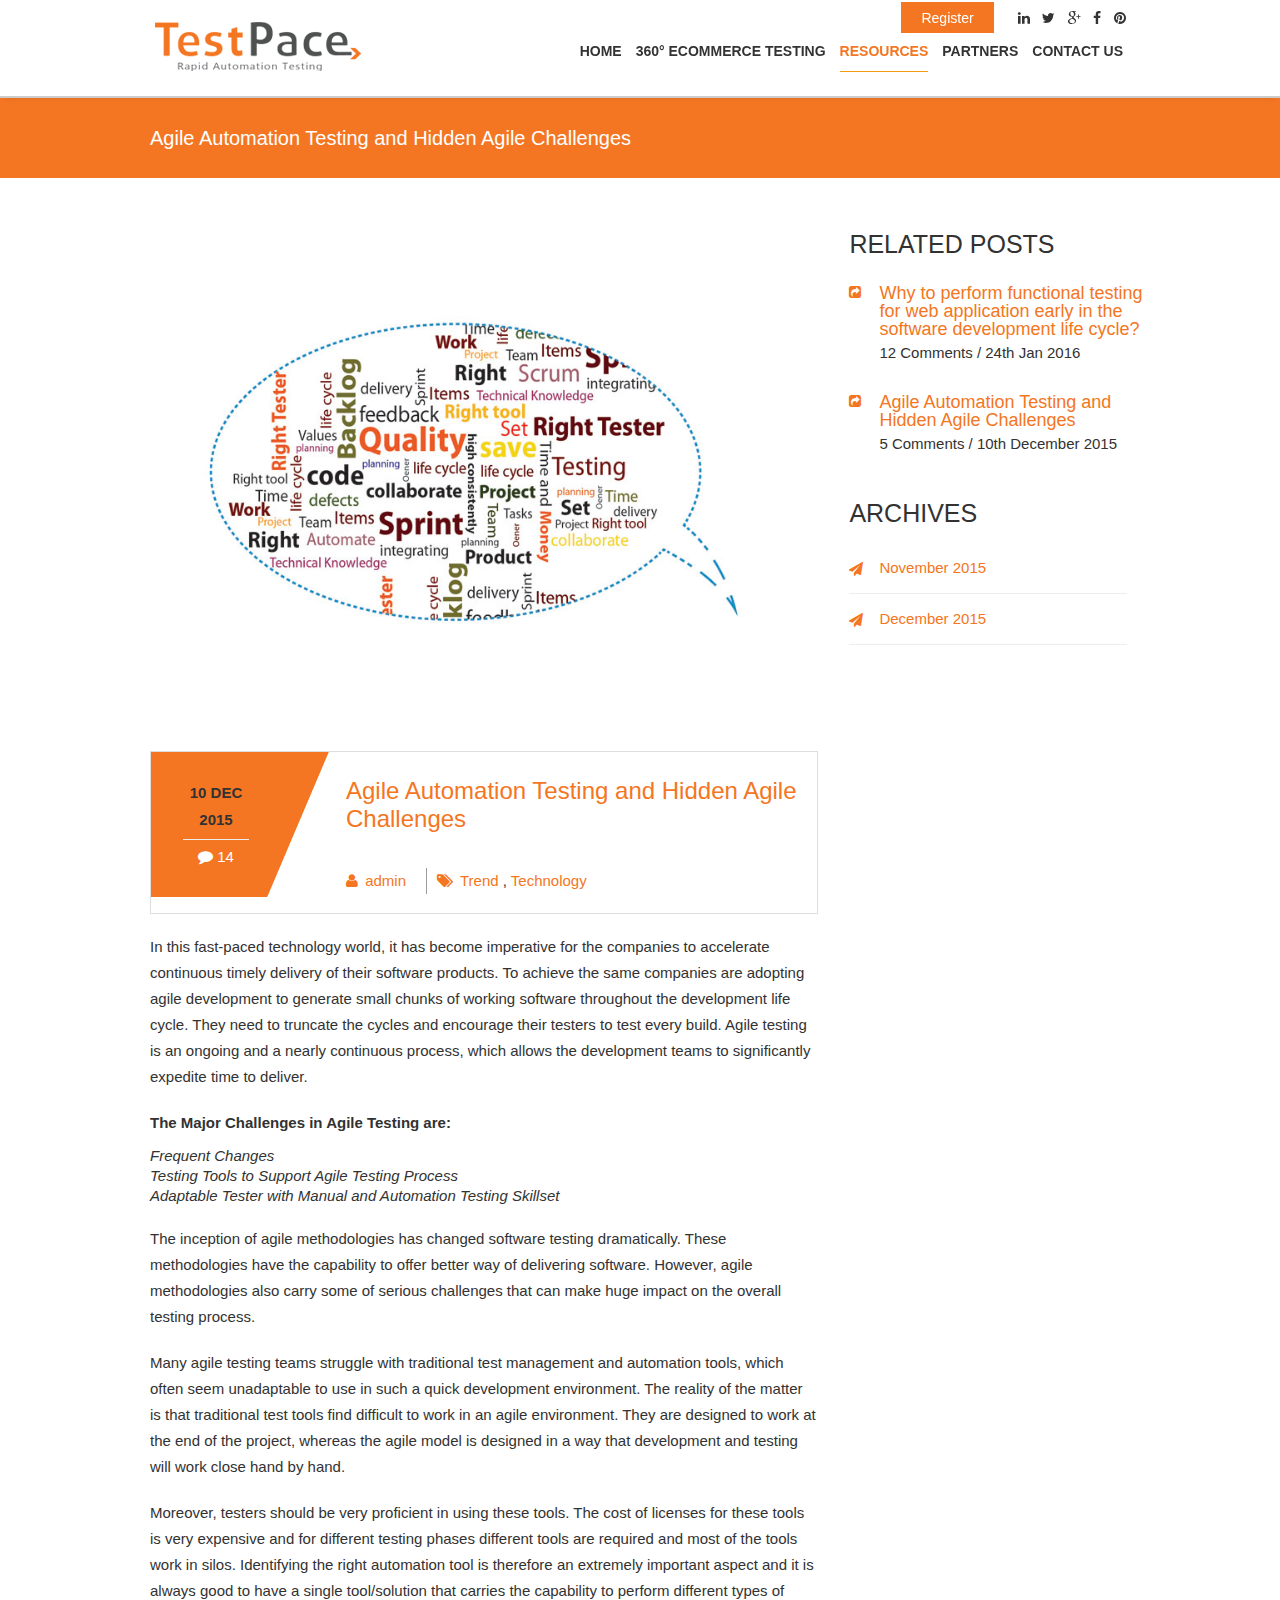
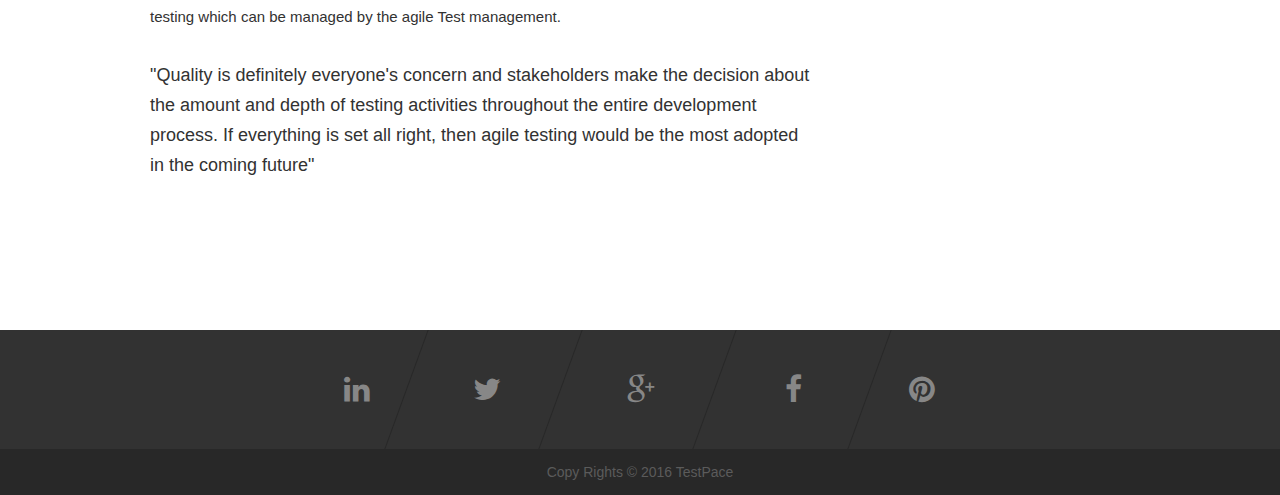
<file: agile-automation-testing-and-hidden-agile-challenges.html>
<!doctype html>
<!--[if IE 7 ]>    <html lang="en-gb" class="isie ie7 oldie no-js"> <![endif]-->
<!--[if IE 8 ]>    <html lang="en-gb" class="isie ie8 oldie no-js"> <![endif]-->
<!--[if IE 9 ]>    <html lang="en-gb" class="isie ie9 no-js"> <![endif]-->
<!--[if (gt IE 9)|!(IE)]><!-->
<html lang="en-gb" class="no-js">
<!--<![endif]-->

<head>
<meta charset="utf-8">
<meta name="viewport" content="width=device-width, initial-scale=1, maximum-scale=1">
<!--[if lt IE 9]> 
    <meta http-equiv="X-UA-Compatible" content="IE=edge,chrome=1">
    <![endif]-->

<title>Agile Automation Testing and Hidden Agile Challenges | TestPace</title>
<meta name="description" content="">
<meta name="author" content="designthemes">

<!--[if lt IE 9]>
        <script src="http://html5shim.googlecode.com/svn/trunk/html5.js"></script>
    <![endif]-->

<!--[if lte IE 8]>
		<script type="text/javascript" src="http://explorercanvas.googlecode.com/svn/trunk/excanvas.js"></script>
	<![endif]-->

<!-- **Favicon** -->
<link href="icon.png" rel="shortcut icon" type="image/x-icon" />

<!-- **CSS - stylesheets** -->
<link id="default-css" href="style.css" rel="stylesheet" media="all" />
<link href="css/animations.css" rel="stylesheet" media="all" />
<link id="shortcodes-css" href="css/shortcodes.css" rel="stylesheet"  type="text/css" />
<link href="css/responsive.css" rel="stylesheet" type="text/css" />
<link href="css/meanmenu.css" rel="stylesheet" type="text/css" media="all" />
<link href="css/settings.css" rel="stylesheet" media="all" />
<link href="css/isotope.css" rel="stylesheet" type="text/css" media="all" />
<link href="css/prettyPhoto.css" rel="stylesheet" type="text/css" media="all" />
<link href="css/funnyText.css" rel="stylesheet" type="text/css" />

<!-- **Skin - stylesheets** -->
<link id="skin-css" href="skins/orange/style.css" rel="stylesheet" media="all" />

<!-- **Font Awesome** -->
<link href="css/font-awesome.min.css" rel="stylesheet" type="text/css" />
<link rel="stylesheet" href="js/layerslider/css/layerslider.css" type="text/css">

<!--[if IE 7]>
    <link rel="stylesheet" href="css/font-awesome-ie7.min.css" />
    <![endif]-->

<!-- **jQuery** -->
<script src="js/modernizr-2.6.2.min.js"></script>
</head>

<body>
<!--<div id="preloader"> <h1> Welcome to BeonDTesting Up. Please Wait!! </h1> </div>-->
<div class="wrapper">
  <div class="inner-wrapper"> 
    
    <!--** Header Starts Here **-->
    
    <header id="header" class="type1 dt-sticky-menu">
      <div class="container">
        <div id="logo"> <a href="index.html"> <img src="images/logo.png" alt="" title=""> </a> </div>
        <div class="menu-main-menu-container"> 
          
          <!-- Social Media Links -->
          <div class="social-top">
          <span class="btn-orange"><a href="register.html" target="_blank">Register</a></span> <a href="https://www.linkedin.com/company/testpace/" title="linkedin" target="_blank"> <i class="fa fa-linkedin"></i></a> &nbsp; <a href="https://twitter.com/TestPaceLtd" title="twitter" target="_blank"> <i class="fa fa-twitter"></i></a> &nbsp; <a href="https://plus.google.com/104757851680111824806" title="google-plus" target="_blank"> <i class="fa fa-google-plus"></i></a> &nbsp; <a href="https://www.facebook.com/TestPace" title="facebook" target="_blank"> <i class="fa fa-facebook"></i></a> &nbsp; <a href="https://www.pinterest.com/testpace/" title="pinterest" target="_blank"> <i class="fa fa-pinterest"></i></a>&nbsp; 
            <!--   <a href="#" title="youtube"> <i class="fa fa-youtube"></i></a> --> 
          </div>
          <!-- Social Media Links -->
          
          <div style="width:75%; float:right;">
            <nav id="main-menu" class="menu menu--testpace">
              <ul id="menu-main-menu" class="menu__list">
               <!-- <li class="menu-item dt-sc-button  small"><a href="index.html" class="menu__link external">Home</a> </li>
                <li class="menu-item dt-sc-button  small"><a href="index.html#products" class="menu__link external">Products </a></li>
                <li class="menu-item dt-sc-button  small"><a href="index.html#solutions" class="menu__link external">Solutions </a></li>
                 <li class="menu-item dt-sc-button  small"><a href="index.html#services" class="menu__link external">Services</a></li>
                <li class="menu-item dt-sc-button  small"><a href="index.html#blog" class="menu__link external">Blog</a></li>
                <li class="menu-item dt-sc-button  small"><a href="index.html#contact" class="menu__link external">Contact Us</a></li>
                <li class="menu-item dt-sc-button  small" style="background:#f47622 !important; padding:0px 10px !important;" ><a href="index.html#freetrial" class="menu__link" style="color:#fff !important;">Free Trial</a></li>-->
         <li class="menu-item dt-sc-button  small"><a href="index.html" class="menu__link">Home</a> </li>
        <li class="menu-item dt-sc-button  small"><a href="index.html#ecommerce-testing" class="menu__link external">360° eCommerce Testing </a></li>
        <li class="menu-item dt-sc-button  small current_page_item"><a href="index.html#resources" class="menu__link external">Resources</a></li>
        <li class="menu-item dt-sc-button  small"><a href="index.html#partners" class="menu__link external">Partners</a></li>
        <li class="menu-item dt-sc-button  small"><a href="index.html#contact" class="menu__link external">Contact Us</a></li>
           
                
              </ul>
            </nav>
            <!--<nav id="main-menu">
                        	<ul id="menu-main-menu">
                            	<li class="menu-item"><a href="index.html" class="external">Home</a> </li>
                                <li class="menu-item"><a href="index.html#portfolio" class="external">Products</a></li>
                                <li class="menu-item"><a href="index.html#solutions" class="external">Solutions</a></li>
                                <li class="menu-item"><a href="index.html#team" class="external">Pricing</a></li>
                                <li class="menu-item"><a href="index.html#services" class="external">Services</a></li>
                                <li class="menu-item"><a href="index.html#blog" class="external">Blog</a></li>
                                <li class="menu-item"><a href="index.html#contact" class="external">Contact</a></li>
                            </ul>
                        </nav>--> 
          </div>
        </div>
      </div>
    </header>
    
    <!--** Header Ends Here **-->
    
    <div class="main">
      <section class="page-title" id="page-title">
        <div class="container">
          <h5 class="wow fadeIn" data-wow-duration="2s" data-wow-delay="1s"> Agile Automation Testing and Hidden Agile Challenges </h5>
        </div>
      </section>
      <div id="blog" class="content inner-page">
        <div class="container"> 
          
          <!--** Primary div Starts Here **-->
          
          <div id="primary" class="with-right-sidebar"> 
            
            <!--** Blog Detail Starts Here **-->
            
            <article class="blog-post blog-single-entry">
              <div class="entry-thumb"> <img src="images/Agile-Challenges.jpg" alt="" title="" /> </div>
              <div class="entry-description">
                <div class="entry-details">
                  <div class="entry-info">
                    <div class="entry-meta">
                      <div class="date">
                        <p>10 Dec <br/>
                          2015</p>
                      </div>
                      <p class="comments"> <a href="" title=""><span class="fa fa-comment"> </span> 14 </a> </p>
                    </div>
                    <div class="entry-title">
                      <h4> <a href="#" title=""> Agile Automation Testing and Hidden Agile Challenges </a> </h4>
                    </div>
                    <div class="entry-metadata">
                      <p class="author"> <i class="fa fa-user"></i> <a href=""> admin </a></p>
                      <p class="tags"> <i class="fa fa-tags"></i> <a href=""> Trend </a>,<a href=""> Technology </a> </p>
                    </div>
                  </div>
                  <div class="entry-body">
                    <p> In this fast-paced technology world, it has become imperative for the companies to accelerate continuous timely delivery of their software products. To achieve the same companies are adopting agile development to generate small chunks of working software throughout the development life cycle. They need to truncate the cycles and encourage their testers to test every build. Agile testing is an ongoing and a nearly continuous process, which allows the development teams to significantly expedite time to deliver.</p>
                    <p><strong> The Major Challenges in Agile Testing are:</strong> </p>
                    <em>Frequent Changes</em><br>
                    <em>Testing Tools to Support Agile Testing Process</em><br>
                    <em>Adaptable Tester with Manual and Automation Testing Skillset</em><br>
                    <p>The inception of agile methodologies has changed software testing dramatically. These methodologies have the capability to offer better way of delivering software. However, agile methodologies also carry some of serious challenges that can make huge impact on the overall testing process. </p>
                    <p>Many agile testing teams struggle with traditional test management and automation tools, which often seem unadaptable to use in such a quick development environment. The reality of the matter is that traditional test tools find difficult to work in an agile environment. They are designed to work at the end of the project, whereas the agile model is designed in a way that development and testing will work close hand by hand.</p>
                    <p>Moreover, testers should be very proficient in using these tools. The cost of licenses for these tools is very expensive and for different testing phases different tools are required and most of the tools work in silos. Identifying the right automation tool is therefore an extremely important aspect and it is always good to have a single tool/solution that carries the capability to perform different types of testing which can be managed by the agile Test management.</p>
                    <div class="hr-invisible-very-small"> </div>
                    <blockquote><q>"Quality is definitely everyone's concern and stakeholders make the decision about the amount and depth of testing activities throughout the entire development process. If everything is set all right, then agile testing would be the most adopted in the coming future"</q></blockquote>
                  </div>
                </div>
                <div class="hr-invisible-very-small"> </div>
                
                <!--** Comments List Starts Here **-->
                
                <div class="commententries"> 
                  <!-- <h4> Comments (14) </h4>--> 
                  
                  <!--<ul class="commentlist">
                                            <li> 
                                                <div class="comment">
                                                    <header class="comment-author">
                                                        <img src="http://placehold.it/150x150&text=Comment+1" alt="" title="">                                        
                                                    </header>
                                                    <div class="comment-details">
                                                        <div class="author-name"> <a href="" title=""> Jeniffer Conolley </a> </div>
                                                        <div class="commentmetadata"> 18 Jan 2014 </div>
                                                        <div class="comment-body">
                                                            <div class="comment-content">
                                                                <p> To take a trivial example, which of us ever undertakes laborious physical exercise, except to obtain some advantage from it? But who has any right to find fault with a  </p>
                                                            </div>
                                                        </div>
                                                        <div class="reply"> <a href="" title=""> Reply » </a> </div>
                                                    </div>   
                                                </div>
                                                
                                                <ul class="children">
                                                    <li> 
                                                        <div class="comment">
                                                            <header class="comment-author">
                                                                <img src="http://placehold.it/150x150&text=Comment+2" alt="" title="">                                      
                                                            </header>
                                                            <div class="comment-details">
                                                                <div class="author-name"> <a href="" title=""> Sarah James </a> </div>
                                                                <div class="commentmetadata"> 18 Jan 2014 </div>
                                                                <div class="comment-body">
                                                                    <div class="comment-content">
                                                                        <p> To take a trivial example, which of us ever undertakes laborious physical exercise, except to obtain some advantage from it? But who has any right to find fault with a man wpleasure. </p>
                                                                    </div>
                                                                </div>
                                                                <div class="reply"> <a href="" title=""> Reply » </a> </div>
                                                            </div>  
                                                        </div> 
                                                    </li>        
                                                </ul>
                                                          
                                            </li>  
                                            <li> 
                                                <div class="comment">
                                                    <header class="comment-author">
                                                        <img src="http://placehold.it/150x150&text=Comment+3" alt="" title="">                                        
                                                    </header>
                                                    <div class="comment-details">
                                                        <div class="author-name"> <a href="" title=""> Michael Richards </a> </div>
                                                        <div class="commentmetadata"> 18 Jan 2014 </div>
                                                        <div class="comment-body">
                                                            <div class="comment-content">
                                                                <p> To take a trivial example, which of us ever undertakes laborious physical exercise, except to obtain some advantage from it? But who has any right to find fault with a  </p>
                                                            </div>
                                                        </div>
                                                        <div class="reply"> <a href="" title=""> Reply » </a> </div>
                                                    </div> 
                                                </div>                                      
                                            </li>        
                                        </ul>--> 
                  
                </div>
                
                <!--** Comments List Ends Here **--> 
                
                <!-- **Respond Form Starts Here ** --> 
                
                <!--<div id="respond"> 
                                        <h3> Post a comment </h3>
                                        <div class="message"></div>
                                        <form action="#" method="post" name="commentform" id="comment-form"> 
                                            <p> <span class="fa fa-user"> </span> <input type="text" name="your-name" value="" placeholder="Name" required> </p>
                                            <p> <span class="fa fa-envelope-o"> </span> <input type="email" name="your-email" value="" placeholder="Email" required> </p>
                                            <p class="textarea-field">  <span class="fa fa-file-text-o"> </span> <textarea name="your-message" placeholder="Message"></textarea> </p>
                                            <div class="hr-invisible-very-small"> </div> 
                                            <p class="dt-sc-button transparent submit"> <input type="submit" value="Comment" name="btnsend" >  <i class="fa fa-envelope"> </i> </p>
                                        </form>
                                    </div>--> 
                
                <!--**Respond Form Ends Here**--> 
                
              </div>
            </article>
            
            <!--** Blog Detail Ends Here **-->
            
            <div class="hr-invisible-small"> </div>
            
            <!--<div class="post-pagination">
                                <a href="" title="" class="dt-sc-button medium prev-post"> Previous Post </a>
                                <a href="" title="" class="dt-sc-button medium next-post float-right"> Next Post </a>
                            </div>--> 
          </div>
          
          <!--** Primary div Ends Here **--> 
          
          <!--** Secondary div Starts Here **-->
          
          <div id="secondary">
            <aside class="widget widget_recent_entries">
              <h3 class="widgettitle"> Related Posts </h3>
              <ul>
                <li>
                  <h6> <a href="why-to-perform-functional-testing-for-web-application-early-in-the-software-development-life-cycle.html" title=""> Why to perform functional testing for web application early in the software development life cycle? </a> </h6>
                  <div class="entry-meta"> <a href="" title=""> 12 Comments </a> / 24th Jan 2016</div>
                </li>
                <li>
                  <h6> <a href="agile-automation-testing-and-hidden-agile-challenges.html" title=""> Agile Automation Testing and Hidden Agile Challenges </a> </h6>
                  <div class="entry-meta"> <a href="" title=""> 5 Comments </a> / 10th December 2015 </div>
                </li>
                
                <!-- <li> 
                                    	
                                        <h6> <a href="" title=""> Why Security Testing is essential for Websites? </a> </h6> 
                                        <div class="entry-meta"> <a href="" title=""> 16 Comments </a> / 28th November 2015 </div> 
                                    </li>
                                    <li> 
                                    	
                                        <h6> <a href="" title=""> Right Metrics for Software Testing </a> </h6> 
                                        <div class="entry-meta"> <a href="" title=""> 5 Comments </a> / 28th November 2015 </div> 
                                    </li>-->
              </ul>
            </aside>
            <aside class="widget widget_archive">
              <h3 class="widgettitle"> Archives </h3>
              <ul>
                <!--<li> <a href="" title=""> August 2015 </a> </li>
                                    <li> <a href="" title=""> September 2015 </a> </li>
                                    <li> <a href="" title=""> October 2015 </a> </li>-->
                <li> <a href="" title=""> November 2015 </a> </li>
                <li> <a href="" title=""> December 2015 </a> </li>
              </ul>
            </aside>
            <!--<aside class="widget widget_search">
                            	<h3 class="widgettitle"> Search <span> </span> </h3>      
                            	<form name="frmsearch" method="post" id="search-form" action="#">
                                    <p> <span class="fa fa-search"> </span> <input type="email" name="s" placeholder="Enter Keywords here" required> </p>
                                    <p class="submit"> <input type="submit" name="submit" class="nl-submit" value="Go"> </p>
                            	</form>                   
                            </aside>--> 
            <!--<aside id="tag_cloud-2" class="widget widget_tag_cloud">
                            	<h3 class="widgettitle">Tag Cloud<span></span></h3>
                                <div class="tagcloud">
                                	<a href="#" title="">audio</a>
                                    <a href="#" title="">blog</a>
                                    <a href="#" title="">chat</a>
                                    <a href="#" title="">creative</a>
                                    <a href="#" title="">design</a>
                                    <a href="#" title="">news</a>
                                    <a href="#" title="">video</a>
                                    <a href="#" title="">woocommerce</a>
                                    <a href="#" title="">youtube</a>
                                </div>
                            </aside>--> 
            <!--<aside class="widget widget_categories">
                                <h3 class="widgettitle"> Categories </h3>
                                <ul>
                                    <li> <a href="" title=""> Business <span> 2 </span> </a> </li>
                                    <li> <a href="" title=""> Photography <span> 12 </span> </a> </li>
                                    <li> <a href="" title=""> Outdoor <span> 18 </span> </a> </li>
                                    <li> <a href="" title=""> Events <span> 26 </span> </a> </li>
                                    <li> <a href="" title=""> Awards <span> 2 </span> </a> </li>
                                </ul>
                            </aside>--> 
          </div>
          
          <!--** Secondary div Ends Here **--> 
          
        </div>
      </div>
      <div class="hr-invisible"> </div>
      <div id="contact" class="content-fullwidth"> 
        
        <!--** Footer Starts Here **-->
        
        <footer id="footer"> 
          <!--<ul class="dt-sc-contact-info">
                            <li><i class="fa fa-map-marker"></i> UNITED KINGDOM - NETHERLANDS - UNITED STATE - INDIA </li>
                            <li><i class="fa fa-envelope-o"></i> <a href="#"> info@agiletesting.com </a> </li>
                            <li><i class="fa fa-phone"></i> +0044 208 090 2404</li>
                        </ul>-->
          <div class="copyright">
            <div class="dt-sc-social-icons">
              <ul>
                <li class="linkedin"><a target="_blank" href="https://www.linkedin.com/company/testpace/" title = "LinkedIn"> <i class="fa fa-linkedin"></i> </a></li>
                <li class="twitter"><a target="_blank" href="https://twitter.com/TestPaceLtd" title = "Twitter"> <i class="fa fa-twitter"></i> </a></li>
                <li class="google"><a target="_blank" href="https://plus.google.com/104757851680111824806" title = "Google Plus"> <i class="fa fa-google-plus"></i> </a></li>
                <li class="facebook"><a target="_blank" href="https://www.facebook.com/TestPace" title = "Facebook"> <i class="fa fa-facebook"></i> </a></li>
                <li class="pinterest"><a target="_blank" href="https://www.pinterest.com/testpace/" title = "Pinterest"> <i class="fa fa-pinterest"></i> </a></li>
                <!--<li class="youtube"><a target="_blank" href="#" title = "YouTube"> <i class="fa fa-youtube"></i> </a></li>--> 
                <!--<li class="dribbble"><a target="_blank" href="#" title = "Dribbble"> <i class="fa fa-dribbble"></i> </a></li>
                     <li class="flickr"><a target="_blank" href="#" title = "Flickr"> <i class="fa fa-flickr"></i> </a></li>
                     <li class="tumblr"><a target="_blank" href="#" title = "Tumblr"> <i class="fa fa-tumblr"></i> </a></li>-->
              </ul>
            </div>
            <p class="copyright-info"> <a href="">Copy Rights © 2016 TestPace </a> </p>
          </div>
        </footer>
        
        <!--** Footer Ends Here **--> 
        
      </div>
    </div>
  </div>
</div>

<!-- Java Scripts --> 

<script type="text/javascript" src="js/jquery.js"></script> 
<script type="text/javascript" src="js/jquery-migrate.min.js"></script> 
<script type="text/javascript" src="js/jquery-easing-1.3.js"></script> 
<script type="text/javascript" src="js/plugins.min.js"></script> 
<script type="text/javascript" src="js/jquery.sticky.min.js"></script> 
<script type="text/javascript" src="js/jquery.nav.min.js"></script> 
<script type="text/javascript" src="js/jquery.meanmenu.min.js"></script> 
<script type="text/javascript" src="js/jquery.ui.totop.min.js"></script> 
<script type="text/javascript" src="js/jquery.scrollTo.min.js"></script> 
<script type="text/javascript" src="js/jquery.isotope.min.js"></script> 
<script type="text/javascript" src="js/jquery.isotope.perfectmasonry.min.js"></script> 
<script type="text/javascript" src="js/jquery.prettyPhoto.js"></script> 
<script type="text/javascript" src="js/jquery.parallax.min.js"></script> 
<script type="text/javascript" src="js/jquery.carouFredSel-6.2.1-packed.js"></script> 
<script type="text/javascript" src="js/twitter/jquery.tweet.min.js"></script> 
<script src="http://maps.google.com/maps/api/js?sensor=false"></script> 
<script src="js/jquery.gmap.min.js"></script> 
<script type="text/javascript" src="js/jquery.validate.min.js"></script> 
<script src="js/jquery.funnyText.min.js"></script> 
<script src="js/wow.min.js"></script> 
<script src="js/scrollplugins/ScrollToPlugin.min.js" type="text/javascript"></script> 
<script src="js/scrollplugins/smoothPageScroll.js" type="text/javascript"></script> 
<script src="js/scrollplugins/greensock.js" type="text/javascript"></script> 
<script src="js/custom.js"></script>
</body>
</html>
</file>
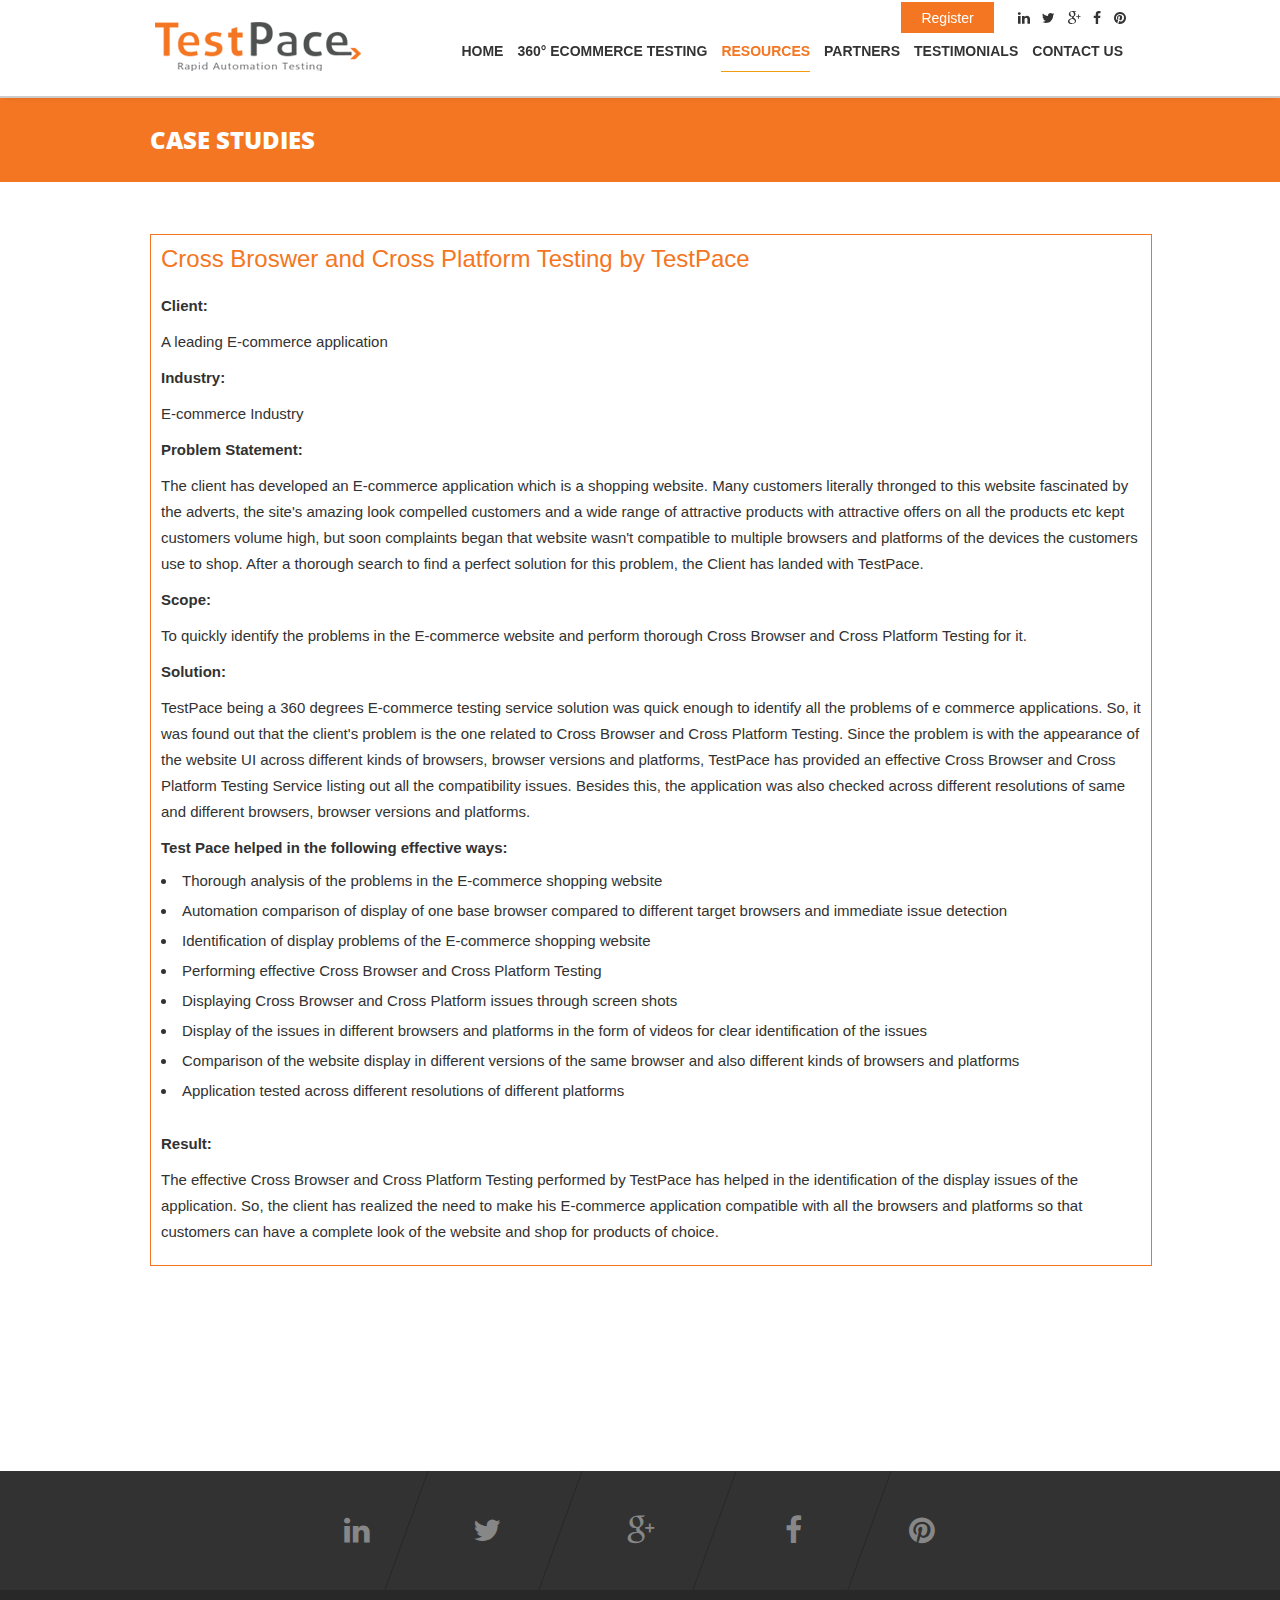
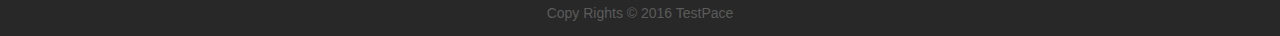
<file: Aleading-E-commerce-application.html>
<!doctype html>
<!--[if IE 7 ]>    <html lang="en-gb" class="isie ie7 oldie no-js"> <![endif]-->
<!--[if IE 8 ]>    <html lang="en-gb" class="isie ie8 oldie no-js"> <![endif]-->
<!--[if IE 9 ]>    <html lang="en-gb" class="isie ie9 no-js"> <![endif]-->
<!--[if (gt IE 9)|!(IE)]><!-->
<html lang="en-gb" class="no-js">
<!--<![endif]-->

<head>
<meta charset="utf-8">
<meta name="viewport" content="width=device-width, initial-scale=1, maximum-scale=1">
<!--[if lt IE 9]> 
    <meta http-equiv="X-UA-Compatible" content="IE=edge,chrome=1">
    <![endif]-->

<title>A leading E-commerce application - Case Studies | Welcome to TestPace</title>
<meta name="description" content="">
<meta name="author" content="designthemes">

<!--[if lt IE 9]>
        <script src="http://html5shim.googlecode.com/svn/trunk/html5.js"></script>
    <![endif]-->

<!--[if lte IE 8]>
		<script type="text/javascript" src="http://explorercanvas.googlecode.com/svn/trunk/excanvas.js"></script>
	<![endif]-->

<!-- **Favicon** -->
<link href="icon.png" rel="shortcut icon" type="image/x-icon" />

<!-- **CSS - stylesheets** -->
<link id="default-css" href="style.css" rel="stylesheet" media="all" />
<link href="css/animations.css" rel="stylesheet" media="all" />
<link id="shortcodes-css" href="css/shortcodes.css" rel="stylesheet"  type="text/css" />
<link href="css/responsive.css" rel="stylesheet" type="text/css" />
<link href="css/meanmenu.css" rel="stylesheet" type="text/css" media="all" />
<link href="css/settings.css" rel="stylesheet" media="all" />
<link href="css/isotope.css" rel="stylesheet" type="text/css" media="all" />
<link href="css/prettyPhoto.css" rel="stylesheet" type="text/css" media="all" />
<link href="css/funnyText.css" rel="stylesheet" type="text/css" />

<!-- **Skin - stylesheets** -->
<link id="skin-css" href="skins/orange/style.css" rel="stylesheet" media="all" />

<!-- **Font Awesome** -->
<link href="css/font-awesome.min.css" rel="stylesheet" type="text/css" />
<link rel="stylesheet" href="js/layerslider/css/layerslider.css" type="text/css">

<!--[if IE 7]>
    <link rel="stylesheet" href="css/font-awesome-ie7.min.css" />
    <![endif]-->

<!-- **jQuery** -->
<script src="js/modernizr-2.6.2.min.js"></script>
</head>

<body>
<!--<div id="preloader"> <h1> Welcome to BeonDTesting Up. Please Wait!! </h1> </div>-->
<div class="wrapper">
  <div class="inner-wrapper"> 
    
    <!--** Header Starts Here **-->
    
    <header id="header" class="type1 dt-sticky-menu">
      <div class="container">
        <div id="logo"> <a href="index.html"> <img src="images/logo.png" alt="" title=""> </a> </div>
        <div class="menu-main-menu-container"> 
          
          <!-- Social Media Links -->
          <div class="social-top">
          <span class="btn-orange"><a href="register.html" target="_blank">Register</a></span>
           <a href="https://www.linkedin.com/company/testpace/" title="linkedin" target="_blank"> <i class="fa fa-linkedin"></i></a> &nbsp; <a href="https://twitter.com/TestPaceLtd" title="twitter" target="_blank"> <i class="fa fa-twitter"></i></a> &nbsp; <a href="https://plus.google.com/104757851680111824806" title="google-plus" target="_blank"> <i class="fa fa-google-plus"></i></a> &nbsp; <a href="https://www.facebook.com/TestPace" title="facebook" target="_blank"> <i class="fa fa-facebook"></i></a> &nbsp; <a href="https://www.pinterest.com/testpace/" title="pinterest" target="_blank"> <i class="fa fa-pinterest"></i></a>&nbsp; 
            <!--   <a href="#" title="youtube"> <i class="fa fa-youtube"></i></a> --> 
          </div>
          <!-- Social Media Links -->
          
          <div style="width:75%; float:right;">
            <nav id="main-menu" class="menu menu--testpace">
              <ul id="menu-main-menu" class="menu__list">
                
       <li class="menu-item dt-sc-button  small"><a href="index.html" class="menu__link">Home</a> </li>
        <li class="menu-item dt-sc-button  small"><a href="index.html#ecommerce-testing" class="menu__link external">360° eCommerce Testing </a></li>
        <li class="menu-item dt-sc-button  small current_page_item"><a href="index.html#resources" class="menu__link external">Resources</a></li>
        <li class="menu-item dt-sc-button  small"><a href="index.html#partners" class="menu__link external">Partners</a></li>
         <li class="menu-item dt-sc-button  small"><a href="index.html#testimonial" class="menu__link external">Testimonials</a></li>
        <li class="menu-item dt-sc-button  small"><a href="index.html#contact" class="menu__link external">Contact Us</a></li>
                
                
              </ul>
            </nav>
            <!--<nav id="main-menu">
                        	<ul id="menu-main-menu">
                            	<li class="menu-item"><a href="index.html" class="external">Home</a> </li>
                                <li class="menu-item"><a href="index.html#portfolio" class="external">Products</a></li>
                                <li class="menu-item"><a href="index.html#solutions" class="external">Solutions</a></li>
                                <li class="menu-item"><a href="index.html#team" class="external">Pricing</a></li>
                                <li class="menu-item"><a href="index.html#services" class="external">Services</a></li>
                                <li class="menu-item"><a href="index.html#blog" class="external">Blog</a></li>
                                <li class="menu-item"><a href="index.html#contact" class="external">Contact</a></li>
                            </ul>
                        </nav>--> 
          </div>
        </div>
      </div>
    </header>
    
    <!--** Header Ends Here **-->
    
    <div class="main">
      <section class="page-title" id="page-title">
        <div class="container">
          <h1 class="wow fadeIn" data-wow-duration="2s" data-wow-delay="1s"> Case Studies </h1>
        </div>
      </section>
      <section id="blog" class="content">
        <div class="container">
          <article class="blog-post dt-sc-fullwidth new-padding">
            
              <div class="entry-details">
                <div class="entry-title">
                  <h4> <a href="#"> Cross Broswer and Cross Platform Testing by TestPace </a> </h4>
                </div>
                <div class="entry-metadata">
                 <!-- <p> By <a href="#"> Admin </a> - 01 April 2016 </p>-->
                </div>
                <div class="entry-body">
                <p><strong> Client:</strong></p>
                <p>A leading E-commerce application</p>
                <p><strong>Industry:</strong></p>
                <p>E-commerce Industry</p>
                <p><strong>Problem Statement:</strong></p>
                  <p>The client has developed an E-commerce application which is a shopping website. Many customers literally thronged to this website fascinated by the adverts, the site's amazing look compelled customers and a wide range of attractive products with attractive offers on all the products etc kept customers volume high, but soon complaints began that website wasn't compatible to multiple browsers and platforms of the devices the customers use to shop. After a thorough search to find a perfect solution for this problem, the Client has landed with TestPace.</p>
                  <p><strong>Scope:</strong> </p>
                  <p>To quickly identify the problems in the E-commerce website and perform thorough Cross Browser and Cross Platform Testing for it.</p>
                  <p><strong>Solution:</strong></p>
                  <p>TestPace being a 360 degrees E-commerce testing service solution was quick enough to identify all the problems of e commerce applications. So, it was found out that the client's problem is the one related to Cross Browser and Cross Platform Testing. Since the problem is with the appearance of the website UI across different kinds of browsers, browser versions and platforms, TestPace has provided an effective Cross Browser and Cross Platform Testing Service listing out all the compatibility issues. Besides this, the application was also checked across different resolutions of same and different browsers, browser versions and platforms. </p>
                  <p><strong>Test Pace helped in the following effective ways:</strong></p>
  <ul>
                  
<li> Thorough analysis of the problems in the E-commerce shopping website</li>
<li> Automation comparison of display of one base browser compared to different target browsers and immediate issue detection</li>
<li> Identification of display problems of the E-commerce shopping website</li>
<li> Performing effective Cross Browser and Cross Platform Testing</li>
<li> Displaying Cross Browser and Cross Platform issues through screen shots</li>
<li> Display of the issues in different browsers and platforms in the form of videos for clear identification of the issues</li>
<li> Comparison of the website display in different versions of the same browser and also different kinds of browsers and platforms</li>
<li> Application tested across different resolutions of different platforms</li>
</ul>

<p><strong>Result: </strong></p>
<p>The effective Cross Browser and Cross Platform Testing performed by TestPace has helped in the identification of the display issues of the application. So, the client has realized the need to make his E-commerce application compatible with all the browsers and platforms so that customers can have a complete look of the website and shop for products of choice.  </p>
                  
                </div>
              </div>
         </article>
          <div class="hr-invisible-very-small"> </div>
          
          
         
        </div>
        <div class="hr-invisible"> </div>
        <div class="hr-invisible-very-small"> </div>
      </section>
      <div class="hr-invisible"> </div>
      <div id="contact" class="content-fullwidth"> 
        
        <!--** Footer Starts Here **-->
        
        <footer id="footer"> 
          <!--<ul class="dt-sc-contact-info">
                            <li><i class="fa fa-map-marker"></i> UNITED KINGDOM - NETHERLANDS - UNITED STATE - INDIA </li>
                            <li><i class="fa fa-envelope-o"></i> <a href="#"> info@agiletesting.com </a> </li>
                            <li><i class="fa fa-phone"></i> +0044 208 090 2404</li>
                        </ul>-->
          <div class="copyright">
            <div class="dt-sc-social-icons">
              <ul>
                <li class="linkedin"><a target="_blank" href="https://www.linkedin.com/company/testpace/" title = "LinkedIn"> <i class="fa fa-linkedin"></i> </a></li>
                <li class="twitter"><a target="_blank" href="https://twitter.com/TestPaceLtd" title = "Twitter"> <i class="fa fa-twitter"></i> </a></li>
                <li class="google"><a target="_blank" href="https://plus.google.com/104757851680111824806" title = "Google Plus"> <i class="fa fa-google-plus"></i> </a></li>
                <li class="facebook"><a target="_blank" href="https://www.facebook.com/TestPace" title = "Facebook"> <i class="fa fa-facebook"></i> </a></li>
                <li class="pinterest"><a target="_blank" href="https://www.pinterest.com/testpace/" title = "Pinterest"> <i class="fa fa-pinterest"></i> </a></li>
                <!--<li class="youtube"><a target="_blank" href="#" title = "YouTube"> <i class="fa fa-youtube"></i> </a></li>--> 
                <!--<li class="dribbble"><a target="_blank" href="#" title = "Dribbble"> <i class="fa fa-dribbble"></i> </a></li>
                     <li class="flickr"><a target="_blank" href="#" title = "Flickr"> <i class="fa fa-flickr"></i> </a></li>
                     <li class="tumblr"><a target="_blank" href="#" title = "Tumblr"> <i class="fa fa-tumblr"></i> </a></li>-->
              </ul>
            </div>
            <p class="copyright-info"> <a href="">Copy Rights © 2016 TestPace </a> </p>
          </div>
        </footer>
        
        <!--** Footer Ends Here **--> 
        
      </div>
    </div>
  </div>
</div>

<!-- Java Scripts --> 

<script type="text/javascript" src="js/jquery.js"></script> 
<script type="text/javascript" src="js/jquery-migrate.min.js"></script> 
<script type="text/javascript" src="js/jquery-easing-1.3.js"></script> 
<script type="text/javascript" src="js/plugins.min.js"></script> 
<script type="text/javascript" src="js/jquery.sticky.min.js"></script> 
<script type="text/javascript" src="js/jquery.nav.min.js"></script> 
<script type="text/javascript" src="js/jquery.meanmenu.min.js"></script> 
<script type="text/javascript" src="js/jquery.ui.totop.min.js"></script> 
<script type="text/javascript" src="js/jquery.scrollTo.min.js"></script> 
<script type="text/javascript" src="js/jquery.isotope.min.js"></script> 
<script type="text/javascript" src="js/jquery.isotope.perfectmasonry.min.js"></script> 
<script type="text/javascript" src="js/jquery.prettyPhoto.js"></script> 
<script type="text/javascript" src="js/jquery.parallax.min.js"></script> 
<script type="text/javascript" src="js/jquery.carouFredSel-6.2.1-packed.js"></script> 
<script type="text/javascript" src="js/twitter/jquery.tweet.min.js"></script> 
<script src="http://maps.google.com/maps/api/js?sensor=false"></script> 
<script src="js/jquery.gmap.min.js"></script> 
<script type="text/javascript" src="js/jquery.validate.min.js"></script> 
<script src="js/jquery.funnyText.min.js"></script> 
<script src="js/wow.min.js"></script> 
<script src="js/scrollplugins/ScrollToPlugin.min.js" type="text/javascript"></script> 
<script src="js/scrollplugins/smoothPageScroll.js" type="text/javascript"></script> 
<script src="js/scrollplugins/greensock.js" type="text/javascript"></script> 
<script src="js/custom.js"></script>
</body>
</html>
</file>
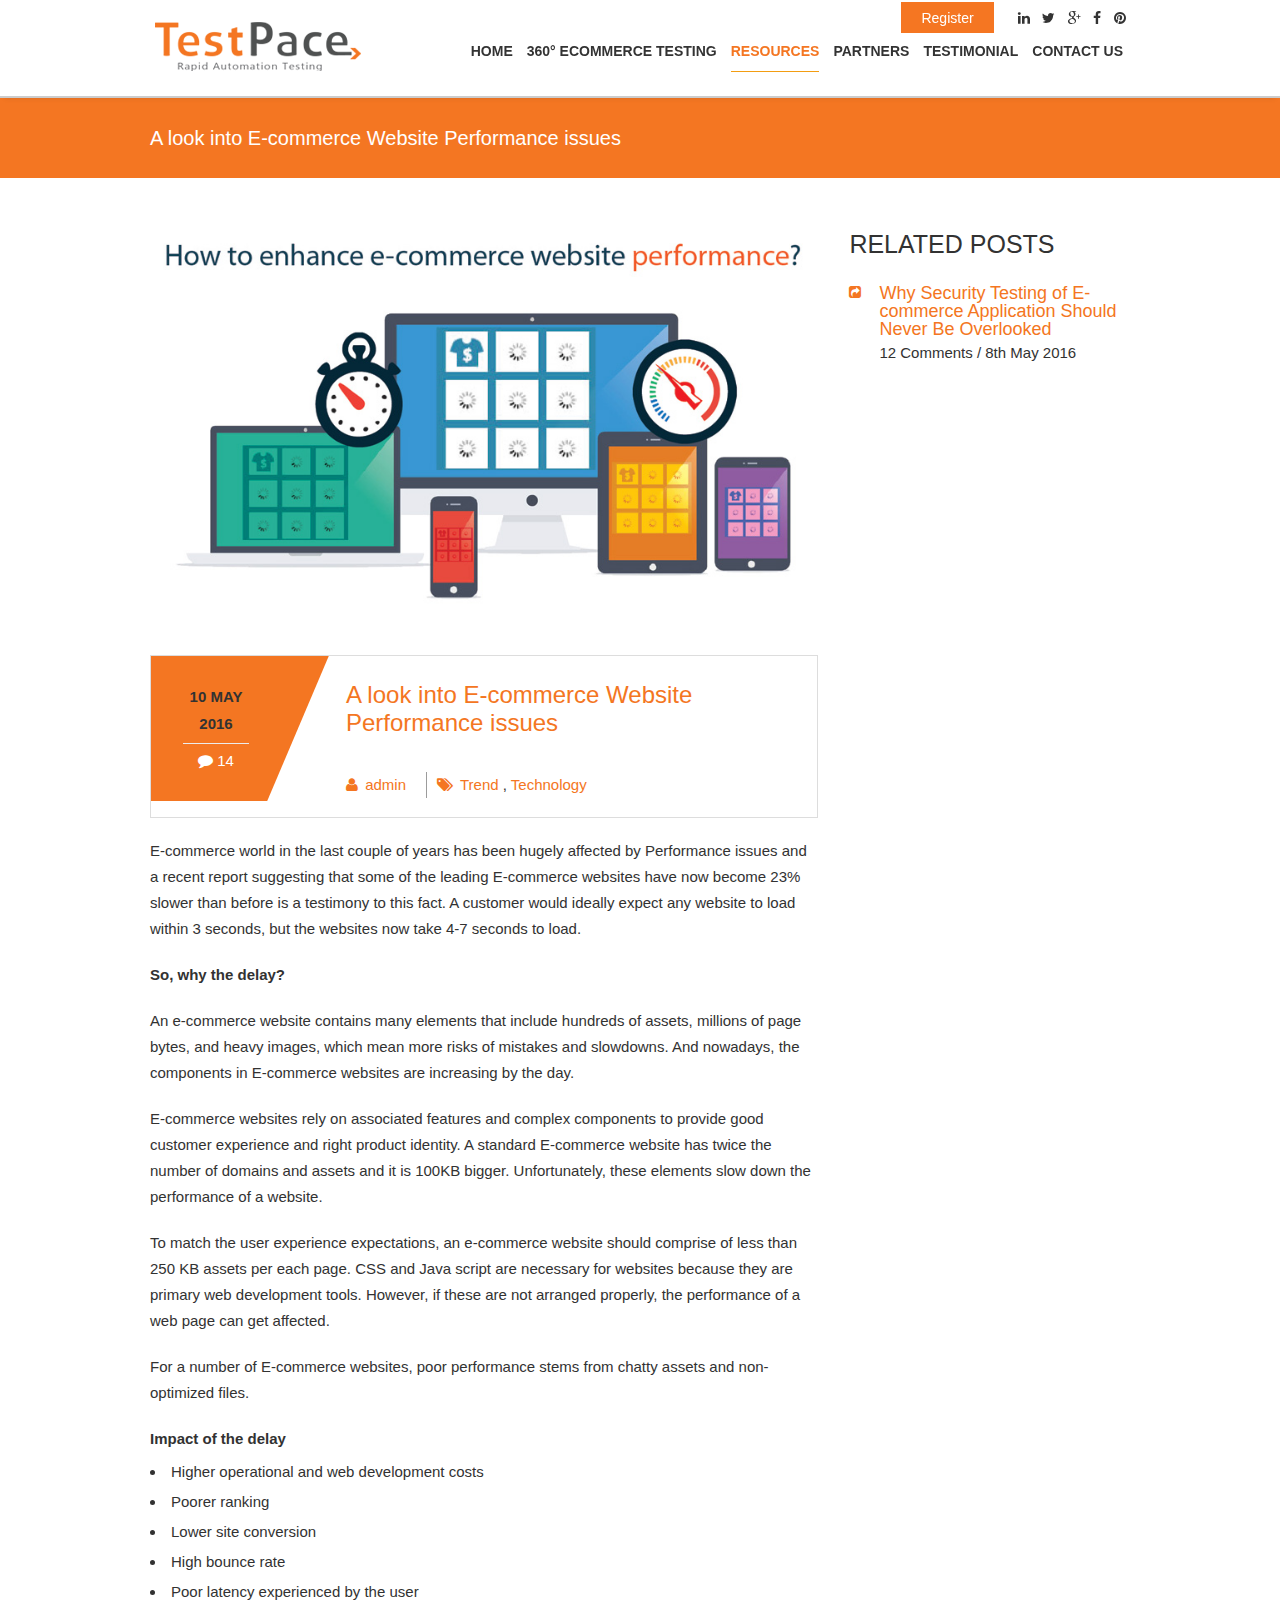
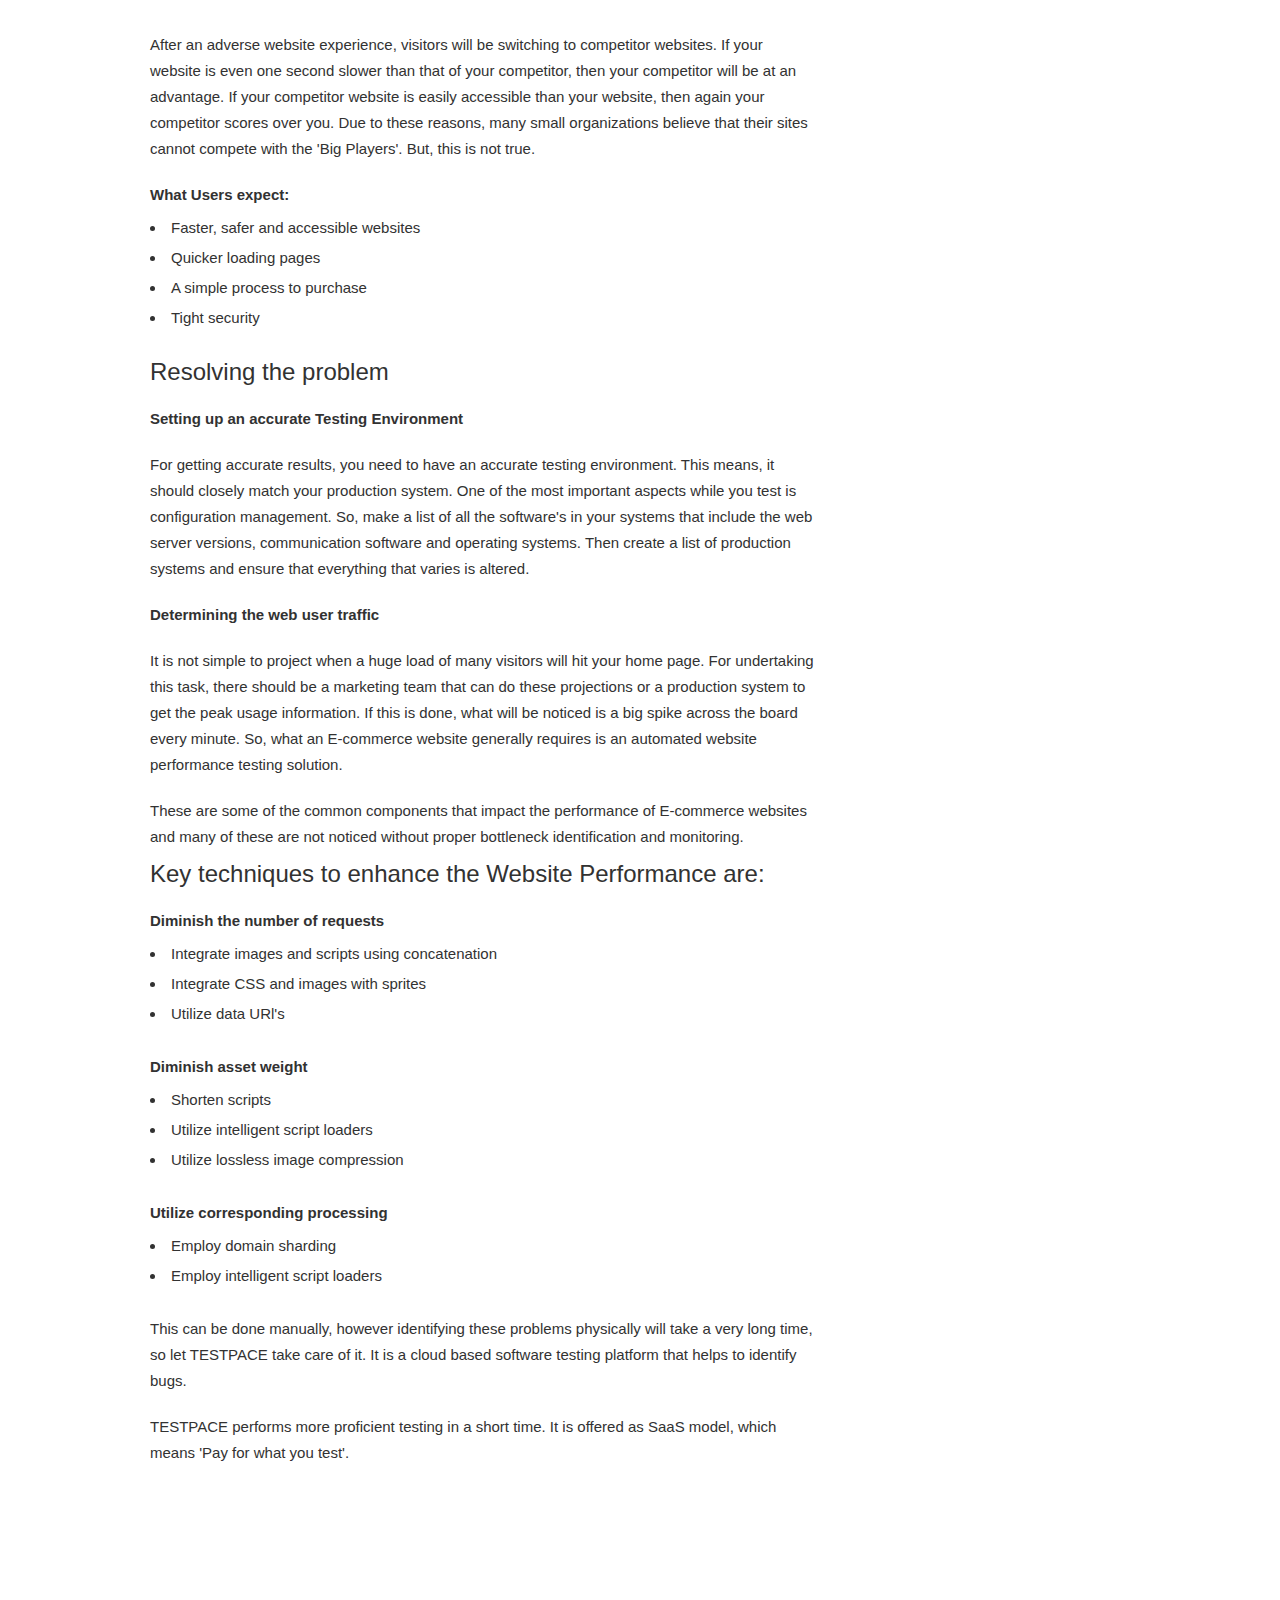
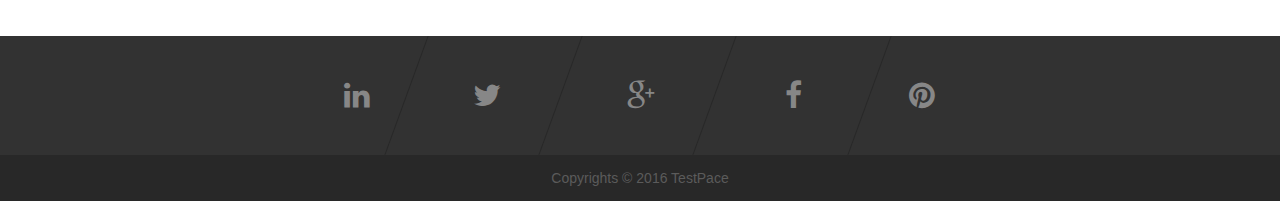
<file: Alookinto-E-commerce-website-performance-issues.html>
<!doctype html>
<!--[if IE 7 ]>    <html lang="en-gb" class="isie ie7 oldie no-js"> <![endif]-->
<!--[if IE 8 ]>    <html lang="en-gb" class="isie ie8 oldie no-js"> <![endif]-->
<!--[if IE 9 ]>    <html lang="en-gb" class="isie ie9 no-js"> <![endif]-->
<!--[if (gt IE 9)|!(IE)]><!-->
<html lang="en-gb" class="no-js">
<!--<![endif]-->

<head>
<meta charset="utf-8">
<meta name="viewport" content="width=device-width, initial-scale=1, maximum-scale=1">
<!--[if lt IE 9]> 
    <meta http-equiv="X-UA-Compatible" content="IE=edge,chrome=1">
    <![endif]-->

<title>A look into E-commerce Website Performance issues</title>
<meta name="description" content="">
<meta name="author" content="designthemes">

<!--[if lt IE 9]>
        <script src="http://html5shim.googlecode.com/svn/trunk/html5.js"></script>
    <![endif]-->

<!--[if lte IE 8]>
		<script type="text/javascript" src="http://explorercanvas.googlecode.com/svn/trunk/excanvas.js"></script>
	<![endif]-->

<!-- **Favicon** -->
<link href="icon.png" rel="shortcut icon" type="image/x-icon" />

<!-- **CSS - stylesheets** -->
<link id="default-css" href="style.css" rel="stylesheet" media="all" />
<link href="css/animations.css" rel="stylesheet" media="all" />
<link id="shortcodes-css" href="css/shortcodes.css" rel="stylesheet"  type="text/css" />
<link href="css/responsive.css" rel="stylesheet" type="text/css" />
<link href="css/meanmenu.css" rel="stylesheet" type="text/css" media="all" />
<link href="css/settings.css" rel="stylesheet" media="all" />
<link href="css/isotope.css" rel="stylesheet" type="text/css" media="all" />
<link href="css/prettyPhoto.css" rel="stylesheet" type="text/css" media="all" />
<link href="css/funnyText.css" rel="stylesheet" type="text/css" />

<!-- **Skin - stylesheets** -->
<link id="skin-css" href="skins/orange/style.css" rel="stylesheet" media="all" />

<!-- **Font Awesome** -->
<link href="css/font-awesome.min.css" rel="stylesheet" type="text/css" />
<link rel="stylesheet" href="js/layerslider/css/layerslider.css" type="text/css">

<!--[if IE 7]>
    <link rel="stylesheet" href="css/font-awesome-ie7.min.css" />
    <![endif]-->

<!-- **jQuery** -->
<script src="js/modernizr-2.6.2.min.js"></script>
</head>

<body>
<!--<div id="preloader"> <h1> Welcome to BeonDTesting Up. Please Wait!! </h1> </div>-->
<div class="wrapper">
  <div class="inner-wrapper"> 
    
    <!--** Header Starts Here **-->
    
    <header id="header" class="type1 dt-sticky-menu">
      <div class="container">
        <div id="logo"> <a href="index.html"> <img src="images/logo.png" alt="" title=""> </a> </div>
        <div class="menu-main-menu-container"> 
          
          <!-- Social Media Links -->
          <div class="social-top">
          <span class="btn-orange"><a href="register.html" target="_blank">Register</a></span> <a href="https://www.linkedin.com/company/testpace/" title="linkedin" target="_blank"> <i class="fa fa-linkedin"></i></a> &nbsp; <a href="https://twitter.com/TestPaceLtd" title="twitter" target="_blank"> <i class="fa fa-twitter"></i></a> &nbsp; <a href="https://plus.google.com/104757851680111824806" title="google-plus" target="_blank"> <i class="fa fa-google-plus"></i></a> &nbsp; <a href="https://www.facebook.com/TestPace" title="facebook" target="_blank"> <i class="fa fa-facebook"></i></a> &nbsp; <a href="https://www.pinterest.com/testpace/" title="pinterest" target="_blank"> <i class="fa fa-pinterest"></i></a>&nbsp; 
            <!--   <a href="#" title="youtube"> <i class="fa fa-youtube"></i></a> --> 
          </div>
          <!-- Social Media Links -->
          
          <div style="width:75%; float:right;">
            <nav id="main-menu" class="menu menu--testpace">
              <ul id="menu-main-menu" class="menu__list">
                <li class="menu-item dt-sc-button  small"><a href="index.html" class="menu__link">Home</a> </li>
                <li class="menu-item dt-sc-button  small"><a href="index.html#ecommerce-testing" class="menu__link external">360° eCommerce Testing </a></li>
                <li class="menu-item dt-sc-button  small current_page_item"><a href="index.html#resources" class="menu__link external">Resources</a></li>
                <li class="menu-item dt-sc-button  small"><a href="index.html#partners" class="menu__link external">Partners</a></li>
                 <li class="menu-item dt-sc-button  small"><a href="index.html#testimonial" class="menu__link external">Testimonial</a></li>
                <li class="menu-item dt-sc-button  small"><a href="index.html#contact" class="menu__link external">Contact Us</a></li>
              </ul>
            </nav>
          </div>
        </div>
      </div>
    </header>
    
    <!--** Header Ends Here **-->
    
    <div class="main">
      <section class="page-title" id="page-title">
        <div class="container">
          <h5 class="wow fadeIn" data-wow-duration="2s" data-wow-delay="1s"> A look into E-commerce Website Performance issues</h5>
        </div>
      </section>
      <div id="blog" class="content inner-page">
        <div class="container"> 
          
          <!--** Primary div Starts Here **-->
          
          <div id="primary" class="with-right-sidebar"> 
            
            <!--** Blog Detail Starts Here **-->
            
            <article class="blog-post blog-single-entry">
              <div class="entry-thumb"> <img src="images/e-commerce-website-performance.jpg" alt="A look into E-commerce Website Performance issues" title="A look into E-commerce Website Performance issues" /> </div>
              <div class="entry-description">
                <div class="entry-details">
                  <div class="entry-info">
                    <div class="entry-meta">
                      <div class="date">
                        <p>10 May <br/>
                          2016</p>
                      </div>
                      <p class="comments"> <a href="" title=""><span class="fa fa-comment"> </span> 14 </a> </p>
                    </div>
                    <div class="entry-title">
                      <h4> <a href="#" title="">  A look into E-commerce Website Performance issues </a> </h4>
                    </div>
                    <div class="entry-metadata">
                      <p class="author"> <i class="fa fa-user"></i> <a href=""> admin </a></p>
                      <p class="tags"> <i class="fa fa-tags"></i> <a href=""> Trend </a>,<a href=""> Technology </a> </p>
                    </div>
                  </div>
                  <div class="entry-body">
                    <p> E-commerce world in the last couple of years has been hugely affected by Performance issues and a recent report suggesting that some of the leading E-commerce websites have now become 23% slower than before is a testimony to this fact. A customer would ideally expect any website to load within 3 seconds, but the websites now take 4-7 seconds to load. </p>
                    <p><strong> So, why the delay?</strong> </p>
                    <p>An e-commerce website contains many elements that include hundreds of assets, millions of page bytes, and heavy images, which mean more risks of mistakes and slowdowns. And nowadays, the components in E-commerce websites are increasing by the day. </p>
                    
                    <p>E-commerce websites rely on associated features and complex components to provide good customer experience and right product identity. A standard E-commerce website has twice the number of domains and assets and it is 100KB bigger. Unfortunately, these elements slow down the performance of a website. </p>
                    <p>To match the user experience expectations, an e-commerce website should comprise of less than 250 KB assets per each page. CSS and Java script are necessary for websites because they are primary web development tools. However, if these are not arranged properly, the performance of a web page can get affected. </p>
                    <p> For a number of E-commerce websites, poor performance stems from chatty assets and non-optimized files. </p>
                    <p><strong>Impact of the delay</strong></p>
                    <ul>
                      <li>Higher operational and web development costs</li>
                      <li> Poorer ranking</li>
                      <li> Lower site conversion</li>
                      <li> High bounce rate</li>
                      <li> Poor latency experienced by the user</li>
                    </ul>
                    <p>After an adverse website experience, visitors will be switching to competitor websites. If your website is even one second slower than that of your competitor, then your competitor will be at an advantage. If your competitor website is easily accessible than your website, then again your competitor scores over you. Due to these reasons, many small organizations believe that their sites cannot compete with the 'Big Players'. But, this is not true. </p>
                    <p><strong>What Users expect:</strong></p>
                    <ul>
                      <li>Faster, safer and accessible websites</li>
                      <li>Quicker loading pages</li>
                      <li>A simple process to purchase </li>
                      <li>Tight security</li>
                    </ul>
                    <h4>Resolving the problem</h4>
                    <p><strong>Setting up an accurate Testing Environment</strong></p>
                    <p>For getting accurate results, you need to have an accurate testing environment. This means, it should closely match your production system. One of the most important aspects while you test is configuration management. So, make a list of all the software's in your systems that include the web server versions, communication software and operating systems. Then create a list of production systems and ensure that everything that varies is altered.</p>
                    <p><strong>Determining the web user traffic</strong></p>
                    <p>It is not simple to project when a huge load of many visitors will hit your home page.  For undertaking this task, there should be a marketing team that can do these projections or a production system to get the peak usage information. If this is done, what will be noticed is a big spike across the board every minute. So, what an E-commerce website generally requires is an automated website performance testing solution.</p>
                    <p>These are some of the common components that impact the performance of E-commerce websites and many of these are not noticed without proper bottleneck identification and monitoring. </p>
                    <h4>Key techniques to enhance the Website Performance are:</h4>
                    <p><strong>Diminish the number of requests</strong></p>
                    <ul>
                      <li>Integrate images and scripts using concatenation</li>
                      <li>Integrate CSS and images with sprites</li>
                      <li>Utilize data URl's</li>
                    </ul>
                    <p><strong>Diminish asset weight</strong></p>
                    <ul>
                      <li>Shorten scripts</li>
                      <li>Utilize intelligent script loaders</li>
                      <li>Utilize lossless image compression</li>
                    </ul>
                    <p><strong>Utilize corresponding processing</strong></p>
                    <ul>
                      <li>Employ domain sharding</li>
                      <li>Employ intelligent script loaders</li>
                    </ul>
                    <p>This can be done manually, however identifying these problems physically will take a very long time, so let TESTPACE take care of it. It is a cloud based software testing platform that helps to identify bugs. </p>
                    <p>TESTPACE performs more proficient testing in a short time. It is offered as SaaS model, which means 'Pay for what you test'.</p>
                    <div class="hr-invisible-very-small"> </div>
                  </div>
                </div>
                <div class="hr-invisible-very-small"> </div>
                
                <!--** Comments List Starts Here **-->
               
                
              </div>
            </article>
            
            <!--** Blog Detail Ends Here **-->
            
            <div class="hr-invisible-small"> </div>
            
            <!--<div class="post-pagination">
                                <a href="" title="" class="dt-sc-button medium prev-post"> Previous Post </a>
                                <a href="" title="" class="dt-sc-button medium next-post float-right"> Next Post </a>
                            </div>--> 
          </div>
          
          <!--** Primary div Ends Here **--> 
          
          <!--** Secondary div Starts Here **-->
          
          <div id="secondary">
            <aside class="widget widget_recent_entries">
              <h3 class="widgettitle"> Related Posts </h3>
              <ul>
                <li>
                  <h6> <a href="why-security-testing-of-e-commerce-application-should-never-be-overlooked.html" title=""> Why Security Testing of E-commerce Application Should Never Be Overlooked </a> </h6>
                  <div class="entry-meta"> <a href="" title=""> 12 Comments </a> / 8th May 2016</div>
                </li>
                <!--<li>
                  <h6> <a href="Alookinto-E-commerce-website-performance-issues.html" title=""> A look into E-commerce Website Performance issues</a> </h6>
                  <div class="entry-meta"> <a href="" title=""> 5 Comments </a> / 10th May 2016 </div>
                </li>-->
               
              </ul>
            </aside>
            <!--<aside class="widget widget_archive">
              <h3 class="widgettitle"> Archives </h3>
              <ul>
                
                <li> <a href="" title=""> November 2015 </a> </li>
                <li> <a href="" title=""> December 2015 </a> </li>
              </ul>
            </aside>-->
           
          </div>
          
          <!--** Secondary div Ends Here **--> 
          
        </div>
      </div>
      <div class="hr-invisible"> </div>
      <div id="contact" class="content-fullwidth"> 
        
        <!--** Footer Starts Here **-->
        
        <footer id="footer"> 
          <!--<ul class="dt-sc-contact-info">
                            <li><i class="fa fa-map-marker"></i> UNITED KINGDOM - NETHERLANDS - UNITED STATE - INDIA </li>
                            <li><i class="fa fa-envelope-o"></i> <a href="#"> info@agiletesting.com </a> </li>
                            <li><i class="fa fa-phone"></i> +0044 208 090 2404</li>
                        </ul>-->
          <div class="copyright">
            <div class="dt-sc-social-icons">
              <ul>
                <li class="linkedin"><a target="_blank" href="https://www.linkedin.com/company/testpace/" title = "LinkedIn"> <i class="fa fa-linkedin"></i> </a></li>
                <li class="twitter"><a target="_blank" href="https://twitter.com/TestPaceLtd" title = "Twitter"> <i class="fa fa-twitter"></i> </a></li>
                <li class="google"><a target="_blank" href="https://plus.google.com/104757851680111824806" title = "Google Plus"> <i class="fa fa-google-plus"></i> </a></li>
                <li class="facebook"><a target="_blank" href="https://www.facebook.com/TestPace" title = "Facebook"> <i class="fa fa-facebook"></i> </a></li>
                <li class="pinterest"><a target="_blank" href="https://www.pinterest.com/testpace/" title = "Pinterest"> <i class="fa fa-pinterest"></i> </a></li>
                <!--<li class="youtube"><a target="_blank" href="#" title = "YouTube"> <i class="fa fa-youtube"></i> </a></li>--> 
                <!--<li class="dribbble"><a target="_blank" href="#" title = "Dribbble"> <i class="fa fa-dribbble"></i> </a></li>
                     <li class="flickr"><a target="_blank" href="#" title = "Flickr"> <i class="fa fa-flickr"></i> </a></li>
                     <li class="tumblr"><a target="_blank" href="#" title = "Tumblr"> <i class="fa fa-tumblr"></i> </a></li>-->
              </ul>
            </div>
            <p class="copyright-info"> <a href="">Copyrights © 2016 TestPace </a> </p>
          </div>
        </footer>
        
        <!--** Footer Ends Here **--> 
        
      </div>
    </div>
  </div>
</div>

<!-- Java Scripts --> 

<script type="text/javascript" src="js/jquery.js"></script> 
<script type="text/javascript" src="js/jquery-migrate.min.js"></script> 
<script type="text/javascript" src="js/jquery-easing-1.3.js"></script> 
<script type="text/javascript" src="js/plugins.min.js"></script> 
<script type="text/javascript" src="js/jquery.sticky.min.js"></script> 
<script type="text/javascript" src="js/jquery.nav.min.js"></script> 
<script type="text/javascript" src="js/jquery.meanmenu.min.js"></script> 
<script type="text/javascript" src="js/jquery.ui.totop.min.js"></script> 
<script type="text/javascript" src="js/jquery.scrollTo.min.js"></script> 
<script type="text/javascript" src="js/jquery.isotope.min.js"></script> 
<script type="text/javascript" src="js/jquery.isotope.perfectmasonry.min.js"></script> 
<script type="text/javascript" src="js/jquery.prettyPhoto.js"></script> 
<script type="text/javascript" src="js/jquery.parallax.min.js"></script> 
<script type="text/javascript" src="js/jquery.carouFredSel-6.2.1-packed.js"></script> 
<script type="text/javascript" src="js/twitter/jquery.tweet.min.js"></script> 
<script src="http://maps.google.com/maps/api/js?sensor=false"></script> 
<script src="js/jquery.gmap.min.js"></script> 
<script type="text/javascript" src="js/jquery.validate.min.js"></script> 
<script src="js/jquery.funnyText.min.js"></script> 
<script src="js/wow.min.js"></script> 
<script src="js/scrollplugins/ScrollToPlugin.min.js" type="text/javascript"></script> 
<script src="js/scrollplugins/smoothPageScroll.js" type="text/javascript"></script> 
<script src="js/scrollplugins/greensock.js" type="text/javascript"></script> 
<script src="js/custom.js"></script>
</body>
</html>
</file>
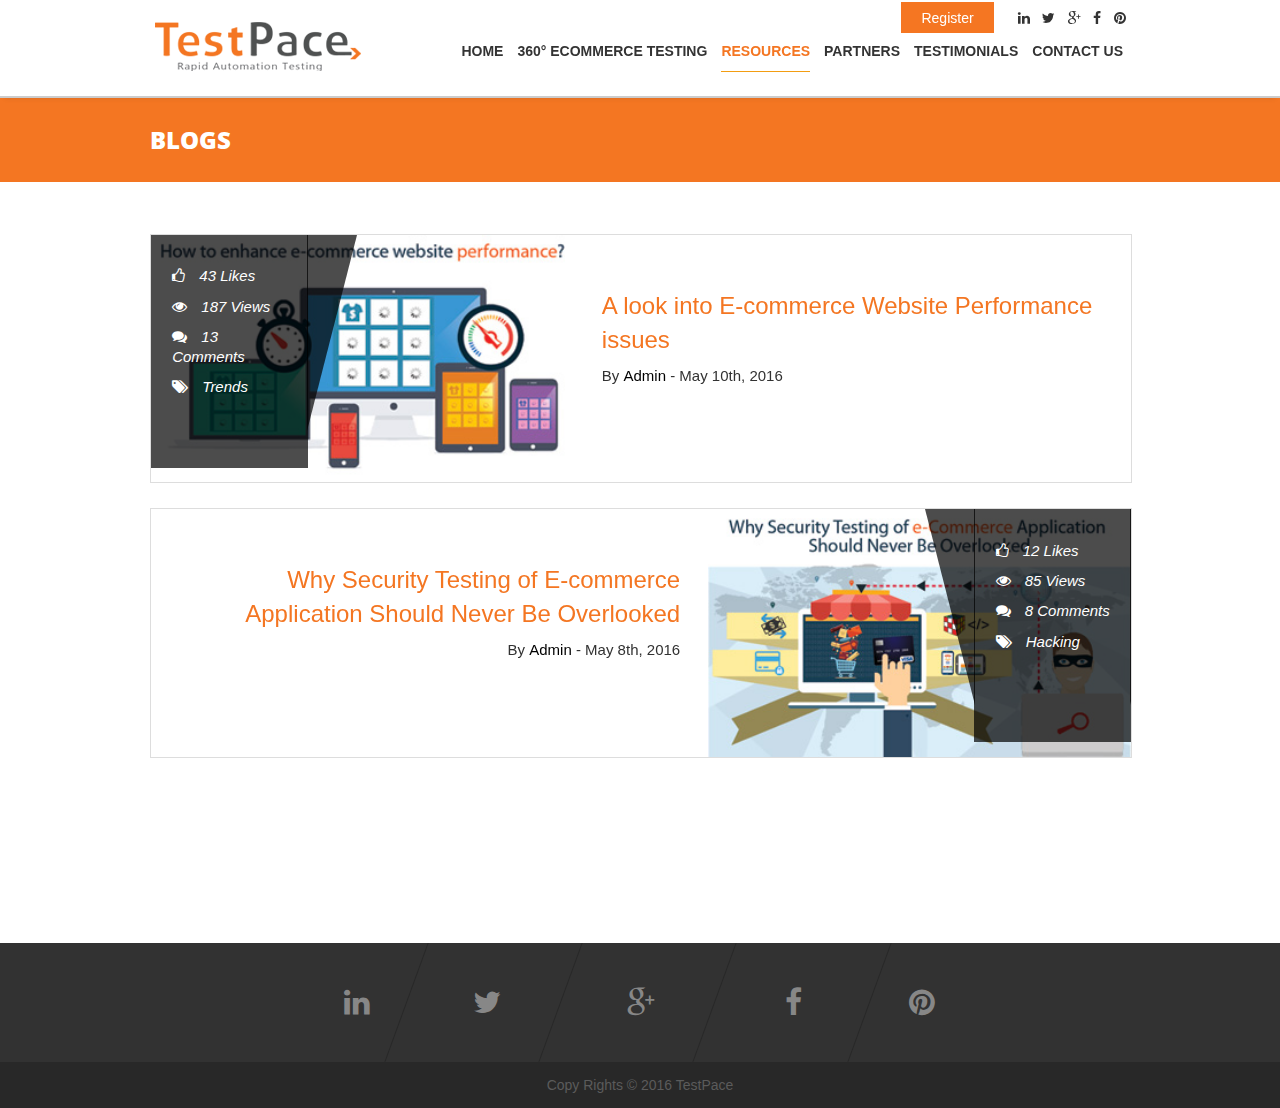
<file: blogs.html>
<!doctype html>
<!--[if IE 7 ]>    <html lang="en-gb" class="isie ie7 oldie no-js"> <![endif]-->
<!--[if IE 8 ]>    <html lang="en-gb" class="isie ie8 oldie no-js"> <![endif]-->
<!--[if IE 9 ]>    <html lang="en-gb" class="isie ie9 no-js"> <![endif]-->
<!--[if (gt IE 9)|!(IE)]><!-->
<html lang="en-gb" class="no-js">
<!--<![endif]-->

<head>
<meta charset="utf-8">
<meta name="viewport" content="width=device-width, initial-scale=1, maximum-scale=1">
<!--[if lt IE 9]> 
    <meta http-equiv="X-UA-Compatible" content="IE=edge,chrome=1">
    <![endif]-->

<title>Blogs | TestPace</title>
<meta name="description" content="">
<meta name="author" content="designthemes">

<!--[if lt IE 9]>
        <script src="http://html5shim.googlecode.com/svn/trunk/html5.js"></script>
    <![endif]-->

<!--[if lte IE 8]>
		<script type="text/javascript" src="http://explorercanvas.googlecode.com/svn/trunk/excanvas.js"></script>
	<![endif]-->

<!-- **Favicon** -->
<link href="icon.png" rel="shortcut icon" type="image/x-icon" />

<!-- **CSS - stylesheets** -->
<link id="default-css" href="style.css" rel="stylesheet" media="all" />
<link href="css/animations.css" rel="stylesheet" media="all" />
<link id="shortcodes-css" href="css/shortcodes.css" rel="stylesheet"  type="text/css" />
<link href="css/responsive.css" rel="stylesheet" type="text/css" />
<link href="css/meanmenu.css" rel="stylesheet" type="text/css" media="all" />
<link href="css/settings.css" rel="stylesheet" media="all" />
<link href="css/isotope.css" rel="stylesheet" type="text/css" media="all" />
<link href="css/prettyPhoto.css" rel="stylesheet" type="text/css" media="all" />
<link href="css/funnyText.css" rel="stylesheet" type="text/css" />

<!-- **Skin - stylesheets** -->
<link id="skin-css" href="skins/orange/style.css" rel="stylesheet" media="all" />

<!-- **Font Awesome** -->
<link href="css/font-awesome.min.css" rel="stylesheet" type="text/css" />
<link rel="stylesheet" href="js/layerslider/css/layerslider.css" type="text/css">

<!--[if IE 7]>
    <link rel="stylesheet" href="css/font-awesome-ie7.min.css" />
    <![endif]-->

<!-- **jQuery** -->
<script src="js/modernizr-2.6.2.min.js"></script>
</head>

<body>
<!--<div id="preloader"> <h1> Welcome to BeonDTesting Up. Please Wait!! </h1> </div>-->
<div class="wrapper">
  <div class="inner-wrapper"> 
    
    <!--** Header Starts Here **-->
    
    <header id="header" class="type1 dt-sticky-menu">
      <div class="container">
        <div id="logo"> <a href="index.html"> <img src="images/logo.png" alt="" title=""> </a> </div>
        <div class="menu-main-menu-container"> 
          
          <!-- Social Media Links -->
          <div class="social-top">
          <span class="btn-orange"><a href="register.html" target="_blank">Register</a></span> <a href="https://www.linkedin.com/company/testpace/" title="linkedin" target="_blank"> <i class="fa fa-linkedin"></i></a> &nbsp; <a href="https://twitter.com/TestPaceLtd" title="twitter" target="_blank"> <i class="fa fa-twitter"></i></a> &nbsp; <a href="https://plus.google.com/104757851680111824806" title="google-plus" target="_blank"> <i class="fa fa-google-plus"></i></a> &nbsp; <a href="https://www.facebook.com/TestPace" title="facebook" target="_blank"> <i class="fa fa-facebook"></i></a> &nbsp; <a href="https://www.pinterest.com/testpace/" title="pinterest" target="_blank"> <i class="fa fa-pinterest"></i></a>&nbsp; 
            <!--   <a href="#" title="youtube"> <i class="fa fa-youtube"></i></a> --> 
          </div>
          <!-- Social Media Links -->
          
          <div style="width:75%; float:right;">
            <nav id="main-menu" class="menu menu--testpace">
              <ul id="menu-main-menu" class="menu__list">
       <li class="menu-item dt-sc-button  small"><a href="index.html" class="menu__link">Home</a> </li>
        <li class="menu-item dt-sc-button  small"><a href="index.html#ecommerce-testing" class="menu__link external">360° eCommerce Testing </a></li>
        <li class="menu-item dt-sc-button  small current_page_item"><a href="index.html#resources" class="menu__link external">Resources</a></li>
        <li class="menu-item dt-sc-button  small"><a href="index.html#partners" class="menu__link external">Partners</a></li>
         <li class="menu-item dt-sc-button  small"><a href="index.html#testimonial" class="menu__link external">Testimonials</a></li>
        <li class="menu-item dt-sc-button  small"><a href="index.html#contact" class="menu__link external">Contact Us</a></li>
                
                
              </ul>
            </nav>
          </div>
        </div>
      </div>
    </header>
    
    <!--** Header Ends Here **-->
    
    <div class="main">
      <section class="page-title" id="page-title">
        <div class="container">
          <h1 class="wow fadeIn" data-wow-duration="2s" data-wow-delay="1s"> Blogs </h1>
        </div>
      </section>
      <section id="blog" class="content">
        <div class="container">
         
          <article class="blog-post dt-sc-fullwidth">
            <div class="entry-thumb"> <img src="images/e-commerce-website-performance-25.jpg" alt="A look into E-commerce Website Performance issues" title="A look into E-commerce Website Performance issues">
              <div class="image-overlay"> <a href="#"> <i class="fa fa-thumbs-o-up"></i> <span> 43 Likes </span> </a> <a href="#"> <i class="fa fa-eye"></i> <span> 187 Views </span> </a> <a href="#"> <i class="fa fa-comments"></i> <span> 13 Comments </span> </a> <a href="#" class="last"> <i class="fa fa-tags"></i> <span> Trends </span> </a> </div>
            </div>
            <div class="post-detail">
              <div class="entry-details">
                <div class="entry-title">
                  <h4> <a href="Alookinto-E-commerce-website-performance-issues.html"> A look into E-commerce Website Performance issues</a> </h4>
                </div>
                <div class="entry-metadata">
                  <p> By <a href="#"> Admin </a> - May 10th, 2016 </p>
                </div>
                <div class="entry-body">
                  <p>E-commerce world in the last couple of years has been hugely affected by Performance issues and a recent report suggesting that some of the leading E-commerce websites have now become 23% slower than before is a testimony to this fact.  </p>
                </div>
              </div>
            </div>
          </article>
          <div class="hr-invisible-very-small"> </div>
          <article class="blog-post dt-sc-fullwidth alignright">
                            <div class="post-detail">
                                <div class="entry-details">
                                    <div class="entry-title">
                                        <h4> <a href="why-security-testing-of-e-commerce-application-should-never-be-overlooked.html"> Why Security Testing of E-commerce Application Should Never Be Overlooked </a> </h4>
                                    </div>
                                    <div class="entry-metadata">
                                        <p> By <a href="#"> Admin </a> - May 8th, 2016 </p>
                                    </div>
                                    <div class="entry-body">
                                        <p>The rapid growth of online business is only helping the E-commerce industry to emerge as one of the best-performing industries in the market. The era of E-commerce has been providing a number of advantages for the online customers and achieving success in converting them into loyal customers.  </p>
                                    </div>
                                </div>       
                            </div>
                            <div class="entry-thumb">
                                <img src="images/Security-Testing-of-e-Commerce-27.jpg" alt="Why Security Testing of E-commerce Application Should Never Be Overlooked" title="Why Security Testing of E-commerce Application Should Never Be Overlooked">
                                <div class="image-overlay">
                                    <a href="#"> <i class="fa fa-thumbs-o-up"></i> <span> 12 Likes </span>  </a>
                                    <a href="#"> <i class="fa fa-eye"></i> <span> 85 Views  </span> </a>
                                    <a href="#"> <i class="fa fa-comments"></i> <span> 8 Comments </span> </a>
                                    <a href="#" class="last"> <i class="fa fa-tags"></i> <span> Hacking  </span> </a>
                                </div>
                            </div>
                        </article>
        </div>
        <div class="hr-invisible"> </div>
        <div class="hr-invisible-very-small"> </div>
      </section>
      <div class="hr-invisible"> </div>
      <div id="contact" class="content-fullwidth"> 
        
        <!--** Footer Starts Here **-->
        
        <footer id="footer"> 
          <!--<ul class="dt-sc-contact-info">
                            <li><i class="fa fa-map-marker"></i> UNITED KINGDOM - NETHERLANDS - UNITED STATE - INDIA </li>
                            <li><i class="fa fa-envelope-o"></i> <a href="#"> info@agiletesting.com </a> </li>
                            <li><i class="fa fa-phone"></i> +0044 208 090 2404</li>
                        </ul>-->
          <div class="copyright">
            <div class="dt-sc-social-icons">
              <ul>
                <li class="linkedin"><a target="_blank" href="https://www.linkedin.com/company/testpace/" title = "LinkedIn"> <i class="fa fa-linkedin"></i> </a></li>
                <li class="twitter"><a target="_blank" href="https://twitter.com/TestPaceLtd" title = "Twitter"> <i class="fa fa-twitter"></i> </a></li>
                <li class="google"><a target="_blank" href="https://plus.google.com/104757851680111824806" title = "Google Plus"> <i class="fa fa-google-plus"></i> </a></li>
                <li class="facebook"><a target="_blank" href="https://www.facebook.com/TestPace" title = "Facebook"> <i class="fa fa-facebook"></i> </a></li>
                <li class="pinterest"><a target="_blank" href="https://www.pinterest.com/testpace/" title = "Pinterest"> <i class="fa fa-pinterest"></i> </a></li>
                <!--<li class="youtube"><a target="_blank" href="#" title = "YouTube"> <i class="fa fa-youtube"></i> </a></li>--> 
                <!--<li class="dribbble"><a target="_blank" href="#" title = "Dribbble"> <i class="fa fa-dribbble"></i> </a></li>
                     <li class="flickr"><a target="_blank" href="#" title = "Flickr"> <i class="fa fa-flickr"></i> </a></li>
                     <li class="tumblr"><a target="_blank" href="#" title = "Tumblr"> <i class="fa fa-tumblr"></i> </a></li>-->
              </ul>
            </div>
            <p class="copyright-info"> <a href="">Copy Rights © 2016 TestPace </a> </p>
          </div>
        </footer>
        
        <!--** Footer Ends Here **--> 
        
      </div>
    </div>
  </div>
</div>

<!-- Java Scripts --> 

<script type="text/javascript" src="js/jquery.js"></script> 
<script type="text/javascript" src="js/jquery-migrate.min.js"></script> 
<script type="text/javascript" src="js/jquery-easing-1.3.js"></script> 
<script type="text/javascript" src="js/plugins.min.js"></script> 
<script type="text/javascript" src="js/jquery.sticky.min.js"></script> 
<script type="text/javascript" src="js/jquery.nav.min.js"></script> 
<script type="text/javascript" src="js/jquery.meanmenu.min.js"></script> 
<script type="text/javascript" src="js/jquery.ui.totop.min.js"></script> 
<script type="text/javascript" src="js/jquery.scrollTo.min.js"></script> 
<script type="text/javascript" src="js/jquery.isotope.min.js"></script> 
<script type="text/javascript" src="js/jquery.isotope.perfectmasonry.min.js"></script> 
<script type="text/javascript" src="js/jquery.prettyPhoto.js"></script> 
<script type="text/javascript" src="js/jquery.parallax.min.js"></script> 
<script type="text/javascript" src="js/jquery.carouFredSel-6.2.1-packed.js"></script> 
<script type="text/javascript" src="js/twitter/jquery.tweet.min.js"></script> 
<script src="http://maps.google.com/maps/api/js?sensor=false"></script> 
<script src="js/jquery.gmap.min.js"></script> 
<script type="text/javascript" src="js/jquery.validate.min.js"></script> 
<script src="js/jquery.funnyText.min.js"></script> 
<script src="js/wow.min.js"></script> 
<script src="js/scrollplugins/ScrollToPlugin.min.js" type="text/javascript"></script> 
<script src="js/scrollplugins/smoothPageScroll.js" type="text/javascript"></script> 
<script src="js/scrollplugins/greensock.js" type="text/javascript"></script> 
<script src="js/custom.js"></script>
</body>
</html>
</file>
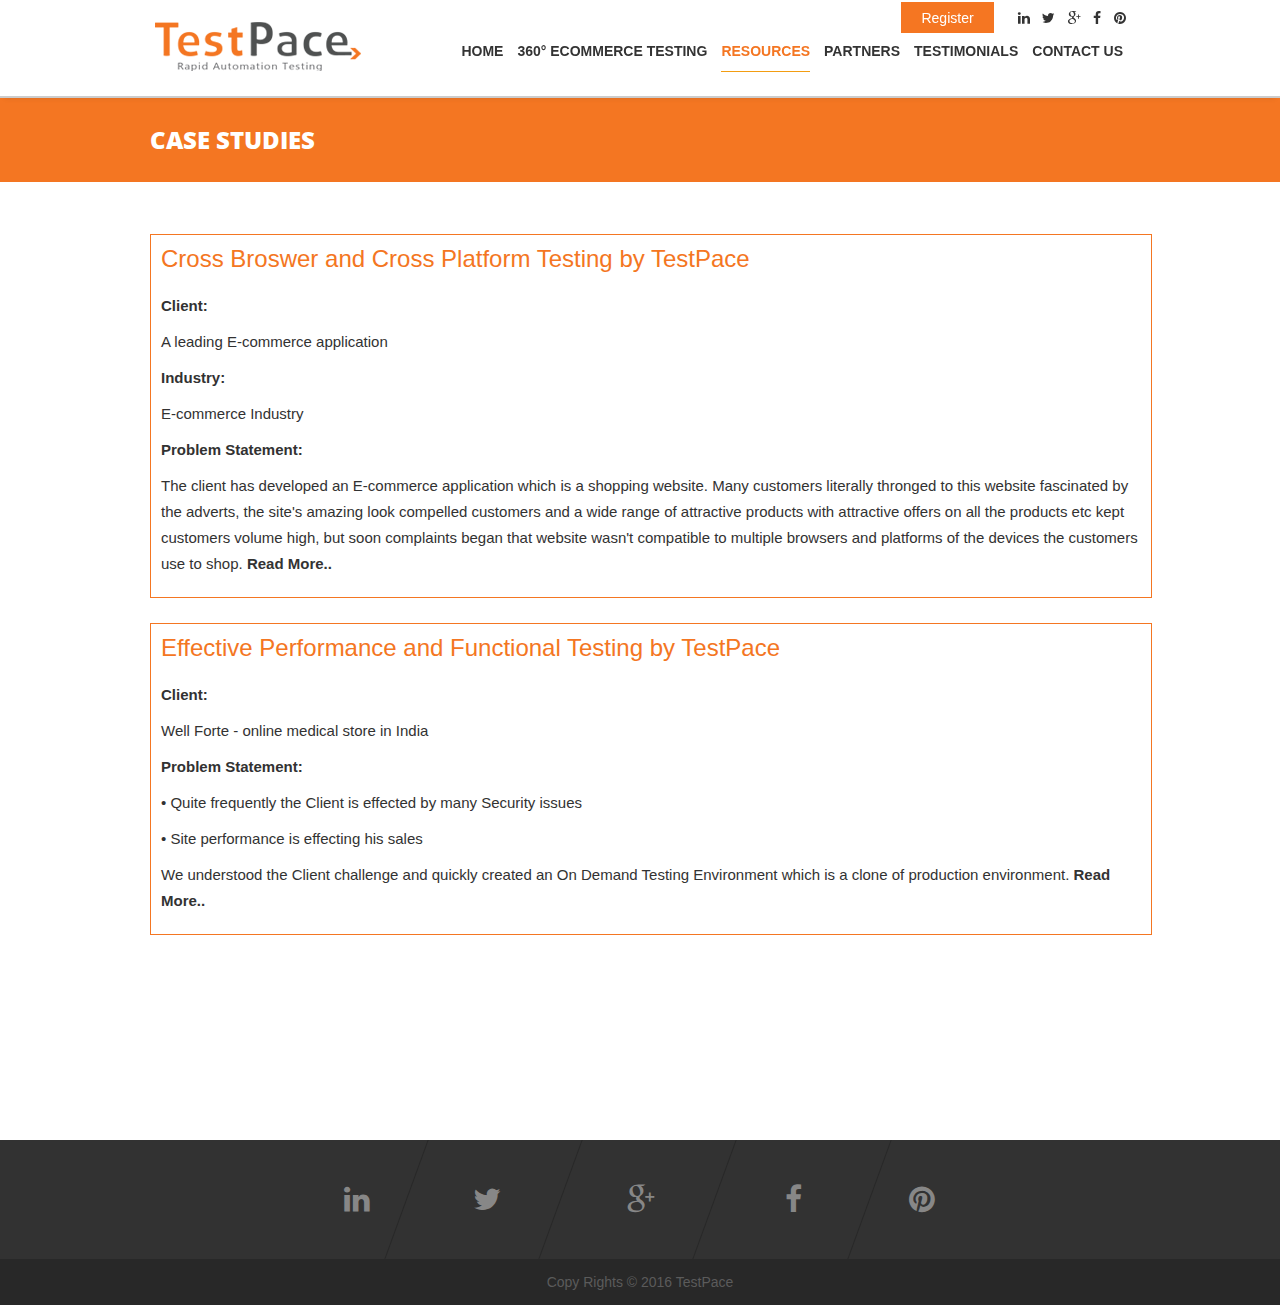
<file: case-studies.html>
<!doctype html>
<!--[if IE 7 ]>    <html lang="en-gb" class="isie ie7 oldie no-js"> <![endif]-->
<!--[if IE 8 ]>    <html lang="en-gb" class="isie ie8 oldie no-js"> <![endif]-->
<!--[if IE 9 ]>    <html lang="en-gb" class="isie ie9 no-js"> <![endif]-->
<!--[if (gt IE 9)|!(IE)]><!-->
<html lang="en-gb" class="no-js">
<!--<![endif]-->

<head>
<meta charset="utf-8">
<meta name="viewport" content="width=device-width, initial-scale=1, maximum-scale=1">
<!--[if lt IE 9]> 
    <meta http-equiv="X-UA-Compatible" content="IE=edge,chrome=1">
    <![endif]-->

<title>White Papers &amp; Case Studies | Welcome to TestPace</title>
<meta name="description" content="TestPace is a cloud-based software testing platform which enables companies to embrace the power of On-demand Testing Solutions">
<meta name="keywords" content="on-demand software testing solutions, cloud-based software testing platform, software testing suite, on demand software testing services, automation testing, on-demand testing resource as a service">
<meta name="author" content="designthemes">

<!--[if lt IE 9]>
        <script src="http://html5shim.googlecode.com/svn/trunk/html5.js"></script>
    <![endif]-->

<!--[if lte IE 8]>
		<script type="text/javascript" src="http://explorercanvas.googlecode.com/svn/trunk/excanvas.js"></script>
	<![endif]-->

<!-- **Favicon** -->
<link href="icon.png" rel="shortcut icon" type="image/x-icon" />

<!-- **CSS - stylesheets** -->
<link id="default-css" href="style.css" rel="stylesheet" media="all" />
<link href="css/animations.css" rel="stylesheet" media="all" />
<link id="shortcodes-css" href="css/shortcodes.css" rel="stylesheet"  type="text/css" />
<link href="css/responsive.css" rel="stylesheet" type="text/css" />
<link href="css/meanmenu.css" rel="stylesheet" type="text/css" media="all" />
<link href="css/settings.css" rel="stylesheet" media="all" />
<link href="css/isotope.css" rel="stylesheet" type="text/css" media="all" />
<link href="css/prettyPhoto.css" rel="stylesheet" type="text/css" media="all" />
<link href="css/funnyText.css" rel="stylesheet" type="text/css" />

<!-- **Skin - stylesheets** -->
<link id="skin-css" href="skins/orange/style.css" rel="stylesheet" media="all" />

<!-- **Font Awesome** -->
<link href="css/font-awesome.min.css" rel="stylesheet" type="text/css" />
<link rel="stylesheet" href="js/layerslider/css/layerslider.css" type="text/css">

<!--[if IE 7]>
    <link rel="stylesheet" href="css/font-awesome-ie7.min.css" />
    <![endif]-->

<!-- **jQuery** -->
<script src="js/modernizr-2.6.2.min.js"></script>
</head>

<body>
<!--<div id="preloader"> <h1> Welcome to BeonDTesting Up. Please Wait!! </h1> </div>-->
<div class="wrapper">
  <div class="inner-wrapper"> 
    
    <!--** Header Starts Here **-->
    
    <header id="header" class="type1 dt-sticky-menu">
      <div class="container">
        <div id="logo"> <a href="index.html"> <img src="images/logo.png" alt="" title=""> </a> </div>
        <div class="menu-main-menu-container"> 
          
          <!-- Social Media Links -->
          <div class="social-top">
          <span class="btn-orange"><a href="register.html" target="_blank">Register</a></span> <a href="https://www.linkedin.com/company/testpace/" title="linkedin" target="_blank"> <i class="fa fa-linkedin"></i></a> &nbsp; <a href="https://twitter.com/TestPaceLtd" title="twitter" target="_blank"> <i class="fa fa-twitter"></i></a> &nbsp; <a href="https://plus.google.com/104757851680111824806" title="google-plus" target="_blank"> <i class="fa fa-google-plus"></i></a> &nbsp; <a href="https://www.facebook.com/TestPace" title="facebook" target="_blank"> <i class="fa fa-facebook"></i></a> &nbsp; <a href="https://www.pinterest.com/testpace/" title="pinterest" target="_blank"> <i class="fa fa-pinterest"></i></a>&nbsp; 
            <!--   <a href="#" title="youtube"> <i class="fa fa-youtube"></i></a> --> 
          </div>
          <!-- Social Media Links -->
          
          <div style="width:75%; float:right;">
            <nav id="main-menu" class="menu menu--testpace">
              <ul id="menu-main-menu" class="menu__list">
                
       <li class="menu-item dt-sc-button  small"><a href="index.html" class="menu__link">Home</a> </li>
        <li class="menu-item dt-sc-button  small"><a href="index.html#ecommerce-testing" class="menu__link external">360° eCommerce Testing </a></li>
        <li class="menu-item dt-sc-button  small current_page_item"><a href="index.html#resources" class="menu__link external">Resources</a></li>
        <li class="menu-item dt-sc-button  small"><a href="index.html#partners" class="menu__link external">Partners</a></li>
         <li class="menu-item dt-sc-button  small"><a href="index.html#testimonial" class="menu__link external">Testimonials</a></li>
        <li class="menu-item dt-sc-button  small"><a href="index.html#contact" class="menu__link external">Contact Us</a></li>
                
                
              </ul>
            </nav>
            <!--<nav id="main-menu">
                        	<ul id="menu-main-menu">
                            	<li class="menu-item"><a href="index.html" class="external">Home</a> </li>
                                <li class="menu-item"><a href="index.html#portfolio" class="external">Products</a></li>
                                <li class="menu-item"><a href="index.html#solutions" class="external">Solutions</a></li>
                                <li class="menu-item"><a href="index.html#team" class="external">Pricing</a></li>
                                <li class="menu-item"><a href="index.html#services" class="external">Services</a></li>
                                <li class="menu-item"><a href="index.html#blog" class="external">Blog</a></li>
                                <li class="menu-item"><a href="index.html#contact" class="external">Contact</a></li>
                            </ul>
                        </nav>--> 
          </div>
        </div>
      </div>
    </header>
    
    <!--** Header Ends Here **-->
    
    <div class="main">
      <section class="page-title" id="page-title">
        <div class="container">
          <h1 class="wow fadeIn" data-wow-duration="2s" data-wow-delay="1s"> Case Studies </h1>
        </div>
      </section>
      <section id="blog" class="content">
        <div class="container">
          <article class="blog-post dt-sc-fullwidth new-padding">
            
              <div class="entry-details">
                <div class="entry-title">
                  <h4> <a href="Aleading-E-commerce-application.html"> Cross Broswer and Cross Platform Testing by TestPace</a> </h4>
                </div>
                <div class="entry-metadata">
                 <!-- <p> By <a href="#"> Admin </a> - 01 April 2016 </p>-->
                </div>
                <div class="entry-body">
                <p><strong> Client:</strong></p>
                <p>A leading E-commerce application</p>
                <p><strong>Industry:</strong></p>
                <p>E-commerce Industry</p>
                <p><strong>Problem Statement:</strong></p>
                  <p>The client has developed an E-commerce application which is a shopping website. Many customers literally thronged to this website fascinated by the adverts, the site's amazing look compelled customers and a wide range of attractive products with attractive offers on all the products etc kept customers volume high, but soon complaints began that website wasn't compatible to multiple browsers and platforms of the devices the customers use to shop.  <a href="Aleading-E-commerce-application.html" style="color:#333;"><strong>Read More..</strong></a></p>
                </div>
              </div>
         </article>
          <div class="hr-invisible-very-small"> </div>
          
          <article class="blog-post dt-sc-fullwidth new-padding">
            
              <div class="entry-details">
                <div class="entry-title">
                  <h4> <a href="online-medical-store.html"> Effective Performance and Functional Testing by TestPace</a> </h4>
                </div>
                <div class="entry-metadata">
                  <!--<p> By <a href="#"> Admin </a> - 01 April 2016 </p>-->
                </div>
                <div class="entry-body">
                <p><strong> Client:</strong></p>
                <p>Well Forte - online medical store in India</p>
                <p><strong>Problem Statement:</strong></p>
                <p>•	Quite frequently the Client is effected by many Security issues </p>
                <p>•	Site performance is effecting his sales</p>
                  <p>We understood the Client challenge and quickly created an On Demand Testing Environment which is a clone of production environment. <a href="online-medical-store.html" style="color:#333;"> <strong>Read More..</strong></a> </p>
                </div>
              </div>
         </article>
          <div class="hr-invisible-very-small"> </div>
         
         
        </div>
        <div class="hr-invisible"> </div>
        <div class="hr-invisible-very-small"> </div>
      </section>
      <div class="hr-invisible"> </div>
      <div id="contact" class="content-fullwidth"> 
        
        <!--** Footer Starts Here **-->
        
        <footer id="footer"> 
          <!--<ul class="dt-sc-contact-info">
                            <li><i class="fa fa-map-marker"></i> UNITED KINGDOM - NETHERLANDS - UNITED STATE - INDIA </li>
                            <li><i class="fa fa-envelope-o"></i> <a href="#"> info@agiletesting.com </a> </li>
                            <li><i class="fa fa-phone"></i> +0044 208 090 2404</li>
                        </ul>-->
          <div class="copyright">
            <div class="dt-sc-social-icons">
              <ul>
                <li class="linkedin"><a target="_blank" href="https://www.linkedin.com/company/testpace/" title = "LinkedIn"> <i class="fa fa-linkedin"></i> </a></li>
                <li class="twitter"><a target="_blank" href="https://twitter.com/TestPaceLtd" title = "Twitter"> <i class="fa fa-twitter"></i> </a></li>
                <li class="google"><a target="_blank" href="https://plus.google.com/104757851680111824806" title = "Google Plus"> <i class="fa fa-google-plus"></i> </a></li>
                <li class="facebook"><a target="_blank" href="https://www.facebook.com/TestPace" title = "Facebook"> <i class="fa fa-facebook"></i> </a></li>
                <li class="pinterest"><a target="_blank" href="https://www.pinterest.com/testpace/" title = "Pinterest"> <i class="fa fa-pinterest"></i> </a></li>
                <!--<li class="youtube"><a target="_blank" href="#" title = "YouTube"> <i class="fa fa-youtube"></i> </a></li>--> 
                <!--<li class="dribbble"><a target="_blank" href="#" title = "Dribbble"> <i class="fa fa-dribbble"></i> </a></li>
                     <li class="flickr"><a target="_blank" href="#" title = "Flickr"> <i class="fa fa-flickr"></i> </a></li>
                     <li class="tumblr"><a target="_blank" href="#" title = "Tumblr"> <i class="fa fa-tumblr"></i> </a></li>-->
              </ul>
            </div>
            <p class="copyright-info"> <a href="">Copy Rights © 2016 TestPace </a> </p>
          </div>
        </footer>
        
        <!--** Footer Ends Here **--> 
        
      </div>
    </div>
  </div>
</div>

<!-- Java Scripts --> 

<script type="text/javascript" src="js/jquery.js"></script> 
<script type="text/javascript" src="js/jquery-migrate.min.js"></script> 
<script type="text/javascript" src="js/jquery-easing-1.3.js"></script> 
<script type="text/javascript" src="js/plugins.min.js"></script> 
<script type="text/javascript" src="js/jquery.sticky.min.js"></script> 
<script type="text/javascript" src="js/jquery.nav.min.js"></script> 
<script type="text/javascript" src="js/jquery.meanmenu.min.js"></script> 
<script type="text/javascript" src="js/jquery.ui.totop.min.js"></script> 
<script type="text/javascript" src="js/jquery.scrollTo.min.js"></script> 
<script type="text/javascript" src="js/jquery.isotope.min.js"></script> 
<script type="text/javascript" src="js/jquery.isotope.perfectmasonry.min.js"></script> 
<script type="text/javascript" src="js/jquery.prettyPhoto.js"></script> 
<script type="text/javascript" src="js/jquery.parallax.min.js"></script> 
<script type="text/javascript" src="js/jquery.carouFredSel-6.2.1-packed.js"></script> 
<script type="text/javascript" src="js/twitter/jquery.tweet.min.js"></script> 
<script src="http://maps.google.com/maps/api/js?sensor=false"></script> 
<script src="js/jquery.gmap.min.js"></script> 
<script type="text/javascript" src="js/jquery.validate.min.js"></script> 
<script src="js/jquery.funnyText.min.js"></script> 
<script src="js/wow.min.js"></script> 
<script src="js/scrollplugins/ScrollToPlugin.min.js" type="text/javascript"></script> 
<script src="js/scrollplugins/smoothPageScroll.js" type="text/javascript"></script> 
<script src="js/scrollplugins/greensock.js" type="text/javascript"></script> 
<script src="js/custom.js"></script>
</body>
</html>
</file>
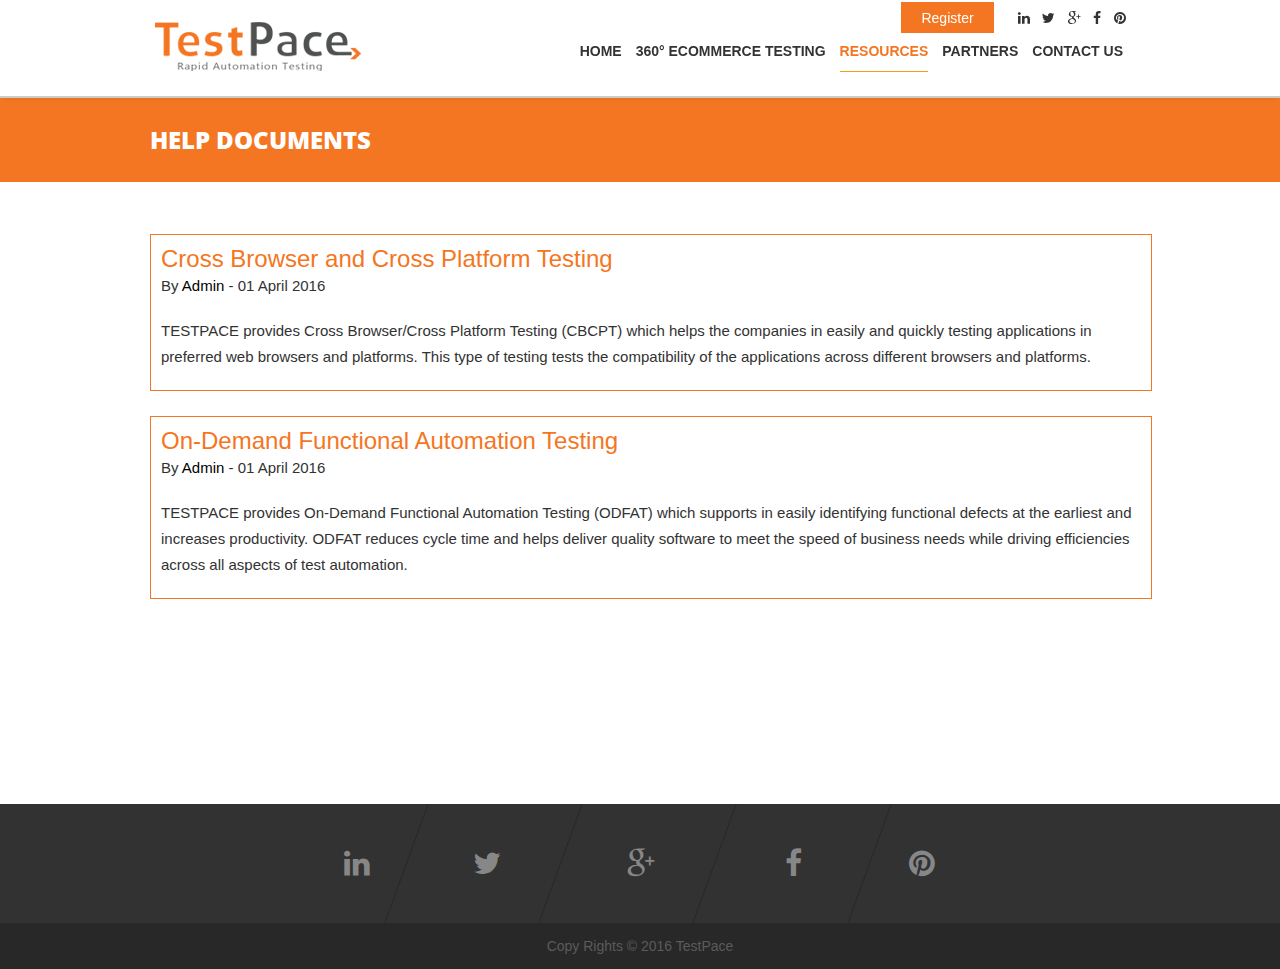
<file: help-documents.html>
<!doctype html>
<!--[if IE 7 ]>    <html lang="en-gb" class="isie ie7 oldie no-js"> <![endif]-->
<!--[if IE 8 ]>    <html lang="en-gb" class="isie ie8 oldie no-js"> <![endif]-->
<!--[if IE 9 ]>    <html lang="en-gb" class="isie ie9 no-js"> <![endif]-->
<!--[if (gt IE 9)|!(IE)]><!-->
<html lang="en-gb" class="no-js">
<!--<![endif]-->

<head>
<meta charset="utf-8">
<meta name="viewport" content="width=device-width, initial-scale=1, maximum-scale=1">
<!--[if lt IE 9]> 
    <meta http-equiv="X-UA-Compatible" content="IE=edge,chrome=1">
    <![endif]-->

<title>Help Documents | Welcome to TestPace</title>
<meta name="description" content="">
<meta name="author" content="designthemes">

<!--[if lt IE 9]>
        <script src="http://html5shim.googlecode.com/svn/trunk/html5.js"></script>
    <![endif]-->

<!--[if lte IE 8]>
		<script type="text/javascript" src="http://explorercanvas.googlecode.com/svn/trunk/excanvas.js"></script>
	<![endif]-->

<!-- **Favicon** -->
<link href="icon.png" rel="shortcut icon" type="image/x-icon" />

<!-- **CSS - stylesheets** -->
<link id="default-css" href="style.css" rel="stylesheet" media="all" />
<link href="css/animations.css" rel="stylesheet" media="all" />
<link id="shortcodes-css" href="css/shortcodes.css" rel="stylesheet"  type="text/css" />
<link href="css/responsive.css" rel="stylesheet" type="text/css" />
<link href="css/meanmenu.css" rel="stylesheet" type="text/css" media="all" />
<link href="css/settings.css" rel="stylesheet" media="all" />
<link href="css/isotope.css" rel="stylesheet" type="text/css" media="all" />
<link href="css/prettyPhoto.css" rel="stylesheet" type="text/css" media="all" />
<link href="css/funnyText.css" rel="stylesheet" type="text/css" />

<!-- **Skin - stylesheets** -->
<link id="skin-css" href="skins/orange/style.css" rel="stylesheet" media="all" />

<!-- **Font Awesome** -->
<link href="css/font-awesome.min.css" rel="stylesheet" type="text/css" />
<link rel="stylesheet" href="js/layerslider/css/layerslider.css" type="text/css">

<!--[if IE 7]>
    <link rel="stylesheet" href="css/font-awesome-ie7.min.css" />
    <![endif]-->

<!-- **jQuery** -->
<script src="js/modernizr-2.6.2.min.js"></script>
</head>

<body>
<!--<div id="preloader"> <h1> Welcome to BeonDTesting Up. Please Wait!! </h1> </div>-->
<div class="wrapper">
  <div class="inner-wrapper"> 
    
    <!--** Header Starts Here **-->
    
    <header id="header" class="type1 dt-sticky-menu">
      <div class="container">
        <div id="logo"> <a href="index.html"> <img src="images/logo.png" alt="" title=""> </a> </div>
        <div class="menu-main-menu-container"> 
          
          <!-- Social Media Links -->
          <div class="social-top">
          <span class="btn-orange"><a href="register.html" target="_blank">Register</a></span> <a href="https://www.linkedin.com/company/testpace/" title="linkedin" target="_blank"> <i class="fa fa-linkedin"></i></a> &nbsp; <a href="https://twitter.com/TestPaceLtd" title="twitter" target="_blank"> <i class="fa fa-twitter"></i></a> &nbsp; <a href="https://plus.google.com/104757851680111824806" title="google-plus" target="_blank"> <i class="fa fa-google-plus"></i></a> &nbsp; <a href="https://www.facebook.com/TestPace" title="facebook" target="_blank"> <i class="fa fa-facebook"></i></a> &nbsp; <a href="https://www.pinterest.com/testpace/" title="pinterest" target="_blank"> <i class="fa fa-pinterest"></i></a>&nbsp; 
            <!--   <a href="#" title="youtube"> <i class="fa fa-youtube"></i></a> --> 
          </div>
          <!-- Social Media Links -->
          
          <div style="width:75%; float:right;">
            <nav id="main-menu" class="menu menu--testpace">
              <ul id="menu-main-menu" class="menu__list">
               <!-- <li class="menu-item dt-sc-button  small"><a href="index.html" class="menu__link external">Home</a> </li>
                <li class="menu-item dt-sc-button  small"><a href="index.html#products" class="menu__link external">Products </a></li>
                <li class="menu-item dt-sc-button  small"><a href="index.html#solutions" class="menu__link external">Solutions </a></li>
                 <li class="menu-item dt-sc-button  small"><a href="index.html#services" class="menu__link external">Services</a></li>
                <li class="menu-item dt-sc-button  small"><a href="index.html#blog" class="menu__link external">Blog</a></li>
                <li class="menu-item dt-sc-button  small"><a href="index.html#contact" class="menu__link external">Contact Us</a></li>             -->
                
       <li class="menu-item dt-sc-button  small"><a href="index.html" class="menu__link">Home</a> </li>
        <li class="menu-item dt-sc-button  small"><a href="index.html#ecommerce-testing" class="menu__link external">360° eCommerce Testing </a></li>
        <li class="menu-item dt-sc-button  small current_page_item"><a href="index.html#resources" class="menu__link external">Resources</a></li>
        <li class="menu-item dt-sc-button  small"><a href="index.html#partners" class="menu__link external">Partners</a></li>
        <li class="menu-item dt-sc-button  small"><a href="index.html#contact" class="menu__link external">Contact Us</a></li>
                
                
              </ul>
            </nav>
            <!--<nav id="main-menu">
                        	<ul id="menu-main-menu">
                            	<li class="menu-item"><a href="index.html" class="external">Home</a> </li>
                                <li class="menu-item"><a href="index.html#portfolio" class="external">Products</a></li>
                                <li class="menu-item"><a href="index.html#solutions" class="external">Solutions</a></li>
                                <li class="menu-item"><a href="index.html#team" class="external">Pricing</a></li>
                                <li class="menu-item"><a href="index.html#services" class="external">Services</a></li>
                                <li class="menu-item"><a href="index.html#blog" class="external">Blog</a></li>
                                <li class="menu-item"><a href="index.html#contact" class="external">Contact</a></li>
                            </ul>
                        </nav>--> 
          </div>
        </div>
      </div>
    </header>
    
    <!--** Header Ends Here **-->
    
    <div class="main">
      <section class="page-title" id="page-title">
        <div class="container">
          <h1 class="wow fadeIn" data-wow-duration="2s" data-wow-delay="1s"> Help Documents </h1>
        </div>
      </section>
      <section id="blog" class="content">
        <div class="container">
          <article class="blog-post dt-sc-fullwidth new-padding">
            
              <div class="entry-details">
                <div class="entry-title">
                  <h4> <a href="#"> Cross Browser and Cross Platform Testing </a> </h4>
                </div>
                <div class="entry-metadata">
                  <p> By <a href="#"> Admin </a> - 01 April 2016 </p>
                </div>
                <div class="entry-body">
                  <p>TESTPACE provides Cross Browser/Cross Platform Testing (CBCPT) which helps the companies in easily and quickly testing applications in preferred web browsers and platforms. This type of testing tests the compatibility of the applications across different browsers and platforms.  </p>
                </div>
              </div>
         </article>
          <div class="hr-invisible-very-small"> </div>
          
          <article class="blog-post dt-sc-fullwidth new-padding">
            
              <div class="entry-details">
                <div class="entry-title">
                  <h4> <a href="#"> On-Demand Functional Automation Testing</a> </h4>
                </div>
                <div class="entry-metadata">
                  <p> By <a href="#"> Admin </a> - 01 April 2016 </p>
                </div>
                <div class="entry-body">
                  <p>TESTPACE provides On-Demand Functional Automation Testing (ODFAT) which supports in easily identifying functional defects at the earliest and increases productivity. ODFAT reduces cycle time and helps deliver quality software to meet the speed of business needs while driving efficiencies across all aspects of test automation.</p>
                </div>
              </div>
         </article>
          <div class="hr-invisible-very-small"> </div>
         
         
        </div>
        <div class="hr-invisible"> </div>
        <div class="hr-invisible-very-small"> </div>
      </section>
      <div class="hr-invisible"> </div>
      <div id="contact" class="content-fullwidth"> 
        
        <!--** Footer Starts Here **-->
        
        <footer id="footer"> 
          <!--<ul class="dt-sc-contact-info">
                            <li><i class="fa fa-map-marker"></i> UNITED KINGDOM - NETHERLANDS - UNITED STATE - INDIA </li>
                            <li><i class="fa fa-envelope-o"></i> <a href="#"> info@agiletesting.com </a> </li>
                            <li><i class="fa fa-phone"></i> +0044 208 090 2404</li>
                        </ul>-->
          <div class="copyright">
            <div class="dt-sc-social-icons">
              <ul>
                <li class="linkedin"><a target="_blank" href="https://www.linkedin.com/company/testpace/" title = "LinkedIn"> <i class="fa fa-linkedin"></i> </a></li>
                <li class="twitter"><a target="_blank" href="https://twitter.com/TestPaceLtd" title = "Twitter"> <i class="fa fa-twitter"></i> </a></li>
                <li class="google"><a target="_blank" href="https://plus.google.com/104757851680111824806" title = "Google Plus"> <i class="fa fa-google-plus"></i> </a></li>
                <li class="facebook"><a target="_blank" href="https://www.facebook.com/TestPace" title = "Facebook"> <i class="fa fa-facebook"></i> </a></li>
                <li class="pinterest"><a target="_blank" href="https://www.pinterest.com/testpace/" title = "Pinterest"> <i class="fa fa-pinterest"></i> </a></li>
                <!--<li class="youtube"><a target="_blank" href="#" title = "YouTube"> <i class="fa fa-youtube"></i> </a></li>--> 
                <!--<li class="dribbble"><a target="_blank" href="#" title = "Dribbble"> <i class="fa fa-dribbble"></i> </a></li>
                     <li class="flickr"><a target="_blank" href="#" title = "Flickr"> <i class="fa fa-flickr"></i> </a></li>
                     <li class="tumblr"><a target="_blank" href="#" title = "Tumblr"> <i class="fa fa-tumblr"></i> </a></li>-->
              </ul>
            </div>
            <p class="copyright-info"> <a href="">Copy Rights © 2016 TestPace </a> </p>
          </div>
        </footer>
        
        <!--** Footer Ends Here **--> 
        
      </div>
    </div>
  </div>
</div>

<!-- Java Scripts --> 

<script type="text/javascript" src="js/jquery.js"></script> 
<script type="text/javascript" src="js/jquery-migrate.min.js"></script> 
<script type="text/javascript" src="js/jquery-easing-1.3.js"></script> 
<script type="text/javascript" src="js/plugins.min.js"></script> 
<script type="text/javascript" src="js/jquery.sticky.min.js"></script> 
<script type="text/javascript" src="js/jquery.nav.min.js"></script> 
<script type="text/javascript" src="js/jquery.meanmenu.min.js"></script> 
<script type="text/javascript" src="js/jquery.ui.totop.min.js"></script> 
<script type="text/javascript" src="js/jquery.scrollTo.min.js"></script> 
<script type="text/javascript" src="js/jquery.isotope.min.js"></script> 
<script type="text/javascript" src="js/jquery.isotope.perfectmasonry.min.js"></script> 
<script type="text/javascript" src="js/jquery.prettyPhoto.js"></script> 
<script type="text/javascript" src="js/jquery.parallax.min.js"></script> 
<script type="text/javascript" src="js/jquery.carouFredSel-6.2.1-packed.js"></script> 
<script type="text/javascript" src="js/twitter/jquery.tweet.min.js"></script> 
<script src="http://maps.google.com/maps/api/js?sensor=false"></script> 
<script src="js/jquery.gmap.min.js"></script> 
<script type="text/javascript" src="js/jquery.validate.min.js"></script> 
<script src="js/jquery.funnyText.min.js"></script> 
<script src="js/wow.min.js"></script> 
<script src="js/scrollplugins/ScrollToPlugin.min.js" type="text/javascript"></script> 
<script src="js/scrollplugins/smoothPageScroll.js" type="text/javascript"></script> 
<script src="js/scrollplugins/greensock.js" type="text/javascript"></script> 
<script src="js/custom.js"></script>
</body>
</html>
</file>
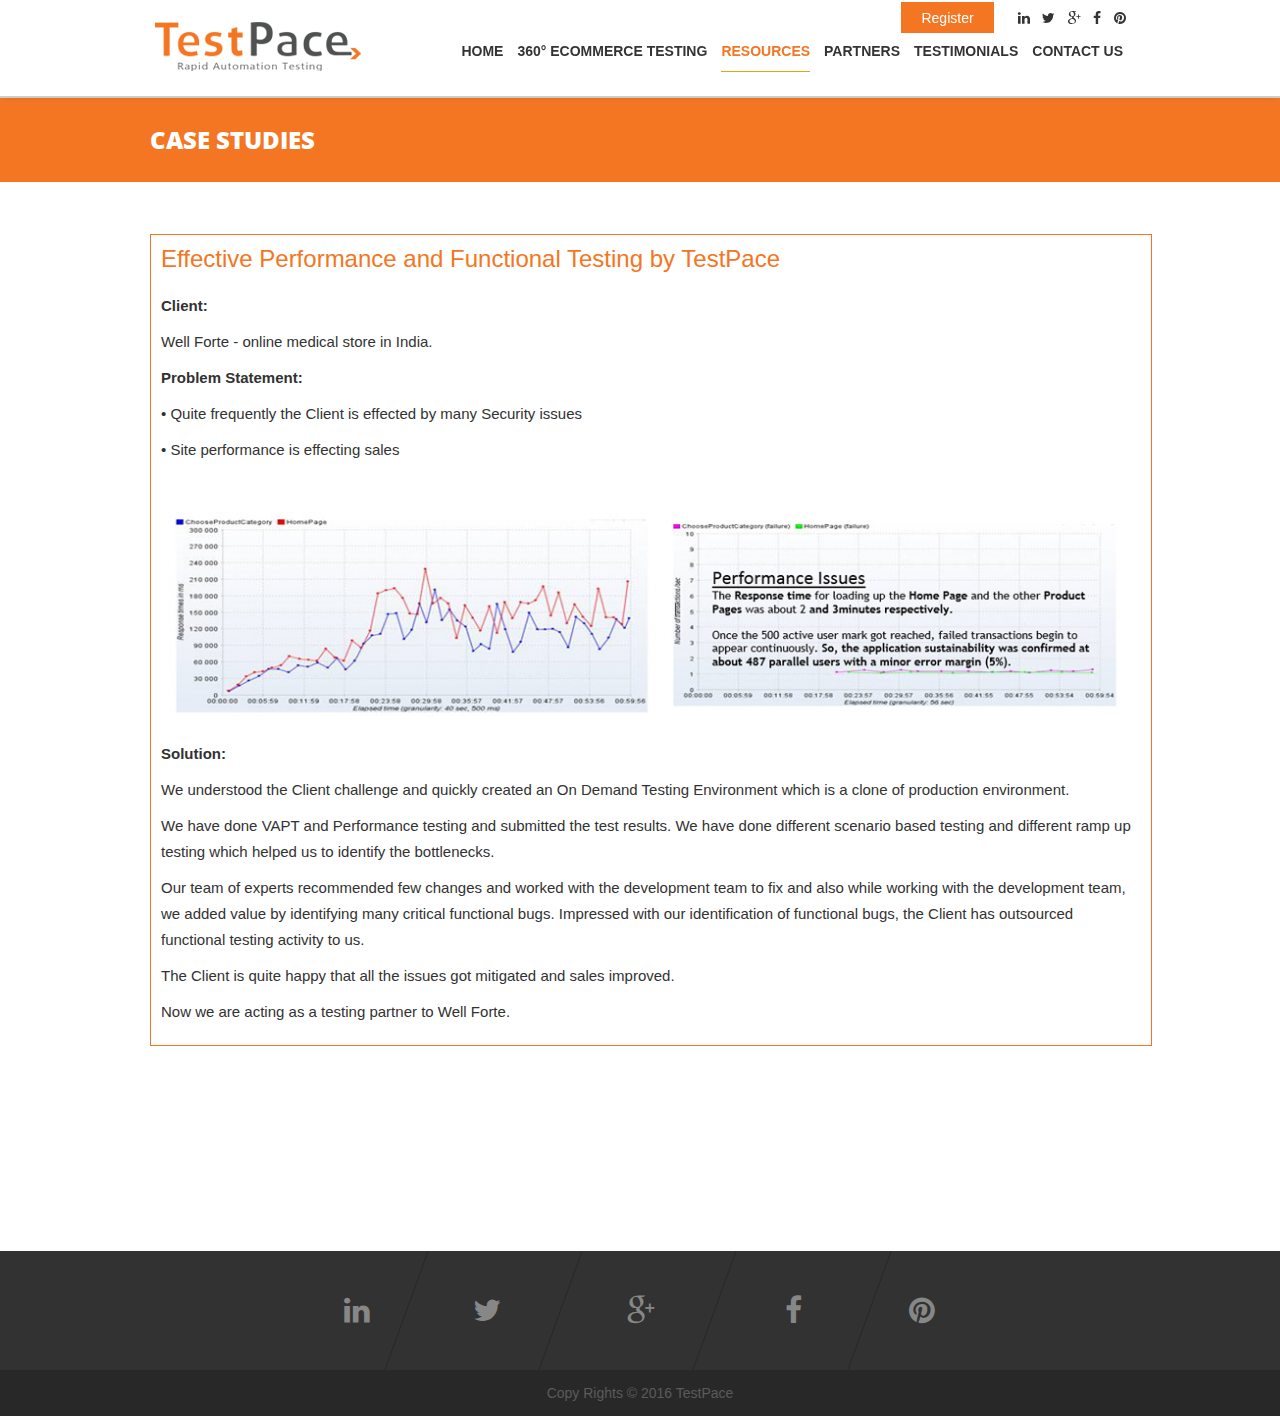
<file: online-medical-store.html>
<!doctype html>
<!--[if IE 7 ]>    <html lang="en-gb" class="isie ie7 oldie no-js"> <![endif]-->
<!--[if IE 8 ]>    <html lang="en-gb" class="isie ie8 oldie no-js"> <![endif]-->
<!--[if IE 9 ]>    <html lang="en-gb" class="isie ie9 no-js"> <![endif]-->
<!--[if (gt IE 9)|!(IE)]><!-->
<html lang="en-gb" class="no-js">
<!--<![endif]-->

<head>
<meta charset="utf-8">
<meta name="viewport" content="width=device-width, initial-scale=1, maximum-scale=1">
<!--[if lt IE 9]> 
    <meta http-equiv="X-UA-Compatible" content="IE=edge,chrome=1">
    <![endif]-->

<title>Online medical store in India - Case Studies | Welcome to TestPace</title>
<meta name="description" content="">
<meta name="author" content="designthemes">

<!--[if lt IE 9]>
        <script src="http://html5shim.googlecode.com/svn/trunk/html5.js"></script>
    <![endif]-->

<!--[if lte IE 8]>
		<script type="text/javascript" src="http://explorercanvas.googlecode.com/svn/trunk/excanvas.js"></script>
	<![endif]-->

<!-- **Favicon** -->
<link href="icon.png" rel="shortcut icon" type="image/x-icon" />

<!-- **CSS - stylesheets** -->
<link id="default-css" href="style.css" rel="stylesheet" media="all" />
<link href="css/animations.css" rel="stylesheet" media="all" />
<link id="shortcodes-css" href="css/shortcodes.css" rel="stylesheet"  type="text/css" />
<link href="css/responsive.css" rel="stylesheet" type="text/css" />
<link href="css/meanmenu.css" rel="stylesheet" type="text/css" media="all" />
<link href="css/settings.css" rel="stylesheet" media="all" />
<link href="css/isotope.css" rel="stylesheet" type="text/css" media="all" />
<link href="css/prettyPhoto.css" rel="stylesheet" type="text/css" media="all" />
<link href="css/funnyText.css" rel="stylesheet" type="text/css" />

<!-- **Skin - stylesheets** -->
<link id="skin-css" href="skins/orange/style.css" rel="stylesheet" media="all" />

<!-- **Font Awesome** -->
<link href="css/font-awesome.min.css" rel="stylesheet" type="text/css" />
<link rel="stylesheet" href="js/layerslider/css/layerslider.css" type="text/css">

<!--[if IE 7]>
    <link rel="stylesheet" href="css/font-awesome-ie7.min.css" />
    <![endif]-->

<!-- **jQuery** -->
<script src="js/modernizr-2.6.2.min.js"></script>
</head>

<body>
<!--<div id="preloader"> <h1> Welcome to BeonDTesting Up. Please Wait!! </h1> </div>-->
<div class="wrapper">
  <div class="inner-wrapper"> 
    
    <!--** Header Starts Here **-->
    
    <header id="header" class="type1 dt-sticky-menu">
      <div class="container">
        <div id="logo"> <a href="index.html"> <img src="images/logo.png" alt="" title=""> </a> </div>
        <div class="menu-main-menu-container"> 
          
          <!-- Social Media Links -->
          <div class="social-top">
          <span class="btn-orange"><a href="register.html" target="_blank">Register</a></span> <a href="https://www.linkedin.com/company/testpace/" title="linkedin" target="_blank"> <i class="fa fa-linkedin"></i></a> &nbsp; <a href="https://twitter.com/TestPaceLtd" title="twitter" target="_blank"> <i class="fa fa-twitter"></i></a> &nbsp; <a href="https://plus.google.com/104757851680111824806" title="google-plus" target="_blank"> <i class="fa fa-google-plus"></i></a> &nbsp; <a href="https://www.facebook.com/TestPace" title="facebook" target="_blank"> <i class="fa fa-facebook"></i></a> &nbsp; <a href="https://www.pinterest.com/testpace/" title="pinterest" target="_blank"> <i class="fa fa-pinterest"></i></a>&nbsp; 
            <!--   <a href="#" title="youtube"> <i class="fa fa-youtube"></i></a> --> 
          </div>
          <!-- Social Media Links -->
          
          <div style="width:75%; float:right;">
            <nav id="main-menu" class="menu menu--testpace">
              <ul id="menu-main-menu" class="menu__list">
                
       <li class="menu-item dt-sc-button  small"><a href="index.html" class="menu__link">Home</a> </li>
        <li class="menu-item dt-sc-button  small"><a href="index.html#ecommerce-testing" class="menu__link external">360° eCommerce Testing </a></li>
        <li class="menu-item dt-sc-button  small current_page_item"><a href="index.html#resources" class="menu__link external">Resources</a></li>
        <li class="menu-item dt-sc-button  small"><a href="index.html#partners" class="menu__link external">Partners</a></li>
         <li class="menu-item dt-sc-button  small"><a href="index.html#testimonial" class="menu__link external">Testimonials</a></li>
        <li class="menu-item dt-sc-button  small"><a href="index.html#contact" class="menu__link external">Contact Us</a></li>
                
                
              </ul>
            </nav>
            <!--<nav id="main-menu">
                        	<ul id="menu-main-menu">
                            	<li class="menu-item"><a href="index.html" class="external">Home</a> </li>
                                <li class="menu-item"><a href="index.html#portfolio" class="external">Products</a></li>
                                <li class="menu-item"><a href="index.html#solutions" class="external">Solutions</a></li>
                                <li class="menu-item"><a href="index.html#team" class="external">Pricing</a></li>
                                <li class="menu-item"><a href="index.html#services" class="external">Services</a></li>
                                <li class="menu-item"><a href="index.html#blog" class="external">Blog</a></li>
                                <li class="menu-item"><a href="index.html#contact" class="external">Contact</a></li>
                            </ul>
                        </nav>--> 
          </div>
        </div>
      </div>
    </header>
    
    <!--** Header Ends Here **-->
    
    <div class="main">
      <section class="page-title" id="page-title">
        <div class="container">
          <h1 class="wow fadeIn" data-wow-duration="2s" data-wow-delay="1s"> Case Studies </h1>
        </div>
      </section>
      <section id="blog" class="content">
        <div class="container">
          <article class="blog-post dt-sc-fullwidth new-padding">
            
              <div class="entry-details">
                <div class="entry-title">
                  <h4> <a href="#"> Effective Performance and Functional Testing by TestPace </a> </h4>
                </div>
                <div class="entry-metadata">
                 <!-- <p> By <a href="#"> Admin </a> - 01 April 2016 </p>-->
                </div>
                <div class="entry-body">
                <p><strong> Client:</strong></p>
                <p>Well Forte - online medical store in India.</p>
                <p><strong>Problem Statement:</strong></p>
                <p>•	Quite frequently the Client is effected by many Security issues </p>
                <p>•	Site performance is effecting sales</p>
                <img src="images/CaseStudyimg.jpg" alt="TestPace Case Studies ">
                <p><strong>Solution:</strong></p>
                
                  <p>We understood the Client challenge and quickly created an On Demand Testing Environment which is a clone of production environment. </p>
                  <p>We have done VAPT and Performance testing and submitted the test results. We have done different scenario based testing and different ramp up testing which helped us to identify the bottlenecks.</p>
                  
                  
                  <p>Our team of experts recommended few changes and worked with the development team to fix and also while working with the development team, we added value by identifying many critical functional bugs. Impressed with our identification of functional bugs, the Client has outsourced functional testing activity to us. 
</p>
  
<p>The Client is quite happy that all the issues got mitigated and sales improved.</p>
<p>Now we are acting as a testing partner to Well Forte.</p>
                  
                </div>
              </div>
         </article>
          <div class="hr-invisible-very-small"> </div>
          
          
         
        </div>
        <div class="hr-invisible"> </div>
        <div class="hr-invisible-very-small"> </div>
      </section>
      <div class="hr-invisible"> </div>
      <div id="contact" class="content-fullwidth"> 
        
        <!--** Footer Starts Here **-->
        
        <footer id="footer"> 
          <!--<ul class="dt-sc-contact-info">
                            <li><i class="fa fa-map-marker"></i> UNITED KINGDOM - NETHERLANDS - UNITED STATE - INDIA </li>
                            <li><i class="fa fa-envelope-o"></i> <a href="#"> info@agiletesting.com </a> </li>
                            <li><i class="fa fa-phone"></i> +0044 208 090 2404</li>
                        </ul>-->
          <div class="copyright">
            <div class="dt-sc-social-icons">
              <ul>
                <li class="linkedin"><a target="_blank" href="https://www.linkedin.com/company/testpace/" title = "LinkedIn"> <i class="fa fa-linkedin"></i> </a></li>
                <li class="twitter"><a target="_blank" href="https://twitter.com/TestPaceLtd" title = "Twitter"> <i class="fa fa-twitter"></i> </a></li>
                <li class="google"><a target="_blank" href="https://plus.google.com/104757851680111824806" title = "Google Plus"> <i class="fa fa-google-plus"></i> </a></li>
                <li class="facebook"><a target="_blank" href="https://www.facebook.com/TestPace" title = "Facebook"> <i class="fa fa-facebook"></i> </a></li>
                <li class="pinterest"><a target="_blank" href="https://www.pinterest.com/testpace/" title = "Pinterest"> <i class="fa fa-pinterest"></i> </a></li>
                <!--<li class="youtube"><a target="_blank" href="#" title = "YouTube"> <i class="fa fa-youtube"></i> </a></li>--> 
                <!--<li class="dribbble"><a target="_blank" href="#" title = "Dribbble"> <i class="fa fa-dribbble"></i> </a></li>
                     <li class="flickr"><a target="_blank" href="#" title = "Flickr"> <i class="fa fa-flickr"></i> </a></li>
                     <li class="tumblr"><a target="_blank" href="#" title = "Tumblr"> <i class="fa fa-tumblr"></i> </a></li>-->
              </ul>
            </div>
            <p class="copyright-info"> <a href="">Copy Rights © 2016 TestPace </a> </p>
          </div>
        </footer>
        
        <!--** Footer Ends Here **--> 
        
      </div>
    </div>
  </div>
</div>

<!-- Java Scripts --> 

<script type="text/javascript" src="js/jquery.js"></script> 
<script type="text/javascript" src="js/jquery-migrate.min.js"></script> 
<script type="text/javascript" src="js/jquery-easing-1.3.js"></script> 
<script type="text/javascript" src="js/plugins.min.js"></script> 
<script type="text/javascript" src="js/jquery.sticky.min.js"></script> 
<script type="text/javascript" src="js/jquery.nav.min.js"></script> 
<script type="text/javascript" src="js/jquery.meanmenu.min.js"></script> 
<script type="text/javascript" src="js/jquery.ui.totop.min.js"></script> 
<script type="text/javascript" src="js/jquery.scrollTo.min.js"></script> 
<script type="text/javascript" src="js/jquery.isotope.min.js"></script> 
<script type="text/javascript" src="js/jquery.isotope.perfectmasonry.min.js"></script> 
<script type="text/javascript" src="js/jquery.prettyPhoto.js"></script> 
<script type="text/javascript" src="js/jquery.parallax.min.js"></script> 
<script type="text/javascript" src="js/jquery.carouFredSel-6.2.1-packed.js"></script> 
<script type="text/javascript" src="js/twitter/jquery.tweet.min.js"></script> 
<script src="http://maps.google.com/maps/api/js?sensor=false"></script> 
<script src="js/jquery.gmap.min.js"></script> 
<script type="text/javascript" src="js/jquery.validate.min.js"></script> 
<script src="js/jquery.funnyText.min.js"></script> 
<script src="js/wow.min.js"></script> 
<script src="js/scrollplugins/ScrollToPlugin.min.js" type="text/javascript"></script> 
<script src="js/scrollplugins/smoothPageScroll.js" type="text/javascript"></script> 
<script src="js/scrollplugins/greensock.js" type="text/javascript"></script> 
<script src="js/custom.js"></script>
</body>
</html>
</file>
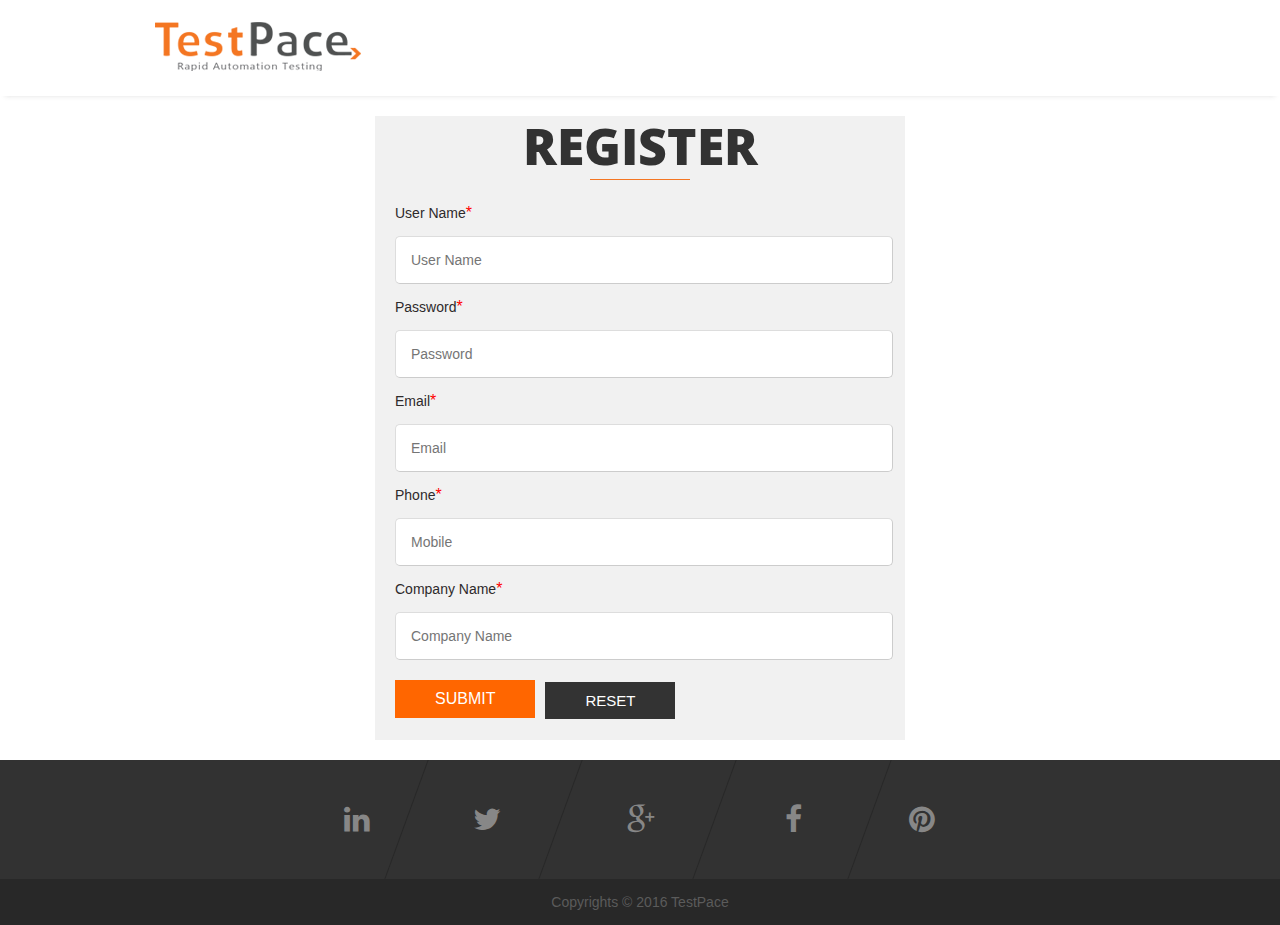
<file: register.html>
<!doctype html>
<!--[if IE 7 ]>    <html lang="en-gb" class="isie ie7 oldie no-js"> <![endif]-->
<!--[if IE 8 ]>    <html lang="en-gb" class="isie ie8 oldie no-js"> <![endif]-->
<!--[if IE 9 ]>    <html lang="en-gb" class="isie ie9 no-js"> <![endif]-->
<!--[if (gt IE 9)|!(IE)]><!-->
<html lang="en-gb" class="no-js">
<!--<![endif]-->

<head>
<meta charset="utf-8">
<meta name="viewport" content="width=device-width, initial-scale=1, maximum-scale=1">
<!--[if lt IE 9]> 
    <meta http-equiv="X-UA-Compatible" content="IE=edge,chrome=1">
    <![endif]-->

<title> On-Demand Software Testing Platform | TestPace </title>
<meta name="description" content="TestPace is a cloud-based software testing platform which enables companies to embrace the power of On-demand Testing Solutions">
<meta name="keywords" content="">

<!--[if lt IE 9]>
        <script src="http://html5shim.googlecode.com/svn/trunk/html5.js"></script>
    <![endif]-->

<!--[if lte IE 8]>
		<script type="text/javascript" src="http://explorercanvas.googlecode.com/svn/trunk/excanvas.js"></script>
	<![endif]-->

<!--[if  IE 8]>
              <link href="css/ie8.css" rel="stylesheet" type="text/css" />
      <![endif]-->

<!-- **Favicon** -->
<link href="icon.png" rel="shortcut icon" type="image/x-icon" />


<!-- **CSS - stylesheets** -->
<link id="default-css" href="style.css" rel="stylesheet" media="all" />
<link href="css/animations.css" rel="stylesheet" media="all" />
<link id="shortcodes-css" href="css/shortcodes.css" rel="stylesheet"  type="text/css" />
<link href="css/responsive.css" rel="stylesheet" type="text/css" />
<link href="css/meanmenu.css" rel="stylesheet" type="text/css" media="all" />
<link href="css/settings.css" rel="stylesheet" media="all" />
<link href="css/isotope.css" rel="stylesheet" type="text/css" media="all" />
<link href="css/prettyPhoto.css" rel="stylesheet" type="text/css" media="all" />
<link href="css/funnyText.css" rel="stylesheet" type="text/css" />

<!-- **Skin - stylesheets** -->
<link id="skin-css" href="skins/orange/style.css" rel="stylesheet" media="all" />

<!-- **Font Awesome** -->
<link href="css/font-awesome.min.css" rel="stylesheet" type="text/css" />
<link rel="stylesheet" href="js/layerslider/css/layerslider.css" type="text/css">
<link rel="stylesheet" type="text/css" href="css/component.css" />

<!--[if IE 7]>
    <link rel="stylesheet" href="css/font-awesome-ie7.min.css" />
    <![endif]-->

<!-- **jQuery** -->

<script>
  (function(i,s,o,g,r,a,m){i['GoogleAnalyticsObject']=r;i[r]=i[r]||function(){
  (i[r].q=i[r].q||[]).push(arguments)},i[r].l=1*new Date();a=s.createElement(o),
  m=s.getElementsByTagName(o)[0];a.async=1;a.src=g;m.parentNode.insertBefore(a,m)
  })(window,document,'script','//www.google-analytics.com/analytics.js','ga');

  ga('create', 'UA-73628219-1', 'auto');
  ga('send', 'pageview');

</script>
<!-- Piwik -->
<script type="text/javascript">
  var _paq = _paq || [];
  _paq.push(['trackPageView']);
  _paq.push(['enableLinkTracking']);
  (function() {
    var u="//115.115.87.155/piwik/";
    _paq.push(['setTrackerUrl', u+'piwik.php']);
    _paq.push(['setSiteId', 3]);
    var d=document, g=d.createElement('script'), s=d.getElementsByTagName('script')[0];
    g.type='text/javascript'; g.async=true; g.defer=true; g.src=u+'piwik.js'; s.parentNode.insertBefore(g,s);
  })();
</script>
<!--<noscript><p><img src="//115.115.87.155/piwik/piwik.php?idsite=3" style="border:0;" alt="" /></p></noscript>-->
<!-- End Piwik Code -->

</head>

<body>
<!--<div id="preloader"> <h1> Welcome to BeonDTesting Up </h1> </div>-->
<div class="wrapper">
  <div class="inner-wrapper"> 
    <!-- Header Starts here -->
    <header id="header" class="type1 dt-sticky-menu" style="border-bottom:none;">
      <div class="container">
        <div id="logo" class="animate" data-animation="pullUp" data-delay="100"> <a href="index.html"> <img src="images/logo.png" alt="" title=""> </a> </div>
        
      </div>
    </header>
   
    <!-- Header Ends here -->
    <div class="main"> 
    
    
      <!-- Register section Starts here -->
      <section id="contact" class="content" style="margin-top:20px;">
        <div class="main-title animate" data-animation="pullDown" data-delay="100">
          <h2 class="border-title aligncenter wow" data-wow-duration="2s" data-wow-delay="1s" style="visibility:visible !important;"> Register </h2>
         
        </div>
        <div class="container">
        
         
            <div style="width:50%; margin:0 auto;  background:#f1f1f1; padding:70px 20px;">
              <div class="contact-form">
              
               <form action="register.php" name="registration" class="animate" data-animation="fadeIn" method="post">
                  <p>
                   <label for="username">User Name<span class="red-cls">*</span></label> 
                  <input type="text" name="username" id="username"  placeholder="User Name"  class="boder-input"></p>
                  <p>
                  <label for="password">Password<span class="red-cls">*</span></label>
                  <input type="password" name="password" id="password"  placeholder="Password"  class="boder-input"></p>
                  <p>
                   <label for="email">Email<span class="red-cls">*</span></label> 
                  <input type="email" name="email" id="email"  placeholder="Email" class="boder-input"></p>
                  <p>
                   <label for="phone">Phone<span class="red-cls">*</span></label>
                  <input type="text" name="phone" id="phone"  placeholder="Mobile" class="boder-input"></p>
                  <p>
                    <label for="companyname">Company Name<span class="red-cls">*</span></label> 
                  <input type="text" name="companyname" id="companyname"   placeholder="Company Name" class="boder-input"></p>
                    
             <p>
           <input type="submit" value="SUBMIT" name="submit" class="wdt-submit" >
           <input type="reset" value="RESET" name="reset" class="wdt-reset-1">
            </p>
                   
                  <p>
                    
                  </p>
                  
                </form>
              </div>
            </div>
            
        
        </div>
      </section>
      <!-- Register section Ends here --> 
      
        <div style="clear:both;"></div><br>
  
       
      
      <!-- Footer section Starts here -->
      <footer id="footer">
          <div class="copyright">
            <div class="dt-sc-social-icons">
              <ul>
                <li class="linkedin"><a target="_blank" href="https://www.linkedin.com/company/testpace/" title = "LinkedIn"> <i class="fa fa-linkedin"></i> </a></li>
                <li class="twitter"><a target="_blank" href="https://twitter.com/TestPaceLtd" title = "Twitter"> <i class="fa fa-twitter"></i> </a></li>
                <li class="google"><a target="_blank" href="https://plus.google.com/104757851680111824806" title = "Google Plus"> <i class="fa fa-google-plus"></i> </a></li>
                <li class="facebook"><a target="_blank" href="https://www.facebook.com/TestPace" title = "Facebook"> <i class="fa fa-facebook"></i> </a></li>
                <li class="pinterest"><a target="_blank" href="https://www.pinterest.com/testpace/" title = "Pinterest"> <i class="fa fa-pinterest"></i> </a></li>
               
              </ul>
            </div>
            <p class="copyright-info"> <a href="">Copyrights © 2016 TestPace </a> </p>
          </div>
        </footer>
      <!-- Footer section End here -->
      
     
    </div>
    
    
  </div>
</div>

<!-- Java Scripts --> 

<script src="js/modernizr-2.6.2.min.js"></script>
<script src="js/line.js" type="text/javascript"></script>
<script type="text/javascript" src="js/jquery-1.9.1.js"></script>
<script type="text/javascript" src="js/validation-jquery.min.js"></script> 
<script type="text/javascript" src="js/jquery-script-validations.js"></script> 
<script type="text/javascript" src="js/jquery.js"></script> 
<script type="text/javascript" src="js/jquery-migrate.min.js"></script> 
<script type="text/javascript" src="js/jquery-easing-1.3.js"></script> 
<script type="text/javascript" src="js/plugins.min.js"></script> 
<script type="text/javascript" src="js/jquery.sticky.min.js"></script> 
<script type="text/javascript" src="js/jquery.nav.min.js"></script> 
<script type="text/javascript" src="js/jquery.meanmenu.min.js"></script> 
<script type="text/javascript" src="js/jquery.ui.totop.min.js"></script> 
<script type="text/javascript" src="js/jquery.scrollTo.min.js"></script> 
<!--<script type="text/javascript" src="js/jquery.isotope.min.js"></script> 
<script type="text/javascript" src="js/jquery.isotope.perfectmasonry.min.js"></script> -->
<script src="js/jquery.funnyText.min.js"></script>
<script type="text/javascript" src="js/jquery.validate.min.js"></script> 

<script src="js/wow.min.js" type="text/javascript"></script> 

<!--<script type="text/javascript" src="js/jquery.prettyPhoto.js"></script> 
<script type="text/javascript" src="js/jquery.parallax.min.js"></script> 
<script type="text/javascript" src="js/jquery.carouFredSel-6.2.1-packed.js"></script> 

<script src="http://maps.google.com/maps/api/js?sensor=false"></script> 
<script src="js/jquery.gmap.min.js"></script>-->
 

<!--<script src="js/layerslider/js/greensock.js" type="text/javascript"></script>  
<script src="js/scrollplugins/ScrollToPlugin.min.js" type="text/javascript"></script> 
<script src="js/scrollplugins/smoothPageScroll.js" type="text/javascript"></script> -->



<script src="js/jquery.themepunch.revolution.min.js" type="text/javascript"></script> 
<script src="js/jquery.themepunch.tools.min.js" type="text/javascript"></script> 
<script src="js/classie.js" type="text/javascript"></script> 
        
<script src="js/custom.js"></script>
</body>
</html>
</file>
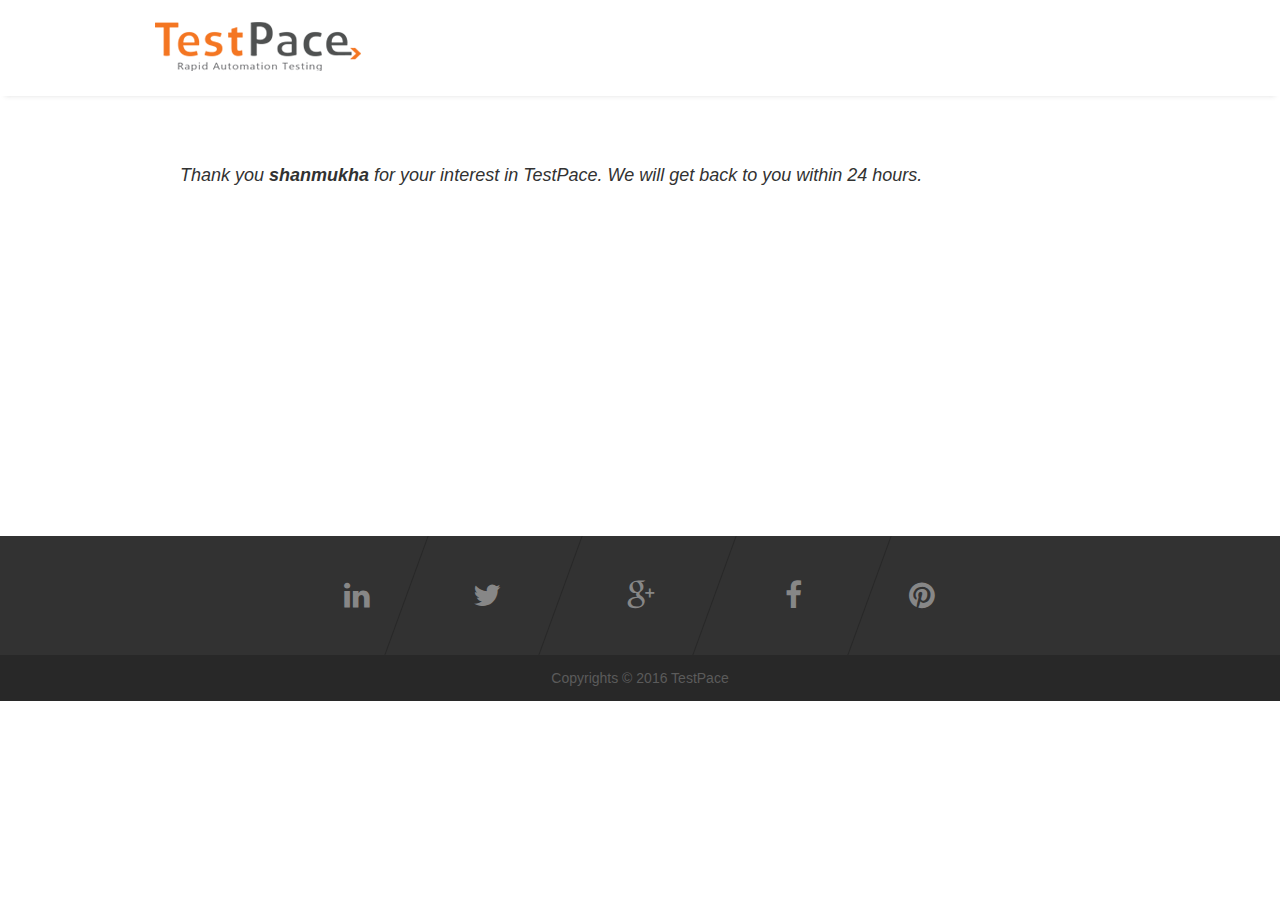
<file: thankyou.html>
<!doctype html>
<!--[if IE 7 ]>    <html lang="en-gb" class="isie ie7 oldie no-js"> <![endif]-->
<!--[if IE 8 ]>    <html lang="en-gb" class="isie ie8 oldie no-js"> <![endif]-->
<!--[if IE 9 ]>    <html lang="en-gb" class="isie ie9 no-js"> <![endif]-->
<!--[if (gt IE 9)|!(IE)]><!-->
<html lang="en-gb" class="no-js">
<!--<![endif]-->

<head>
<meta charset="utf-8">
<meta name="viewport" content="width=device-width, initial-scale=1, maximum-scale=1">
<!--[if lt IE 9]> 
    <meta http-equiv="X-UA-Compatible" content="IE=edge,chrome=1">
    <![endif]-->

<title> On-Demand Software Testing Platform | Thankyou </title>
<meta name="description" content="TestPace is a cloud-based software testing platform which enables companies to embrace the power of On-demand Testing Solutions">
<meta name="keywords" content="">

<!--[if lt IE 9]>
        <script src="http://html5shim.googlecode.com/svn/trunk/html5.js"></script>
    <![endif]-->

<!--[if lte IE 8]>
		<script type="text/javascript" src="http://explorercanvas.googlecode.com/svn/trunk/excanvas.js"></script>
	<![endif]-->

<!--[if  IE 8]>
              <link href="css/ie8.css" rel="stylesheet" type="text/css" />
      <![endif]-->

<!-- **Favicon** -->
<link href="icon.png" rel="shortcut icon" type="image/x-icon" />


<!-- **CSS - stylesheets** -->
<link id="default-css" href="style.css" rel="stylesheet" media="all" />
<link href="css/animations.css" rel="stylesheet" media="all" />
<link id="shortcodes-css" href="css/shortcodes.css" rel="stylesheet"  type="text/css" />
<link href="css/responsive.css" rel="stylesheet" type="text/css" />
<link href="css/meanmenu.css" rel="stylesheet" type="text/css" media="all" />
<link href="css/settings.css" rel="stylesheet" media="all" />
<link href="css/isotope.css" rel="stylesheet" type="text/css" media="all" />
<link href="css/prettyPhoto.css" rel="stylesheet" type="text/css" media="all" />
<link href="css/funnyText.css" rel="stylesheet" type="text/css" />

<!-- **Skin - stylesheets** -->
<link id="skin-css" href="skins/orange/style.css" rel="stylesheet" media="all" />

<!-- **Font Awesome** -->
<link href="css/font-awesome.min.css" rel="stylesheet" type="text/css" />
<link rel="stylesheet" href="js/layerslider/css/layerslider.css" type="text/css">
<link rel="stylesheet" type="text/css" href="css/component.css" />

<!--[if IE 7]>
    <link rel="stylesheet" href="css/font-awesome-ie7.min.css" />
    <![endif]-->

<!-- **jQuery** -->

<script>
  (function(i,s,o,g,r,a,m){i['GoogleAnalyticsObject']=r;i[r]=i[r]||function(){
  (i[r].q=i[r].q||[]).push(arguments)},i[r].l=1*new Date();a=s.createElement(o),
  m=s.getElementsByTagName(o)[0];a.async=1;a.src=g;m.parentNode.insertBefore(a,m)
  })(window,document,'script','//www.google-analytics.com/analytics.js','ga');

  ga('create', 'UA-73628219-1', 'auto');
  ga('send', 'pageview');

</script>
<!-- Piwik -->
<script type="text/javascript">
  var _paq = _paq || [];
  _paq.push(['trackPageView']);
  _paq.push(['enableLinkTracking']);
  (function() {
    var u="//115.115.87.155/piwik/";
    _paq.push(['setTrackerUrl', u+'piwik.php']);
    _paq.push(['setSiteId', 3]);
    var d=document, g=d.createElement('script'), s=d.getElementsByTagName('script')[0];
    g.type='text/javascript'; g.async=true; g.defer=true; g.src=u+'piwik.js'; s.parentNode.insertBefore(g,s);
  })();
</script>
<!--<noscript><p><img src="//115.115.87.155/piwik/piwik.php?idsite=3" style="border:0;" alt="" /></p></noscript>-->
<!-- End Piwik Code -->

</head>

<body>
<!--<div id="preloader"> <h1> Welcome to BeonDTesting Up </h1> </div>-->
<div class="wrapper">
  <div class="inner-wrapper"> 
    <!-- Header Starts here -->
    <header id="header" class="type1 dt-sticky-menu" style="border-bottom:none;">
      <div class="container">
        <div id="logo" class="animate" data-animation="pullUp" data-delay="100"> <a href="index.html"> <img src="images/logo.png" alt="" title=""> </a> </div>
        
      </div>
    </header>
   
    <!-- Header Ends here -->
    <div class="main"> 
    
    
      <!-- Register section Starts here -->
      <section id="contact" class="content" style="margin-top:20px;">
        
        <div class="container"  style="min-height:350px;">
        
<div style="margin-top:50px;margin-left:30px;">
<h6><em>Thank you <strong>shanmukha</strong> for your interest in TestPace. We will get back to you within 24 hours.</em></h6>
</div>
             
        
        </div>
      </section>
      <!-- Register section Ends here --> 
      
        <div style="clear:both;"></div><br>
  
       
      
      <!-- Footer section Starts here -->
      <footer id="footer">
          <div class="copyright">
            <div class="dt-sc-social-icons">
              <ul>
                <li class="linkedin"><a target="_blank" href="https://www.linkedin.com/company/testpace/" title = "LinkedIn"> <i class="fa fa-linkedin"></i> </a></li>
                <li class="twitter"><a target="_blank" href="https://twitter.com/TestPaceLtd" title = "Twitter"> <i class="fa fa-twitter"></i> </a></li>
                <li class="google"><a target="_blank" href="https://plus.google.com/104757851680111824806" title = "Google Plus"> <i class="fa fa-google-plus"></i> </a></li>
                <li class="facebook"><a target="_blank" href="https://www.facebook.com/TestPace" title = "Facebook"> <i class="fa fa-facebook"></i> </a></li>
                <li class="pinterest"><a target="_blank" href="https://www.pinterest.com/testpace/" title = "Pinterest"> <i class="fa fa-pinterest"></i> </a></li>
               
              </ul>
            </div>
            <p class="copyright-info"> <a href="">Copyrights © 2016 TestPace </a> </p>
          </div>
        </footer>
      <!-- Footer section End here -->
      
     
    </div>
    
    
  </div>
</div>

<!-- Java Scripts --> 
<script src="js/modernizr-2.6.2.min.js"></script>
<script src="js/line.js" type="text/javascript"></script>

<script type="text/javascript" src="js/jquery.js"></script> 
<script type="text/javascript" src="js/jquery-migrate.min.js"></script> 
<script type="text/javascript" src="js/jquery-easing-1.3.js"></script> 
<script type="text/javascript" src="js/plugins.min.js"></script> 
<script type="text/javascript" src="js/jquery.sticky.min.js"></script> 
<script type="text/javascript" src="js/jquery.nav.min.js"></script> 
<script type="text/javascript" src="js/jquery.meanmenu.min.js"></script> 
<script type="text/javascript" src="js/jquery.ui.totop.min.js"></script> 
<script type="text/javascript" src="js/jquery.scrollTo.min.js"></script> 
<!--<script type="text/javascript" src="js/jquery.isotope.min.js"></script> 
<script type="text/javascript" src="js/jquery.isotope.perfectmasonry.min.js"></script> -->
<script src="js/jquery.funnyText.min.js"></script>
<script type="text/javascript" src="js/jquery.validate.min.js"></script> 
<script src="js/wow.min.js" type="text/javascript"></script> 

<!--<script type="text/javascript" src="js/jquery.prettyPhoto.js"></script> 
<script type="text/javascript" src="js/jquery.parallax.min.js"></script> 
<script type="text/javascript" src="js/jquery.carouFredSel-6.2.1-packed.js"></script> 

<script src="http://maps.google.com/maps/api/js?sensor=false"></script> 
<script src="js/jquery.gmap.min.js"></script>-->
 

<!--<script src="js/layerslider/js/greensock.js" type="text/javascript"></script>  
<script src="js/scrollplugins/ScrollToPlugin.min.js" type="text/javascript"></script> 
<script src="js/scrollplugins/smoothPageScroll.js" type="text/javascript"></script> -->



<script src="js/jquery.themepunch.revolution.min.js" type="text/javascript"></script> 
<script src="js/jquery.themepunch.tools.min.js" type="text/javascript"></script> 
<script src="js/classie.js" type="text/javascript"></script> 
        
<script src="js/custom.js"></script>
</body>
</html>
</file>
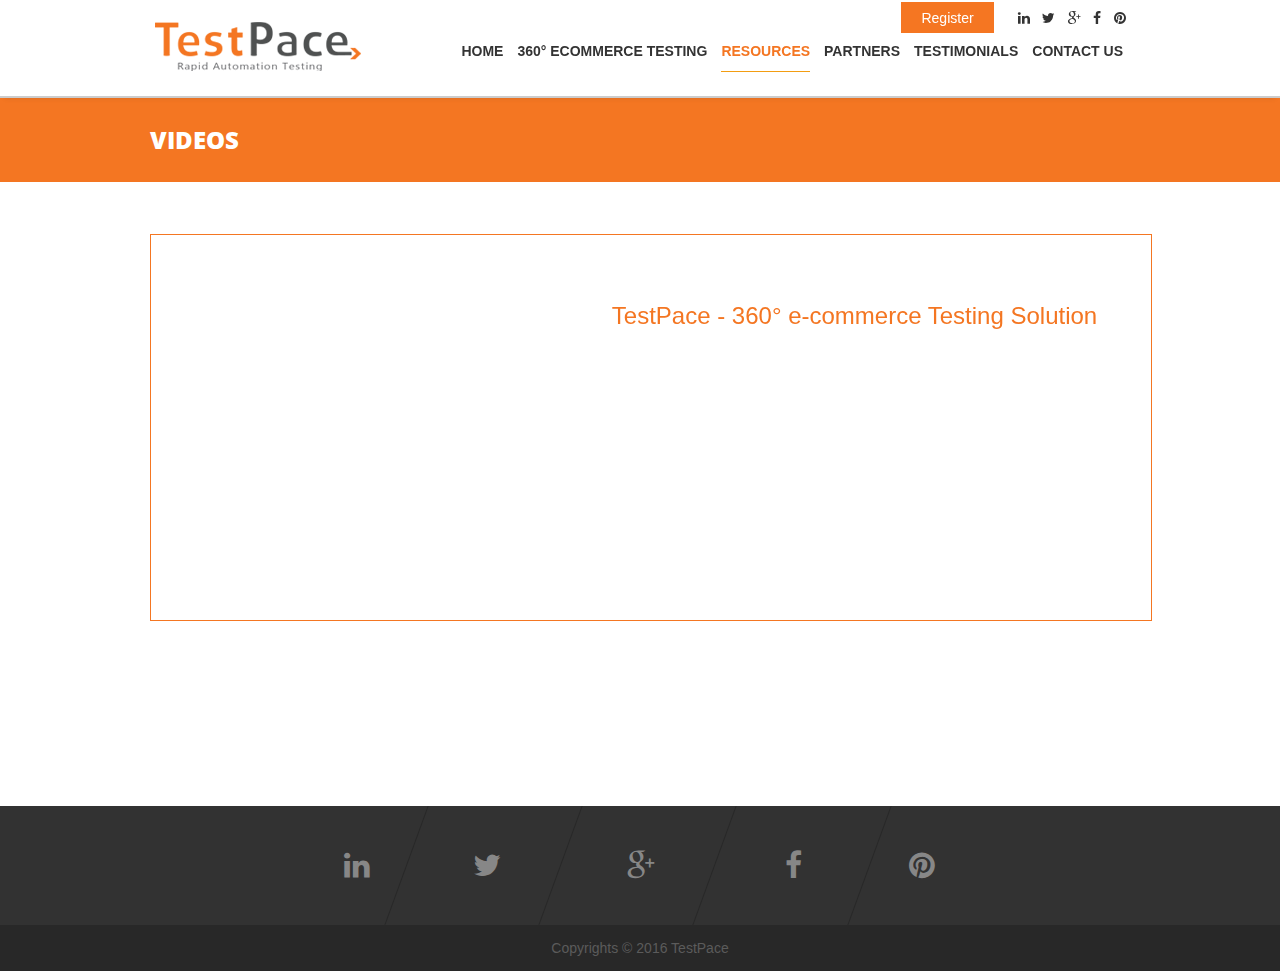
<file: videos.html>
<!doctype html>
<!--[if IE 7 ]>    <html lang="en-gb" class="isie ie7 oldie no-js"> <![endif]-->
<!--[if IE 8 ]>    <html lang="en-gb" class="isie ie8 oldie no-js"> <![endif]-->
<!--[if IE 9 ]>    <html lang="en-gb" class="isie ie9 no-js"> <![endif]-->
<!--[if (gt IE 9)|!(IE)]><!-->
<html lang="en-gb" class="no-js">
<!--<![endif]-->

<head>
<meta charset="utf-8">
<meta name="viewport" content="width=device-width, initial-scale=1, maximum-scale=1">
<!--[if lt IE 9]> 
    <meta http-equiv="X-UA-Compatible" content="IE=edge,chrome=1">
    <![endif]-->

<title>Videos | TestPace</title>
<meta name="description" content="">
<meta name="author" content="designthemes">

<!--[if lt IE 9]>
        <script src="http://html5shim.googlecode.com/svn/trunk/html5.js"></script>
    <![endif]-->

<!--[if lte IE 8]>
		<script type="text/javascript" src="http://explorercanvas.googlecode.com/svn/trunk/excanvas.js"></script>
	<![endif]-->

<!-- **Favicon** -->
<link href="icon.png" rel="shortcut icon" type="image/x-icon" />

<!-- **CSS - stylesheets** -->
<link id="default-css" href="style.css" rel="stylesheet" media="all" />
<link href="css/animations.css" rel="stylesheet" media="all" />
<link id="shortcodes-css" href="css/shortcodes.css" rel="stylesheet"  type="text/css" />
<link href="css/responsive.css" rel="stylesheet" type="text/css" />
<link href="css/meanmenu.css" rel="stylesheet" type="text/css" media="all" />
<link href="css/settings.css" rel="stylesheet" media="all" />
<link href="css/isotope.css" rel="stylesheet" type="text/css" media="all" />
<link href="css/prettyPhoto.css" rel="stylesheet" type="text/css" media="all" />
<link href="css/funnyText.css" rel="stylesheet" type="text/css" />

<!-- **Skin - stylesheets** -->
<link id="skin-css" href="skins/orange/style.css" rel="stylesheet" media="all" />

<!-- **Font Awesome** -->
<link href="css/font-awesome.min.css" rel="stylesheet" type="text/css" />
<link rel="stylesheet" href="js/layerslider/css/layerslider.css" type="text/css">

<!--[if IE 7]>
    <link rel="stylesheet" href="css/font-awesome-ie7.min.css" />
    <![endif]-->

<!-- **jQuery** -->
<script src="js/modernizr-2.6.2.min.js"></script>
</head>

<body>
<!--<div id="preloader"> <h1> Welcome to BeonDTesting Up. Please Wait!! </h1> </div>-->
<div class="wrapper">
  <div class="inner-wrapper"> 
    
    <!--** Header Starts Here **-->
    
    <header id="header" class="type1 dt-sticky-menu">
      <div class="container">
        <div id="logo"> <a href="index.html"> <img src="images/logo.png" alt="" title=""> </a> </div>
        <div class="menu-main-menu-container"> 
          
          <!-- Social Media Links -->
          <div class="social-top">
          <span class="btn-orange"><a href="register.html" target="_blank">Register</a></span> <a href="https://www.linkedin.com/company/testpace/" title="linkedin" target="_blank"> <i class="fa fa-linkedin"></i></a> &nbsp; <a href="https://twitter.com/TestPaceLtd" title="twitter" target="_blank"> <i class="fa fa-twitter"></i></a> &nbsp; <a href="https://plus.google.com/104757851680111824806" title="google-plus" target="_blank"> <i class="fa fa-google-plus"></i></a> &nbsp; <a href="https://www.facebook.com/TestPace" title="facebook" target="_blank"> <i class="fa fa-facebook"></i></a> &nbsp; <a href="https://www.pinterest.com/testpace/" title="pinterest" target="_blank"> <i class="fa fa-pinterest"></i></a>&nbsp; 
            <!--   <a href="#" title="youtube"> <i class="fa fa-youtube"></i></a> --> 
          </div>
          <!-- Social Media Links -->
          
          <div style="width:75%; float:right;">
            <nav id="main-menu" class="menu menu--testpace">
              <ul id="menu-main-menu" class="menu__list">
               <!-- <li class="menu-item dt-sc-button  small"><a href="index.html" class="menu__link external">Home</a> </li>
                <li class="menu-item dt-sc-button  small"><a href="index.html#products" class="menu__link external">Products </a></li>
                <li class="menu-item dt-sc-button  small"><a href="index.html#solutions" class="menu__link external">Solutions </a></li>
                 <li class="menu-item dt-sc-button  small"><a href="index.html#services" class="menu__link external">Services</a></li>
                <li class="menu-item dt-sc-button  small"><a href="index.html#blog" class="menu__link external">Blog</a></li>
                <li class="menu-item dt-sc-button  small"><a href="index.html#contact" class="menu__link external">Contact Us</a></li>             -->
                
       <li class="menu-item dt-sc-button  small"><a href="index.html" class="menu__link">Home</a> </li>
        <li class="menu-item dt-sc-button  small"><a href="index.html#ecommerce-testing" class="menu__link external">360° eCommerce Testing </a></li>
        <li class="menu-item dt-sc-button  small current_page_item"><a href="index.html#resources" class="menu__link external">Resources</a></li>
        <li class="menu-item dt-sc-button  small"><a href="index.html#partners" class="menu__link external">Partners</a></li>
         <li class="menu-item dt-sc-button  small"><a href="index.html#testimonial" class="menu__link external">Testimonials</a></li>
        <li class="menu-item dt-sc-button  small"><a href="index.html#contact" class="menu__link external">Contact Us</a></li>
                
                
              </ul>
            </nav>
            <!--<nav id="main-menu">
                        	<ul id="menu-main-menu">
                            	<li class="menu-item"><a href="index.html" class="external">Home</a> </li>
                                <li class="menu-item"><a href="index.html#portfolio" class="external">Products</a></li>
                                <li class="menu-item"><a href="index.html#solutions" class="external">Solutions</a></li>
                                <li class="menu-item"><a href="index.html#team" class="external">Pricing</a></li>
                                <li class="menu-item"><a href="index.html#services" class="external">Services</a></li>
                                <li class="menu-item"><a href="index.html#blog" class="external">Blog</a></li>
                                <li class="menu-item"><a href="index.html#contact" class="external">Contact</a></li>
                            </ul>
                        </nav>--> 
          </div>
        </div>
      </div>
    </header>
    
    <!--** Header Ends Here **-->
    
    <div class="main">
      <section class="page-title" id="page-title">
        <div class="container">
          <h1 class="wow fadeIn" data-wow-duration="2s" data-wow-delay="1s"> Videos </h1>
        </div>
      </section>
      <section id="blog" class="content">
        <div class="container">
          <article class="blog-post dt-sc-fullwidth new-padding">
            <div class="entry-thumb"><iframe src="https://player.vimeo.com/video/168040722" width="640" height="360" frameborder="0" webkitallowfullscreen mozallowfullscreen allowfullscreen></iframe>
<!--<p><a href="https://vimeo.com/168040722">TestPace</a> from <a href="https://vimeo.com/user35811023">TestPace</a> on </p>-->
             
            </div>
            <div class="post-detail">
              <div class="entry-details">
                <div class="entry-title">
                  <h4> <a href="#"> TestPace - 360° e-commerce Testing Solution</a> </h4>
                </div>
                <div class="entry-metadata">
                <!--  <p> By <a href="#"> Admin </a> - 01 Dec 2015 </p>-->
                </div>
                <div class="entry-body">
                  <p> The problems faced by the e-commerce applications could be many like functionality issues, security issues, performance issues etc. To solve all these problems and to address the major testing challenges in the e-commerce industry, TestPace has taken its birth which is a perfect state-of-the-art 360° e-commerce Testing Solution. With TestPace, various types of Testing like On Demand Functional, Regression, Compatibility, Usability, Transaction, Cross Browser and Cross Platform, Security, A/B, Broken Links can be performed with extreme ease.</p>
                </div>
              </div>
            </div>
          </article>
          <!--<div class="hr-invisible-very-small"> </div>
          <article class="blog-post dt-sc-fullwidth alignright new-padding">
                            <div class="post-detail">
                                <div class="entry-details">
                                    <div class="entry-title">
                                        <h4> <a href="#">TestPace Customer Testimonial Video: Online Fashion & Ethereal Jewelery Store</a> </h4>
                                    </div>
                                    <div class="entry-metadata">
                                        <p> By <a href="#"> Admin </a> - 13 Aug 2015 </p>
                                    </div>
                                    <div class="entry-body">
                                        <p> The client was looking for a quick automation solution provider within the budget which can fix all the testing requirements on time as the web application is going to be launch in a week of times. </p>
                                    </div>
                                </div>       
                            </div>
                            <div class="entry-thumb">
                               <iframe width="450" height="250" src="https://www.youtube.com/embed/D47nF5qgzYE?modestbranding=1&amp;rel=0" frameborder="0" allowfullscreen=""></iframe>
                                
                            </div>
                        </article>
          <div class="hr-invisible-very-small"> </div>
           <article class="blog-post dt-sc-fullwidth new-padding">
            <div class="entry-thumb"> <iframe width="450" height="250" src="https://www.youtube.com/embed/nla7GsmSM1g?modestbranding=1&amp;rel=0" frameborder="0" allowfullscreen=""></iframe>
             
            </div>
            <div class="post-detail">
              <div class="entry-details">
                <div class="entry-title">
                  <h4> <a href="#"> Webinar - Predictive Analytics in Software Testing</a> </h4>
                </div>
                <div class="entry-metadata">
                  <p> By <a href="#"> Admin </a> - 01 Dec 2015 </p>
                </div>
                <div class="entry-body">
                  <p> Many companies today face sudden increase in costs, production delays and operational risks.  Broadly, there are two types of companies — one which performs testing using their in-house testing environment and the other is a software development company simply outsourcing its entire testing activities to preferred vendors. However, there are many hidden challenges that are frequently faced by both these companies. </p>
                </div>
              </div>
            </div>
          </article>-->
        </div>
        <div class="hr-invisible"> </div>
        <div class="hr-invisible-very-small"> </div>
      </section>
      <div class="hr-invisible"> </div>
      <div id="contact" class="content-fullwidth"> 
        
        <!--** Footer Starts Here **-->
        
        <footer id="footer"> 
          <!--<ul class="dt-sc-contact-info">
                            <li><i class="fa fa-map-marker"></i> UNITED KINGDOM - NETHERLANDS - UNITED STATE - INDIA </li>
                            <li><i class="fa fa-envelope-o"></i> <a href="#"> info@agiletesting.com </a> </li>
                            <li><i class="fa fa-phone"></i> +0044 208 090 2404</li>
                        </ul>-->
          <div class="copyright">
            <div class="dt-sc-social-icons">
              <ul>
                <li class="linkedin"><a target="_blank" href="https://www.linkedin.com/company/testpace/" title = "LinkedIn"> <i class="fa fa-linkedin"></i> </a></li>
                <li class="twitter"><a target="_blank" href="https://twitter.com/TestPaceLtd" title = "Twitter"> <i class="fa fa-twitter"></i> </a></li>
                <li class="google"><a target="_blank" href="https://plus.google.com/104757851680111824806" title = "Google Plus"> <i class="fa fa-google-plus"></i> </a></li>
                <li class="facebook"><a target="_blank" href="https://www.facebook.com/TestPace" title = "Facebook"> <i class="fa fa-facebook"></i> </a></li>
                <li class="pinterest"><a target="_blank" href="https://www.pinterest.com/testpace/" title = "Pinterest"> <i class="fa fa-pinterest"></i> </a></li>
                <!--<li class="youtube"><a target="_blank" href="#" title = "YouTube"> <i class="fa fa-youtube"></i> </a></li>--> 
                <!--<li class="dribbble"><a target="_blank" href="#" title = "Dribbble"> <i class="fa fa-dribbble"></i> </a></li>
                     <li class="flickr"><a target="_blank" href="#" title = "Flickr"> <i class="fa fa-flickr"></i> </a></li>
                     <li class="tumblr"><a target="_blank" href="#" title = "Tumblr"> <i class="fa fa-tumblr"></i> </a></li>-->
              </ul>
            </div>
            <p class="copyright-info"> <a href="">Copyrights © 2016 TestPace </a> </p>
          </div>
        </footer>
        
        <!--** Footer Ends Here **--> 
        
      </div>
    </div>
  </div>
</div>

<!-- Java Scripts --> 

<script type="text/javascript" src="js/jquery.js"></script> 
<script type="text/javascript" src="js/jquery-migrate.min.js"></script> 
<script type="text/javascript" src="js/jquery-easing-1.3.js"></script> 
<script type="text/javascript" src="js/plugins.min.js"></script> 
<script type="text/javascript" src="js/jquery.sticky.min.js"></script> 
<script type="text/javascript" src="js/jquery.nav.min.js"></script> 
<script type="text/javascript" src="js/jquery.meanmenu.min.js"></script> 
<script type="text/javascript" src="js/jquery.ui.totop.min.js"></script> 
<script type="text/javascript" src="js/jquery.scrollTo.min.js"></script> 
<script type="text/javascript" src="js/jquery.isotope.min.js"></script> 
<script type="text/javascript" src="js/jquery.isotope.perfectmasonry.min.js"></script> 
<script type="text/javascript" src="js/jquery.prettyPhoto.js"></script> 
<script type="text/javascript" src="js/jquery.parallax.min.js"></script> 
<script type="text/javascript" src="js/jquery.carouFredSel-6.2.1-packed.js"></script> 
<script type="text/javascript" src="js/twitter/jquery.tweet.min.js"></script> 
<script src="http://maps.google.com/maps/api/js?sensor=false"></script> 
<script src="js/jquery.gmap.min.js"></script> 
<script type="text/javascript" src="js/jquery.validate.min.js"></script> 
<script src="js/jquery.funnyText.min.js"></script> 
<script src="js/wow.min.js"></script> 
<script src="js/scrollplugins/ScrollToPlugin.min.js" type="text/javascript"></script> 
<script src="js/scrollplugins/smoothPageScroll.js" type="text/javascript"></script> 
<script src="js/scrollplugins/greensock.js" type="text/javascript"></script> 
<script src="js/custom.js"></script>
</body>
</html>
</file>
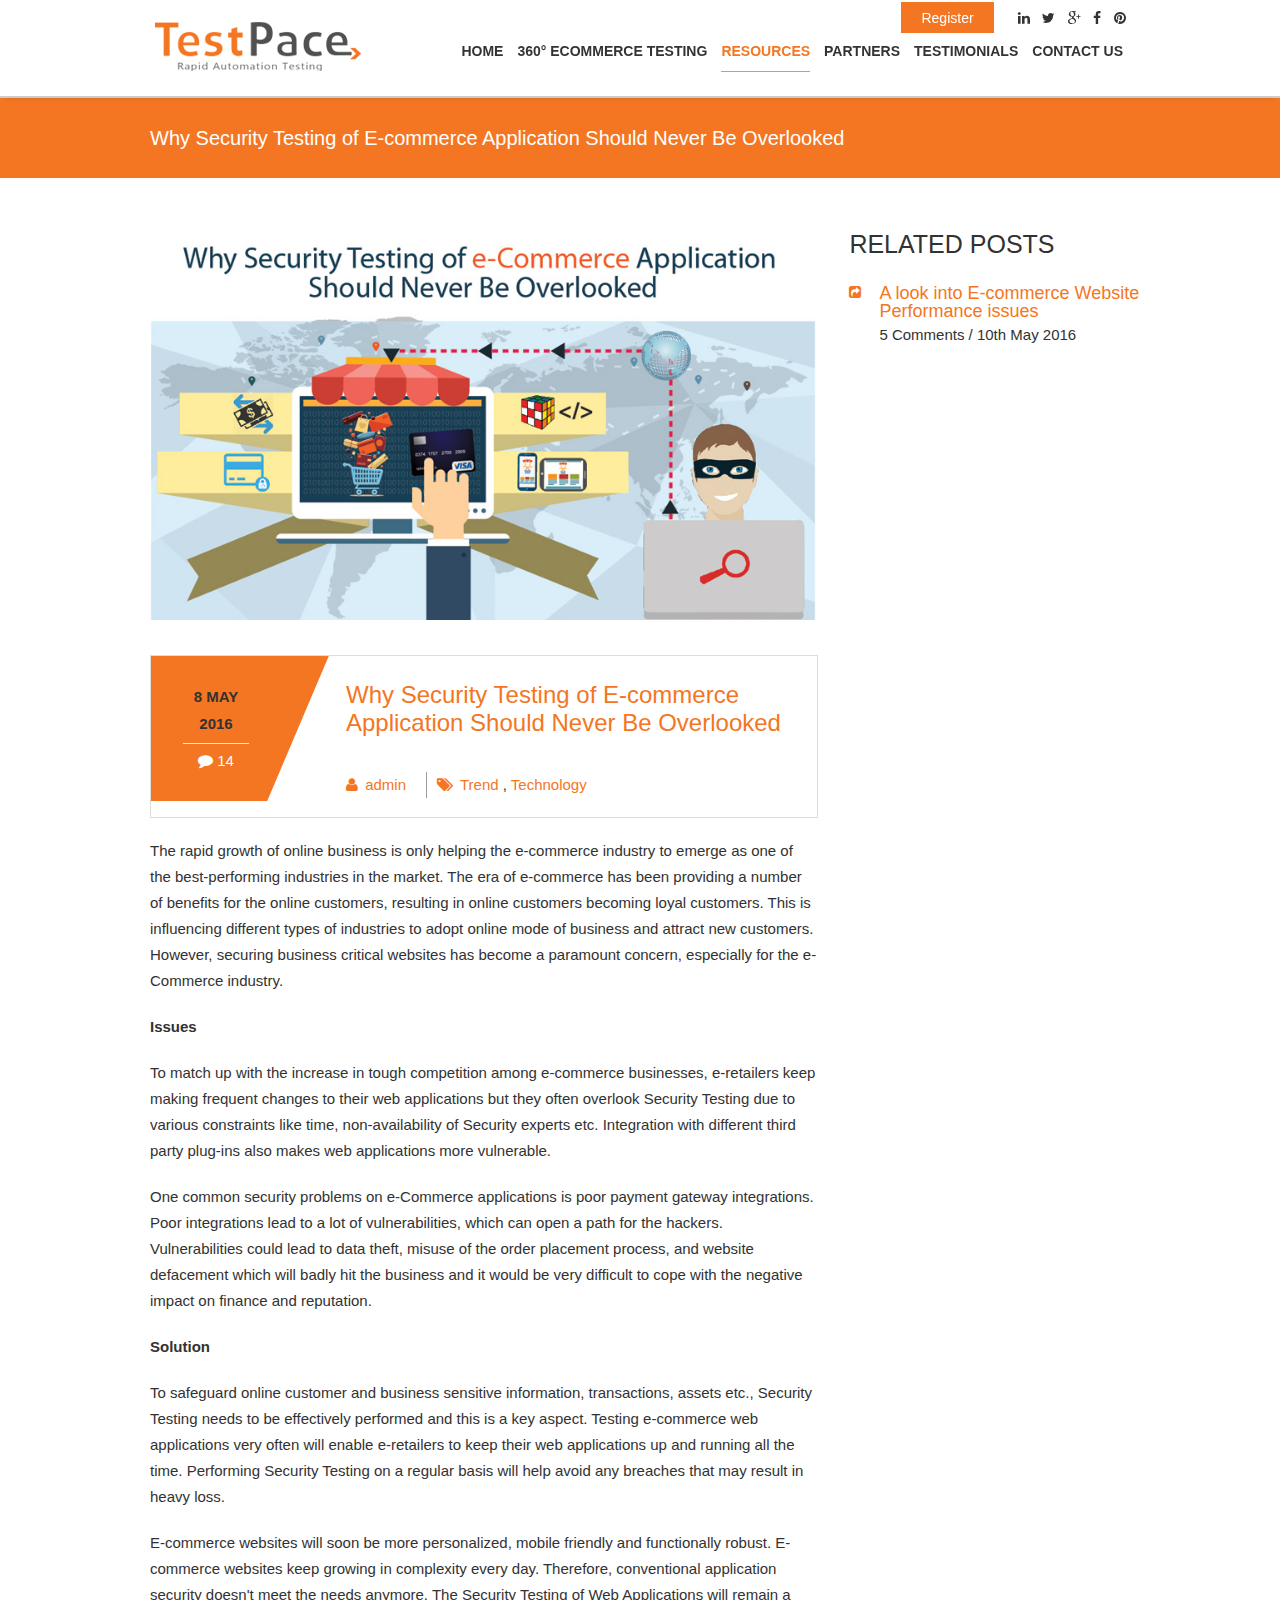
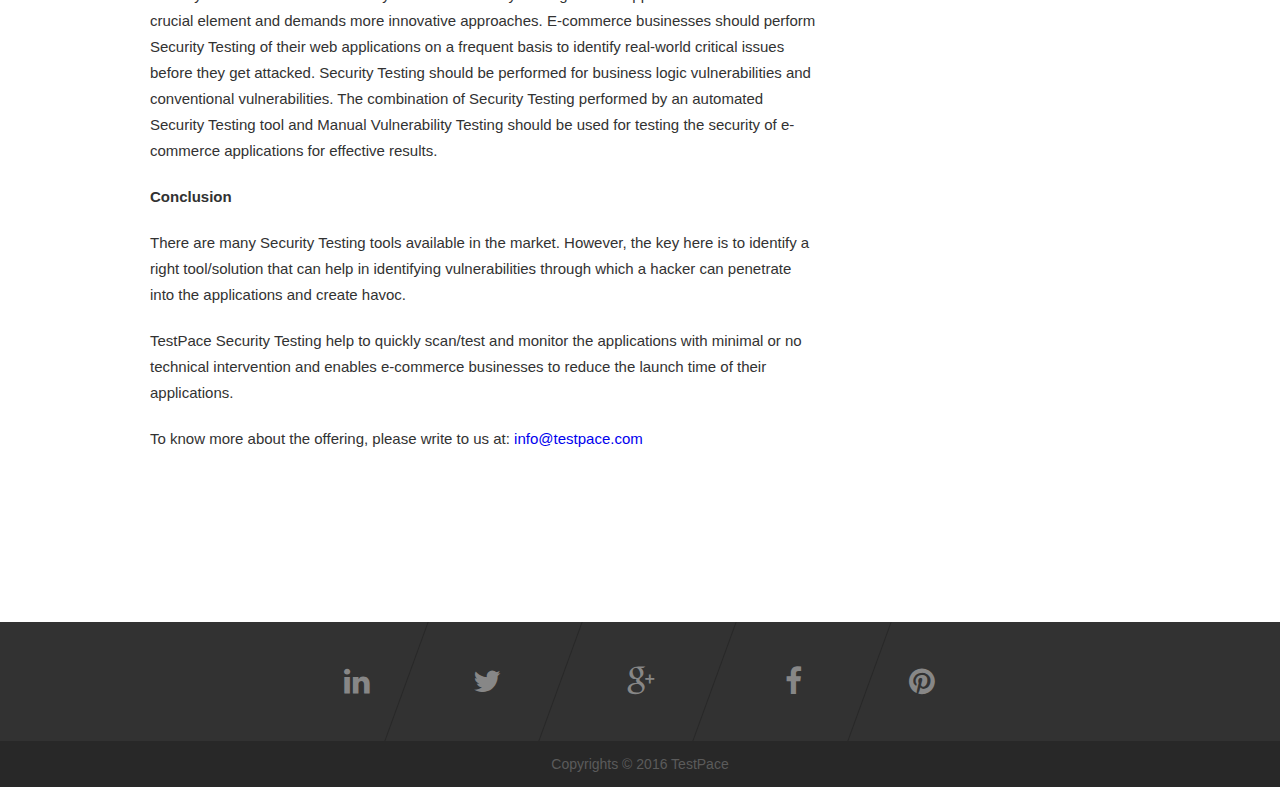
<file: why-security-testing-of-e-commerce-application-should-never-be-overlooked.html>
<!doctype html>
<!--[if IE 7 ]>    <html lang="en-gb" class="isie ie7 oldie no-js"> <![endif]-->
<!--[if IE 8 ]>    <html lang="en-gb" class="isie ie8 oldie no-js"> <![endif]-->
<!--[if IE 9 ]>    <html lang="en-gb" class="isie ie9 no-js"> <![endif]-->
<!--[if (gt IE 9)|!(IE)]><!-->
<html lang="en-gb" class="no-js">
<!--<![endif]-->

<head>
<meta charset="utf-8">
<meta name="viewport" content="width=device-width, initial-scale=1, maximum-scale=1">
<!--[if lt IE 9]> 
    <meta http-equiv="X-UA-Compatible" content="IE=edge,chrome=1">
    <![endif]-->

<title>Why Security Testing of E-commerce Applications Should Never Be Overlooked</title>
<meta name="description" content="">
<meta name="author" content="designthemes">

<!--[if lt IE 9]>
        <script src="http://html5shim.googlecode.com/svn/trunk/html5.js"></script>
    <![endif]-->

<!--[if lte IE 8]>
		<script type="text/javascript" src="http://explorercanvas.googlecode.com/svn/trunk/excanvas.js"></script>
	<![endif]-->

<!-- **Favicon** -->
<link href="icon.png" rel="shortcut icon" type="image/x-icon" />

<!-- **CSS - stylesheets** -->
<link id="default-css" href="style.css" rel="stylesheet" media="all" />
<link href="css/animations.css" rel="stylesheet" media="all" />
<link id="shortcodes-css" href="css/shortcodes.css" rel="stylesheet"  type="text/css" />
<link href="css/responsive.css" rel="stylesheet" type="text/css" />
<link href="css/meanmenu.css" rel="stylesheet" type="text/css" media="all" />
<link href="css/settings.css" rel="stylesheet" media="all" />
<link href="css/isotope.css" rel="stylesheet" type="text/css" media="all" />
<link href="css/prettyPhoto.css" rel="stylesheet" type="text/css" media="all" />
<link href="css/funnyText.css" rel="stylesheet" type="text/css" />

<!-- **Skin - stylesheets** -->
<link id="skin-css" href="skins/orange/style.css" rel="stylesheet" media="all" />

<!-- **Font Awesome** -->
<link href="css/font-awesome.min.css" rel="stylesheet" type="text/css" />
<link rel="stylesheet" href="js/layerslider/css/layerslider.css" type="text/css">

<!--[if IE 7]>
    <link rel="stylesheet" href="css/font-awesome-ie7.min.css" />
    <![endif]-->

<!-- **jQuery** -->
<script src="js/modernizr-2.6.2.min.js"></script>
</head>

<body>
<!--<div id="preloader"> <h1> Welcome to BeonDTesting Up. Please Wait!! </h1> </div>-->
<div class="wrapper">
  <div class="inner-wrapper"> 
    
    <!--** Header Starts Here **-->
    
    <header id="header" class="type1 dt-sticky-menu">
      <div class="container">
        <div id="logo"> <a href="index.html"> <img src="images/logo.png" alt="" title=""> </a> </div>
        <div class="menu-main-menu-container"> 
          
          <!-- Social Media Links -->
          <div class="social-top">
          <span class="btn-orange"><a href="register.html" target="_blank">Register</a></span> <a href="https://www.linkedin.com/company/testpace/" title="linkedin" target="_blank"> <i class="fa fa-linkedin"></i></a> &nbsp; <a href="https://twitter.com/TestPaceLtd" title="twitter" target="_blank"> <i class="fa fa-twitter"></i></a> &nbsp; <a href="https://plus.google.com/104757851680111824806" title="google-plus" target="_blank"> <i class="fa fa-google-plus"></i></a> &nbsp; <a href="https://www.facebook.com/TestPace" title="facebook" target="_blank"> <i class="fa fa-facebook"></i></a> &nbsp; <a href="https://www.pinterest.com/testpace/" title="pinterest" target="_blank"> <i class="fa fa-pinterest"></i></a>&nbsp; 
            <!--   <a href="#" title="youtube"> <i class="fa fa-youtube"></i></a> --> 
          </div>
          <!-- Social Media Links -->
          
          <div style="width:75%; float:right;">
            <nav id="main-menu" class="menu menu--testpace">
              <ul id="menu-main-menu" class="menu__list">
                <li class="menu-item dt-sc-button  small"><a href="index.html" class="menu__link">Home</a> </li>
                <li class="menu-item dt-sc-button  small"><a href="index.html#ecommerce-testing" class="menu__link external">360° eCommerce Testing </a></li>
                <li class="menu-item dt-sc-button  small current_page_item"><a href="index.html#resources" class="menu__link external">Resources</a></li>
                <li class="menu-item dt-sc-button  small"><a href="index.html#partners" class="menu__link external">Partners</a></li>
                 <li class="menu-item dt-sc-button  small"><a href="index.html#testimonial" class="menu__link external">Testimonials</a></li>
                <li class="menu-item dt-sc-button  small"><a href="index.html#contact" class="menu__link external">Contact Us</a></li>
              </ul>
            </nav>
          </div>
        </div>
      </div>
    </header>
    
    <!--** Header Ends Here **-->
    
    <div class="main">
      <section class="page-title" id="page-title">
        <div class="container">
          <h5 class="wow fadeIn" data-wow-duration="2s" data-wow-delay="1s"> Why Security Testing of E-commerce Application Should Never Be Overlooked</h5>
        </div>
      </section>
      <div id="blog" class="content inner-page">
        <div class="container"> 
          
          <!--** Primary div Starts Here **-->
          
          <div id="primary" class="with-right-sidebar"> 
            
            <!--** Blog Detail Starts Here **-->
            
            <article class="blog-post blog-single-entry">
              <div class="entry-thumb"> <img src="images/Security-Testing-of-e-Commerce.jpg" alt="Why Security Testing of E-commerce Application Should Never Be Overlooked " title="Why Security Testing of E-commerce Application Should Never Be Overlooked " /> </div>
              <div class="entry-description">
                <div class="entry-details">
                  <div class="entry-info">
                    <div class="entry-meta">
                      <div class="date">
                        <p>8 May <br/>
                          2016</p>
                      </div>
                      <p class="comments"> <a href="" title=""><span class="fa fa-comment"> </span> 14 </a> </p>
                    </div>
                    <div class="entry-title">
                      <h4> <a href="#" title="">  Why Security Testing of E-commerce Application Should Never Be Overlooked </a> </h4>
                    </div>
                    <div class="entry-metadata">
                      <p class="author"> <i class="fa fa-user"></i> <a href=""> admin </a></p>
                      <p class="tags"> <i class="fa fa-tags"></i> <a href=""> Trend </a>,<a href=""> Technology </a> </p>
                    </div>
                  </div>
                  <div class="entry-body">
                    <p>The rapid growth of online business is only helping the e-commerce industry to emerge as one of the best-performing industries in the market. The era of e-commerce has been providing a number of benefits for the online customers, resulting in online customers becoming loyal customers. This is influencing different types of industries to adopt online mode of business and attract new customers. However, securing business critical websites has become a paramount concern, especially for the e-Commerce industry.</p>
                    <p><strong> Issues</strong> </p>
                    <p>To match up with the increase in tough competition among e-commerce businesses, e-retailers keep making frequent changes to their web applications but they often overlook Security Testing due to various constraints like time, non-availability of Security experts etc. Integration with different third party plug-ins also makes web applications more vulnerable.  </p>
                    
                    <p>One common security problems on e-Commerce applications is poor payment gateway integrations. Poor integrations lead to a lot of vulnerabilities, which can open a path for the hackers. Vulnerabilities could lead to data theft, misuse of the order placement process, and website defacement which will badly hit the business and it would be very difficult to cope with the negative impact on finance and reputation.  </p>
                   <p><strong>Solution</strong></p>
                   <p>To safeguard online customer and business sensitive information, transactions, assets etc., Security Testing needs to be effectively performed and this is a key aspect. Testing e-commerce web applications very often will enable e-retailers to keep their web applications up and running all the time. Performing Security Testing on a regular basis will help avoid any breaches that may result in heavy loss. </p>
                   <p>E-commerce websites will soon be more personalized, mobile friendly and functionally robust. E-commerce websites keep growing in complexity every day. Therefore, conventional application security doesn't meet the needs anymore. The Security Testing of Web Applications will remain a crucial element and demands more innovative approaches. E-commerce businesses should perform Security Testing of their web applications on a frequent basis to identify real-world critical issues before they get attacked.  Security Testing should be performed for business logic vulnerabilities and conventional vulnerabilities. The combination of Security Testing performed by an automated Security Testing tool and Manual Vulnerability Testing should be used for testing the security of e-commerce applications for effective results.  </p>
                   <p><strong>Conclusion</strong></p>
                   <p>There are many Security Testing tools available in the market. However, the key here is to identify a right tool/solution that can help in identifying vulnerabilities through which a hacker can penetrate into the applications and create havoc.</p>
                   <p>TestPace Security Testing help to quickly scan/test and monitor the applications with minimal or no technical intervention and enables e-commerce businesses to reduce the launch time of their applications. </p>
                   
                   <p>To know more about the offering, please write to us at: <a href="mailto:info@testpace.com">info@testpace.com</a> </p>
                    <div class="hr-invisible-very-small"> </div>
                  </div>
                </div>
                <div class="hr-invisible-very-small"> </div>
                
                <!--** Comments List Starts Here **-->
               
                
              </div>
            </article>
            
            <!--** Blog Detail Ends Here **-->
            
            <div class="hr-invisible-small"> </div>
            
            <!--<div class="post-pagination">
                                <a href="" title="" class="dt-sc-button medium prev-post"> Previous Post </a>
                                <a href="" title="" class="dt-sc-button medium next-post float-right"> Next Post </a>
                            </div>--> 
          </div>
          
          <!--** Primary div Ends Here **--> 
          
          <!--** Secondary div Starts Here **-->
          
          <div id="secondary">
            <aside class="widget widget_recent_entries">
              <h3 class="widgettitle"> Related Posts </h3>
              <ul>
               
                <li>
                  <h6> <a href="Alookinto-E-commerce-website-performance-issues.html" title=""> A look into E-commerce Website Performance issues</a> </h6>
                  <div class="entry-meta"> <a href="" title=""> 5 Comments </a> / 10th May 2016 </div>
                </li>
                
                <!-- <li>
                  <h6> <a href="why-security-testing-of-e-commerce-application-should-never-be-overlooked.html" title=""> Why Security Testing of E-commerce Application Should Never Be Overlooked </a> </h6>
                  <div class="entry-meta"> <a href="" title=""> 12 Comments </a> / 8th May 2016</div>
                </li> -->
               
              </ul>
            </aside>
            <!--<aside class="widget widget_archive">
              <h3 class="widgettitle"> Archives </h3>
              <ul>
                
                <li> <a href="" title=""> November 2015 </a> </li>
                <li> <a href="" title=""> December 2015 </a> </li>
              </ul>
            </aside>-->
           
          </div>
          
          <!--** Secondary div Ends Here **--> 
          
        </div>
      </div>
      <div class="hr-invisible"> </div>
      <div id="contact" class="content-fullwidth"> 
        
        <!--** Footer Starts Here **-->
        
        <footer id="footer"> 
          <!--<ul class="dt-sc-contact-info">
                            <li><i class="fa fa-map-marker"></i> UNITED KINGDOM - NETHERLANDS - UNITED STATE - INDIA </li>
                            <li><i class="fa fa-envelope-o"></i> <a href="#"> info@agiletesting.com </a> </li>
                            <li><i class="fa fa-phone"></i> +0044 208 090 2404</li>
                        </ul>-->
          <div class="copyright">
            <div class="dt-sc-social-icons">
              <ul>
                <li class="linkedin"><a target="_blank" href="https://www.linkedin.com/company/testpace/" title = "LinkedIn"> <i class="fa fa-linkedin"></i> </a></li>
                <li class="twitter"><a target="_blank" href="https://twitter.com/TestPaceLtd" title = "Twitter"> <i class="fa fa-twitter"></i> </a></li>
                <li class="google"><a target="_blank" href="https://plus.google.com/104757851680111824806" title = "Google Plus"> <i class="fa fa-google-plus"></i> </a></li>
                <li class="facebook"><a target="_blank" href="https://www.facebook.com/TestPace" title = "Facebook"> <i class="fa fa-facebook"></i> </a></li>
                <li class="pinterest"><a target="_blank" href="https://www.pinterest.com/testpace/" title = "Pinterest"> <i class="fa fa-pinterest"></i> </a></li>
                <!--<li class="youtube"><a target="_blank" href="#" title = "YouTube"> <i class="fa fa-youtube"></i> </a></li>--> 
                <!--<li class="dribbble"><a target="_blank" href="#" title = "Dribbble"> <i class="fa fa-dribbble"></i> </a></li>
                     <li class="flickr"><a target="_blank" href="#" title = "Flickr"> <i class="fa fa-flickr"></i> </a></li>
                     <li class="tumblr"><a target="_blank" href="#" title = "Tumblr"> <i class="fa fa-tumblr"></i> </a></li>-->
              </ul>
            </div>
            <p class="copyright-info"> <a href="">Copyrights © 2016 TestPace </a> </p>
          </div>
        </footer>
        
        <!--** Footer Ends Here **--> 
        
      </div>
    </div>
  </div>
</div>

<!-- Java Scripts --> 

<script type="text/javascript" src="js/jquery.js"></script> 
<script type="text/javascript" src="js/jquery-migrate.min.js"></script> 
<script type="text/javascript" src="js/jquery-easing-1.3.js"></script> 
<script type="text/javascript" src="js/plugins.min.js"></script> 
<script type="text/javascript" src="js/jquery.sticky.min.js"></script> 
<script type="text/javascript" src="js/jquery.nav.min.js"></script> 
<script type="text/javascript" src="js/jquery.meanmenu.min.js"></script> 
<script type="text/javascript" src="js/jquery.ui.totop.min.js"></script> 
<script type="text/javascript" src="js/jquery.scrollTo.min.js"></script> 
<script type="text/javascript" src="js/jquery.isotope.min.js"></script> 
<script type="text/javascript" src="js/jquery.isotope.perfectmasonry.min.js"></script> 
<script type="text/javascript" src="js/jquery.prettyPhoto.js"></script> 
<script type="text/javascript" src="js/jquery.parallax.min.js"></script> 
<script type="text/javascript" src="js/jquery.carouFredSel-6.2.1-packed.js"></script> 
<script type="text/javascript" src="js/twitter/jquery.tweet.min.js"></script> 
<script src="http://maps.google.com/maps/api/js?sensor=false"></script> 
<script src="js/jquery.gmap.min.js"></script> 
<script type="text/javascript" src="js/jquery.validate.min.js"></script> 
<script src="js/jquery.funnyText.min.js"></script> 
<script src="js/wow.min.js"></script> 
<script src="js/scrollplugins/ScrollToPlugin.min.js" type="text/javascript"></script> 
<script src="js/scrollplugins/smoothPageScroll.js" type="text/javascript"></script> 
<script src="js/scrollplugins/greensock.js" type="text/javascript"></script> 
<script src="js/custom.js"></script>
</body>
</html>
</file>
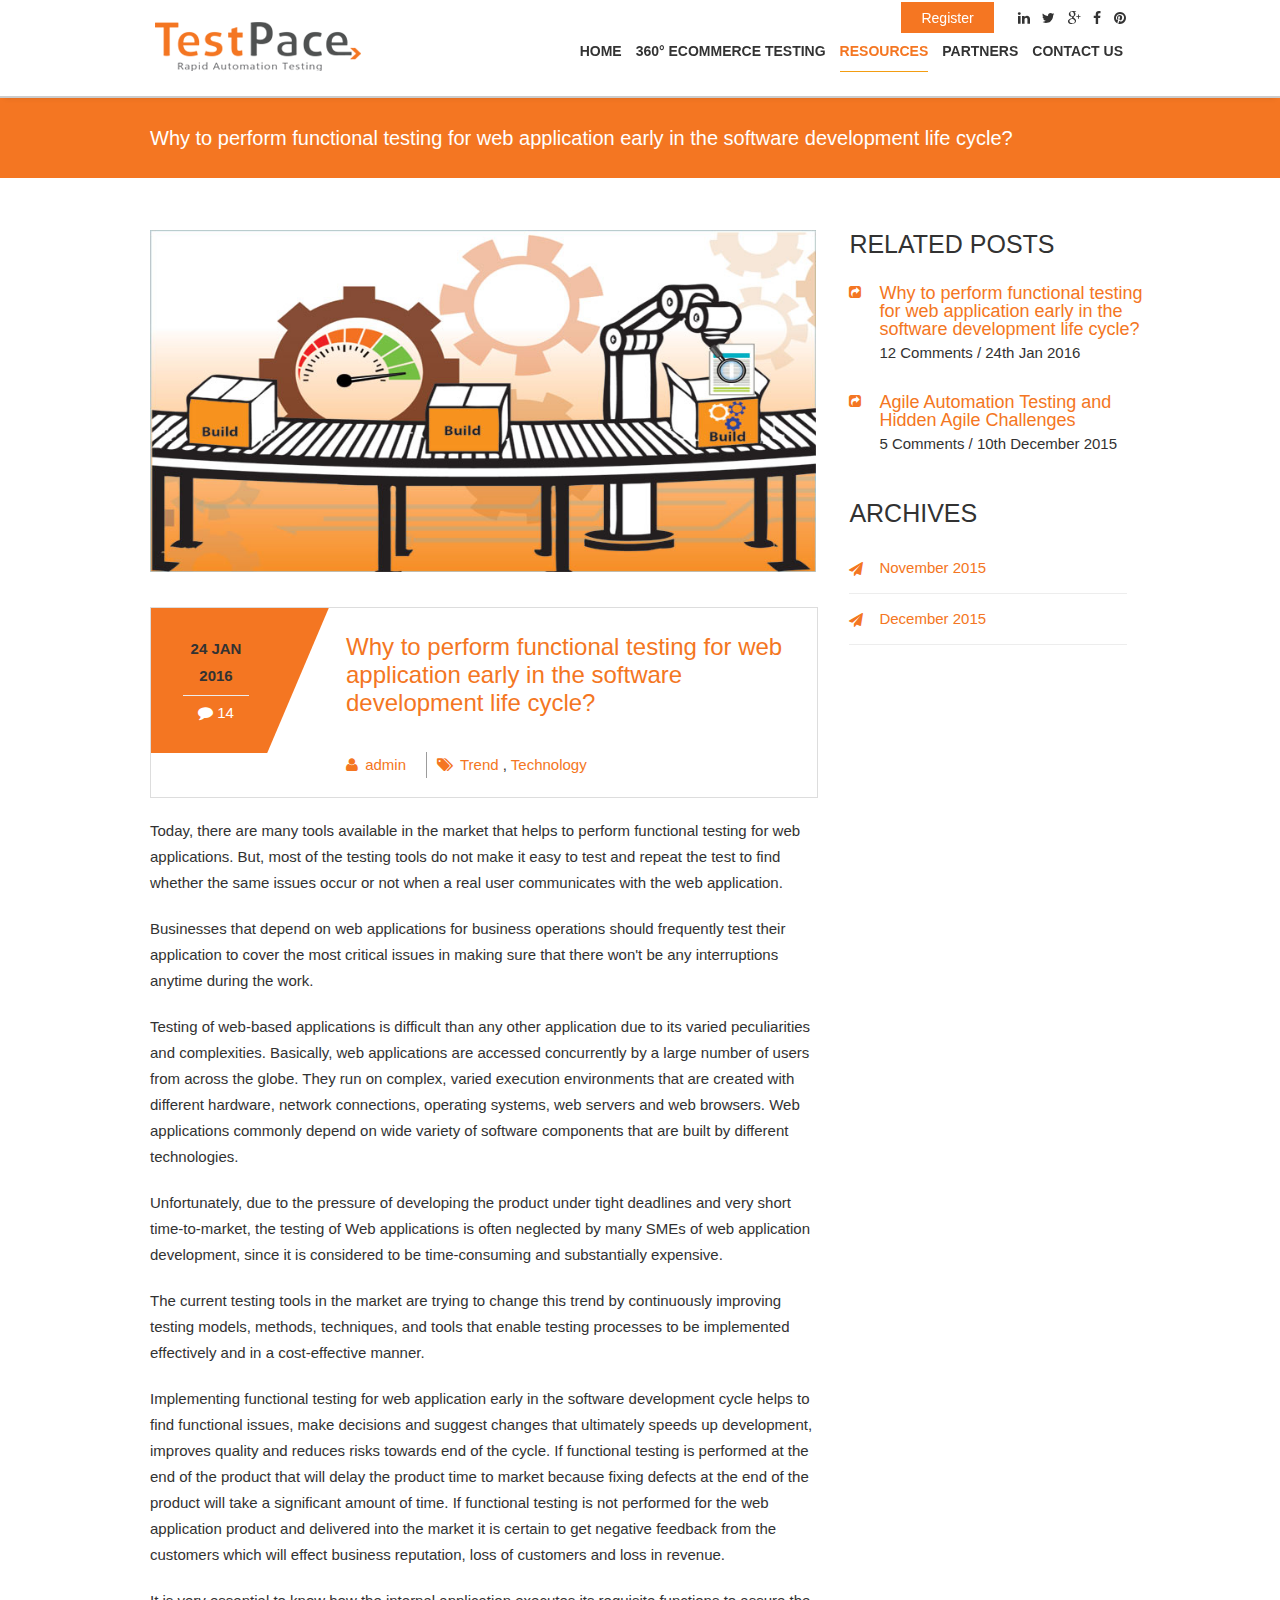
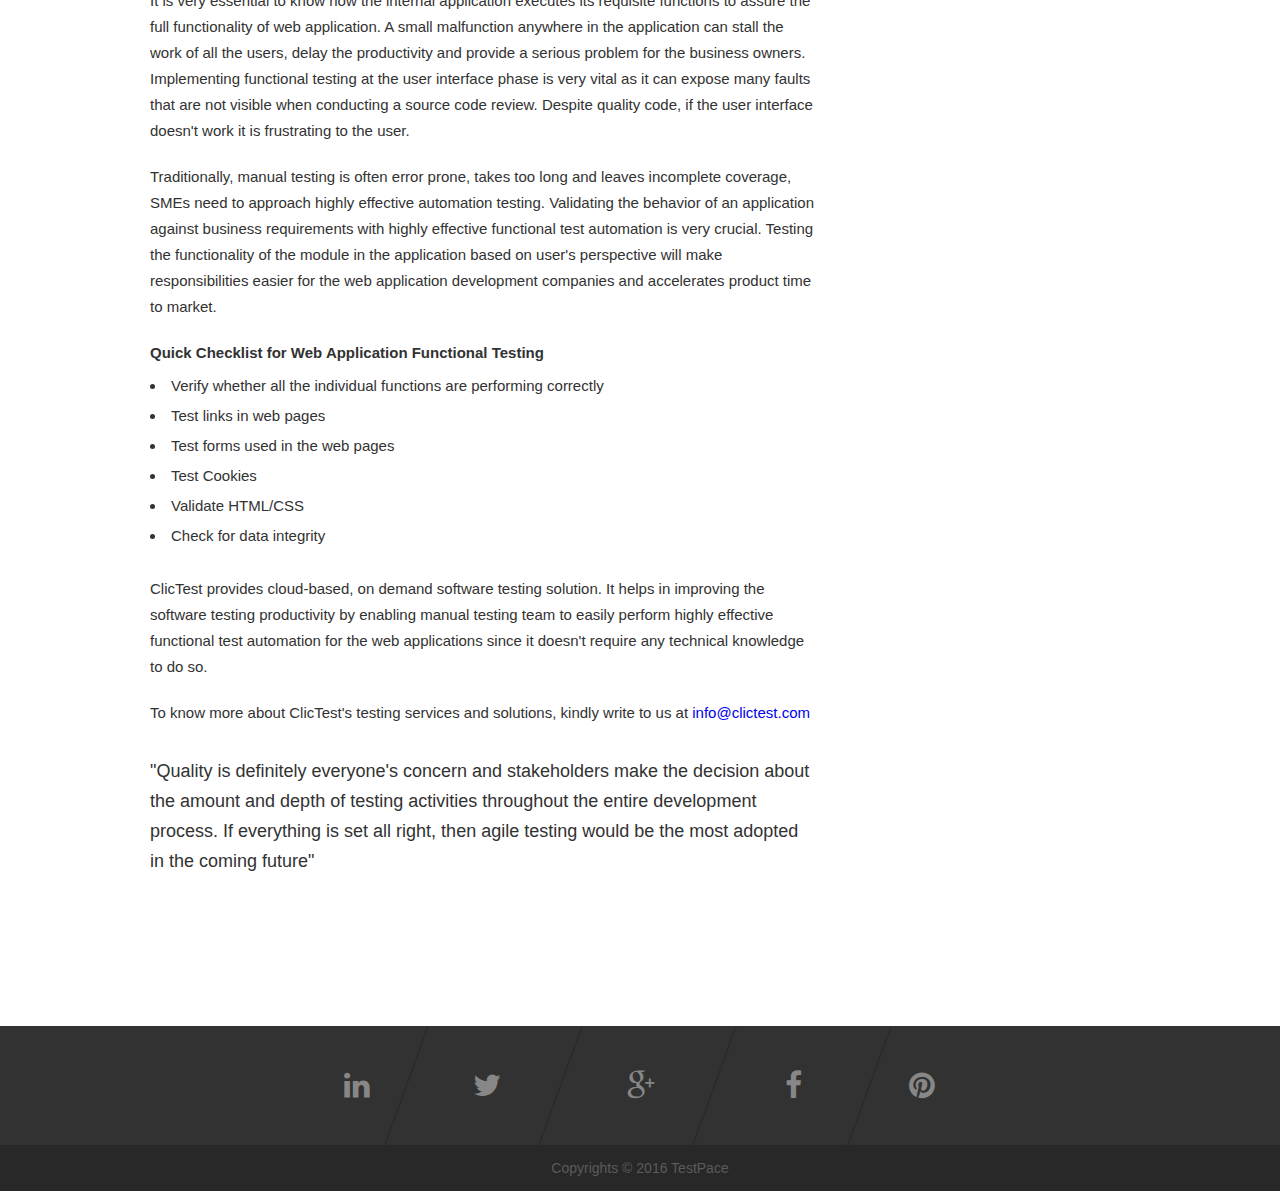
<file: why-to-perform-functional-testing-for-web-application-early-in-the-software-development-life-cycle.html>
<!doctype html>
<!--[if IE 7 ]>    <html lang="en-gb" class="isie ie7 oldie no-js"> <![endif]-->
<!--[if IE 8 ]>    <html lang="en-gb" class="isie ie8 oldie no-js"> <![endif]-->
<!--[if IE 9 ]>    <html lang="en-gb" class="isie ie9 no-js"> <![endif]-->
<!--[if (gt IE 9)|!(IE)]><!-->
<html lang="en-gb" class="no-js">
<!--<![endif]-->

<head>
<meta charset="utf-8">
<meta name="viewport" content="width=device-width, initial-scale=1, maximum-scale=1">
<!--[if lt IE 9]> 
    <meta http-equiv="X-UA-Compatible" content="IE=edge,chrome=1">
    <![endif]-->

<title>Why to perform functional testing for web application early in the software development life cycle? | TestPace</title>
<meta name="description" content="">
<meta name="author" content="designthemes">

<!--[if lt IE 9]>
        <script src="http://html5shim.googlecode.com/svn/trunk/html5.js"></script>
    <![endif]-->

<!--[if lte IE 8]>
		<script type="text/javascript" src="http://explorercanvas.googlecode.com/svn/trunk/excanvas.js"></script>
	<![endif]-->

<!-- **Favicon** -->
<link href="icon.png" rel="shortcut icon" type="image/x-icon" />

<!-- **CSS - stylesheets** -->
<link id="default-css" href="style.css" rel="stylesheet" media="all" />
<link href="css/animations.css" rel="stylesheet" media="all" />
<link id="shortcodes-css" href="css/shortcodes.css" rel="stylesheet"  type="text/css" />
<link href="css/responsive.css" rel="stylesheet" type="text/css" />
<link href="css/meanmenu.css" rel="stylesheet" type="text/css" media="all" />
<link href="css/settings.css" rel="stylesheet" media="all" />
<link href="css/isotope.css" rel="stylesheet" type="text/css" media="all" />
<link href="css/prettyPhoto.css" rel="stylesheet" type="text/css" media="all" />
<link href="css/funnyText.css" rel="stylesheet" type="text/css" />

<!-- **Skin - stylesheets** -->
<link id="skin-css" href="skins/orange/style.css" rel="stylesheet" media="all" />

<!-- **Font Awesome** -->
<link href="css/font-awesome.min.css" rel="stylesheet" type="text/css" />
<link rel="stylesheet" href="js/layerslider/css/layerslider.css" type="text/css">

<!--[if IE 7]>
    <link rel="stylesheet" href="css/font-awesome-ie7.min.css" />
    <![endif]-->

<!-- **jQuery** -->
<script src="js/modernizr-2.6.2.min.js"></script>
</head>

<body>
<!--<div id="preloader"> <h1> Welcome to BeonDTesting Up. Please Wait!! </h1> </div>-->
<div class="wrapper">
  <div class="inner-wrapper"> 
    
    <!--** Header Starts Here **-->
    
    <header id="header" class="type1 dt-sticky-menu">
      <div class="container">
        <div id="logo"> <a href="index.html"> <img src="images/logo.png" alt="" title=""> </a> </div>
        <div class="menu-main-menu-container"> 
          
          <!-- Social Media Links -->
          
          <div class="social-top">
          <span class="btn-orange"><a href="register.html" target="_blank">Register</a></span> <a href="https://www.linkedin.com/company/testpace/" title="linkedin" target="_blank"> <i class="fa fa-linkedin"></i></a> &nbsp; <a href="https://twitter.com/TestPaceLtd" title="twitter" target="_blank"> <i class="fa fa-twitter"></i></a> &nbsp; <a href="https://plus.google.com/104757851680111824806" title="google-plus" target="_blank"> <i class="fa fa-google-plus"></i></a> &nbsp; <a href="https://www.facebook.com/TestPace" title="facebook" target="_blank"> <i class="fa fa-facebook"></i></a> &nbsp; <a href="https://www.pinterest.com/testpace/" title="pinterest" target="_blank"> <i class="fa fa-pinterest"></i></a>&nbsp; 
            <!--   <a href="#" title="youtube"> <i class="fa fa-youtube"></i></a> --> 
          </div>
          
          <!-- Social Media Links -->
          
          <div style="width:75%; float:right;">
            <nav id="main-menu" class="menu menu--testpace">
              <ul id="menu-main-menu" class="menu__list">
                <!--<li class="menu-item dt-sc-button  small"><a href="index.html" class="menu__link external">Home</a> </li>
                <li class="menu-item dt-sc-button  small"><a href="index.html#products" class="menu__link external">Products </a></li>
                <li class="menu-item dt-sc-button  small"><a href="index.html#solutions" class="menu__link external">Solutions </a></li>
                <li class="menu-item dt-sc-button  small"><a href="index.html#services" class="menu__link external">Services</a></li>
                <li class="menu-item dt-sc-button  small"><a href="index.html#blog" class="menu__link external">Blog</a></li>
                <li class="menu-item dt-sc-button  small"><a href="index.html#contact" class="menu__link external">Contact Us</a></li>
                <li class="menu-item dt-sc-button  small" style="background:#F47622 !important; padding:0px 10px !important;" ><a href="index.html#freetrial" class="menu__link" style="color:#fff !important;">Free Trial</a></li>-->
                
         <li class="menu-item dt-sc-button  small"><a href="index.html" class="menu__link">Home</a> </li>
        <li class="menu-item dt-sc-button  small"><a href="index.html#ecommerce-testing" class="menu__link external">360° eCommerce Testing </a></li>
        <li class="menu-item dt-sc-button  small current_page_item"><a href="index.html#resources" class="menu__link external">Resources</a></li>
        <li class="menu-item dt-sc-button  small"><a href="index.html#partners" class="menu__link external">Partners</a></li>
        <li class="menu-item dt-sc-button  small"><a href="index.html#contact" class="menu__link external">Contact Us</a></li>
                
              </ul>
            </nav>
            <!--<nav id="main-menu">
                        	<ul id="menu-main-menu">
                            	<li class="menu-item"><a href="index.html" class="external">Home</a> </li>
                                <li class="menu-item"><a href="index.html#portfolio" class="external">Products</a></li>
                                <li class="menu-item"><a href="index.html#solutions" class="external">Solutions</a></li>
                                <li class="menu-item"><a href="index.html#team" class="external">Pricing</a></li>
                                <li class="menu-item"><a href="index.html#services" class="external">Services</a></li>
                                <li class="menu-item"><a href="index.html#blog" class="external">Blog</a></li>
                                <li class="menu-item"><a href="index.html#contact" class="external">Contact</a></li>
                            </ul>
                        </nav>--> 
          </div>
        </div>
      </div>
    </header>
    
    <!--** Header Ends Here **-->
    
    <div class="main">
      <section class="page-title" id="page-title">
        <div class="container">
          <h5 class="wow fadeIn" data-wow-duration="2s" data-wow-delay="1s"> Why to perform functional testing for web application early in the software development life cycle?  </h5>
        </div>
      </section>
      <div id="blog" class="content inner-page">
        <div class="container"> 
          
          <!--** Primary div Starts Here **-->
          
          <div id="primary" class="with-right-sidebar"> 
            
            <!--** Blog Detail Starts Here **-->
            
            <article class="blog-post blog-single-entry">
              <div class="entry-thumb"> <img src="images/why-to-perform-functional-testing-for-web.jpg" alt="" title="Why to perform functional testing for web application early in the software development life cycle?" /> </div>
              <div class="entry-description">
                <div class="entry-details">
                  <div class="entry-info">
                    <div class="entry-meta">
                      <div class="date">
                        <p>24 Jan <br/>
                          2016</p>
                      </div>
                      <p class="comments"> <a href="" title=""><span class="fa fa-comment"> </span> 14 </a> </p>
                    </div>
                    <div class="entry-title">
                      <h4> <a href="#" title=""> Why to perform functional testing for web application early in the software development life cycle?</a> </h4>
                    </div>
                    <div class="entry-metadata">
                      <p class="author"> <i class="fa fa-user"></i> <a href=""> admin </a></p>
                      <p class="tags"> <i class="fa fa-tags"></i> <a href=""> Trend </a>,<a href=""> Technology </a> </p>
                    </div>
                  </div>
                  <div class="entry-body">
                    <p> Today, there are many tools available in the market that helps to perform functional testing for web applications. But, most of the testing tools do not make it easy to test and repeat the test to find whether the same issues occur or not when a real user communicates with the web application.</p>
                    <p>Businesses that depend on web applications for business operations should frequently test their application to cover the most critical issues in making sure that there won't be any interruptions anytime during the work.</p>
                    <p>Testing of web-based applications is difficult than any other application due to its varied peculiarities and complexities. Basically, web applications are accessed concurrently by a large number of users from across the globe. They run on complex, varied execution environments that are created with different hardware, network connections, operating systems, web servers and web browsers. Web applications commonly depend on wide variety of software components that are built by different technologies. </p>
                    <p>Unfortunately, due to the pressure of developing the product under tight deadlines and very short time-to-market, the testing of Web applications is often neglected by many SMEs of web application development, since it is considered to be time-consuming and substantially expensive.</p>
                    <p>The current testing tools in the market are trying to change this trend by continuously improving testing models, methods, techniques, and tools that enable testing processes to be implemented effectively and in a cost-effective manner.</p>
                    <p> Implementing functional testing for web application early in the software development cycle helps to find functional issues, make decisions and suggest changes that ultimately speeds up development, improves quality and reduces risks towards end of the cycle. If functional testing is performed at the end of the product that will delay the product time to market because fixing defects at the end of the product will take a significant amount of time. If functional testing is not performed for the web application product and delivered into the market it is certain to get negative feedback from the customers which will effect business reputation, loss of customers and loss in revenue.</p>
                    <p>It is very essential to know how the internal application executes its requisite functions to assure the full functionality of web application. A small malfunction anywhere in the application can stall the work of all the users, delay the productivity and provide a serious problem for the business owners. Implementing functional testing at the user interface phase is very vital as it can expose many faults that are not visible when conducting a source code review. Despite quality code, if the user interface doesn't work it is frustrating to the user.</p>
                    <p>Traditionally, manual testing is often error prone, takes too long and leaves incomplete coverage, SMEs need to approach highly effective automation testing. Validating the behavior of an application against business requirements with highly effective functional test automation is very crucial. Testing the functionality of the module in the application based on user's perspective will make responsibilities easier for the web application development companies and accelerates product time to market.</p>
                    <p><strong>Quick Checklist for Web Application Functional Testing</strong></p>
                    <ul>
                      <li>Verify whether all the individual functions are performing correctly</li>
                      <li>Test links in web pages</li>
                      <li>Test forms used in the web pages</li>
                      <li>Test Cookies</li>
                      <li>Validate HTML/CSS</li>
                      <li>Check for data integrity</li>
                    </ul>
                    <p>ClicTest provides cloud-based, on demand software testing solution. It helps in improving the software testing productivity by enabling manual testing team to easily perform highly effective functional test automation for the web applications since it doesn't require any technical knowledge to do so.</p>
                    <p>To know more about ClicTest's testing services and solutions, kindly  write to us at <a href="mailto:info@clictest.com">info@clictest.com</a></p>
                    <div class="hr-invisible-very-small"> </div>
                    <blockquote><q>"Quality is definitely everyone's concern and stakeholders make the decision about the amount and depth of testing activities throughout the entire development process. If everything is set all right, then agile testing would be the most adopted in the coming future"</q></blockquote>
                  </div>
                </div>
                <div class="hr-invisible-very-small"> </div>
                
                <!--** Comments List Starts Here **-->
                
                <div class="commententries"> 
                  <!-- <h4> Comments (14) </h4>--> 
                  
                  <!--<ul class="commentlist">
                                            <li> 
                                                <div class="comment">
                                                    <header class="comment-author">
                                                        <img src="http://placehold.it/150x150&text=Comment+1" alt="" title="">                                        
                                                    </header>
                                                    <div class="comment-details">
                                                        <div class="author-name"> <a href="" title=""> Jeniffer Conolley </a> </div>
                                                        <div class="commentmetadata"> 18 Jan 2014 </div>
                                                        <div class="comment-body">
                                                            <div class="comment-content">
                                                                <p> To take a trivial example, which of us ever undertakes laborious physical exercise, except to obtain some advantage from it? But who has any right to find fault with a  </p>
                                                            </div>
                                                        </div>
                                                        <div class="reply"> <a href="" title=""> Reply » </a> </div>
                                                    </div>   
                                                </div>
                                                
                                                <ul class="children">
                                                    <li> 
                                                        <div class="comment">
                                                            <header class="comment-author">
                                                                <img src="http://placehold.it/150x150&text=Comment+2" alt="" title="">                                      
                                                            </header>
                                                            <div class="comment-details">
                                                                <div class="author-name"> <a href="" title=""> Sarah James </a> </div>
                                                                <div class="commentmetadata"> 18 Jan 2014 </div>
                                                                <div class="comment-body">
                                                                    <div class="comment-content">
                                                                        <p> To take a trivial example, which of us ever undertakes laborious physical exercise, except to obtain some advantage from it? But who has any right to find fault with a man wpleasure. </p>
                                                                    </div>
                                                                </div>
                                                                <div class="reply"> <a href="" title=""> Reply » </a> </div>
                                                            </div>  
                                                        </div> 
                                                    </li>        
                                                </ul>
                                                          
                                            </li>  
                                            <li> 
                                                <div class="comment">
                                                    <header class="comment-author">
                                                        <img src="http://placehold.it/150x150&text=Comment+3" alt="" title="">                                        
                                                    </header>
                                                    <div class="comment-details">
                                                        <div class="author-name"> <a href="" title=""> Michael Richards </a> </div>
                                                        <div class="commentmetadata"> 18 Jan 2014 </div>
                                                        <div class="comment-body">
                                                            <div class="comment-content">
                                                                <p> To take a trivial example, which of us ever undertakes laborious physical exercise, except to obtain some advantage from it? But who has any right to find fault with a  </p>
                                                            </div>
                                                        </div>
                                                        <div class="reply"> <a href="" title=""> Reply » </a> </div>
                                                    </div> 
                                                </div>                                      
                                            </li>        
                                        </ul>--> 
                  
                </div>
                
                <!--** Comments List Ends Here **--> 
                
                <!-- **Respond Form Starts Here ** --> 
                
                <!--<div id="respond"> 
                                        <h3> Post a comment </h3>
                                        <div class="message"></div>
                                        <form action="#" method="post" name="commentform" id="comment-form"> 
                                            <p> <span class="fa fa-user"> </span> <input type="text" name="your-name" value="" placeholder="Name" required> </p>
                                            <p> <span class="fa fa-envelope-o"> </span> <input type="email" name="your-email" value="" placeholder="Email" required> </p>
                                            <p class="textarea-field">  <span class="fa fa-file-text-o"> </span> <textarea name="your-message" placeholder="Message"></textarea> </p>
                                            <div class="hr-invisible-very-small"> </div> 
                                            <p class="dt-sc-button transparent submit"> <input type="submit" value="Comment" name="btnsend" >  <i class="fa fa-envelope"> </i> </p>
                                        </form>
                                    </div>--> 
                
                <!--**Respond Form Ends Here**--> 
                
              </div>
            </article>
            
            <!--** Blog Detail Ends Here **-->
            
            <div class="hr-invisible-small"> </div>
            
            <!--<div class="post-pagination">
                                <a href="" title="" class="dt-sc-button medium prev-post"> Previous Post </a>
                                <a href="" title="" class="dt-sc-button medium next-post float-right"> Next Post </a>
                            </div>--> 
          </div>
          
          <!--** Primary div Ends Here **--> 
          
          <!--** Secondary div Starts Here **-->
          
          <div id="secondary">
            <aside class="widget widget_recent_entries">
              <h3 class="widgettitle"> Related Posts </h3>
              <ul>
                <li>
                  <h6> <a href="why-to-perform-functional-testing-for-web-application-early-in-the-software-development-life-cycle.html" title=""> Why to perform functional testing for web application early in the software development life cycle? </a> </h6>
                  <div class="entry-meta"> <a href="" title=""> 12 Comments </a> / 24th Jan 2016</div>
                </li>
                <li>
                  <h6> <a href="agile-automation-testing-and-hidden-agile-challenges.html" title=""> Agile Automation Testing and Hidden Agile Challenges </a> </h6>
                  <div class="entry-meta"> <a href="" title=""> 5 Comments </a> / 10th December 2015 </div>
                </li>
                
                <!-- <li> 
                                    	
                                        <h6> <a href="" title=""> Why Security Testing is essential for Websites? </a> </h6> 
                                        <div class="entry-meta"> <a href="" title=""> 16 Comments </a> / 28th November 2015 </div> 
                                    </li>
                                    <li> 
                                    	
                                        <h6> <a href="" title=""> Right Metrics for Software Testing </a> </h6> 
                                        <div class="entry-meta"> <a href="" title=""> 5 Comments </a> / 28th November 2015 </div> 
                                    </li>-->
              </ul>
            </aside>
            <aside class="widget widget_archive">
              <h3 class="widgettitle"> Archives </h3>
              <ul>
                <li> <a href="" title=""> November 2015 </a> </li>
                <li> <a href="" title=""> December 2015 </a> </li>
              </ul>
            </aside>
            <!--<aside class="widget widget_search">
                            	<h3 class="widgettitle"> Search <span> </span> </h3>      
                            	<form name="frmsearch" method="post" id="search-form" action="#">
                                    <p> <span class="fa fa-search"> </span> <input type="email" name="s" placeholder="Enter Keywords here" required> </p>
                                    <p class="submit"> <input type="submit" name="submit" class="nl-submit" value="Go"> </p>
                            	</form>                   
                            </aside>--> 
            <!--<aside id="tag_cloud-2" class="widget widget_tag_cloud">
                            	<h3 class="widgettitle">Tag Cloud<span></span></h3>
                                <div class="tagcloud">
                                	<a href="#" title="">audio</a>
                                    <a href="#" title="">blog</a>
                                    <a href="#" title="">chat</a>
                                    <a href="#" title="">creative</a>
                                    <a href="#" title="">design</a>
                                    <a href="#" title="">news</a>
                                    <a href="#" title="">video</a>
                                    <a href="#" title="">woocommerce</a>
                                    <a href="#" title="">youtube</a>
                                </div>
                            </aside>--> 
            <!--<aside class="widget widget_categories">
                                <h3 class="widgettitle"> Categories </h3>
                                <ul>
                                    <li> <a href="" title=""> Business <span> 2 </span> </a> </li>
                                    <li> <a href="" title=""> Photography <span> 12 </span> </a> </li>
                                    <li> <a href="" title=""> Outdoor <span> 18 </span> </a> </li>
                                    <li> <a href="" title=""> Events <span> 26 </span> </a> </li>
                                    <li> <a href="" title=""> Awards <span> 2 </span> </a> </li>
                                </ul>
                            </aside>--> 
          </div>
          
          <!--** Secondary div Ends Here **--> 
          
        </div>
      </div>
      <div class="hr-invisible"> </div>
      <div id="contact" class="content-fullwidth"> 
        
        <!--** Footer Starts Here **-->
        
        <footer id="footer"> 
          <!--<ul class="dt-sc-contact-info">
                            <li><i class="fa fa-map-marker"></i> UNITED KINGDOM - NETHERLANDS - UNITED STATE - INDIA </li>
                            <li><i class="fa fa-envelope-o"></i> <a href="#"> info@agiletesting.com </a> </li>
                            <li><i class="fa fa-phone"></i> +0044 208 090 2404</li>
                        </ul>-->
          <div class="copyright">
            <div class="dt-sc-social-icons">
              <ul>
                <li class="linkedin"><a target="_blank" href="https://www.linkedin.com/company/testpace/" title = "LinkedIn"> <i class="fa fa-linkedin"></i> </a></li>
                <li class="twitter"><a target="_blank" href="https://twitter.com/TestPaceLtd" title = "Twitter"> <i class="fa fa-twitter"></i> </a></li>
                <li class="google"><a target="_blank" href="https://plus.google.com/104757851680111824806" title = "Google Plus"> <i class="fa fa-google-plus"></i> </a></li>
                <li class="facebook"><a target="_blank" href="https://www.facebook.com/TestPace" title = "Facebook"> <i class="fa fa-facebook"></i> </a></li>
                <li class="pinterest"><a target="_blank" href="https://www.pinterest.com/testpace/" title = "Pinterest"> <i class="fa fa-pinterest"></i> </a></li>
                <!--<li class="youtube"><a target="_blank" href="#" title = "YouTube"> <i class="fa fa-youtube"></i> </a></li>--> 
                <!--<li class="dribbble"><a target="_blank" href="#" title = "Dribbble"> <i class="fa fa-dribbble"></i> </a></li>
                     <li class="flickr"><a target="_blank" href="#" title = "Flickr"> <i class="fa fa-flickr"></i> </a></li>
                     <li class="tumblr"><a target="_blank" href="#" title = "Tumblr"> <i class="fa fa-tumblr"></i> </a></li>-->
              </ul>
            </div>
            <p class="copyright-info"> <a href="">Copyrights © 2016 TestPace </a> </p>
          </div>
        </footer>
        
        <!--** Footer Ends Here **--> 
        
      </div>
    </div>
  </div>
</div>

<!-- Java Scripts --> 

<script type="text/javascript" src="js/jquery.js"></script> 
<script type="text/javascript" src="js/jquery-migrate.min.js"></script> 
<script type="text/javascript" src="js/jquery-easing-1.3.js"></script> 
<script type="text/javascript" src="js/plugins.min.js"></script> 
<script type="text/javascript" src="js/jquery.sticky.min.js"></script> 
<script type="text/javascript" src="js/jquery.nav.min.js"></script> 
<script type="text/javascript" src="js/jquery.meanmenu.min.js"></script> 
<script type="text/javascript" src="js/jquery.ui.totop.min.js"></script> 
<script type="text/javascript" src="js/jquery.scrollTo.min.js"></script> 
<script type="text/javascript" src="js/jquery.isotope.min.js"></script> 
<script type="text/javascript" src="js/jquery.isotope.perfectmasonry.min.js"></script> 
<script type="text/javascript" src="js/jquery.prettyPhoto.js"></script> 
<script type="text/javascript" src="js/jquery.parallax.min.js"></script> 
<script type="text/javascript" src="js/jquery.carouFredSel-6.2.1-packed.js"></script> 
<script type="text/javascript" src="js/twitter/jquery.tweet.min.js"></script> 
<script src="http://maps.google.com/maps/api/js?sensor=false"></script> 
<script src="js/jquery.gmap.min.js"></script> 
<script type="text/javascript" src="js/jquery.validate.min.js"></script> 
<script src="js/jquery.funnyText.min.js"></script> 
<script src="js/wow.min.js"></script> 
<script src="js/scrollplugins/ScrollToPlugin.min.js" type="text/javascript"></script> 
<script src="js/scrollplugins/smoothPageScroll.js" type="text/javascript"></script> 
<script src="js/scrollplugins/greensock.js" type="text/javascript"></script> 
<script src="js/custom.js"></script>
</body>
</html>
</file>
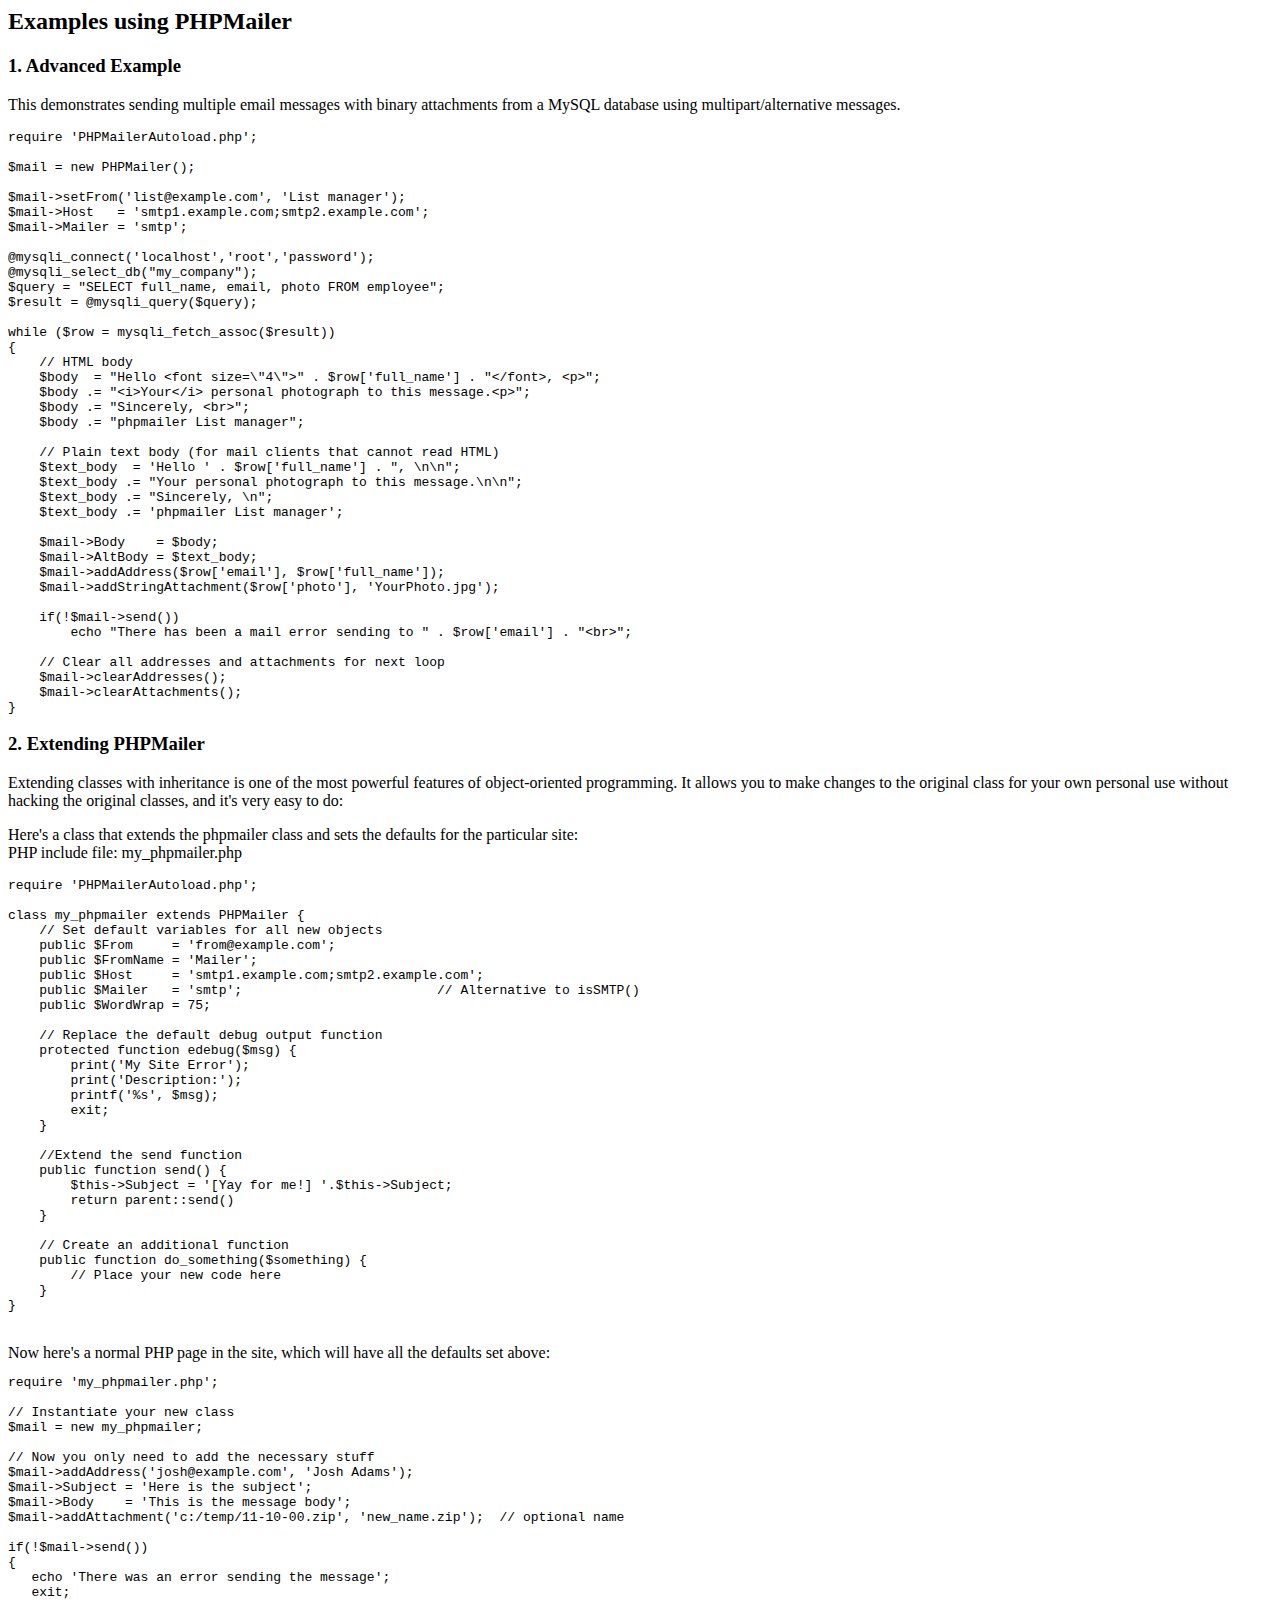
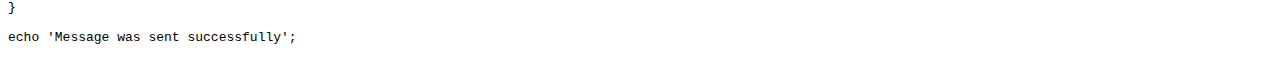
<file: php/PHPMailer-master/docs/extending.html>
<html>
<head>
<title>Examples using phpmailer</title>
</head>

<body>

<h2>Examples using PHPMailer</h2>

<h3>1. Advanced Example</h3>
<p>

This demonstrates sending multiple email messages with binary attachments
from a MySQL database using multipart/alternative messages.<p>

<pre>
require 'PHPMailerAutoload.php';

$mail = new PHPMailer();

$mail->setFrom('list@example.com', 'List manager');
$mail->Host   = 'smtp1.example.com;smtp2.example.com';
$mail->Mailer = 'smtp';

@mysqli_connect('localhost','root','password');
@mysqli_select_db("my_company");
$query = "SELECT full_name, email, photo FROM employee";
$result = @mysqli_query($query);

while ($row = mysqli_fetch_assoc($result))
{
    // HTML body
    $body  = "Hello &lt;font size=\"4\"&gt;" . $row['full_name'] . "&lt;/font&gt;, &lt;p&gt;";
    $body .= "&lt;i&gt;Your&lt;/i&gt; personal photograph to this message.&lt;p&gt;";
    $body .= "Sincerely, &lt;br&gt;";
    $body .= "phpmailer List manager";

    // Plain text body (for mail clients that cannot read HTML)
    $text_body  = 'Hello ' . $row['full_name'] . ", \n\n";
    $text_body .= "Your personal photograph to this message.\n\n";
    $text_body .= "Sincerely, \n";
    $text_body .= 'phpmailer List manager';

    $mail->Body    = $body;
    $mail->AltBody = $text_body;
    $mail->addAddress($row['email'], $row['full_name']);
    $mail->addStringAttachment($row['photo'], 'YourPhoto.jpg');

    if(!$mail->send())
        echo "There has been a mail error sending to " . $row['email'] . "&lt;br&gt;";

    // Clear all addresses and attachments for next loop
    $mail->clearAddresses();
    $mail->clearAttachments();
}
</pre>
<p>

<h3>2. Extending PHPMailer</h3>
<p>

Extending classes with inheritance is one of the most
powerful features of object-oriented programming. It allows you to make changes to the
original class for your own personal use without hacking the original
classes, and it's very easy to do:

<p>
Here's a class that extends the phpmailer class and sets the defaults
for the particular site:<br>
PHP include file: my_phpmailer.php
<p>

<pre>
require 'PHPMailerAutoload.php';

class my_phpmailer extends PHPMailer {
    // Set default variables for all new objects
    public $From     = 'from@example.com';
    public $FromName = 'Mailer';
    public $Host     = 'smtp1.example.com;smtp2.example.com';
    public $Mailer   = 'smtp';                         // Alternative to isSMTP()
    public $WordWrap = 75;

    // Replace the default debug output function
    protected function edebug($msg) {
        print('My Site Error');
        print('Description:');
        printf('%s', $msg);
        exit;
    }

    //Extend the send function
    public function send() {
        $this->Subject = '[Yay for me!] '.$this->Subject;
        return parent::send()
    }

    // Create an additional function
    public function do_something($something) {
        // Place your new code here
    }
}
</pre>
<br>
Now here's a normal PHP page in the site, which will have all the defaults set above:<br>

<pre>
require 'my_phpmailer.php';

// Instantiate your new class
$mail = new my_phpmailer;

// Now you only need to add the necessary stuff
$mail->addAddress('josh@example.com', 'Josh Adams');
$mail->Subject = 'Here is the subject';
$mail->Body    = 'This is the message body';
$mail->addAttachment('c:/temp/11-10-00.zip', 'new_name.zip');  // optional name

if(!$mail->send())
{
   echo 'There was an error sending the message';
   exit;
}

echo 'Message was sent successfully';
</pre>
</body>
</html>
</file>
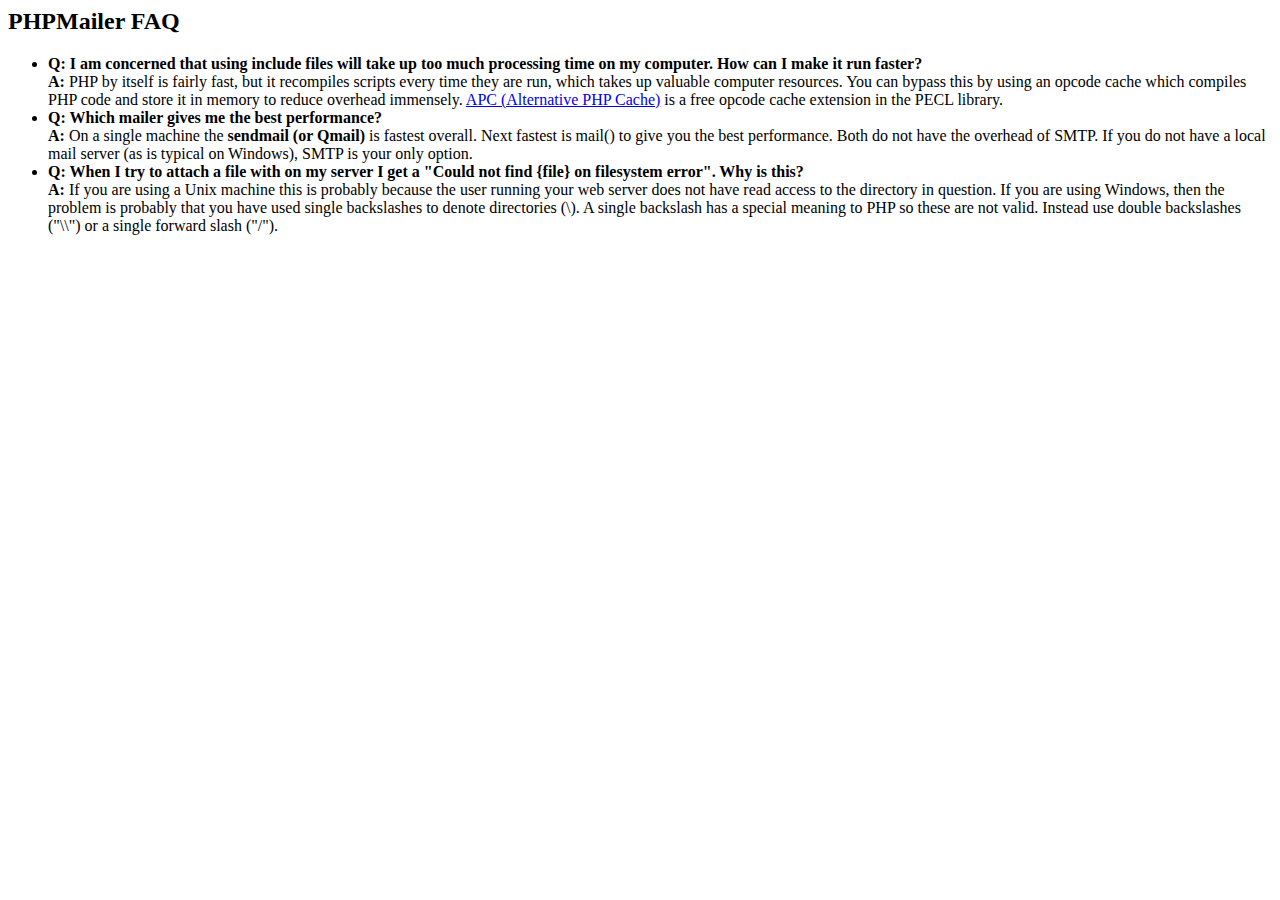
<file: php/PHPMailer-master/docs/faq.html>
﻿<html>
<head>
<title>PHPMailer FAQ</title>
</head>
<body>
<h2>PHPMailer FAQ</h2>
<ul>
    <li><strong>Q: I am concerned that using include files will take up too much
    processing time on my computer. How can I make it run faster?</strong><br>
    <strong>A:</strong> PHP by itself is fairly fast, but it recompiles scripts every time they are run, which takes up valuable
    computer resources. You can bypass this by using an opcode cache which compiles
    PHP code and store it in memory to reduce overhead immensely. <a href="http://www.php.net/apc/">APC
    (Alternative PHP Cache)</a> is a free opcode cache extension in the PECL library.</li>
    <li><strong>Q: Which mailer gives me the best performance?</strong><br>
    <strong>A:</strong> On a single machine the <strong>sendmail (or Qmail)</strong> is fastest overall.
    Next fastest is mail() to give you the best performance. Both do not have the overhead of SMTP.
    If you do not have a local mail server (as is typical on Windows), SMTP is your only option.</li>
    <li><strong>Q: When I try to attach a file with on my server I get a
    "Could not find {file} on filesystem error". Why is this?</strong><br>
    <strong>A:</strong> If you are using a Unix machine this is probably because the user
    running your web server does not have read access to the directory in question. If you are using Windows,
    then the problem is probably that you have used single backslashes to denote directories (\).
    A single backslash has a special meaning to PHP so these are not
    valid. Instead use double backslashes ("\\") or a single forward
    slash ("/").</li>
</ul>
</body>
</html>
</file>
<file: style.css>
@charset "utf-8";
/* CSS Document */

/*

		1. General
				1.a. Fonts
				1.b. Headings
				1.c. Transition
				1.d. Text Elements
				1.e. Tables
				1.f. Definition Lists
				1.g. Forms
				1.h. Images
				1.i. Widgets
		2. Container
				2.a. Float
				2.b. PIE
		3. Header
				3.a. Main Menu
				3.b. Main Menu with Header Type - 1
				3.c. Main Menu with Header Type - 2
				3.d. Main Menu with Header Type - 3
				3.e. Main Menu with Header Type - 4
				3.f. Main Menu with Header Type - 5
				3.g. Toggle Header
				3.h. Pushy Menu
				3.i. Full Page Nav
				3.j. Side Toggles
				3.k. Breadcrumbs
		4. Banner
				4.a. Fullwidth Banner Styles
				4.b. Layer Slider Styles
				4.c. Fullwidth Slider Styles
				4.d. FullWidth Fixed Image BG Styles
		5. Content
				5.a. Layout
				5.b. Parallax
				5.c.  Parallax Back To Top
				5.d. Service Tabs
					5.d.1. Planning Tab
					5.d.2. Progress Bar
				5.e. Portfolio
					5.e.1. Portfolio Single
				5.f. Blog
					5.f.1. Blog Single
					5.f.2. Blog Comment Entries				
				5.g. Comment & MailChimp Form
				5.h. Newsletter
				5.i. Search
				5.j. Copyright
				5.k. Loader Style
		
*/

@import url(http://fonts.googleapis.com/css?family=Open+Sans:300italic,400italic,600italic,700italic,800italic,400,800,700,600,300);
@import url(http://fonts.googleapis.com/css?family=Merriweather:400,300,300italic,400italic,700,700italic,900,900italic);
 @import "css/reset.css";
/*----*****---- << General >> ----*****----*/
	
	body {
	
	font-size:14px;
	line-height:22px;
	background:#ffffff;
	color:#323232;
}
body, html, .wrapper, .inner-wrapper, .main {
	width:100%;
	height:50%;
	min-height:50%;
}
body.boxed {
	height:auto;
	background-attachment: fixed;
}
/*----*****---- << Fonts >> ----*****----*/
	
	body, p {
	font-family:Arial, Helvetica, sans-serif;
	color:#323232 !important;
	font-size: 15px !important;
	line-height:20px;
}
.testimonial-font img {
    display: block;
    float: left;
    margin-right: 20px;
    padding: 1px;
    border: 1px solid #e3e3e3;
    margin-left: 15px;
}

/*----*****---- << Headings >> ----*****----*/
	
	
	h1, h2 {
	font-weight: 900;
	font-family: 'Open Sans';
	text-transform:uppercase;
}
h1, h2, h3, h4 {
	color: #323232;
	line-height:normal;
}
h1, h2, h3, h4, h5, h6 {
	font-style: normal;
}
.content-fullwidth h2 {
	color:#fff;
}
h1 {
	font-size:24px;
	line-height: 24px;
}
h2 {
	font-size:34px;
	line-height: 40px;
}
h3 {
	font-size:26px;
	font-weight:normal;
}
h4 {
	font-size:24px;
	font-weight:normal;
}
h5 {
	font-size:20px;
	font-weight:normal;
}
h6 {
	font-size:18px;
	font-weight: 300;
	line-height: 18px;
}
.main-title {
	padding: 10px 0px 30px 0px;
	z-index:9999;
	text-align:center;
	z-index: 9;
}
.main-title h2 {
	text-transform:uppercase;
	display:inline-block;
	float:none;
	font-size: 50px;
}
.main-title, .main-title h2, .main-title p {
	position:relative;
}
.parallax .main-title {
	padding: 0px 0px 100px 0;
}
.main-title:after {
	width:100px;
	height: 1px;
	position:absolute;
	bottom: 20px;
	right:0;
	left:0;
	content:"";
	float:none;
	text-align:center;
	display:inline-block;
	margin:0px auto;
}
.main-title p {
	margin-top:10px;
}
.main-title p:after {
	content: "\f106";
	position: absolute;
	display:inline-block;
	font-family: 'FontAwesome';
	right:0;
	left:0;
	bottom:-38px;
	bottom: -37px\0/;
	font-size:24px;
	font-weight:300;
}
.main-title p:before {
	content: "\f0d7";
	position: absolute;
	display:inline-block;
	font-family: 'FontAwesome';
	right:0;
	left:0;
	bottom: -45px;
	bottom: -44px\0/;
	font-size:24px;
	font-weight:300;
}

	::i-block-chrome, .main-title p:after {
bottom: -37px;
}
	::i-block-chrome, .main-title p:before {
bottom: -44px;
}
 @-moz-document url-prefix() {
 .main-title p:after {
bottom: -37px;
margin-left:-1px;
}
 .main-title p:before {
bottom: -44px;
}
}
.border-title.alignright {
	margin-bottom:30px;
	text-align:right;
	margin-left:0px;
}
sdf {
	padding-bottom: 9px;
	position: relative;
}
h4.border-title {
	font-weight:600;
	padding-bottom:10px;
	line-height:35px;
	display:inline-block;
}
.sub-title {
	padding: 100px 0px;
}
.submit a { color:#6F6 !important;}

/*----*****---- << Transition >> ----*****----*/
	
	a, input[type=submit], button, input[type=button], .dt-sc-ico-content h4, .dt-sc-pr-tb-col:hover:after, .portfolio .portfolio-thumb > img, .portfolio:hover .portfolio-thumb > img, .portfolio-title p, .button.ico i:after, .button.ico:hover i:after, .post-detail .entry-body p, .post-detail:hover .entry-body p, .timeline .blog .post-detail:hover, .blog-post .post-detail, .blog-post:hover, .blog-post .entry-meta, .post-detail .entry-body p, .post-detail:hover .entry-body p, .post-detail .entry-metadata p i, .post-detail:hover .entry-metadata p i, .blog-post:hover .date p, .blog-post .entry-meta .date p, .blog-post:hover .entry-details h4, .blog-post:hover .entry-details h4 a, .blog-post:hover .entry-details p, .blog-post:hover .entry-details p a, .blog-post:hover .entry-meta .date, .blog-post:hover .entry-meta p.comments, .blog-post:hover .entry-meta p.comments a, .dt-sc-pr-tb-col p, .dt-sc-pr-tb-col:hover p, .dt-sc-pr-tb-col:hover .dt-sc-tb-content li, .dt-sc-tb-content li, .dt-sc-pr-tb-col:hover .dt-sc-tb-content li.no:before, .dt-sc-tb-content li.no:before, p.dt-sc-toggle-accordion:before, .dt-sc-toggle-frame:hover p.dt-sc-toggle-accordion:before, p.toggle-accordion:before, .dt-sc-ico-content li:hover i, .dt-sc-ico-content li i, .dt-sc-ico-content li, #contact-form p, #contact-form p:hover, #mailchimp-form p:hover, #mailchimp-form p, .dt-sc-ico-content.type1:hover .fa:after, .dt-sc-ico-content.type1 .fa:after, .dt-sc-ico-content.type1:hover .fa, .dt-sc-ico-content.type1 .fa, .dt-sc-ico-content.type1:hover p:before, .dt-sc-ico-content.type1 p:before, .dt-sc-ico-content.type1:hover h3:after, .dt-sc-ico-content.type1 h3:after, .parallax .dt-sc-ico-content p, .parallax .dt-sc-ico-content i, .parallax .dt-sc-ico-content li:hover > p, .parallax .dt-sc-ico-content li:hover > i, .dt-sc-ico-content.type1:hover p, .dt-sc-ico-content.type1 p, .dt-sc-ico-content.type1:hover h3 a, .dt-sc-team:hover p, .dt-sc-team:hover .dt-sc-social-icons ul li a, .dt-sc-team .dt-sc-social-icons ul li a, .right .post-detail:after, .right:hover .post-detail:after, .left .post-detail:before, .left:hover .post-detail:before, #comment-form p:hover, #comment-form p, .entry-meta:hover, .entry-meta, .post-detail span, aside.widget ul li:hover a:before, aside.widget ul li a:before, .dt-sc-team p, .dt-sc-team p:hover, .fullwidthbanner-container a.dt-sc-button:hover, .fullwidthbanner-container a.dt-sc-button, #toggle-panel, .blog-post .entry-thumb .image-overlay, .blog-post.alignright .entry-thumb .image-overlay, .blog-post:hover .entry-thumb .image-overlay, .progress-bar:hover i, .progress-bar i, .progress-bar:hover .dt-sc-progress, .progress-bar .dt-sc-progress, .dt-sc-ico-content.type2:hover i, .dt-sc-ico-content.type2 i, .dt-sc-services .fa, .dt-sc-services:hover .fa, #toggle-panel a:hover:before, #toggle-panel a:before, #header.type3 #main-menu li.menu-item a, #header.type3 #main-menu li.menu-item a:hover, #header.type3 #main-menu li.menu-item, .is-sticky, .sticky-wrapper, .sticky-wrapper #header.type4, .sticky-wrapper.is-sticky #header.type4, .portfolio figure:hover figcaption, .portfolio figure figcaption, .dt-sc-button.with-icon i, .dt-sc-button.with-icon:hover i, .portfolio figcaption .fig-overlay h6, .portfolio figcaption .external-icons, .portfolio:hover figcaption .fig-overlay h6, .portfolio:hover figcaption .external-icons, .dt-sc-services .special:after, .dt-sc-services .special:before, .dt-sc-services:hover .special:after, .dt-sc-services:hover .special:before, .dt-sc-contact-form .contact-form p.submit:after, .dt-sc-contact-form .contact-form p.submit:hover:after, .dt-sc-contact-form .contact-form p.submit i, .dt-sc-contact-form .contact-form p.submit:hover > i, .dt-sc-pr-tb-col:after, .dt-sc-pr-tb-col:hover:after, .about-us .about-us-details a:hover:before, .about-us .about-us-details a:before, .copyright .dt-sc-social-icons ul li, .copyright .dt-sc-social-icons ul li:hover, .copyright .dt-sc-social-icons ul li:hover i, .copyright .dt-sc-social-icons ul li i, #comment-form p.submit:hover:after, #comment-form p.submit:after, #comment-form p.submit i, .team-tab ul.tabs-frame li a:before, ul.dt-sc-ico-content.alignleft li i:after, ul.dt-sc-ico-content.alignright li i:after, ul.dt-sc-ico-content.alignleft li:hover i:after, ul.dt-sc-ico-content.alignright li:hover i:after, .dt-sc-pr-tb-col, .dt-sc-pr-tb-col:hover, .dt-sc-tb-header .dt-sc-tb-price, .dt-sc-tb-title h5, .dt-sc-pr-tb-col .dt-sc-buy-now, .about-us .about-us-details a:after, .about-us .about-us-details a:hover:after, .about-us-details a:hover i, .about-us-details a i, .about-us-details a, .about-us-details a:hover, .entry-metadata p, ul.tabs-frame li a.current:before, ul.tabs-frame li a.current:after, ul.tabs-frame li a:before, ul.tabs-frame li a:after, .dt-sc-pr-tb-col .dt-sc-tb-title:after, .dt-sc-pr-tb-col:hover .dt-sc-tb-title:after, .dt-sc-pr-tb-col .dt-sc-tb-price:after, .dt-sc-pr-tb-col:hover .dt-sc-tb-price:after, .dt-sc-pr-tb-col .dt-sc-tb-header .dt-sc-tb-price span.value, .dt-sc-pr-tb-col:hover .dt-sc-tb-header .dt-sc-tb-price span.value, .blog-post .entry-thumb .image-overlay:after, .blog-post.alignright .entry-thumb .image-overlay:before, .blog-post:hover .entry-thumb .image-overlay, .blog-post:hover .entry-thumb .image-overlay:after, .blog-post .entry-thumb .image-overlay a:hover > i, .blog-post .entry-thumb .image-overlay a i, .parallax:hover .dt-sc-testimonial .dt-sc-testimonial-arrows, .dt-sc-testimonial .dt-sc-testimonial-arrows, .bx-controls .bx-prev:before, .bx-controls .bx-next:after, .bx-controls .bx-prev:hover:before, .bx-controls .bx-next:hover:after, .tabs-container.team-tab ul.tabs-frame a .square, .tabs-container.team-tab ul.tabs-frame a:hover .square, .tabs-container.team-tab .tabs-frame-content .dt-sc-social-icons li a i, .tabs-container.team-tab .tabs-frame-content .dt-sc-social-icons li a i:hover, .blog-post.dt-sc-fullwidth .entry-thumb img {
	-webkit-transition:all 300ms linear;
	-moz-transition:all 300ms linear;
	-o-transition:all 300ms linear;
	-ms-transition:all 300ms linear;
	transition:all 300ms linear;
}
/*----*****---- << Text Elements >> ----*****----*/
	
	a {
	text-decoration:none;
}
a:hover {
	color:#333334;
}
a img {
	border:none;
}
strong {
	font-weight: bold;
}
em {
	font-style: italic;
}
address {
	display:block;
	margin:10px 0px 20px;
}
abbr {
	border-bottom:1px dotted #3d3d3d;
	cursor:help;
}
ins {
	background:#FFF9C0;
}
sub, sup {
	font-size:75%;
	line-height:0;
	position:relative;
	vertical-align:baseline;
}
sub {
	bottom: -3px;
}
sup {
	bottom: -3px;
}
p {
	line-height:26px;
	margin-bottom:10px;
	font-weight:lighter;
	font-size:14px;
}
ul, ol, pre, code {
	margin-bottom:20px;
}
ul {
	list-style-type:square;
	list-style-position:inside;
}
ul li {
	padding-bottom:10px;
}
ul li ul {
	list-style-type:disc;
	padding-left:20px;
	margin:10px 0px 0px;
}
ul ul ul {
	margin-bottom:0px;
	list-style-type:circle;
}
ol {
	list-style-type:decimal;
	list-style-position:outside;
	padding-left:20px;
	padding-top:10px;
}
ol li {
	padding-bottom:10px;
}
ol li ol {
	margin-bottom:0px;
	list-style-type:lower-alpha;
}
ol ol ol {
	margin-bottom:0px;
	list-style-type:lower-roman;
}
blockquote {
	display: block;
	float: left;
	font-size: 18px;
	line-height: 30px;
	font-weight:normal;
	margin: 0 auto;
	padding: 0 0 0 85px;
	position: relative;
	width: 60%;
	text-align:center;
}
blockquote p {
	margin-bottom:0px;
}
blockquote cite {
	float:right;
	margin:10px 0px 0px;
	font-size:14px;
}
blockquote, q {
	quotes:inherit;
}
blockquote.alignleft {
	margin-right:20px;
	text-align:left;
	width:30%;
	float:left;
}
blockquote.alignright {
	margin-left:20px;
	text-align:left;
	width:30%;
	float:right;
}
blockquote.aligncenter {
	width:100%;
	text-align:center;
}
pre, code {
	border-left:3px solid #f8cc6e;
	background-color:#e6e2d6;
	display:block;
	padding:10px;
	font-size:11px;
	font-family: monospace;
	width:96.5%;
	overflow:auto;
}
hr {
	background-color:#e6e2d6;
	border:none;
	height:1px;
	margin:30px 0;
}
/* due to IE <HR> margin bugs I had to made classed and apply them to div to achieve the effect of a <HR> */
	
	.hr-border {
	background: #eaebed;
	width:100%;
	clear:both;
	display:block;
	float:left;
	padding:5px 0px;
	position:relative;
	z-index:1;
}
.hr-border-thin {
	padding:1px 0px 0px;
	background: #eaebed;
	width:100%;
	clear:both;
	display:block;
	float:left;
	position:relative;
	z-index:1;
}
span.hr-border-thin {
	width:50%;
	margin:0px auto;
	float: none;
}
.hr-invisible {
	float:left;
	width:100%;
	margin:40px 0px;
	display:block;
	clear:both;
}
.hr-invisible-medium {
	float:left;
	width:100%;
	margin:30px 0px;
	display:block;
	clear:both;
}
.hr-invisible-small {
	float:left;
	width:100%;
	margin:20px 0px;
	display:block;
	clear:both;
}
.hr-invisible-very-small {
	float:left;
	width:100%;
	margin:10px 0px;
	display:block;
	clear:both;
}
.hr.top, .hr-border.top {
	width:97%;
}
.hr.top, .hr-border.top {
	background-position:right center;
	text-align:right;
}
.hr.top a, .hr-border.top a {
	color:#999589;
	background:transparent;
	font-size:11px;
	line-height:16px;
	padding-left:5px;
	position:absolute;
	right:-21px;
	top:-5px;
}
.hr-border.top a {
	top:-10px;
	right:-23px;
}
.hr.top a:hover, .hr-border.top a:hover {
	color:#e96666;
}
.clear {
	float:none;
	clear:both;
	margin:0px;
	padding:0px;
}
.float-right {
	float:right;
}
.float-left {
	float:left;
}
.center {
	width:100%;
	text-align:center;
}
.hidden {
	display:none;
}
.post-edit-link {
	background:#e5e5e5;
	color:#5a5a5a;
	float:right;
	clear:both;
	margin:20px 0px 0px;
	line-height:24px;
	padding:0px 10px;
	font-size:12px;
}
.post-edit-link:hover {
	background:#4C4C4C;
	color:#ffffff;
	text-shadow:0px 1px 0px #0e4b6e;
}
/*----*****---- << Tables >> ----*****----*/
	
	table {
	border-collapse:separate;
	border-spacing:0;
	margin-bottom:20px;
	width:100%;
	clear:both;
	border:1px solid #dfdfdf;
	border-bottom:0px;
	border-right:0px;
}
th {
	background:#333334;
	color:#ffffff;
	border-right:1px solid #e4e4e4;
	border-bottom: 1px solid #e4e4e4;
	padding:17px 15px;
	font-size:16px;
	line-height:normal;
	font-weight:bold;
	text-transform:uppercase;
	text-align:center;
}
td {
	border-right:1px solid #dfdfdf;
	border-bottom:1px solid #dfdfdf;
	background:#f7f7f7;
	font-size:14px;
	line-height:normal;
	text-align:center;
	padding:13px 15px;
}
table.skin tbody.skin td, tbody.skin-alt td {
	color: #fff;
}
tr.alternate td {
	background: #fff;
}
/*----*****---- << Definition Lists >> ----*****----*/
	
	dl {
	margin:0px 20px;
}
dt {
	font-weight:bold;
	font-size:14px;
	margin-bottom:10px;
}
dd {
	margin-bottom:20px;
	line-height:20px;
}
/*----*****---- << Forms >> ----*****----*/
	
	label {
	font-size:14px;
	color:#2e2a2b;
	/*font-weight:bold;*/
}
label span {
	color:#b4b4b4;
}
fieldset {
	border:1px solid #efefef;
	padding:15px;
	margin:0 0 20px 0;
}
legend {
	font-weight: bold;
}
input[type="text"], input[type="email"], input[type="password"], input[type="tel"], textarea {
	background:#ffffff;
	border-left:1px solid #dddddd;
	border-top:1px solid #dddddd;
	border-radius:5px;
	color: #878787;
	padding:13px 15px;
	display:block;
	font-size:14px;
	margin:10px 0 10px;
	line-height:20px;
	font-family:Arial, Helvetica, sans-serif;
}
input[type="text"]:focus, input[type="email"]:focus, input[type="password"]:focus, input.text:focus, textarea:focus {
	border-color:#a1a1a1;
}
input[type="text"], input[type="email"], input[type="password"], input.text, textarea, input[type="tel"] {
	width:95%;
	font-weight:lighter;
}
textarea {
	height:85px;
	overflow:auto;
	resize:none;
}
select {
	background:#ededed;
	border:1px solid #c4c4c4;
	padding:10px;
	margin:10px 0 10px;
	display:block;
}
input[type=submit], button, input[type=button] {
	text-transform:capitalize;
	margin:10px 0px 0px;
	font-size:16px;
	padding:11px 20px;
	float:right;
	cursor:pointer;
}
input[type=submit], .dt-sc-button, input[type=button] {
	-webkit-appearance: none;
	-moz-appearance: none;
	appearance: none;
}
#searchform input[type="text"] {
	border:none;
	text-transform:uppercase;
	color:#aaaaaa;
	font-size:12px;
	width:260px;
}
/*----*****---- << Images >> ----*****----*/
	
	#primary img {
	max-width:100%;
}
.post-content input[type="submit"] {
	float:none;
}
.wp-caption {
	background:#C4C1AE;
	border:1px solid #C4C1AE;
	margin-bottom:10px;
	margin-top:10px;
	max-width:96%;
	padding:5px 7px 7px 5px;
}
.wp-caption img {
	display:block;
	margin: 0 auto;
	padding:6px;
	max-width:98%;
}
.wp-caption .wp-caption-text {
	text-align:center;
	padding-top:0px;
	margin:0px;
}
img.size-auto, img.size-large, img.size-full, img.size-medium {
	max-width:99.6%;
	height: auto;
}
.alignleft, img.alignleft {
	display: inline;
	float: left;
	text-align:left;
}
.alignright, img.alignright {
	display: inline;
	float: right;
	text-align:right;
}
.aligncenter, img.aligncenter {
	clear: both;
	display: block;
	margin-left: auto;
	margin-right: auto;
	text-align:center;
}
img.alignleft, img.aligncenter, img.alignright {
	margin-bottom:5px;
}
/*----*****---- << Widgets >> ----*****----*/
	
.widget {
	float:left;
	width:100%;
	padding:0px 0px 40px;
	margin:0px;
}
.widget h3.widgettitle {
	font-size:25px;
	margin-bottom:30px;
}
.widget ul {
	float:left;
	width:100%;
	margin:0px;
	padding:0px;
}
.widget ul li {
	float:left;
	width:100%;
	padding-bottom:0px;
	padding:5px 0px;
	color:rgba(0, 0, 0, 0.5);
}
.widget ul ul {
	margin-top:10px;
	margin-left:20px;
}
.widget ul ul li {
	width:90%;
}
.widget_recent_entries ul li {
	display:block;
	padding-bottom: 20px;
	padding-left: 30px;
}
.widget_recent_entries ul li:last-child {
	padding-bottom:0px;
}
.widget_recent_entries ul li h4 {
	text-transform:none;
	margin-bottom:10px;
	margin-top:5px;
}
.widget_recent_entries ul li img {
	float:left;
	margin-right:10px;
	width: 35%;
	margin-top: 2px;
}
.widget_recent_entries ul li h6 {
	position:relative;
}
.widget_categories ul li, .widget.widget_archive ul li {
	position:relative;
	float:none;
	display:block;
	margin:0px 0px 10px;
	padding:0px;
	margin:0px;
}
.widget_categories ul li a {
	padding-right:15px;
	padding:6px 0px;
	display:block;
}
.widget_categories ul li a span {
	position:absolute;
	right:10px;
}
.widget_categories ul li a, .widget.widget_archive ul li a {
	padding: 0px 45px 5px 30px;
	margin-bottom: 5px;
	display: block;
	line-height: 40px;
	border-bottom: 1px solid #ededed;
}
.widget_archive ul li a:before {
	font-family: FontAwesome;
	font-style: normal;
	font-weight: normal;
	text-decoration: inherit;
	font-size: 14px;
	position: absolute;
	top: 1px;
	left: 0px;
	content: "\f1d8";
	color:#323232;
}
.widget_categories ul li a:before {
	font-family: FontAwesome;
	font-style: normal;
	font-weight: normal;
	text-decoration: inherit;
	font-size: 14px;
	position: absolute;
	top: 1px;
	left: 0px;
	content: "\f105";
	color:#323232;
	line-height: 36px;
}
.widget_recent_entries ul li h6:before {
	font-family: FontAwesome;
	font-style: normal;
	font-weight: normal;
	text-decoration: inherit;
	font-size: 14px;
	position: absolute;
	top: -1px;
	left:-30px;
	content: "\f14d";
}
.widget_recent_entries ul li h6:hover:before {
	color:#323232;
}
.widget_tag_cloud a {
	font-size:12px !important;
	padding: 10px 15px 8px 15px;
	line-height:normal;
	float:left;
	margin:0px 5px 5px 0px;
	cursor:pointer;
	font-weight:normal;
	text-transform:uppercase;
	outline:none;
	position:relative;
	z-index:1;
	border:1px solid;
	border-radius:3px;
}
.widget_tag_cloud a:hover, .widget_tag_cloud a:active {
	color:#ffffff;
}
.widget_tag_cloud a:hover {
	background:#323232;
	border-color:#323232;
}
#secondary h3.widgettitle {
	text-transform:uppercase;
	margin-bottom:20px;
}
#secondary .widget ul li a:hover {
	color:#323232;
}
#secondary .widget_recent_entries ul li h4, #secondary .widget.widget_recent_entries ul li .entry-meta a, #secondary .widget.widget_recent_entries ul li .entry-meta, aside.widget ul li:hover a:before {
	color:#323232;
}
#secondary .widget ul.tweet_list li a {
	color:rgba(0, 0, 0, 0.5);
}
#secondary .widget ul.tweet_list li {
	display:block;
	padding-bottom:10px;
	color:#ffffff;
	font-size:12px;
}
#secondary .widget ul.tweet_list li .tweet-time {
	color:rgba(0, 0, 0, 0.5);
	margin-top:5px;
}
#secondary .widget:last-child {
	background:none;
	padding-bottom:0px;
	margin-bottom:0px;
}
/*----*****---- << Container >> ----*****----*/
	
	.container {
	margin:0 auto;
	width:1170px;
}
.boxed .wrapper {
	width:1240px;
	margin:0 auto;
	float:none;
}
.boxed .inner-wrapper {
	float:left;
	width:100%;
	background:#ffffff;
	margin:0px;
	padding:0px;
	overflow:hidden;
	position:relative;
}
.boxed #header, .boxed #header.type1, .boxed #header.type2, .boxed #header.type3 {
	width:1240px;
	margin:0 auto;
}
.boxed #panel.menu #header.type2 {
	width: 100%;
}
/*----*****---- << Float >> ----*****----*/
	
	.wrapper, #header, .banner, .shadow, .main-title, .sub-title, .content, .main, .contact-frm, footer, .copyright, #home, #services, #about, #portfolio, #blog, #contact, #freetrial, #solutions, #ecommerce-testing, #resources, #partners, #testimonial, #products .fullwidthbanner-container {
	float:left;
	width:100%;
}
#home, #services, #team, #portfolio, #blog, #contact, #freetrial, #ecommerce-testing, #partners, #resources,  #testimonial, #solutions, #products {
	position:relative;
	width:100% !important;
}
/*----*****---- << PIE >> ----*****----*/
	
	.button, .demo-btn a.demo, .demo-btn a.purchase, .portfolio .image-overlay a span, ul.tabs-vertical-frame li a span {
	behavior:url(PIE.htc);
}
ul.tabs-vertical-frame li a span {
	position:relative\0/;
	z-index:1\0/;
}
.portfolio .image-overlay a.zoom, .portfolio .image-overlay a.link, ul.products li .product-thumb .product-overlay a, .portfolio .image-overlay a span {
	z-index:-1\0/;
}
.portfolio:hover .image-overlay a.zoom, .portfolio:hover .image-overlay a.link, ul.products li .product-thumb:hover .product-overlay a, .portfolio:hover .image-overlay a span {
	z-index:1\0/;
}
/*----*****---- << Header >> ----*****----*/
	
	#header {
	display: block;
	margin: 0;
	width: 100%;
	z-index: 9999999;
	/*background:#fff;*/
	-webkit-box-shadow: 0 5px 5px -5px rgba(46, 46, 46, 0.15);
	-moz-box-shadow: 0 5px 5px -5px rgba(46, 46, 46, 0.15);
	box-shadow: 0 5px 5px -5px rgba(46, 46, 46, 0.15);
	position:relative;
	/*font-style: italic;*/
	backface-visibility: hidden;
	-webkit-backface-visibility: hidden;
}
#header.type1 {
	padding: 0px 0px 10px 0px;
	background:#ffffff;
	border-bottom:2px solid #ccc;
}
#header.type2, #header.type6 {
	padding: 22px 0 18px;
}
#header.type3 {
	padding: 22px 0 0;
}
#header.type6 {
	z-index: 99999;
}
#logo {
	float:left;
	margin-top:3px;
}
#logo a {
	display: block;
}
#panel {
	float:left;
	width:100%;
	background: #fff;
	padding: 50px 0 0;
	right:0;
	top:0;
	position:fixed;
	z-index:99999999;
	-webkit-box-shadow: 0 5px 5px -5px rgba(46, 46, 46, 0.15);
	-moz-box-shadow: 0 5px 5px -5px rgba(46, 46, 46, 0.15);
	box-shadow: 0 5px 5px -5px rgba(46, 46, 46, 0.15);
}
.boxed #panel {
	float: none;
	width: 1240px;
	overflow: hidden;
	left: 0;
	margin: 0px auto;
}
#panel h4 {
	margin-bottom: 15px;
}
#panel .dt-sc-contact-info p {
	margin-bottom: 5px;
}
#panel .dt-sc-contact-info p i {
	margin-right: 15px;
	margin-bottom: 10px;
	float:left;
	line-height: 24px;
}
#toggle-panel {
	position: fixed;
	right: 0;
	top: 0;
	z-index:99999999;
	width:40px;
	height:40px;
}
#toggle-panel a {
	border: medium none;
	color: #fff;
	float: right;
	height: 25px;
	line-height: 25px;
	position: absolute;
	right: 0;
	text-align: center;
	width: 25px;
}
#toggle-panel a:before {
	border-color: transparent #878787 transparent transparent;
	border-style: solid;
	border-width: 0 40px 40px 0;
	content: "";
	height: 0;
	position: absolute;
	right: 0;
	width: 0;
}
#toggle-panel a:hover:before {
	border-color: transparent #878787 transparent transparent;
}
#toggle-panel i {
	position: relative;
	font-size:12px;
}
.sticky-wrapper {
	clear:both;
	width:100%;
	height:auto !important;
}
#header #main-menu ul.drop-down {
	box-shadow: 0px 5px 5px rgba(0, 0, 0, 0.1);
	-moz-box-shadow: 0px 5px 5px rgba(0, 0, 0, 0.1);
	-webkit-box-shadow: 0px 5px 5px rgba(0, 0, 0, 0.1);
	z-index:9999999;
}
/*----*****---- << Main Menu >> ----*****----*/
	
	.group:after {
	visibility: hidden;
	display: block;
	content: "";
	clear: both;
	height: 0;
}
*:first-child+html .group {
	zoom: 1;
} /* IE7 */
#header .contact-details p {
	float:right;
	font-size:16px;
	margin-bottom:0px;
	margin-left:20px;
}
#header .contact-details p span {
	margin-right: 8px;
}
#header .contact-details p a {
	color:#878787;
}
#header #main-menu ul li.menu-item ul.drop-down {
	opacity:0;
	position:absolute;
	padding:0;
	left:-12px;
	border-radius:0px;
}
#header #main-menu ul li.menu-item:hover ul.drop-down {
	opacity:1;
}
/*----*****---- << Main Menu with Header Type - 1 >> ----*****----*/

	#header.type1 #main-menu, #header.type4 #main-menu {
	float:right;
	margin-left:30px;

}
#header.type1 #main-menu ul, #header.type4 #main-menu ul {
	position: relative;
	margin-top:3px;
	margin-bottom:0px;
}
#header.type1 #main-menu ul li, #header.type4 #main-menu ul li {
	display: inline;
	padding: 0 5px;
	float:left;
	margin:0px 2px;
	width:auto;
}
#header.type1 #main-menu ul a {
	color: #333;
	font-size: 14px;
	display: block;
	text-decoration: none;
	text-transform:uppercase !important;
	text-align:center;
	line-height:40px;
	padding:0;
	position: relative;
	z-index:200;
	font-weight:bold;
}
#header.type1 #main-menu ul li ul.drop-down, #header.type4 #main-menu ul li ul.drop-down {
	left:2px;
	clear:right;
	width:auto;
	top:37px;
	z-index:9999;
}
#header.type1 #main-menu ul li ul.drop-down li a, #header.type4 #main-menu ul li ul.drop-down li a {
	color:#fff;
	padding:0px 20px;
	border:none;
}
#header.type1 #main-menu ul li ul.drop-down li a:hover, #header.type4 #main-menu ul li ul.drop-down li a:hover {
	background:#fff;
}
#header.type1 #main-menu ul li ul.drop-down li, #header.type4 #main-menu ul li ul.drop-down li {
	margin: 0px;
	width: auto;
	display: none;
	float: none;
	padding:0;
}
#header.type1 #main-menu ul li.menu-item:hover ul.drop-down li, #header.type4 #main-menu ul li.menu-item:hover ul.drop-down li {
	display:block;
}
#header #main-menu ul a, #header #main-menu ul a:hover {
	-webkit-transition:all 300ms linear;
	-moz-transition:all 300ms linear;
	-o-transition:all 300ms linear;
	-ms-transition:all 300ms linear;
	transition:all 300ms linear;
}
.boxed #header.type1 #main-menu {
	margin-right:38px;
}
/*----*****---- << Main Menu with Header Type - 2 >> ----*****----*/
	
	#header.type2 #main-menu, #header.type6 #main-menu {
	float:right;
}
#header.type2 #main-menu ul, #header.type6 #main-menu ul {
	margin: 0 auto;
	list-style: none;
	position: relative;
}
#header.type2 #main-menu ul a, #header.type6 #main-menu ul a {
	color: #2e2e2e;
	font-size: 16px;
	display: block;
	text-decoration: none;
	text-transform: capitalize;
	text-align:center;
	line-height:40px;
	position: relative;
	z-index:200;
}
#header.type2 #main-menu ul a:hover, #header.type2 #main-menu ul li.current_page_item a, #header.type6 #main-menu ul a:hover, #header.type6 #main-menu ul li.current_page_item a {
	border-radius:0px;
	background:none;
}
#header.type2 #main-menu ul li, #header.type6 #main-menu ul li {
	display: inline;
	padding:0 18px 0px;
	float:left;
	margin:0px;
	width:auto;
}
#header.type2 #main-menu ul li a:before, #header.type6 #main-menu ul li a:before {
	content:"/";
	position:absolute;
	top:0px;
	left: -20px;
	color:#2e2e2e;
}
#header.type2 #main-menu ul li:first-child a:before, #header.type6 #main-menu ul li:first-child a:before {
	content:"";
}
#header.type2 #main-menu ul li ul.drop-down, #header.type6 #main-menu ul li ul.drop-down {
	left:0px;
	clear:right;
	width:auto;
	top:50px;
}
#header.type2 #main-menu ul li ul.drop-down li a, #header.type6 #main-menu ul li ul.drop-down li a {
	color:#fff;
	border-radius:0px;
	padding:0px 20px;
}
#header.type2 #main-menu ul li ul.drop-down li a:hover, #header.type6 #main-menu ul li ul.drop-down li a:hover {
	background:#fff;
}
#header.type2 #main-menu ul li ul.drop-down li, #header.type6 #main-menu ul li ul.drop-down li {
	margin: 0px;
	width: auto;
	display: none;
	float: none;
	padding: 0;
}
#header.type2 #main-menu ul li ul.drop-down a, #header.type6 #main-menu ul li ul.drop-down a {
	color:#fff;
}
#header.type2 #main-menu ul li.menu-item:hover ul.drop-down li, #header.type6 #main-menu ul li.menu-item:hover ul.drop-down li {
	display:block;
}
#header.type2 #main-menu ul li ul.drop-down:before, #header.type2 #main-menu ul li:hover ul.drop-down:before, #header.type6 #main-menu ul li ul.drop-down:before, #header.type6 #main-menu ul li:hover ul.drop-down:before {
	border-left: 7px solid transparent;
	border-right: 7px solid transparent;
	margin: 0 auto;
	left: 0px;
	position: absolute;
	top: -7px;
	right: 0;
	width: 0;
	-align:center;
	content:"";
}
/*----*****---- << Main Menu with Header Type - 3 >> ----*****----*/
		
	#header.type3 #logo {
	margin-bottom:15px;
}
#header.type3 .menu-main-menu-container {
	background:#323232;
	display:inline-block;
	width:100%;
	float:left;
	padding:0px;
	z-index:999999;
	height: 49px;
	margin:0px;
}
.boxed #header.type3 .is-sticky .menu-main-menu-container {
	width:1240px;
}
#header.type3 #main-menu {
	float:left;
	width: 65%;
}
#header.type3 #main-menu ul {
	margin: 0 auto;
	list-style: none;
	position: relative;
}
#header.type3 #main-menu ul li {
	float:left;
	display:inline;
	padding:0;
	margin:0px;
	width:auto;
	height: 49px;
}
#header.type3 #main-menu ul a {
	color: #fff;
	font-size: 16px;
	display: block;
	text-decoration: none;
	text-transform: capitalize;
	text-align:center;
	line-height: 40px;
	padding: 5px 18px;
	position: relative;
	z-index:200;
	height: 39px;
}
#header.type3 #main-menu ul a:hover, #header.type3 #main-menu ul li.current_page_item a {
	border-radius:0px;
	background:none;
	-webkit-transition:all 300ms linear;
	-moz-transition:all 300ms linear;
	-o-transition:all 300ms linear;
	-ms-transition:all 300ms linear;
	transition:all 300ms linear;
}
#header.type3 #main-menu ul li ul.drop-down {
	display:none;
	left:0px;
	clear:right;
	width:auto;
	top:59px;
	border:none;
	-webkit-transition:all 300ms linear;
	-moz-transition:all 300ms linear;
	-o-transition:all 300ms linear;
	-ms-transition:all 300ms linear;
	transition:all 300ms linear;
}
#header.type3 #main-menu ul li ul.drop-down li {
	margin: 0px;
	width: auto;
	float: none;
	padding:1px;
	display:block;
	height: auto;
}
#header.type3 #main-menu ul li ul.drop-down li a {
	color:#fff;
	border-radius:0px;
	padding:0px 20px;
}
#header.type3 #main-menu ul li ul.drop-down li a:hover {
	background:#fff;
}
#header.type3 #main-menu ul li.menu-item:hover ul.drop-down {
	display:block;
	top: 49px;
	-webkit-transition:all 300ms linear;
	-moz-transition:all 300ms linear;
	-o-transition:all 300ms linear;
	-ms-transition:all 300ms linear;
	transition:all 300ms linear;
}
#header.type3 .dt-sc-social-icons, #header.type3 .dt-sc-social-icons ul {
	margin:0px;
	float:right;
}
#header.type3 .dt-sc-social-icons ul li a {
	height: 48px;
	line-height: 52px;
}
#header.type3 #main-menu #magic-line-two {
	display:none;
}
.is-sticky #header.type3 #main-menu ul li {
	margin-right: 5px;
}
.is-sticky #header.type3 #main-menu ul li:last-child a {
	padding: 4px 18px 5px 19px;
}
.is-sticky #header.type3 .dt-sc-social-icons, #header.type3 .is-sticky .dt-sc-social-icons ul {
	float:right;
	margin-top: 2px;
}
.is-sticky #header.type3 .dt-sc-social-icons li {
	margin: 0;
}
.is-sticky #header.type3 .dt-sc-social-icons li a {
	height: 41px;
	line-height: 41px;
}
.is-sticky #header.type3 {
	padding:0;
}
.is-sticky #header.type3 #logo {
	margin-bottom: 0px;
	margin-top: 0;
	width: 50%;
	display:none;
}
.is-sticky .contact-details.dt-sc-one-third.float-right {
	width: 50%;
	display:none;
}
.is-sticky #header .contact-details p {
	margin-top: 6px;
}
.is-sticky #header.type3 #menu-container {
	padding: 19px 0px;
}
/*----*****---- << Main Menu with Header Type - 4 >> ----*****----*/
	
	.sticky-wrapper #header.type4 {
	padding: 15px 0px;
	background:none;
	-webkit-box-shadow: none;
	-moz-box-shadow: none;
	box-shadow: none;
}
.sticky-wrapper.is-sticky #header.type4 {
	padding: 19px 0px;
	background: rgba(255, 255, 255, 0.9);
	-webkit-box-shadow: 0 5px 5px -5px rgba(46, 46, 46, 0.15);
	-moz-box-shadow: 0 5px 5px -5px rgba(46, 46, 46, 0.15);
	box-shadow: 0 5px 5px -5px rgba(46, 46, 46, 0.15);
}
#header.type4 #main-menu ul li#magic-line-two {
	display:none;
}
#header.type4 #main-menu ul a {
	color: #ffffff;
	font-size: 16px;
	display: block;
	text-decoration: none;
	text-transform: capitalize;
	text-align:center;
	line-height:40px;
	padding:0;
	position: relative;
	z-index:200;
}
.is-sticky #header.type4 #main-menu ul a {
	color: #323232;
}
/*----*****---- << Main Menu with Header Type - 5 >> ----*****----*/
	
#panel.menu {
	padding:0;
}
#header.type5 {
	padding: 17px 0px;
	z-index: 999999;
}
#header.type5 #main-menu {
	float:right;
}
#header.type5 #main-menu ul {
	position: relative;
	margin-top: 3px;
	margin-bottom:0px;
}
#header.type5 #main-menu ul li {
	display: inline;
	padding: 0 18px;
	float:left;
	width:auto;
}
#header.type5 #main-menu ul a {
	color: #2e2e2e;
	font-size: 16px;
	display: block;
	text-decoration: none;
	text-transform: capitalize;
	text-align:center;
	line-height:40px;
	padding:0;
	position: relative;
	z-index:200;
}
#header.type5 #main-menu ul li ul.drop-down {
	left:2px;
	clear:right;
	width:auto;
	top:37px;
	z-index:9999;
}
#header.type5 #main-menu ul li ul.drop-down li a {
	color:#fff;
	padding:0px 20px;
	border:none;
}
#header.type5 #main-menu ul li ul.drop-down li a:hover {
	background:#fff;
}
#header.type5 #main-menu ul li ul.drop-down li {
	margin: 0px;
	width: auto;
	display: none;
	float: none;
	padding:0;
}
#header.type5 #main-menu ul li.menu-item:hover ul.drop-down li {
	display:block;
}
#header.type5 #logo {
	margin-top:8px;
}
#nav-toggle {
	-webkit-touch-callout: none;
	-webkit-user-select: none;
	-moz-user-select: none;
	-ms-user-select: none;
	user-select: none;
	width: 70px;
	height: 75px;
	float: right;
	text-indent: -9999px;
	overflow: hidden;
	position:fixed;
	right:0px;
	top:0px;
	background: #4A5A63 url(images/hamburger.gif) center center no-repeat;
	display: none;
}
#magic-line-two {
	position: absolute;
	bottom: -1px;
	left: 0;
	z-index: 100;
	height:1px !important;
	padding:0px!important;
}
/*----*****---- << Toggle Header >> ----*****----*/
	
.logo.toggle-menu {
	text-align:center;
	width:100%;
	padding: 20px 0px 19px;
	margin:0px;
	position: absolute;
	z-index: 999999;
	background: #fff;
}
.logo.toggle-menu a img {
	margin-top: 5px;
}
/*----*****---- << Pushy Menu >> ----*****----*/
	
.collapse {
	display: none;
}
.nav-roundslide {
	bottom: 20px;
	height: 100px;
	position: absolute;
	width: 100%;
	z-index: 999999;
}
.nav-roundslide a {
	border-radius: 50%;
	height: 100px;
	transition: width 0.3s ease 0s, background-color 0.3s ease 0s;
	width: 100px;
	bottom: 0;
	cursor: pointer;
	display: block;
	outline: medium none;
	position: absolute;
	text-align: left;
	z-index: 1000;
}
.nav-roundslide.collapse {
	position: fixed;
	top: 20px;
	width: 200px;
	z-index:9999999;
}
.nav-roundslide.collapse a {
	bottom: 0;
	display: block;
	left: 47px;
	outline: medium none;
	text-align: left;
	top: 20px;
	z-index: 1000;
	border:2px solid #fff;
}
.nav-roundslide.collapse a.menu-btn h3 {
	display:inline-block;
	float:none;
	text-align:center;
	width:100px;
	line-height:103px;
	color:#fff;
	font-size:24px;
}
.nav-roundslide.collapse a.menu-btn h3 i {
	font-size: 24px;
	margin: 0 2px;
}
.rt-menu-wrapper {
	margin-top:300px;
}
/*----*****---- << Full Page Nav >> ----*****----*/
	
#fp-nav {
	position:fixed;
	right:60px;
	top:0;
	bottom:0;
	z-index:9999999;
	-webkit-transform: translateY(40%);
	-ms-transform: translateY(40%);
	transform: translateY(40%);
}
#fp-nav ul, #fp-nav ul li, #fp-nav ul li a {
	float:left;
	width:10px;
}
#fp-nav ul li a {
	color:#fff;
	font-size:12px;
	width:20px;
	height: 20px;
	line-height:20px;
	background: #323232;
	border-radius:50%;
	position:relative;
	z-index:999999;
}
#fp-nav ul li {
	list-style:none;
}
.animate {
	/*visibility:hidden;*/
}
/*----*****---- << Side Toggles >> ----*****----*/
	
.navbar .sb-toggle-right {
	float: right;
	position: absolute;
	right: 6.5%;
	bottom: 26%;
	font-size: 24px;
	padding: 8px;
	border-radius: 3px;
}
.navbar .sb-toggle-right:hover {
	cursor:pointer;
}
.navbar .sb-toggle-right i {
	text-align:center;
	display:inline-block;
	float:none;
	font-size: 22px;
	margin: 0 2px;
}
.navbar .menu-main-menu-container {
	display:none;
}
#header.navbar {
	padding: 18px 0 17px;
	position:relative;
}
#header.navbar #logo {
	margin-top: 6px;
	width:100%;
	text-align:center;
}
#header.navbar #logo a {
	display:inline;
}
.boxed #header.navbar {
	position: absolute;
	right: 0;
	left: 0;
}
.boxed #sb-site .main {
	padding-top: 87px;
}
.sb-slidebar ul {
	float:left;
	width:100%;
}
.sb-slidebar ul li {
	list-style:none;
	float:left;
	width:100%;
	padding:0;
	border-bottom:1px solid #ddd;
}
.sb-slidebar ul li a {
	color:#fff;
	padding:20px;
	float:left;
	width: 87.4%;
}
/*----*****---- << Breadcrumb >> ----*****----*/
			
.page-title {
	width:100%;
	margin:0px 0px 52px;
	float:left;
	clear:both;
	color:#fff;
	padding: 30px 0px;
	z-index:-9999;
}
.page-title a {
	font-size:14px;
	text-transform:uppercase;
	float:left;
	line-height:30px;
}
.page-title h1 {
	float:left;
	color:#fff;
}
.page-title.shortcodes {
	margin: 0;
}
/*----*****---- << Banner >> ----*****----*/
	
#slider {
	width:100%;
	float:left;
}
#slider.type1 {
	position:relative;
}
#slider.type1:after {
	position:absolute;
	background:url(images/parallax-right-slop.png) no-repeat;
	content:"";
	/*bottom: -2px;*/
	width: 100%;
	/*height: 124px;*/
	z-index: 9;
	left:0;
	background-position: center;
	z-index: 999;
}
.slider-bottom {
	bottom:-40px;
	position:absolute;
	width:100%;
	float:left;
	z-index:99999;
	text-align:center;
}
.slider-bottom img {
	background: #fff;
	border-radius: 50%;
	text-align: center;
	-webkit-box-shadow: 0 2px 2px #E8F3F9;
	-moz-box-shadow: 0 2px 2px #E8F3F9;
	box-shadow:0 2px 2px #E8F3F9;
}
.boxed .slider-bottom {
	bottom:-40px;
}
/*----*****---- << Fullwidth Banner Styles >> ----*****----*/
	
.fullwidthbanner-container {
	position:relative;
}
.fullwidthbanner-container:after {
	position:absolute;
	background:url(images/slider-bottom.png) no-repeat;
	content:"";
	bottom: 0px;
	width: 100%;
	height: 75px;
	z-index: 9;
	left:0;
	background-position: center;
}
.fullwidthbanner-container h2 {
	font-size:50px;
	line-height:40px;
	color:#fff;
	font-weight:bold;
	margin-top:20px;
	padding-bottom:37px;
}
.carousel-arrows {
	margin-top:50px;
}
.carousel-arrows a {
	font-size:30px;
	color:#fff;
	margin-right:10px;
}
.portfolio-carousel-wrapper .caroufredsel_wrapper {
	border:5px solid #fff;
}
.portfolio-carousel-wrapper .portfolio {
	margin:0px;
}
.portfolio-carousel-wrapper .portfolio figcaption {
	border: none;
	width: 100%;
	height: 100%;
}
.portfolio-carousel-wrapper .portfolio figcaption .fig-overlay h6 {
	top: 37%;
}
.portfolio-carousel-wrapper .portfolio figcaption .fig-overlay h6 a {
	width:inherit;
}
.portfolio-carousel-wrapper .portfolio figcaption .fig-overlay .external-icons {
	bottom: 37%;
}
/*----*****---- << Layer Slider Styles >> ----*****----*/	
		
.icon-list-square h3 {
	font-size:19px;
	color:#000000;
	font-weight:500;
	line-height:56px;
}
.icon-list-square i {
	background:#ffffff;
	width:58px;
	height:58px;
	line-height:58px;
	color:#323232;
	font-size:19px;
	position:relative;
	float:left;
	display:inline-block;
	margin-right:25px;
	font-size:20px;
	text-align:center;
}
.icon-list-square i:after {
	border-color: rgba(237, 237, 237, 1) rgba(237, 237, 237, 1) #19aae3 #19aae3;
	border-style: none solid solid none;
	border-width: 0 11px 11px 0;
	content: "";
	position: absolute;
	right: 0px;
	top: 0px;
}
.icon-list, .icon-list1, .icon-list2, .icon-list3, .icon-list4, .icon-list5 {
	width:120px;
	text-align:center;
}
.icon-list i, .icon-list1 i, .icon-list2 i, .icon-list3 i, .icon-list4 i, .icon-list5 i {
	background:#fff;
	width:87px;
	height:87px;
	color:#1a1c19;
	line-height:87px;
	border-radius:50px;
	display:block;
	color:#1a1c19;
		: 0 12px;
	text-align:center;
	font-size:30px;
}
.icon-list i {
	border:3px solid #e44d26;
}
.icon-list1 i {
	border:3px solid #0170ba;
}
.icon-list2 i {
	border:3px solid #c11701;
}
.icon-list3 i {
	border:3px solid #465692;
}
.icon-list4 i {
	border:3px solid #fdb40f;
}
.icon-list5 i {
	border:3px solid #768e2b;
}
.icon-list h3, .icon-list1 h3, .icon-list2 h3, .icon-list3 h3, .icon-list4 h3, .icon-list5 h3 {
	font-size:14px;
	color:#fff;
	font-weight:500;
	line-height:40px;
	margin-top:15px;
	opacity:0.8;
	text-transform: uppercase;
}
.icon-list h3 {
	background: #e44d26;
}
.icon-list1 h3 {
	background: #0170ba;
}
.icon-list2 h3 {
	background: #c11701;
}
.icon-list3 h3 {
	background: #465692;
}
.icon-list4 h3 {
	background: #fdb40f;
}
.icon-list5 h3 {
	background: #768e2b;
}
.ls-l.slider-button:hover {
	background:#323232;
}
/*----*****---- << FullWidth Slider Styles >> ----*****----*/
		
.slidergridrow {
	width: 100%;
}
.slidergridcol {
	float: left;
	width: 33.333333%;
	box-sizing: border-box;
	-moz-box-sizing: border-box;
	-webkit-box-sizing: border-box;
	padding: 0.5px;
	height: 100%;
}
/*----*****---- << FullWidth Fixed Image BG Styles >> ----*****----*/
		
.banner-fullwidth {
	height: 100%;
	float: left;
	width: 100%;
}
.banner-content {
	background: url(http://placehold.it/1920x1200&text=Fullwidth+Image) no-repeat fixed center top rgba(0, 0, 0, 0);
	height:100%;
	text-align:center;
	position:absolute;
	width:100%;
	top: 0%;
	padding-bottom:1%;
}
.banner-content .caption {
	left: 0;
	margin: 0 auto;
	position: absolute;
	right: 0;
	text-align: center;
	top: 32%;
	width: 100%;
}
.banner-content h1, .banner-content h2, .banner-content h3, .banner-content h4, .banner-content h5, .banner-content h6 {
	text-transform:uppercase;
	color: #fff;
}
.banner-content #scrolldown {
	bottom: 5%;
	position:absolute;
	right:0;
	left:0;
}
.banner-content #scrolldown a {
	font-weight:bold;
	color: #fff;
	font-size: 20px;
}
.banner-content #scrolldown a .fa {
	-webkit-transform-style: preserve-3d;
	-moz-transform-style: preserve-3d;
	transform-style: preserve-3d;
	-webkit-transition: 0.8s;
	-moz-transition: 0.8s;
	transition: 0.8s;
}
.banner-content #scrolldown a:hover .fa {
	-webkit-transform: rotateY(360deg);
	-moz-transform: rotateY(360deg);
	transform: rotateY(360deg);
}
/*----*****---- << Content >> ----*****----*/
	
.content-fullwidth {
	width:100%;
	clear: both;
	float: left;
	margin: 0;
	padding: 0;
	width: 100%;
}
.main {
	background-color:#fff;
}
.animate {
	/*visibility:hidden;*/
}
.our-intro {
	width: 100%;
	margin: 0px auto;
}
.our-intro .intro-info {
	position: absolute;
	top: -45px;
	right:0;
	left:0;
	z-index: 999;
}
.our-intro img {
	border: 5px solid #fff;
}
.our-intro span {
	font-size: 22px;
	width:100%;
	float:left;
	margin:30px 0px 20px;
	color:#323232;
}
.our-intro a {
	font-size: 20px;
}
.our-intro a i {
	margin-right: 5px;
}
.our-intro h2 {
	font-weight:800;
	margin-bottom: 20px;
	margin-top:20px;
}
.our-intro .our-intro-info {
	width: 60%;
	float: right;
}
.about-us {
	background: #f1f1f1;
	width: 100%;
	float: left;
	overflow:hidden;
}
.about-us img {
	width: 100%;
	float: left;
	height: 100%;
	position:relative;
}
.about-us .about-us-details {
	width: 62%;
	float: left;
	padding: 80px 0 0 80px;
}
.about-us .about-us-details h2 {
	color: #323232;
	font-weight:800;
	margin-bottom: 50px;
}
.about-us .about-us-details ul {
	margin-top:20px;
	float:left;
}
.about-us .about-us-details ul li {
	float: left;
}
.about-us .about-us-details ul li p {
	font-size: 52px;
	font-style: italic;
	font-weight:lighter;
	color: #dddddd;
	text-align: left;
	line-height: 85px;
}
.about-us .about-us-details ul li p span {
	font-size: 120px;
	position:relative;
}
.about-us .about-us-details ul li p span:after {
	position: absolute;
	content: "";
	top: 18%;
	bottom: 0;
	right: -65%;
	left: 0;
d isplay: block;
	height: 110px;
	width: 2px;
	background: #dddddd;
	margin: 0px auto;
	transform: skew(-10deg);
	-webkit-transform: skew(-10deg);
	-o-transform: skew(-10deg);
	-moz-transform: skew(-10deg);
	-ms-transform: skew(-10deg);
}
.about-us .about-us-details ul li p i {
	font-size: 50px;
	vertical-align: top;
	margin-top: 12%;
}
.about-us .about-us-details:after {
	display: block;
	content: "";
	height: 0;
	width: 0;
	border-image: none;
	position: absolute;
	left: -200px;
	left: -190px\0/;
	top: 0;
	border-top: 1000px solid transparent;
	border-right: 200px solid #f1f1f1;
	border-right: 190px solid #f1f1f1\0/;
}
.about-us .about-us-details a {
	position: relative;
	float: left;
	margin-top: 20px;
	text-transform:capitalize;
	line-height: 45px;
	padding: 0px 0 0 30px;
	border-radius: 0px;
	overflow:hidden;
}
	
	::i-block-chrome, .about-us .about-us-details a {
width: 45%;
}
.about-us .about-us-details a:hover {
	color:#fff;
}
.about-us .about-us-details a:hover:before {
	background:#fff;
}
.about-us .about-us-details a i {
	padding: 16px 20px 16px 40px;
	float: right;
	margin-left: 20px;
}
.about-us .about-us-details a:after {
	content: "";
	display: block;
	height: 0;
	position: absolute;
	background: #f1f1f1;
	right: 60px;
	top: 0;
	width: 30px;
	height: 60px;
	transform: skew(-25deg);
	-moz-transform: skew(-25deg);
	-ms-transform: skew(-25deg);
	-webkit-transform: skew(-25deg);
	-o-transform: skew(-25deg);
}
.about-us .about-us-details a:hover i {
	background: #f1f1f1;
}
.boxed .about-us .about-us-details {
	padding: 50px 0 0 50px;
	width: 85%;
}
.boxed .about-us .about-us-details h2 {
	margin-bottom: 0;
}
.boxed .about-us .about-us-details ul {
	margin:0;
}
.boxed .about-us .about-us-details p {
	display: none;
}
.boxed .about-us .about-us-details ul li p {
	display:block;
	font-size: 36px;
	line-height: 60px;
}
.boxed .about-us .about-us-details ul li p i {
	font-size: 40px;
	margin-top: 0;
	vertical-align: middle;
	margin-right: 25px;
}
.boxed .about-us .about-us-details ul li p span:after {
	height: 80px;
	top: 8%;
}
.boxed .about-us .about-us-details ul li p span {
	font-size: 60px;
}
/*----*****---- << Layout >> ----*****----*/
		
#primary {
	width:68%;
	float:left;
	margin:0px;
	padding:0px;
}
#primary.with-right-sidebar {
	margin-right:43px;
}
#primary.with-left-sidebar {
	margin-left:20px;
	float:right;
}
#primary.content-fullwidth, #primary.content-full-width {
	width:100%;
	float:left;
}
#secondary {
	float:left;
	margin:0px;
	width:28.3%;
}
/*----*****---- << Parallax >> ----*****----*/
		
		.parallax {
	background-attachment:fixed;
	background-color: #000000;
	background-repeat:no-repeat;
	color:#fff;
	position:relative;
}
 @media only screen and (-moz-min-device-pixel-ratio: 1.5),  only screen and (-o-min-device-pixel-ratio: 3/2),  only screen and (-webkit-min-device-pixel-ratio: 1.5),  only screen and (min-devicepixel-ratio: 1.5),  only screen and (min-resolution: 1.5dppx) {
.parallax {
background-attachment:inherit;
background-repeat: no-repeat;
-webkit-background-size: inherit;
-moz-background-size: inherit;
-o-background-size: inherit;
background-size: inherit;
}
}
.parallax .dt-sc-ico-content p, .parallax .dt-sc-ico-content i {
	color:#fff;
}
.parallax.type1:after {
	position:absolute;
	background:url(images/parallax-bottom-uneven-left.png) no-repeat;
	content:"";
	bottom: 0px;
	width: 100%;
	height: 100px;
	z-index: 9;
	left:0;
	background-position: center;
}
.parallax.type1-a:after {
	position:absolute;
	background:url(images/parallax-bottom-uneven-right.png) no-repeat;
	content:"";
	bottom: 0px;
	width: 100%;
	height: 100px;
	z-index: 9;
	left:0;
	background-position: center;
}
.parallax.type2 .top-bottom {
	transform: rotate(-4deg);
	-webkit-transform: rotate(-4deg);
	-moz-transform: rotate(-4deg);
	-o-transform: rotate(-4deg);
	-ms-transform: rotate(-4deg);
	bottom:60px;
}
.parallax.type2:before {
	position:absolute;
	background:url(images/parallax-left-slop.png) no-repeat;
	content:"";
	top: -1px;
	width: 100%;
	height: 124px;
	z-index: 9;
	right:0;
	background-position: center;
}
.parallax.type2:after {
	position:absolute;
	background:url(images/parallax-right-slop.png) no-repeat;
	content:"";
	bottom: -2px;
	width: 100%;
	height: 124px;
	z-index: 9;
	left:0;
	background-position: center;
}
.parallax.type3:before {
	position:absolute;
	background:url(images/parallax-top.png) no-repeat;
	content:"";
	top: -2px;
	width: 100%;
	height: 75px;
	right:0;
	background-position: center;
	z-index: 1;
}
.parallax.type3:after {
	position:absolute;
	background:url(images/parallax-bottom.png) no-repeat;
	content:"";
	bottom: -1px;
	width: 100%;
	height: 75px;
	left:0;
	background-position: center;
}
.parallax, .parallax h3 {
	color:#fff;
}
.parallax h3, .parallax h3 span {
	margin-bottom: 8px;
	text-align: center;
	text-transform: none;
}
.slider-parallax {
	background-image:url(images/intro-parallax1.jpg);
}
.service-parallax {
	background-image:url(images/intro-parallax1.jpg);
}
.portfolio-parallax {
	background-image:url(images/intro-parallax.jpg);
}
.pricing-parallax {
	background-image:url(images/intro-parallax.jpg);
	text-align:center;
}
.intro-parallax {
	background-image:url(images/intro-parallax.jpg);
	text-align:center;
}
.blockquote-parallax {
	background-image:url(images/intro-parallax1.jpg);
	text-align:center;
	padding:100px 0px;
}

::i-block-chrome, .parallax {
background-attachment:inherit;
}
.parallax-spacing {
	display:inline-block;
	width:100%;
	padding:30px 0px 100px 0px;
}
.type1.video-parallax .parallax-spacing {
	padding: 150px 0px;
}
.type1.service-parallax .parallax-spacing {
	padding: 100px 0px 135px;
}
.type1.pricing-parallax .parallax-spacing {
	padding : 100px 0px 160px;
}
.type1-a.pricing-parallax .parallax-spacing {
	padding : 10px 0px 120px;
}
.parallax.type2 .parallax-spacing {
	padding: 150px 0px;
}
.parallax.type3 .parallax-spacing {
	padding: 160px 0px 100px;
}
.service-parallax .parallax-spacing {
	float:left;
}
.overlay, .video-full-width .overlay-pattern {
	position:absolute;
	left: 0;
	top: 0;
	width: 100%;
	height: 100%;
	background-color: rgba(0, 0, 0, 0.8);
}
		
		::i-block-chrome, #container #home.content.video-full-width, ::i-block-chrome, #home.video-banner .fullwidthbanner-container, ::i-block-chrome, .video-banner.video-full-width {
height:100%;
}
		::i-block-chrome, .dt-sc-video-container {
position:absolute;
}
		::i-block-chrome, .dt-sc-video-container .dt-sc-fillWidth {
position:absolute;
}
		::i-block-chrome, .fullwidthbanner-container.banner-video {
background: url(images/video-poster.png) no-repeat;
height: 100%;
text-align: center;
position: absolute;
width: 100%;
top: 0%;
}
		
		::i-block-chrome, .banner-video .video-full-width {
display: table;
width: 100%;
height: 100%;
min-height: 100%;
overflow: hidden;
vertical-align: middle;
z-index: 1;
position:relative;
}
		::i-block-chrome, .banner-video .dt-sc-video-container, ::i-block-chrome, .banner-video .dt-sc-video-container .dt-sc-fillWidth {
left: 0;
min-height: 100%;
min-width: 100%;
overflow: hidden;
position: absolute;
top: 0;
position:static\0/;
}
		::i-block-chrome, .banner-video .dt-sc-video-container video {
max-width:inherit;
float:left;
}
/*----*****---- << Service Tabs >> ----*****----*/
	
		.tabs-container ul.tabs-frame li i {
	margin-right:10px;
}
.tabs-container ul.tabs-frame li span {
	clear:left
}
/*----*****---- << Planning Tab >> ----*****----*/
			
			.planning-tab h6 {
	color:#353537;
	font-weight:lighter;
	line-height:15px;
	margin-top:-5px;
	border-top:5px solid;
	padding-top:10px;
	width:40%;
}
.planning-tab h5 {
	font-weight:bold;
	/*line-height:50px;*/
	color:#f47622 !important;
	text-transform:none;
	 font-size:24px;
	 margin-top: -20px;
}
.planning-tab .alignright h6, .planning-tab .alignright h5 {
	float: right;
	text-align: right;
}
.planning-tab .alignleft h6, .planning-tab .alignleft h5 {
	float: left;
	text-align: left;
}
.planning-tab .top-left h6 {
	color:#19a9e5;
	border-color:#19a9e5;
}
.planning-tab .bottom-left h6 {
	color:#e74c3c;
	border-color:#e74c3c;
}
.planning-tab .top-right h6 {
	color:#fed24e;
	border-color:#fed24e
}
.planning-tab .bottom-right h6 {
	color:#3e3e3e;
	border-color:#3e3e3e;
}
.planning-tab .top-left h5 {
	border-bottom:2px solid #19a9e5;
	content:"";
	float:left;
}
.planning-tab .bottom-left h5 {
	border-bottom:2px solid #e74c3c;
	content:"";
	float:left;
}
.planning-tab .top-right h5 {
	border-bottom:2px solid #fed24e;
	content:"";
	float:right;
}
.planning-tab .bottom-right h5 {
	border-bottom:2px solid #3e3e3e;
	content:"";
	float:right;
}
.planning-tab .top-left h5:after {
	height: 229px;
	position: absolute;
	right: -34px;
	top: -29px;
	transform: rotate(114deg);
	-webkit-transform: rotate(114deg);
	-moz-transform: rotate(114deg);
	-o-transform: rotate(114deg);
	-ms-transform: rotate(114deg);
	content:"";
}
.planning-tab .bottom-left h5:after {
	border-right: 2px solid #e74c3c;
	bottom: -65px;
	content: "";
	height: 290px;
	position: absolute;
	right: -64px;
	transform: rotate(68deg);
	z-index: 1;
	-webkit-transform: rotate(68deg);
	-moz-transform: rotate(68deg);
	-o-transform: rotate(68deg);
	-ms-transform: rotate(68deg);
	content:"";
}
.planning-tab .top-right h5:before {
	height: 199px;
	left: -21px;
	position: absolute;
	top: -20px;
	transform: rotate(246deg);
	-webkit-transform: rotate(246deg);
	-moz-transform: rotate(246deg);
	-o-transform: rotate(246deg);
	-ms-transform: rotate(246deg);
	content:"";
}
.planning-tab .bottom-right h5:before {
	border-right: 2px solid #3e3e3e;
	bottom: -51px;
	height: 290px;
	left: -58px;
	position: absolute;
	transform: rotate(118deg);
	transform: rotate(118deg);
	-webkit-transform: rotate(118deg);
	-moz-transform: rotate(118deg);
	-o-transform: rotate(118deg);
	-ms-transform: rotate(118deg);
	content:"";
}
 @media screen\0 {
.planning-tab .top-left h5:after {
	right:-30px;
	top:-30px;
}
}
.planning-tab .alignleft p, .planning-tab .alignright p {
	color:#868686;
	padding:46px 0 27px;
	width:330px;
	line-height:26PX;
}
.planning-tab .alignright p, .planning-tab .alignright h5 {
	float:right;
	text-align:right;
}
.planning-tab .alignleft p, .planning-tab .alignleft h5 {
	float:left;
	text-align:left;
}
.planning-tab .timeline-circles {
	text-align:center;
	font-weight:800;
	font-size:24px;
	color:#fff;
	margin-top: 10px;
	padding:0px;
	display:inline;
	float:left;
}
.planning-tab .timeline-circles .circle {
	border-radius:50%;
	margin:0px auto;
	display:inline-block;
	position:relative;
}
.planning-tab .timeline-circles .circle p {
	position:absolute;
	text-align:center;
	margin-bottom:0px;
	right:0px;
	left: 0;
}
.planning-tab .timeline-circles .circle-1 {
	width:375px;
	height:375px;
	background:#19a9e5;
}
.planning-tab .timeline-circles .circle-2 {
	width:275px;
	height:275px;
	background:#fed24e;
	margin-top:50px;
}
.planning-tab .timeline-circles .circle-3 {
	width:175px;
	height:175px;
	background:#e74c3c;
	margin-top:50px;
}
.planning-tab .timeline-circles .circle-4 {
	width:75px;
	height:75px;
	background:#3e3e3e;
	position:relative;
	margin-top:50px;
}
.planning-tab .timeline-circles .circle-1 p {
	line-height: 50px;
}
.planning-tab .timeline-circles .circle-2 p {
	line-height: 50px;
}
.planning-tab .timeline-circles .circle-3 p {
	line-height: 50px;
}
.planning-tab .timeline-circles .circle-4 p {
	line-height: 75px;
}
/*----*****---- << Progress Bar >> ----*****----*/
		
			.progress-bar {
	text-align:center;
	color:#353537;
}
.progress-bar i {
	font-size: 24px;
	width:80px;
	height:80px;
	line-height: 80px;
	text-align:center;
	border:1px solid #878787;
	margin-bottom:30px;
}
.progress-bar:hover i {
	font-size: 30px;
}
.dt-sc-bar-text {
	font-size:14px;
	margin-bottom:5px;
	margin-top:-27px;
	color:#1a1c19;
	position:relative;
}
.dt-sc-bar-text:after {
	border-bottom: 7px solid #878787;
	border-left: 7px solid transparent;
	border-right: 7px solid transparent;
	bottom: -48px;
	content: "";
	position: absolute;
	right: -7px;
	width: 0;
}
.dt-sc-progress {
	height:15px;
	background: #878787;
	margin-top:30px;
	padding: 0px 5px;
}
.dt-sc-progress .dt-sc-bar-text > span {
	display:block;
	font-size:16px;
	font-weight:bold;
	position: absolute;
	bottom: -60px;
}
.dt-sc-progress .dt-sc-bar {
	width: 0%;
	height: 5px;
	float: left;
	background-repeat: repeat-x;
	-webkit-box-sizing: border-box;
	-moz-box-sizing: border-box;
	box-sizing: border-box;
	-webkit-transition: width 0.6s ease;
	-moz-transition: width 0.6s ease;
	-o-transition: width 0.6s ease;
	transition: width 0.6s ease;
	top: 5px;
	left: 0;
	background: #fff;
	position:relative;
}
/*----*****---- << Portfolio >> ----*****----*/
		
	.portfolio {
	position:relative;
	overflow:hidden;
}
.portfolio.column.no-space {
	margin-bottom:0px;
}
.column.no-space .portfolio {
	margin-bottom:0px;
}
.dt-sc-portfolio-container {
	float:left;
	clear:both;
	margin: 0;
	padding:0px;
	width:100%;
}
.portfolio figure img {
	float:left;
	-webkit-transform: scaleY(1);
	-moz-transform: scaleY(1);
	-o-transform: scaleY(1);
	-ms-transform: scaleY(1);
	transform: scaleY(1);
	-webkit-transition: all 0.3s ease-in-out;
	-moz-transition: all 0.3s ease-in-out;
	-o-transition: all 0.3s ease-in-out;
	-ms-transition: all 0.3s ease-in-out;
	transition: all 0.3s ease-in-out;
}
.portfolio figure:hover img {
	-webkit-transform: scale(1.05);
	-moz-transform: scale(1.05);
	-o-transform: scale(1.05);
	-ms-transform: scale(1.05);
	transform: scale(1.05);
}
.portfolio figcaption {
	position:absolute;
	float:left;
	text-align:center;
	background:none repeat scroll 0 0 rgba(0, 0, 0, 0.8);
	right:0;
	left:0;
	margin:0px auto;
	bottom: 0;
	opacity: 0;
	vertical-align:middle;
	border: 1px solid #fff;
}
	
	::i-block-chrome, .portfolio.width1, .boxed .portfolio.width1 {
width: 15.6%;
}
	::i-block-chrome, .portfolio.width2, .boxed .portfolio.width2 {
width: 17.15%;
}
	::i-block-chrome, .portfolio.width3 {
width: 24.9%;
}
	::i-block-chrome, .portfolio.width4, .boxed .portfolio.width4 {
width: 34.3%;
}
	::i-block-chrome, .portfolio.width5 {
width: 49.8%;
}
.portfolio:hover figure figcaption, .portfolio figure.cs-hover figcaption {
	opacity: 1;
	filter: alpha(opacity=100);
}
/*	.portfolio figcaption .fig-overlay { position:relative; height:100%; }*/
	.portfolio figcaption .fig-overlay h6 {
	position:absolute;
	right:0;
	left:0;
	top:40%;
}
.portfolio figcaption .fig-overlay h6, .portfolio figcaption .external-icons {
	-webkit-transform: scale(1.05, 1.05);
	-ms-transform: scale(1.05, 1.05);
	-o-transform: scale(1.05, 1.05);
	transform: scale(1.05, 1.05);
}
.portfolio:hover figcaption .fig-overlay h6, .portfolio:hover figcaption .external-icons {
	-webkit-transform: scale(1, 1);
	-ms-transform: scale(1, 1);
	-o-transform: scale(1, 1);
	transform: scale(1, 1);
}
.portfolio figcaption .fig-overlay h6 a {
	color:#fff;
	border:1px solid #fff;
	width:100%;
	padding:10px 20px;
}
.portfolio figcaption .external-icons {
	position:absolute;
	right:0;
	left:0;
}
.portfolio .fig-overlay a.zoom, .portfolio .fig-overlay a.link, .portfolio .fig-overlay a.like {
	border:1px solid #fff;
	width:38px;
	height:38px;
	line-height: 40px;
	display:inline-block;
	font-size: 14px;
	color:#fff;
	margin-right:5px;
}
.portfolio .fig-overlay a:last-child {
	margin-right:0;
}
.purchase-button .dt-sc-button {
	border: 1px solid #fff;
	position:relative;
	margin:40px 0px;
}
.inner-page .portfolio.dt-sc-one-fourth figcaption h6, .inner-page .portfolio.dt-sc-one-fourth figcaption h6 a {
	font-size: 15px;
}
.inner-page .portfolio.dt-sc-one-fifth figcaption h6, .inner-page .portfolio.dt-sc-one-fifth figcaption h6 a, .inner-page .portfolio.dt-sc-one-fifth .fig-overlay a {
	font-size: 12px;
}
.inner-page .portfolio.dt-sc-one-fifth figcaption h6 a {
	padding: 10px;
}
.inner-page .portfolio.dt-sc-one-fifth .fig-overlay {
	bottom: 15px;
	right:20px;
}
.inner-page .portfolio.dt-sc-one-fifth .fig-overlay a, .inner-page .portfolio.dt-sc-one-sixth .fig-overlay a {
	width:25px;
	height: 25px;
	line-height: 25px;
}
.inner-page .portfolio.dt-sc-one-sixth figcaption h6, .inner-page .portfolio.dt-sc-one-sixth figcaption h6 a, .inner-page .portfolio.dt-sc-one-sixth .fig-overlay a {
	font-size: 10px;
}
.inner-page .portfolio.dt-sc-one-sixth figcaption h6 a {
	padding: 8px;
}
.inner-page .portfolio.dt-sc-one-sixth .fig-overlay {
	bottom: 10px;
	right:15px;
}
.boxed .portfolio .fig-overlay .external-icons a {
	font-size:14px;
	width:30px;
	height:30px;
	line-height:30px;
	float:none;
}
/* ---- isotope ---- */

	.isotope {
	width:100%;
}
/* clear fix */
	.isotope:after {
	content: '';
	display: block;
	clear: both;
}
/* ---- .item ---- */
	
	.portfolio.width1 {
	width: 14.96%;
}
.portfolio.width2 {
	width: 16.96%;
}
.portfolio.width3 {
	width: 24.96%;
}
.portfolio.width4 {
	width: 33.96%;
}
.portfolio.width5 {
	width: 49.99%;
}
.portfolio.width1 figcaption {
	width: 95.3%;
	height: 94.8%;
	top: 2.4%;
}
.portfolio.width2 figcaption {
	width: 95.2%;
	height: 90%;
	top: 4.6%;
}
.portfolio.width3 figcaption {
	width: 95.4%;
	height: 90%;
	top: 4.5%;
}
.portfolio.width3.adjust figcaption {
	width: 95.4%;
	height: 94.8%;
	top: 2.4%;
}
.portfolio.width4 figcaption {
	width: 97.7%;
	height: 94.9%;
	top: 2.4%;
}
.portfolio.width4.adjust figcaption {
	width: 97.7%;
	height: 90.2%;
	top: 4.5%;
}
.portfolio.width5 figcaption {
	width: 97.7%;
	height: 94.8%;
	top: 2.4%;
}
.portfolio.width1 figcaption h6 {
	top: 42.4%;
}
.portfolio.width2 figcaption h6 {
	top: 33.2%;
}
.portfolio.width3 figcaption h6 {
	top: 33.6%;
}
.portfolio.width3.adjust figcaption h6 {
	top: 42.4%;
}
.portfolio.width4 figcaption h6 {
	top: 42.3%;
}
.portfolio.width4.adjust figcaption h6 {
	top: 34.1%;
}
.portfolio.width5 figcaption h6 {
	top: 42.3%;
}
.portfolio.width1 figcaption .external-icons {
	bottom: 39.6%;
}
.portfolio.width2 figcaption .external-icons {
	bottom: 28%;
}
.portfolio.width3 figcaption .external-icons {
	bottom: 28%;
}
.portfolio.width3.adjust figcaption .external-icons {
	bottom: 39.7%;
}
.portfolio.width4 figcaption .external-icons {
	bottom: 39.7%;
}
.portfolio.width4.adjust figcaption .external-icons {
	bottom: 28%;
}
.portfolio.width5 figcaption .external-icons {
	bottom: 39.6%;
}
.boxed .portfolio.width1 figcaption, .boxed .portfolio.width2 figcaption, .boxed .portfolio.width3 figcaption, .boxed .portfolio.width3.adjust figcaption, .boxed .portfolio.width4 figcaption,  .boxed .portfolio.width4.adjust figcaption, .boxed .portfolio.width5 figcaption {
	left: 1px;
}
.boxed .portfolio.width4 figcaption {
	width: 97.6%;
	height: 95%;
	top: 2.1%;
}
.boxed .portfolio.width4.adjust figcaption {
	width: 97.8%;
	height: 90%;
	top: 4.2%;
}
.boxed .portfolio.width5 figcaption {
	width: 97.8%;
}
.boxed .portfolio.width2 figcaption {
	height: 89.8%;
}
		
	::i-block-chrome, .boxed .portfolio.width1 figcaption {
top:1.4%;
}
	::i-block-chrome, .boxed .portfolio.width4 figcaption {
top: 1.3%;
left: 1px;
}
	::i-block-chrome, .boxed .portfolio.width3 figcaption {
left: 0px;
width: 98.1%;
height: 96.5%;
}
.boxed .portfolio.width1 figcaption h6 {
	top: 38.9%;
}
.boxed .portfolio.width2 figcaption h6 {
	top: 26%;
}
.boxed .portfolio.width3 figcaption h6 {
	top: 26%;
}
.boxed .portfolio.width3.adjust figcaption h6 {
	top: 38.9%;
}
.boxed .portfolio.width4 figcaption h6 {
	top: 38.8%;
}
.boxed .portfolio.width4.adjust figcaption h6 {
	top: 26.6%;
}
.boxed .portfolio.width5 figcaption h6 {
	top: 38.9%;
}
.boxed .portfolio.width1 figcaption .external-icons {
	bottom: 37%;
}
.boxed .portfolio.width2 figcaption .external-icons {
	bottom: 23.2%;
}
.boxed .portfolio.width3 figcaption .external-icons {
	bottom: 23.4%;
}
.boxed .portfolio.width3.adjust figcaption .external-icons {
	bottom: 37%;
}
.boxed .portfolio.width4 figcaption .external-icons {
	bottom: 37%;
}
.boxed .portfolio.width4.adjust figcaption .external-icons {
	bottom: 23.3%;
}
.boxed .portfolio.width5 figcaption .external-icons {
	bottom: 37%;
}
.portfolio.dt-sc-one-half .fig-overlay, .portfolio.dt-sc-one-third .fig-overlay, .portfolio.dt-sc-one-fourth .fig-overlay, .portfolio.dt-sc-one-fifth .fig-overlay, .portfolio.dt-sc-one-sixth .fig-overlay {
	right: 0;
	left:0;
	margin: 0px auto;
}
.portfolio.dt-sc-one-half .fig-overlay a, .portfolio.dt-sc-one-third .fig-overlay a, .portfolio.dt-sc-one-fourth .fig-overlay a, .portfolio.dt-sc-one-fifth .fig-overlay a, .portfolio.dt-sc-one-sixth .fig-overlay a {
	float:none;
	display:inline-block;
}
.boxed .portfolio.width1 {
	width: 15.65%;
}
.boxed .portfolio.width2 {
	width: 17.2%;
}
.boxed .portfolio.width4 {
	width: 34.34%;
}
.portfolio img {
	max-width:100%;
	width:100%;
}
.ajax-portfolio-details {
	position:relative;
	width:100%;
	float:left;
	margin:0px;
	padding:0px;
}
.project-details {
	float:left;
	clear:both;
	width:100%;
}
.project-details p a:hover {
	color:#878787;
}
.ajax-controls .ajax-close {
	position:absolute;
	top:0px;
	right:0px;
	border:1px solid #dddddd;
	width:38px;
	height:38px;
	text-align:center;
}
.ajax-controls .ajax-close .fa {
	font-size:24px;
	line-height:38px;
}
.ajax-controls .ajax-close:hover {
	color:#ffffff;
}
.ajax-controls {
	float:left;
	margin:20px 0px 0px;
	clear:both;
	width:100%;
}
.ajax-controls .ajax-previous {
	float:left;
}
.ajax-controls .ajax-next {
	float:right;
}
.ajax-controls .fa {
	font-size:12px;
}
.ajax-controls .ajax-previous .fa {
	margin-right:3px;
}
.contact-form  .ajax-controls .ajax-next .fa {
	margin-left:3px;
}
.ajax-controls a {
	color:#868686;
}
.isotope-hidden {
	display:none !important;
}
.isotope, .isotope .isotope-item {
	-webkit-transition-duration: 0.8s;
	-moz-transition-duration: 0.8s;
	-ms-transition-duration: 0.8s;
	-o-transition-duration: 0.8s;
	transition-duration: 0.8s;
}
.isotope {
	-webkit-transition-property: height, width;
	-moz-transition-property: height, width;
	-ms-transition-property: height, width;
	-o-transition-property: height, width;
	transition-property: height, width;
}
.isotope .isotope-item {
	-webkit-transition-property: -webkit-transform, opacity;
	-moz-transition-property: -moz-transform, opacity;
	-ms-transition-property: -ms-transform, opacity;
	-o-transition-property: top, left, opacity;
	transition-property: transform, opacity;
}
.isotope.no-transition, .isotope.no-transition .isotope-item, .isotope .isotope-item.no-transition {
	-webkit-transition-duration: 0s;
	-moz-transition-duration: 0s;
	-ms-transition-duration: 0s;
	-o-transition-duration: 0s;
	transition-duration: 0s;
}
/*----*****---- << Portfolio Single >> ----*****----*/
			
		 h2.portfolio-single, h3.portfolio-single {
	margin-bottom:20px;
	color:#323232;
	display:inline-block;
	text-transform:capitalize;
	float:left;
	width:100%;
}
.project-details h5 {
	text-align:left;
}
.project-details ul {
	float:left;
	width:100%;
	margin:0px;
	list-style-type:none;
}
.project-details ul.project-details li {
	width:100%;
}
.project-details ul li {
	float:left;
	display:block;
	padding-bottom:10px;
}
.project-details ul li p {
	margin-right:30px;
}
.project-details ul li span {
	margin-right:5px;
}
.project-details ul li:last-child {
	background:none;
}
.project-details ul li.date p {
	font-size:22px;
	display:inline-block;
*display:inline;
	zoom:1;
	margin:0px 3px 0px 0px;
}
.project-details ul li.date span {
	font-size:11px;
	display:inline-block;
*display:inline;
	zoom:1;
	text-transform:uppercase;
}
.project-details ul li.date .icon-calendar {
	margin-right:0px;
}
.project-details ul li.author {
	margin:0px 15px 0px 0px;
	float:left;
}
.project-details ul li.author, .project-details ul li.tags a {
	font-weight:bold;
	color:#e96666;
}
.project-details ul li.tags a:hover {
	color:#3d3d3d;
}
.project-details ul li.website-link {
	font-weight:bold;
}
.project-details ul li .icon-user, .project-details ul li .icon-tag, .project-details ul li .icon-link, .project-details ul li .icon-calendar {
	color:#2e2a2b;
	margin-right:5px;
}
.project-details .social-share {
	float:left;
}
ul.portfolio-slider li {
	padding:0px;
}
.bx-wrapper {
	position:relative;
	margin:0px;
	padding:0px;
*zoom: 1;
	border-radius:6px;
}
.bx-wrapper img {
	width:100%;
	display: block;
	border-radius:6px;
}
.bx-controls {
	position:absolute;
	bottom: 2px;
	right: 0;
	z-index:9999;
	left:0;
	margin:0px auto;
	text-align:center;
}
.ie9 .bx-controls, .ie8 .bx-controls {
	margin-top:20px;
}
.bx-controls a {
	display:inline-block;
	width: 72px;
	height: 36px;
	text-align: center;
	line-height: 36px;
	transform: skew(-15deg);
	-moz-transform: skew(-15deg);
	-o-transform: skew(-15deg);
	-ms-transform: skew(-15deg);
	-webkit-transform: skew(-15deg);
	font-size:0;
}
.bx-controls .bx-prev, .bx-controls .bx-next {
	position: relative;
	margin-left: 1px;
}
.bx-controls .bx-prev:hover, .bx-controls .bx-next:hover {
	color:#19a9e5;
}
.bx-controls .bx-prev:before {
	display: block;
	content: "";
	height: 0;
	width: 0;
	border-image: none;
	position: absolute;
	left: -4px;
	top: 0px;
	border-bottom: 37px solid transparent;
	border-left: 10px solid;
}
.bx-controls .bx-prev:after {
	content: "\f104";
	font-family:FontAwesome;
	position:absolute;
	font-size:20px;
	left:0;
	right:0;
}
.bx-controls .bx-next:after {
	display: block;
	content: "";
	height: 0;
	width: 0;
	border-image: none;
	position: absolute;
	right: -5px;
	top: -1px;
	border-top: 37px solid transparent;
	border-right: 13px solid;
}
.bx-controls .bx-next:before {
	content: "\f105";
	font-family:FontAwesome;
	position:absolute;
	font-size:20px;
	left:0;
	right:0;
}
.bx-controls .bx-prev:before, .bx-controls .bx-prev:after, .bx-controls .bx-next:after, .bx-controls .bx-next:before {
	transform: skew(15deg);
	-moz-transform: skew(15deg);
	-o-transform: skew(15deg);
	-ms-transform: skew(15deg);
	-webkit-transform: skew(15deg);
}
.bx-controls .bx-prev:hover:before {
	border-left: 10px solid #fff;
}
.bx-controls .bx-next:hover:after {
	border-right: 13px solid #fff;
}
/*----*****---- << Blog >> ----*****----*/
	
	.blog-post .column {
	float: left;
	margin: 0;
	min-height: 1px;
	position: relative;
}
.blog-post .column.first {
	margin-left: 0;
}
.blog-post {
	position: relative;
	padding: 0;
	margin: 0;
	float:left;
	width:100%;
	z-index:9999;
}
.blog-post.dt-sc-fullwidth .entry-thumb {
	width:40%;
	height:auto;
	margin:0px auto;
	/*text-align:center;*/
	float: left;
	display:inline-block;
	position: relative;
	overflow:hidden;
}
.blog-post.dt-sc-fullwidth .entry-thumb img {
	width:100%;
	float: left;
	-webkit-transform: scaleY(1);
	-moz-transform: scaleY(1);
	-o-transform: scaleY(1);
	-ms-transform: scaleY(1);
	transform: scaleY(1);
}
.blog-post.dt-sc-fullwidth {
	padding:0;
	float:left;
	width:100%;
	margin-bottom: 5px;
	/*color:#fff;*/
	z-index:9999;
	position:relative;
	border: 1px solid #ddd;
}
.blog-post.dt-sc-fullwidth .entry-thumb .image-overlay {
	top: 0%;
	float: left;
	position: absolute;
	text-align: left;
	left: 0;
	height: 81%;
	width: 25%;
	padding: 5%;
}
.blog-post.dt-sc-fullwidth.alignright .entry-thumb .image-overlay {
	right: 0;
	left: auto;
}
.blog-post.dt-sc-fullwidth .entry-thumb .image-overlay {
	background: rgba(0, 0, 0, 0.7);
}
.blog-post.dt-sc-fullwidth .entry-thumb .image-overlay:after {
	display: block;
	content: "";
	height: 0;
	width: 0;
	border-image: none;
	position: absolute;
	right: -50px;
	top: 0;
	border-top: 0 solid transparent;
	border-bottom: 196px solid transparent;
	border-left: 50px solid rgba(0, 0, 0, 0.7);
}
.blog-post.dt-sc-fullwidth.alignright .entry-thumb .image-overlay:before {
	display: block;
	content: "";
	height: 0;
	width: 0;
	border-image: none;
	position: absolute;
	left: -50px;
	top: 0;
	border-top: 0 solid transparent;
	border-bottom: 196px solid transparent;
	border-right: 50px solid rgba(0, 0, 0, 0.7);
}
.blog-post.dt-sc-fullwidth .entry-thumb .image-overlay a {
	color: #fff;
	float: left;
	width: 100%;
	font-style: italic;
	margin: 10% 0 0%;
	height: auto;
	position: relative;
}
.blog-post.dt-sc-fullwidth .entry-thumb .image-overlay a i {
	color: #fff;
	margin-right: 10px;
}
.blog-post.dt-sc-fullwidth:hover .entry-thumb img {
	-webkit-transform: scale(1.1);
	-moz-transform: scale(1.1);
	-o-transform: scale(1.1);
	-ms-transform: scale(1.1);
	transform: scale(1.1);
}
.blog-post .entry-thumb .image-overlay a:hover, .blog-post .entry-thumb .image-overlay a:hover > i {
	color: #323232;
}
.post-detail > .page-link {
	display:inline-block;
	float:none;
}
.blog-post .blog-post.right .entry-meta > a:last-child {
	margin-right:0;
}
.blog-post.dt-sc-fullwidth > .column.blog-post {
	margin-left:0;
}
.blog-post.dt-sc-fullwidth .post-detail h4 a {
	font-weight:normal;
	line-height:34px;
	margin-bottom:6px;
	display:inline-block;
	width:100%;
	color: #F47622;
}
.post-detail {
	padding: 1.34% 2.5%;
	position:relative;
	display:inline-block;
	float:right;
	width: 55%;
	background: #fff;
}
.alignright .post-detail {
	float:left;
}
 @-moz-document url-prefix() {
.post-detail {
padding: 1.35% 2.5%;
}
}
	
	::i-block-chrome, .blog-post.dt-sc-fullwidth .entry-thumb .image-overlay, ::i-block-chrome, .blog-post.dt-sc-fullwidth:hover .entry-thumb .image-overlay, ::i-block-chrome, .dt-sc-pr-tb-col, 	::i-block-chrome, .dt-sc-pr-tb-col:hover, ::i-block-chrome, .about-us-details a, ::i-block-chrome, .about-us-details a:hover {
-webkit-transition: none;
-moz-transition: none;
-o-transition:none;
-ms-transition: none;
 transition: none;
}
.blog-post.dt-sc-fullwidth .post-detail .entry-title, .post-detail .entry-metadata {
	-webkit-transform: translate3d(0, 50px, 0);
	transform: translate3d(0, 50px, 0);
	-webkit-transition: -webkit-transform 0.20s;
	transition: transform 0.20s;
}
.blog-post.dt-sc-fullwidth:hover .entry-title, .blog-post.dt-sc-fullwidth:hover .entry-metadata {
	-webkit-transform: translate3d(0, 15px, 0);
	transform: translate3d(0, 15px, 0);
}
.blog-post.dt-sc-fullwidth:hover .entry-title, .blog-post.dt-sc-fullwidth:hover .entry-metadata, .blog-post.dt-sc-fullwidth:hover .entry-body, .blog-post.dt-sc-fullwidth .entry-title,  .blog-post.dt-sc-fullwidth .entry-metadata, .blog-post.dt-sc-fullwidth .entry-body {
	-webkit-transition-delay: 0.05s;
	transition-delay: 0.05s;
	-webkit-transition-duration: 0.35s;
	transition-duration: 0.35s;
}
.blog-post.dt-sc-fullwidth .post-detail .entry-body {
	-webkit-transform: translate3d(0, 35px, 0);
	transform: translate3d(0, 35px, 0);
	opacity: 0;
	-webkit-transition: opacity 0.2s, -webkit-transform 0.35s;
	transition: opacity 0.2s, transform 0.35s;
}
.blog-post.dt-sc-fullwidth:hover .entry-body {
	-webkit-transform: translate3d(0, 5px, 0);
	transform: translate3d(0, 5px, 0);
	opacity: 1;
}

.blog-post.dt-sc-fullwidth:hover .entry-details p a:hover, .blog-post.dt-sc-fullwidth.blog-post:hover .entry-details h4 a:hover, .blog-post.dt-sc-fullwidth:hover .entry-meta p.comments a:hover {
	color:#000;
}
.post-detail.last {
	margin:0px 0 10px 20px;
}
.post-detail img {
	float:left;
}
.post-detail a {
	display:inline-block;
}
.post-detail p {
	display:inline-block;
	width:100%;
}
.entry-metadata {
	color:#000;
	display:inline-block;
	width:100%;
	margin-bottom: 9px;
	font-weight:400;
}
.entry-metadata p {
	float: none;
	width:auto;
}
.entry-metadata i {
	margin-right:3px;
}
.entry-metadata a {
	color:#000;
}
.entry-metadata p.author a {
	margin-right:10px;
}
.post-thumb {
	margin-bottom:15px;
}
.entry-body p {
	color: #878787;
}
.blog-post .right .post-thumb, .blog-post .left .post-thumb {
	position:relative;
}
.blog-date {
	width:100%;
	position:absolute;
	left:0;
	right:0;
	text-align:center;
	top:19%;
	z-index: -1;
}
.blog-post .entry-meta {
	text-align:center;
	font-size:18px;
	text-transform:uppercase;
	color:#323232;
	width:100px;
	height:125px;
	border:1px solid #dbdbdb;
	margin:0px auto;
	background:#fff;
	position:relative;
}
.blog-post .entry-meta:after {
	content:"";
	height:inherit;
	width:100px;
	transform: skew(-27deg);
	-moz-transform: skew(-27deg);
	-webkit-transform: skew(-27deg);
	display:block;
	position:absolute;
	top:0;
	right: -32px;
	z-index:-1;
}
.blog-post.blog-single-entry .entry-meta {
	border: none;
}
.entry-meta .date {
	display:inline-block;
	float:left;
	color:#323232;
	margin-top:16px;
	line-height:normal;
	font-size:18px;
	width:100%;
}
.entry-meta p {
	font-weight:bold;
	line-height:27px;
	margin-bottom:0px;
}
.entry-meta .date p {
	width: 66%;
	text-align: center;
	margin: 0px auto;
	border-bottom:1px solid #ececec;
	padding-bottom:6px;
}
.entry-meta p.comments {
	line-height: 20px;
	margin-top: 7px;
	font-weight:normal;
	display:inline-block;
}
.entry-meta p.comments a {
	color:#323232;
}
.post-detail .entry-thumb {
	width: 33%;
	float: left;
	margin: 0px 2% 0px 0px;
	padding: 0px;
}
.post-detail .entry-details {
	float: left;
	width: 100%;
	margin: 0px;
	padding: 0px;
}
.blog-post .entry-meta:hover .date p, .blog-post .entry-meta:hover .date p, .blog-post .entry-meta:hover p.comments a, .blog-post:hover .entry-details h4, .blog-post:hover .entry-details h4 a,  .blog-post:hover .entry-details p, .blog-post:hover .entry-details p a, .blog-post:hover .entry-meta .date p, .blog-post:hover .entry-meta p.comments, .blog-post:hover .entry-meta p.comments a,  .blog-post:hover .entry-metadata p i {
	color:#878787;
}
/*----*****---- << Blog - Single >> ----*****----*/
		
		.blog-carousel-wrapper {
	clear:both;
	width:100%;
	float:left;
	margin:0px;
	padding:0px;
	position:relative;
}
.blog-carousel li {
	display:inline;
	padding:0px;
	margin-right:5px;
	margin-left:5px;
}
.blog-single-entry .entry-details .entry-meta {
	margin-right:80px;
	padding-left: 15px;
}
.blog-single-entry .entry-meta .date, .blog-single-entry .entry-meta p.comments a {
	color:#fff;
}
.blog-single-entry .entry-details .entry-meta, .blog-single-entry .entry-details .entry-metadata {
	float:left;
}
.blog-single-entry .entry-details .entry-metadata {
	width: 75%;
}
.blog-single-entry .entry-details .entry-metadata .author, .blog-single-entry .entry-details .entry-metadata .tags, .blog-single-entry .entry-details .entry-metadata .comments {
	float:left;
}
.blog-single-entry .entry-details .entry-metadata .tags {
	border-left:1px solid #9c9c9c;
	padding-left: 10px;
	margin-left: 10px;
}
.blog-single-entry .entry-details {
	width:100%;
	padding: 30px 0px 0px;
}
.blog-single-entry .entry-body p {
	margin-top: 20px;
}
.blog-single-entry .entry-body blockquote {
	text-align:left;
}
.blog-single-entry .entry-details .entry-metadata a:hover, .blog-single-entry .entry-details .entry-title h4 a:hover {
	color: #323232;
}
.blog-single-entry .entry-description, .blog-single-entry .entry-body {
	float:left;
	width:100%;
}
.blog-single-entry .entry-title {
	float: left;
	margin-top:30px;
	margin-bottom:10px;
	width: 75%;
}
.blog-single-entry .entry-info {
	width:100%;
	float:left;
	border: 1px solid #ddd;
}
.blog-post.blog-single-entry {
	margin-bottom: 0;
	border: none;
}
.blog-post.blog-single-entry .entry-thumb {
	width: 100%;
}
.blog-post.blog-single-entry .entry-meta:hover .date p, .blog-post.blog-single-entry .entry-meta:hover .date p, .blog-post.blog-single-entry:hover .entry-meta .date p,  .blog-post.blog-single-entry:hover .entry-meta p.comments, .blog-post.blog-single-entry:hover .entry-meta p.comments a {
	color:#fff;
}
.blog-post blockquote {
	width: 100%;
	color:#323232;
	padding: 0;
}
.blog-post blockquote:before {
	left:0px;
}
#secondary .widget.widget_recent_entries ul li .entry-meta {
	margin: 5px 0px;
}
.post-pagination {
	float:left;
	clear:both;
	width:100%;
}
.post-pagination a {
	border-radius: 3px;
	height: 50px;
	line-height: 50px;
	padding: 0 15px;
	text-align: center;
}
.post-pagination .prev-post {
	float:left;
}
.post-pagination .next-post {
	float:right;
}
.comment .reply a:hover {
	color:#323232;
}
/*----*****---- << Blog Comment Entries >> ----*****----*/	
			
		.commententries {
	width:100%;
	float:left;
	margin:10px 0px 0px;
	padding:0px;
}
.commententries h4, #respond h3 {
	padding:0px;
	margin:0px 0px 30px 0;
	width:100%;
	text-transform:uppercase;
	clear:both;
}
ul.commentlist {
	float:left;
	margin:20px 0px 20px 0px;
	padding:0px 0px 20px 0px;
	list-style:none;
	border-top:0px;
}
ul.commentlist li {
	display:block;
	float:none;
	list-style:none;
	border:none;
	margin:0px 0px 20px;
	padding:0px 0px 0px 80px;
	position:relative;
	clear:both;
}
ul.commentlist li ul.children {
	margin:10px 0px 0px 0px;
	padding:0px;
	float:left;
	border:none;
	clear:both;
	width:100%;
}
ul.commentlist li .respond {
	margin-left:69px;
}
ul.commentlist li .comment-author {
	left:0px;
	top:0px;
	position:absolute;
	width:100px;
	height:100px;
	border-radius:54px;
	behavior: url(PIE.htc);
	-moz-transition:all 1s ease;
	-webkit-transition:all 1s ease;
	-o-transition:all 1s ease;
	transition:all 1s ease;
}
ul.commentlist li .comment-author img {
	width:100px;
	height:100px;
	float:left;
	margin:0px;
	border-radius:54px;
	z-index:9999;
	behavior:url(PIE.htc);
}
ul.commentlist li .comment-author:hover {
	-moz-transform: scale(1.05) rotate(20deg) translate(2px);
	-webkit-transform: scale(1.05) rotate(20deg) translate(2px);
	-o-transform: scale(1.05) rotate(20deg) translate(2px);
	transform: scale(1.05) rotate(20deg) translate(2px);
}
ul.commentlist li .author-name {
	font-size:16px;
	padding-bottom:5px;
}
ul.commentlist li .comment-details {
	display:block;
	float:right;
	width:92%;
}
ul.commentlist li .commentmetadata {
	color:#666666;
	text-decoration:none;
}
ul.commentlist li .comment-body {
	margin:0px;
	padding:0px;
	color: #878787;
}
ul.commentlist li .comment-content {
	padding:5px 10px 10px 0px;
	margin:10px 0px 10px;
	border-radius:5px;
}
ul.commentlist li .reply {
	text-align:right;
	margin:0px;
}
article.comment .reply a:hover {
	color:#323232;
}
/*----*****---- << Comment & MailChimp Form >> ----*****----*/	
	
	
	#comment-form p {
	background: #ffffff;
	border: 1px solid #e7e7e7;
	padding: 0px;
	width: 100%;
	clear: both;
	margin-bottom: 20px;
	float:right;
}
#comment-form p.submit:after {
	content: "";
	display: block;
	height: 0;
	position: absolute;
	right: 63px;
	top: 0;
	width: 23px;
	height: 46px;
	background:#fff;
	transform: skew(-25deg);
	-moz-transform: skew(-25deg);
	-ms-transform: skew(-25deg);
	-webkit-transform: skew(-25deg);
	-o-transform: skew(-25deg);
}
#comment-form p.submit input {
	float: left;
	padding: 14px 15px;
	font-family: 'Merriweather', serif;
}
 @-moz-document url-prefix() {
#comment-form p.submit input {
padding: 13px 15px;
}
}
#respond form {
	width:100%;
	float:right;
}
#mailchimp-form p:hover, #comment-form p:hover {
	border: 1px solid #878787;
}
#mailchimp-form p input, #comment-form p input, #comment-form p textarea {
	border: none;
	display: inline;
	margin: 0;
	padding: 15px 0px;
	width: 85%;
}
#mailchimp-form p span, #comment-form p span, #search-form p span {
	margin: 17px 8px 17px 18px;
	float:left;
	color: #878787;
}
#mailchimp-form p.submit, #search-form p.submit {
	background: none;
	border: none;
	text-align: center;
	margin-bottom: 20px;
}
#mailchimp-form p.submit input[type="submit"]:hover {
	background:#323232;
	border-color:#000;
}
#search-form p input {
	border: none;
	display: inline;
	margin: 0;
	padding: 16px 0px 15px;
	width: 85%;
}
#ajax_contact_msg span.success-msg, #ajax_subscribe_msg span.error-msg {
	width: 100%;
	text-align: center;
	float: none;
	display: inline-block;
	height:300px !important;
}
#ajax_subscribe_msg span.error-msg {
	color: red;
}
#ajax_contact_msg span.success-msg {
	color:#0C6;
	height:300px !important;
}
#ajax_singup_msg span.success-msg{
	width: 100%;
	text-align: center;
	float: none;
	display: inline-block;
}
#ajax_singup_msg span.error-msg {
	color: red;
}
#ajax_singup_msg span.success-msg {
	color:#F47622;
	height:300px !important;
}


#panel_map {
	margin-bottom:25px;
	width:575px;
	height:230px;
	position:relative;
	overflow:hidden;
}
#contact_map {
	width:50%;
	height: 500px;
	float: right;
	position:relative;
}
#contact_map:before {
	content: "";
	display: block;
	position: absolute;
	left: -140px;
	top: 0;
	width: 280px;
	height: inherit;
	background:#fff;
	transform: skew(-18deg);
	-webkit-transform: skew(-18deg);
	-o-transform: skew(-18deg);
	-moz-transform: skew(-18deg);
	-ms-transform: skew(-18deg);
	z-index:9;
}
.boxed #contact_map:before {
	left: -173px;
	transform: skew(-15deg);
	-webkit-transform: skew(-15deg);
	-o-transform: skew(-15deg);
	-moz-transform: skew(-15deg);
	-ms-transform: skew(-15deg);
}
.latest-tweets {
	display:inline-block;
	width:100% !important;
}
.latest-tweets span.tweet_text {
	font-weight: lighter;
	display:inline-block;
	width:100%;
}
.latest-tweets .tweet_text:before {
	content:"\f099";
	font-size:16px;
	font-family:'FontAwesome';
	padding-right:10px;
}
.latest-tweets .tweet_text a {
	color: #90deff;
	font-weight:500;
}
.latest-tweets .tweet_text a:hover {
	text-decoration:underline;
}
.latest-tweets .tweet_text a.tweet_hashtag {
	display:none;
}
.latest-tweets span.tweet_time {
	margin-top:20px;
	display: inline-block;
	font-weight:normal;
	width:100%;
	text-align: left;
}
p.error {
	border: 1px solid red !important;
	border-radius:0px;
}
/*----*****---- << Newsletter >> ----*****----*/	
	
	.newsletter {
	display:inline-block;
	width:100%;
}
#mailchimp-form {
	width:100%;
	position:relative;
}
#mailchimp-form .span-comment {
	position:absolute;
	font-size:14px;
	font-weight: lighter;
	left:0;
	bottom: -15px;
}
 @-moz-document url-prefix() {
#mailchimp-form p input[type="email"] {
padding: 17px 0;
}
}
#mailchimp-form, .newsletter form, .newsletter p {
	float:left;
}
#mailchimp-form p {
	background: #ffffff;
	border: 1px solid #e7e7e7;
	float: left;
	margin-right: -6px;
	overflow: hidden;
	padding: 0;
	width: 77%;
}
#mailchimp-form p span {
	margin: 16px 8px 17px 18px;
}
#mailchimp-form p.submit {
	width: 23%;
	margin:0px;
}
#mailchimp-form p.submit input {
	padding:0px 14px 0px 14px;
	font-size:14px;
}
#mailchimp-form p.submit input {
	border-radius: 0px 3px 3px 0px;
	text-align:center;
	display:inline-block;
	float:none;
	padding: 0 18px;
	text-transform:uppercase;
	font-weight:bold;
	line-height:50px;
	border-left: none;
	-webkit-appearance: none;
	-moz-appearance: none;
	appearance: none;
}
#mailchimp-form p input[type="email"] {
	line-height: 18px;
	padding: 16px 0px 16px;
}
 @media screen\0 {
#mailchimp-form p input[type="email"] {
	line-height: 20px;
}
}
 @-moz-document url-prefix() {
 #mailchimp-form p input[type="email"] {
line-height: 18px;
}
 #mailchimp-form p.submit input {
line-height: 48px;
}
}
p.newsletter-text {
	float:left;
	line-height:24px;
	margin-top:15px;
	text-align:left;
	font-size:16px;
	width:100%;
	color:#fff;
}
p.newsletter-text i {
	float: left;
	font-size: 30px;
	line-height: 20px;
	margin-bottom: 19px;
	margin-right: 25px;
	margin-top: 15px;
}
/*----*****---- << Search >> ----*****----*/
	
	#search-form {
	width: 100%;
	float:left;
	border: 1px solid #E7E7E7;
	border-radius: 0;
	border-right: none;
}
#search-form p {
	width:83%;
	background: none repeat scroll 0 0 #FFFFFF;
	float: left;
	margin:0 -6px 0px 0px;
	;
	overflow: hidden;
	padding: 0;
}
#search-form p.submit {
	width:18%;
	float:right;
	margin:0px;
}
#search-form p.submit input {
	padding:17px 15px 16px 15px;
	border-radius: 0;
	float: right;
}
#search-form p.submit input:hover {
	background: #fff;
}
 @-moz-document url-prefix() {
#search-form p.submit input {
padding:15px 15px 16px 15px;
}
}
	::i-block-chrome, #search-form p.submit input {
padding:16px 15px 16px 15px;
}
/*----*****---- << Copyright >> ----*****----*/
	
	.copyright {
	width:100%;
	float:left;
	text-align:center;
	background:#323232;
}
.copyright .dt-sc-social-icons {
	text-align:center;
	width: 100%;
	margin:0;
	overflow:hidden;
	width: 100%;
	float: left;
}
.copyright .dt-sc-social-icons ul {
	margin-bottom: 0;
	width: 108%;
	margin-left: -4%;
}
.copyright .dt-sc-social-icons ul li {
	margin-left: -3px;
	margin-bottom:0;
	position: relative;
	transform: skew(-20deg);
	-webkit-transform: skew(-20deg);
	-o-transform: skew(-20deg);
	-moz-transform: skew(-20deg);
	-ms-transform: skew(-20deg);
	border-right: 1px solid #282828;
	width: 11%;
}
.copyright .dt-sc-social-icons ul li:last-child {
	border:none;
}
.copyright .dt-sc-social-icons li i {
	font-size: 30px;
	font-size: normal;
}
.copyright .dt-sc-social-icons ul li a {
	padding: 37px 37.2%;
}
.copyright .dt-sc-social-icons ul li a i {
	transform: skew(20deg);
	-webkit-transform: skew(20deg);
	-o-transform: skew(20deg);
	-moz-transform: skew(20deg);
	-ms-transform: skew(20deg);
	line-height:inherit;
}
.copyright .dt-sc-social-icons ul li:last-child a {
	border:none;
}
.copyright .dt-sc-social-icons ul li:first-child a i {
	margin-left: 25px;
}
.copyright .dt-sc-social-icons ul li:last-child a i {
	margin-left: -50px;
}
.copyright .dt-sc-social-icons ul li:hover i {
	color:#fff;
}
.copyright .dt-sc-social-icons ul li.facebook:hover {
	background:#3b5998;
}
.copyright .dt-sc-social-icons ul li.twitter:hover {
	background:#55acee;
}
.copyright .dt-sc-social-icons ul li.google:hover {
	background:#dd4b39;
}
.copyright .dt-sc-social-icons ul li.pinterest:hover {
	background:#cc2127;
}
.copyright .dt-sc-social-icons ul li.youtube:hover {
	background:#e52d27;
}
.copyright .dt-sc-social-icons ul li.linkedin:hover {
	background:#0976b4;
}
.copyright .dt-sc-social-icons ul li.dribbble:hover {
	background:#ea4c89;
}
.copyright .dt-sc-social-icons ul li.flickr:hover {
	background:#ff0084;
}
.copyright .dt-sc-social-icons ul li.tumblr:hover {
	background:#35465c;
}
.copyright p.copyright-info {
	width:100%;
	float: left;
}
.copyright .copyright-info a, .copyright p.copyright-info {
	color: #5b5b5b;
	font-size: 14px;
	font-weight: normal;
	background: #282828;
	padding: 10px 0;
	margin-bottom:0;
}
/*----*****---- << Loader Style >> ----*****----*/
	
	#preloader {
	position: fixed;
	left: 0;
	top: 0;
	z-index: 999999999;
	width: 100%;
	height: 100%;
	overflow: visible;
	background: #fff url(images/loader.gif) no-repeat center center;
	color:#000;
}
#preloader h1 {
	width: 100%;
	text-align:center;
	position:absolute;
	top:40%;
	color:#22ad4b;
}
/*----*****---- << To Top >> ----*****----*/

	#toTop {
	display:none;
	text-decoration:none;
	position:fixed;
	bottom:30px;
	right:30px;
	overflow:hidden;
	width:40px;
	height:40px;
	border:none;
	text-indent:100%;
	background:url(images/ui.totop.png) no-repeat left top;
	z-index:9999;
	transform: rotate(45deg);
	-o-transform: rotate(45deg);
	-ms-transform: rotate(45deg);
	-webkit-transform: rotate(45deg);
	-moz-transform: rotate(45deg);
}
#toTopHover {
	background:url(images/ui.totop.png) no-repeat left -40px;
	width:40px;
	height:40px;
	display:block;
	overflow:hidden;
	float:left;
	opacity: 0;
	-moz-opacity: 0;
	filter:alpha(opacity=0);
}
#toTop:active, #toTop:focus {
	outline:none;
}
.about-us .about-us-details .hr-invisible-small, .about-us .about-us-details p
{
	margin-top:10px;
}

.img-border
{
	border: 1px solid #e7e7e7;
    border-radius: 50%;
    display: block;
    height: 78px;
    line-height: 78px;
    text-align: center;
    width: 78px;
    box-shadow: 0 0 0 5px #f5f5f5;
    margin: 0 auto 20px;
}

 .tabs-frame a.current .img-border {
    background: #f47622 !important;
    color: #fff ;
}
.txt-center img
{
	text-align:center !important;
	margin:10px 0px !important;
	
}
.btm-page
{
	text-align:center; color:#333;margin-bottom:40px; font-weight:600;
}

.contact-details
{
	padding-left:40px; float:left;
}
.contact-details h6
{
	color:#323232;
}
.social-top
{
	float:right;
	margin-top:8px;
}
.social-top a 
{
	font-size:14px;
	color:#333;
	border:2px;
	width:5px;
}
.info-a
{
	color:#333; font-weight:bold;
}
.info-a:hover
{
	color:#f47622;
}
.wdt-sub
{
	width:30%;
	float:left;
	
}
.wdt-reset
{
	width:20% !important;
	float:left;
	margin-right:10px;
	border: 1px solid #f47622;
	margin-left:20px !important;
}
.cs-style-4 li {
	-webkit-perspective: 1700px;
	-moz-perspective: 1700px;
	perspective: 1700px;
	-webkit-perspective-origin: 0 50%;
	-moz-perspective-origin: 0 50%;
	perspective-origin: 0 50%;
}

.cs-style-4 figure {
	-webkit-transform-style: preserve-3d;
	-moz-transform-style: preserve-3d;
	transform-style: preserve-3d;
}

.cs-style-4 figure > div {
	overflow: hidden;
}

.cs-style-4 figure img {
	-webkit-transition: -webkit-transform 0.4s;
	-moz-transition: -moz-transform 0.4s;
	transition: transform 0.4s;
}

.no-touch .cs-style-4 figure:hover img,
.cs-style-4 figure.cs-hover img {
	-webkit-transform: translateX(25%);
	-moz-transform: translateX(25%);
	-ms-transform: translateX(25%);
	transform: translateX(25%);
}

.cs-style-4 figcaption {
	height: 100%;
	width: 43%;
	opacity: 0;
	-webkit-backface-visibility: hidden;
	-moz-backface-visibility: hidden;
	backface-visibility: hidden;
	-webkit-transform-origin: 0 0;
	-moz-transform-origin: 0 0;
	transform-origin: 0 0;
	-webkit-transform: rotateY(-90deg);
	-moz-transform: rotateY(-90deg);
	transform: rotateY(-90deg);
	-webkit-transition: -webkit-transform 0.4s, opacity 0.1s 0.3s;
	-moz-transition: -moz-transform 0.4s, opacity 0.1s 0.3s;
	transition: transform 0.4s, opacity 0.1s 0.3s;
}

.no-touch .cs-style-4 figure:hover figcaption,
.cs-style-4 figure.cs-hover figcaption {
	opacity: 1;
	-webkit-transform: rotateY(0deg);
	-moz-transform: rotateY(0deg);
	transform: rotateY(0deg);
	-webkit-transition: -webkit-transform 0.4s, opacity 0.1s;
	-moz-transition: -moz-transform 0.4s, opacity 0.1s;
	transition: transform 0.4s, opacity 0.1s;
}

.cs-style-4 figcaption a {
	position: absolute;
	bottom: 20px;
	right: 20px;
}


.grid li {
	display: inline-block;
	width: 30%;
	padding:5px;
	text-align: left;
	position: relative;
}



.grid figure img {
	/*width:100%;*/
	display: block;
	position: relative;
	cursor:pointer;
	margin-left:-35px;
	
}

.grid figcaption {
	position: absolute;
	top: 0;
	left: 0;
	padding:0px 10px;
	background: #3A1B07 ;
	color: #f2f2f2;
	
}

.grid figcaption h3 {
	color: #F47622;
    margin-top: 20px;
    font-size: 20px;
	text-align:center;
}

.grid figcaption a {
	text-align: center;
	padding: 5px 10px;
	border-radius: 2px;
	display: inline-block;
	background: #f47622;
	color: #fff;
}
.bx-p
{
	color:#fff !important;
	margin-top:5px;
}
.resources-center
{
	width:100%;
	margin:0 auto;
}
.new-padding
{
	padding:10px !important;
	    border: 1px solid #F47622 !important;
	
}
.new-padding h4 a
{
	color:#F47622 !important;
}

.partner-bx-1
{
	width:32%; min-height:400px; float:left; text-align:center; background:#fff;
}
.partner-bx-1 h4
{
	 font-size:18px;
}
.partner-bx-1 p
{
	padding:20px; 
}
.partner-bx-2
{
	width:48%; float:left; min-height:270px; margin-left:17px; text-align:center; background:#fff;
}
.partner-bx-2 h4
{
	 font-size:18px; line-height:24px;
}
.partner-bx-2 p 
{
	padding:20px; 
}
.partner-bx-3
{
	width:48%; float:right; min-height:270px; text-align:center; background:#fff;
}
.partner-bx-3 h4
{
	 font-size:18px;
}
.partner-bx-3 p
{
	padding:20px; 
}

.testimonial-font:before {
	content: '\201c';
    top: 3px;
    left: -5px;}
 .testimonial-font:after {
    content: '\201d';
    right: -5px;
    bottom:-3px;
	top:10px;
}
	
 .testimonial-font:after, .testimonial-font:before {
    position:relative;
    width: 60px;
    height: 60px;
    font: 700 32px/10px Arial;
    text-align: center;
    color: #ccc;
}
.btn-orange
{
	background:#F57622; padding:7px 20px; margin-top:10px;
	margin-right:20px;
}
.btn-orange:hover
{
	background:#4F5151; color:#fff;
}
.btn-orange a
{
	 color:#fff;
}
.boder-input
{
	border:1px solid #ccc;
}
.wdt-submit
{
	float:left !important;
	padding:10px 40px !important;
	margin-right:10px !important;
	background:#F60 !important;
	color:#fff !important;
}
.wdt-reset-1
{
	float:left !important;
	padding:10px 40px !important;
	margin-right:10px !important;
	background:#333 !important;
	color:#fff !important;
	margin-top:12px;
}
.red-cls
{
	color:#F00;
	font-size:16px;
}
form .error {
  color: #ff0000;
}
</file>
<file: css/shortcodes.css>
@charset "utf-8";
/* CSS Document */

	/*----*****---- << Lists >> ----*****----*/
ol, ol li {
	list-style:inherit;
}
ul.dt-sc-fancy-list {
	list-style-type:none;
	list-style-position:outside;
}
ul.dt-sc-fancy-list li {
	display:block;
	position:relative;
	padding-left:20px;
}
ul.dt-sc-fancy-list li ul {
	padding-left:0px;
}
ul.dt-sc-fancy-list li:before {
	font-family:FontAwesome;
	font-style:normal;
	color:#868686;
	font-weight:normal;
	text-decoration:inherit;
	font-size:14px;
	position:absolute;
	top:1px;
	left:0px;
}
ul.dt-sc-fancy-list.arrow li:before {
	content:"\f105";
}
ul.dt-sc-fancy-list.rounded-arrow li:before {
	content:"\f0a9";
}
ul.dt-sc-fancy-list.double-arrow li:before {
	content:"\f101";
}
ul.dt-sc-fancy-list.heart li:before {
	content:"\f004";
	font-size:12px;
}
ul.dt-sc-fancy-list.trash li:before {
	content:"\f014";
}
ul.dt-sc-fancy-list.star li:before {
	content:"\f005";
}
ul.dt-sc-fancy-list.tick li:before {
	content:"\f00c";
}
ul.dt-sc-fancy-list.rounded-tick li:before {
	content:"\f058";
}
ul.dt-sc-fancy-list.cross li:before {
	content:"\f00d";
}
ul.dt-sc-fancy-list.rounded-cross li:before {
	content:"\f057";
}
ul.dt-sc-fancy-list.rounded-question li:before {
	content:"\f059";
}
ul.dt-sc-fancy-list.rounded-info li:before {
	content:"\f05a";
}
ul.dt-sc-fancy-list.delete li:before {
	content:"\f05e";
}
ul.dt-sc-fancy-list.warning li:before {
	content:"\f071";
}
ul.dt-sc-fancy-list.comment li:before {
	content:"\f075";
}
ul.dt-sc-fancy-list.edit li:before {
	content:"\f044";
}
ul.dt-sc-fancy-list.share li:before {
	content:"\f064";
}
ul.dt-sc-fancy-list.plus li:before {
	content:"\f067";
}
ul.dt-sc-fancy-list.rounded-plus li:before {
	content:"\f055";
}
ul.dt-sc-fancy-list.minus li:before {
	content:"\f068";
}
ul.dt-sc-fancy-list.rounded-minus li:before {
	content:"\f056";
}
ul.dt-sc-fancy-list.asterisk li:before {
	content:"\f069";
}
ul.dt-sc-fancy-list.cart li:before {
	content:"\f07a";
}
ul.dt-sc-fancy-list.folder li:before {
	content:"\f07b";
}
ul.dt-sc-fancy-list.folder-open li:before {
	content:"\f07c";
}
ul.dt-sc-fancy-list.desktop li:before {
	content:"\f108";
}
ul.dt-sc-fancy-list.tablet li:before {
	content:"\f10a";
}
ul.dt-sc-fancy-list.mobile li:before {
	content:"\f10b";
}
ul.dt-sc-fancy-list.reply li:before {
	content:"\f112";
}
ul.dt-sc-fancy-list.quote li:before {
	content:"\f10d";
}
ul.dt-sc-fancy-list.mail li:before {
	content:"\f0e0";
}
ul.dt-sc-fancy-list.external-link li:before {
	content:"\f08e";
}
ul.dt-sc-fancy-list.adjust li:before {
	content:"\f042";
}
ul.dt-sc-fancy-list.pencil li:before {
	content:"\f040";
}
ul.dt-sc-fancy-list.print li:before {
	content:"\f02f";
}
ul.dt-sc-fancy-list.tag li:before {
	content:"\f02b";
}
ul.dt-sc-fancy-list.thumbs-up li:before {
	content:"\f088";
}
ul.dt-sc-fancy-list.thumbs-down li:before {
	content:"\f087";
}
ul.dt-sc-fancy-list.time li:before {
	content:"\f017";
}
ul.dt-sc-fancy-list.globe li:before {
	content:"\f0ac";
}
ul.dt-sc-fancy-list.pushpin li:before {
	content:"\f08d";
}
ul.dt-sc-fancy-list.map-marker li:before {
	content:"\f041";
}
ul.dt-sc-fancy-list.link li:before {
	content:"\f0c1";
}
ul.dt-sc-fancy-list.paper-clip li:before {
	content:"\f0c6";
}
ul.dt-sc-fancy-list.download li:before {
	content:"\f019";
}
ul.dt-sc-fancy-list.key li:before {
	content:"\f084";
}
ul.dt-sc-fancy-list.search li:before {
	content:"\f002";
}
ul.dt-sc-fancy-list.rss li:before {
	content:"\f09e";
}
ul.dt-sc-fancy-list.twitter li:before {
	content:"\f099";
}
ul.dt-sc-fancy-list.facebook li:before {
	content:"\f09a";
}
ul.dt-sc-fancy-list.linkedin li:before {
	content:"\f0e1";
}
ul.dt-sc-fancy-list.google-plus li:before {
	content:"\f0d5";
}
ul.dt-sc-fancy-list.check li:before {
	content:"\f046";
}
ul.dt-sc-fancy-list.hand li:before {
	content:"\f0a4";
}
ul.dt-sc-fancy-list.cog li:before {
	content:"\f013";
}
ul.dt-sc-fancy-list.play li:before {
	content:"\f01d";
}
ul.dt-sc-fancy-list.avocado li:before {
	color:#72723e;
}
ul.dt-sc-fancy-list.black li:before {
	color:#262626;
}
ul.dt-sc-fancy-list.blue li:before {
	color:#478bca;
}
ul.dt-sc-fancy-list.blueiris li:before {
	color:#595ca1;
}
ul.dt-sc-fancy-list.blueturquoise li:before {
	color:#08bbb7;
}
ul.dt-sc-fancy-list.brown li:before {
	color:#8f5a28;
}
ul.dt-sc-fancy-list.burntsienna li:before {
	color:#d36b5e;
}
ul.dt-sc-fancy-list.chillipepper li:before {
	color:#b31f41;
}
ul.dt-sc-fancy-list.eggplant li:before {
	color:#614051;
}
ul.dt-sc-fancy-list.electricblue li:before {
	color:#536878;
}
ul.dt-sc-fancy-list.graasgreen li:before {
	color:#81c77f;
}
ul.dt-sc-fancy-list.gray li:before {
	color:#7d888e;
}
ul.dt-sc-fancy-list.green li:before {
	color:#00a988;
}
ul.dt-sc-fancy-list.orange li:before {
	color:#f67f45
}
ul.dt-sc-fancy-list.palebrown li:before {
	color:#987654;
}
ul.dt-sc-fancy-list.pink li:before {
	color:#e472ae;
}
ul.dt-sc-fancy-list.radiantorchid li:before {
	color:#af71b0;
}
ul.dt-sc-fancy-list.red li:before {
	color:#ef3a43;
}
ul.dt-sc-fancy-list.skyblue li:before {
	color:#0facce;
}
ul.dt-sc-fancy-list.yellow li:before {
	color:#eec005;
}
ul.dt-sc-fancy-list.violet li:before {
	color:#9b59b6;
}
ul.dt-sc-fancy-list.emerald li:before {
	color:#1abc9c;
}
ul.dt-sc-fancy-list.wetasphalt li:before {
	color:#34495e;
}
ol.dt-sc-fancy-list li span {
	color:#1c1c1c;
}
ol.decimal {
	list-style-type:decimal;
}
ol.decimal-leading-zero {
	list-style-type:decimal-leading-zero;
}
ol.lower-alpha {
	list-style-type:lower-alpha;
}
ol.lower-roman {
	list-style-type:lower-roman;
}
ol.upper-alpha {
	list-style-type:upper-alpha;
}
ol.upper-roman {
	list-style-type:upper-roman;
}
ol.dt-sc-fancy-list.avocado li {
	color:#72723e;
}
ol.dt-sc-fancy-list.black li {
	color:#262626;
}
ol.dt-sc-fancy-list.blue li {
	color:#478bca;
}
ol.dt-sc-fancy-list.blueiris li {
	color:#595ca1;
}
ol.dt-sc-fancy-list.blueturquoise li {
	color:#08bbb7;
}
ol.dt-sc-fancy-list.brown li {
	color:#8f5a28;
}
ol.dt-sc-fancy-list.burntsienna li {
	color:#d36b5e;
}
ol.dt-sc-fancy-list.chillipepper li {
	color:#b31f41;
}
ol.dt-sc-fancy-list.eggplant li {
	color:#614051;
}
ol.dt-sc-fancy-list.electricblue li {
	color:#536878;
}
ol.dt-sc-fancy-list.graasgreen li {
	color:#81c77f;
}
ol.dt-sc-fancy-list.gray li {
	color:#7d888e;
}
ol.dt-sc-fancy-list.green li {
	color:#00a988;
}
ol.dt-sc-fancy-list.orange li {
	color:#f67f45
}
ol.dt-sc-fancy-list.palebrown li {
	color:#987654;
}
ol.dt-sc-fancy-list.pink li {
	color:#e472ae;
}
ol.dt-sc-fancy-list.radiantorchid li {
	color:#af71b0;
}
ol.dt-sc-fancy-list.red li {
	color:#ef3a43;
}
ol.dt-sc-fancy-list.skyblue li {
	color:#0facce;
}
ol.dt-sc-fancy-list.yellow li {
	color:#eec005;
}
ol.dt-sc-fancy-list.violet li {
	color:#9b59b6;
}
ol.dt-sc-fancy-list.emerald li {
	color:#1abc9c;
}
ol.dt-sc-fancy-list.wetasphalt li {
	color:#34495e;
}
.dt-sc-dropcap.dt-sc-dropcap-bordered-circle {
	width:38px;
	height:38px;
	line-height:36px;
	margin:5px 5px 0 0;
	padding:5px 10px;
	text-align:center;
	border-radius:30px 30px 30px 30px;
	behavior:url(PIE.htc);
	color:#181818;
}
/*----*****---- << Columns >> ----*****----*/
	
	.column {
	margin:0px 2% 0px 0px;
	float:left;
	min-height:1px;
	position:relative;
}
.column.last {
	margin-right:0px;
}
.dt-sc-one-column {
	width:100%;
}
.column.dt-sc-one-column {
	margin-right:0px;
}
.dt-sc-one-fourth {
	width:23.4%;
}
.dt-sc-one-half {
	width:47.9%;
}
.dt-sc-one-third {
	width:31.99%;
}
.dt-sc-three-fourth {
	width:74.5%;
}
.dt-sc-two-third {
	width:65.8%;
}
.dt-sc-one-fifth {
	width:18.3%;
}
.dt-sc-four-fifth {
	width:79.6%;
}
.dt-sc-three-fifth {
	width:59.2%;
}
.dt-sc-two-fifth {
	width:38.8%;
}
.dt-sc-one-sixth {
	width:15%;
}
.dt-sc-two-sixth {
	width:30%;
}
.dt-sc-three-sixth {
	width:45%;
}
.dt-sc-four-sixth {
	width:60%;
}
.dt-sc-five-sixth {
	width:83%;
}
.column img {
	/*max-width:100%;*/
	height:auto;
}
.dt-sc-one-half iframe, .dt-sc-one-third iframe, .dt-sc-one-fourth iframe, .dt-sc-three-fourth iframe, .dt-sc-two-third iframe, iframe {
	max-width:100%;
}
embed, iframe, object, video {
	max-width:100%;
}
.column.no-space {
	margin-right:0px;
}
.column.no-space.dt-sc-one-fourth {
	width:25%;
}
.column.no-space.dt-sc-one-third {
	width:33.33%;
}
.column.no-space.dt-sc-one-half {
	width:50%;
}
.column.no-space.dt-sc-one-fifth {
	width:19.8%;
}
.column.no-space.dt-sc-one-sixth {
	width:16.5%;
}
.column.no-space.dt-sc-three-fourth {
	width:74.9%;
}
.column.no-space.dt-sc-two-third {
	width:66.5%;
}
.column.no-space.dt-sc-four-fifth {
	width:79.9%;
}
.column.no-space.dt-sc-three-fifth {
	width:60%;
}
.column.no-space.dt-sc-two-fifth {
	width:40%;
}
.column.no-space.dt-sc-two-sixth {
	width:33.4%;
}
.column.no-space.dt-sc-three-sixth {
	width:50%;
}
.column.no-space.dt-sc-four-sixth {
	width:66.6%;
}
.column.no-space.dt-sc-five-sixth {
	width:83.2%;
}
/*----*****---- << Buttons >> ----*****----*/
	
	.dt-sc-button, .social-media li a, .tagcloud a {
	border: none;
	background: none;
	cursor: pointer;
	line-height:normal;
	display: inline-block;
	outline: none;
	position: relative;
	-webkit-transition: all 0.3s;
	-moz-transition: all 0.3s;
	transition: all 0.3s;
	overflow: hidden;
	z-index:1;
	border:1px solid;
}
.dt-sc-button {
	margin:0px 0px 0px;
	text-transform: uppercase;
	padding:5px 30px;
	/*line-height:60px;*/
	border-radius:3px;
	border:none;
	font-weight:bold;
	text-align:center;
	overflow:visible;
}
.dt-sc-button:hover, .tagcloud a:hover {
	color: #fff;
}
.dt-sc-button:active:after {
	height: 400%;
	opacity: 1;
}
.social-media li a:hover:after {
	height: 150%;
	opacity: 1;
	width:62px;
}
.tagcloud a:hover:after {
	height: 320%;
	opacity: 1;
	min-width:77px;
}
.dt-sc-button.white:hover, .dt-sc-button.white:active {
	color:#808080;
}
.dt-sc-button.small {
	width:auto;
	padding: 2px 20px 0px;
	font-weight:normal;
}
.dt-sc-button.medium {
	font-size:16px;
	padding: 2px 20px 0px;
}
.dt-sc-button.large {
	padding:8px 45px 6px;
	font-size:16px;
}
.dt-sc-button.xlarge {
	padding:12px 50px 10px;
	font-size:18px;
}
.dt-sc-button.transparent {
	background: none;
}
.dt-sc-button.transparent.dotted {
	border-style:dotted;
}
.dt-sc-button.transparent.dashed {
	border-style:dashed;
}
.dt-sc-button.with-icon i {
	position:absolute;
	opacity: 0;
	line-height:inherit;
	color:#fff;
	top:0;
	bottom:0;
	vertical-align:middle;
}
.dt-sc-button.with-icon:hover i {
	opacity: 1;
}
.dt-sc-button.small.with-icon i {
	left: 15px;
}
.dt-sc-button.small.with-icon:hover {
	padding-right: 15px;
	padding-left: 45px;
}
.dt-sc-button.medium.with-icon i {
	left:15px;
}
.dt-sc-button.medium.with-icon:hover {
	padding-right: 20px;
	padding-left: 50px;
}
.dt-sc-button.large.with-icon i {
	left: 30px;
	line-height: 74px;
}
.dt-sc-button.large.with-icon:hover {
	padding-right: 40px;
	padding-left:60px;
}
.dt-sc-button.xlarge.with-icon i {
	left: 30px;
	line-height: 80px;
}
.dt-sc-button.xlarge.with-icon:hover {
	padding-right: 40px;
	padding-left: 70px;
}
.intro-text a.dt-sc-button.grey, .intro-text a.dt-sc-button:hover, .dt-sc-button:hover {
	background:#323232;
}
input.dt-sc-button, input[type="submit"], input[type="button"] {
	overflow: visible;
	width:auto !important;
}
/*----*****---- << Pricing Table >> ----*****----*/
	
	.dt-sc-pricing-table {
	width:100%;
	padding:0px;
	float:left;
}
.dt-sc-pr-tb-col {
	position:relative;
	background:#fff;
	width:100%;
	margin-top: 20px;
	text-align:center;
	-webkit-box-shadow: 0px 0px 5px 0px rgba(46, 46, 46, 0.6);
	-moz-box-shadow: 0px 0px 5px 0px rgba(46, 46, 46, 0.6);
	box-shadow: 0px 0px 5px 0px rgba(46, 46, 46, 0.6);
}
.dt-sc-tb-header .dt-sc-tb-price h2 {
	overflow: hidden;
	color:#fff;
	font-size: 30px;
}
.dt-sc-tb-header .dt-sc-tb-price h2 span {
	position: relative;
	display: inline-block;
	-webkit-transition: -webkit-transform 0.3s;
	-moz-transition: -moz-transform 0.3s;
	transition: transform 0.3s;
	color:#fff;
}
 .dt-sc-tb-header .dt-sc-tb-price h2 span::before {
position: absolute;
top: 100%;
content: attr(data-hover);
-webkit-transform: translate3d(0, 0, 0);
-moz-transform: translate3d(0, 0, 0);
transform: translate3d(0, 0, 0);
}
.dt-sc-pr-tb-col:hover .dt-sc-tb-header .dt-sc-tb-price h2 span, .dt-sc-tb-header .dt-sc-tb-price h2:focus span {
	-webkit-transform: translateY(-100%);
	-moz-transform: translateY(-100%);
	transform: translateY(-100%);
}
.dt-sc-pr-tb-col:after {
	display: block;
	content: "";
	height: 0;
	width: 0;
	border-image: none;
	position: absolute;
	right: 0px;
	left:0;
	top: 100%;
	border-top: 35px solid #fff;
}
.dt-sc-one-half .dt-sc-pr-tb-col:after {
	border-left: 287px solid transparent;
	border-right: 287px solid transparent;
}
.dt-sc-one-third .dt-sc-pr-tb-col:after {
	border-left: 187px solid transparent;
	border-right: 187px solid transparent;
}
.dt-sc-one-fourth .dt-sc-pr-tb-col:after {
	border-left: 137px solid transparent;
	border-right: 137px solid transparent;
}
.dt-sc-one-fifth .dt-sc-pr-tb-col:after {
	border-left: 107px solid transparent;
	border-right: 107px solid transparent;
}
.dt-sc-one-sixth .dt-sc-pr-tb-col:after {
	border-left: 87px solid transparent;
	border-right: 87px solid transparent;
}
.dt-sc-tb-title h5 {
	font-weight:normal;
	font-size: 34px;
	color:#323232;
	line-height:40px;
	text-transform:capitalize;
	padding: 26px 0 15px;
	text-align: center;
}
.dt-sc-pr-tb-col.selected p, .dt-sc-pr-tb-col:hover p {
	color:#fff;
}
.dt-sc-tb-header {
	width:100%;
	text-align:center;
	float:left;
	overflow:hidden;
	padding-bottom: 65px;
}
.dt-sc-tb-price {
	width: 30%;
	float: left;
	position:relative;
	z-index: 2;
	padding: 5% 5% 0;
}
.dt-sc-tb-price:after {
	position: absolute;
	content: "";
	display: block;
	position: absolute;
	left: -15%;
	top: -130%;
	width: 210%;
	height: 180%;
	transform: rotate(-45deg);
	-webkit-transform: rotate(-45deg);
	-o-transform: rotate(-45deg);
	-moz-transform: rotate(-45deg);
	-ms-transform: rotate(-45deg);
	z-index: -1;
}
.dt-sc-one-half .dt-sc-tb-price:after {
	left: -10%;
	top: -212%;
	width: 220%;
	height: 200%;
}
.dt-sc-one-fourth .dt-sc-tb-price {
	width: 40%;
}
.dt-sc-pr-tb-col.selected .dt-sc-tb-price, .dt-sc-pr-tb-col:hover .dt-sc-tb-price {
	background: none;
}
.dt-sc-pr-tb-col.selected .dt-sc-tb-header .dt-sc-tb-price span.value, .dt-sc-pr-tb-col:hover .dt-sc-tb-header .dt-sc-tb-price span.value {
	color:#878787;
}
.dt-sc-pr-tb-col.selected .dt-sc-tb-price:after, .dt-sc-pr-tb-col:hover .dt-sc-tb-price:after {
	background: #fff;
}
.dt-sc-pr-tb-col .dt-sc-buy-now {
	padding-bottom: 20px;
}
.dt-sc-pr-tb-col .dt-sc-buy-now a.dt-sc-button {
	border: 1px solid #fff;
	padding: 0% 10%;
	text-transform:capitalize;
}
.dt-sc-pr-tb-col .dt-sc-buy-now a.dt-sc-button:hover {
	background: #e9e9e9;
}
.dt-sc-tb-title {
	width: 50%;
	float: left;
	padding: 5% 5% 0;
	position:relative;
	z-index: 1;
}
.dt-sc-tb-title:after {
	position: absolute;
	content: "";
	display: block;
	position: absolute;
	right: -15%;
	top: -35%;
	width: 130%;
	height: 150%;
	transform: rotate(13deg);
	-webkit-transform: rotate(13deg);
	-o-transform: rotate(13deg);
	-moz-transform: rotate(13deg);
	-ms-transform: rotate(13deg);
	z-index: -1;
}
.dt-sc-one-fifth .dt-sc-tb-title, .dt-sc-one-fifth .dt-sc-tb-price, .dt-sc-one-sixth .dt-sc-tb-title, .dt-sc-one-sixth .dt-sc-tb-price {
	width: 100%;
	padding: 1% 0;
}
.dt-sc-one-fifth .dt-sc-tb-price:after, .dt-sc-one-fifth .dt-sc-tb-title:after, .dt-sc-one-sixth .dt-sc-tb-price:after, .dt-sc-one-sixth .dt-sc-tb-title:after {
	transform: rotate(0deg);
	-webkit-transform: rotate(0deg);
	-o-transform: rotate(0deg);
	-moz-transform: rotate(0deg);
	-ms-transform: rotate(0deg);
	left: 0;
	top: 0;
	width: 100%;
	height: 100%;
}
.dt-sc-one-half .dt-sc-tb-title:after {
	top: -40%;
}
.dt-sc-one-fourth .dt-sc-tb-title {
	width: 40%;
}
.dt-sc-one-fourth .dt-sc-tb-title h5 {
	font-size: 26px;
	text-align:right;
}
.dt-sc-pr-tb-col.selected .dt-sc-tb-title:after, .dt-sc-pr-tb-col:hover .dt-sc-tb-title:after {
	background: #e9e9e9;
}
.dt-sc-tb-content {
	list-style-type: none;
	margin: 0px auto;
	padding: 20px 0px;
	width: 90%;
}
.dt-sc-tb-content li {
	border-bottom: 1px solid #ddd;
	color: #878787;
	font-size: 14px;
	font-weight: normal;
	line-height: 28px;
	padding: 5px 0;
	text-align:left;
}
.dt-sc-tb-content li:last-child {
	border-bottom: none;
}
.dt-sc-tb-content li i {
	margin-right: 5px;
}
.dt-sc-tb-content li span {
	text-transform:uppercase;
}
.dt-sc-pr-tb-col p {
	color:#878787;
	padding:15px 13px;
	margin:0px;
	font-weight: normal;
	border-top: 1px solid #eaebed;
	border-bottom: 1px solid #eaebed;
}
.dt-sc-pr-tb-col p span {
	font-size: 16px;
	font-weight: lighter;
}
.dt-sc-pr-tb-col:hover .dt-sc-tb-title h5, .dt-sc-pr-tb-col:hover .dt-sc-tb-content li, .dt-sc-pr-tb-col.selected .dt-sc-tb-content li, .dt-sc-pr-tb-col:hover .dt-sc-tb-content li.no:before,  .dt-sc-pr-tb-col.selected .dt-sc-tb-header .price, .dt-sc-pr-tb-col .dt-sc-tb-title h5 {
	color:#fff;
}
.dt-sc-pr-tb-col.selected, .dt-sc-pr-tb-col:hover {
	z-index:10;
	box-shadow:0px 0px 15px rgba(0, 0, 0, 0.25);
	-moz-box-shadow:0px 0px 15px rgba(0, 0, 0, 0.25);
	-webkit-box-shadow:0px 0px 15px rgba(0, 0, 0, 0.25);
}



/*----*****---- << Tooltip >> ----*****----*/
	
	.dt-sc-tooltip-top, .dt-sc-tooltip-right, .dt-sc-tooltip-bottom, .dt-sc-tooltip-left {
	color:#333334;
	display:inline-block;
	text-align:center;
}
.boxed-dt-sc-tooltip:hover {
	background:#333334;
	color:#ffffff;
}
/*----*****---- << Tooltip >> ----*****----*/
	
	#tiptip_holder {
	display:none;
	position:absolute;
	top:0;
	left:0;
	z-index:99999;
}
#tiptip_holder.tip_top {
	padding-bottom:5px;
}
#tiptip_holder.tip_bottom {
	padding-top:5px;
}
#tiptip_holder.tip_right {
	padding-left:5px;
}
#tiptip_holder.tip_left {
	padding-right:5px;
}
#tiptip_content {
	padding:8px 15px;
	font-size:12px;
	border-radius:5px;
	-moz-border-radius:5px;
	-webkit-border-radius:5px;
	behavior: url(PIE.htc);
	background: #323232;
	color:#fff;
}
#tiptip_arrow, #tiptip_arrow_inner {
	position:absolute;
	border-color:transparent;
	border-style:solid;
	border-width:6px;
	height:0;
	width:0;
	opacity:1;
}
#tiptip_holder.tip_top #tiptip_arrow_inner {
	margin-top:-7px;
	margin-left:-6px;
}
#tiptip_holder.tip_bottom #tiptip_arrow_inner {
	margin-top:-5px;
	margin-left:-6px;
}
#tiptip_holder.tip_right #tiptip_arrow_inner {
	margin-top:-6px;
	margin-left:-5px;
}
#tiptip_holder.tip_left #tiptip_arrow_inner {
	margin-top:-6px;
	margin-left:-7px;
}
#tiptip_holder.tip_top #tiptip_arrow {
	border-top-color:#fff;
	border-top-color: #323232;
}
#tiptip_holder.tip_bottom #tiptip_arrow {
	border-bottom-color:#fff;
	border-bottom-color: #323232;
}
#tiptip_holder.tip_right #tiptip_arrow {
	border-right-color:#fff;
	border-right-color: #323232;
}
#tiptip_holder.tip_left #tiptip_arrow {
	border-left-color:#fff;
	border-left-color: #323232;
}
/*----*****---- << Toggle & Accordion >> ----*****----*/
	
	.dt-sc-toggle-frame-set {
	float:left;
	width:100%;
	margin:0px;
	padding:0px;
}
.dt-sc-toggle-frame {
	padding-bottom: 10px;
}
.dt-sc-toggle-frame p.dt-sc-toggle-accordion {
	clear:both;
	margin:0px;
	padding:0px;
}
.dt-sc-toggle-frame p.dt-sc-toggle-accordion a {
	display:block;
	padding:8px 15px 5px 48px;
	color:#323232;
	font-weight: bold;
}
.dt-sc-toggle-frame p.dt-sc-toggle-accordion:before {
	top:5px;
}
.dt-sc-toggle-content {
	clear:both;
	display:none;
	padding-left:50px;
}
p.dt-sc-toggle-accordion {
	clear:both;
	position:relative;
	-webkit-transition:all 300ms linear;
	-moz-transition:all 300ms linear;
	-o-transition:all 300ms linear;
	-ms-transition:all 300ms linear;
	transition:all 300ms linear;
}
p.dt-sc-toggle-accordion:before {
	font-family:FontAwesome;
	font-style:normal;
	font-weight:normal;
	text-decoration:inherit;
	font-size:18px;
	position:absolute;
	top:2px;
	left:0px;
	content:"\f067";
	width:34px;
	height:34px;
	line-height:36px;
	text-align:center;
	border-radius:34px;
	background:#000;
	color:#fff;
}
p.dt-sc-toggle-accordion.active:before {
	content:"\f068";
	transform: rotate(90deg);
	-moz-transform: rotate(90deg);
	-o-transform: rotate(90deg);
	-webkit-transform: rotate(90deg);
	-ms-transform: rotate(90deg);
}
/*----*****---- << Services >> ----*****----*/
	
	.dt-ipad-feature-bg {
	position:relative;
	width:100%;
	height:100%;
}
.dt-ipad-feature-bg:before {
	background:url(../images/MiniPadMini_White.png) no-repeat;
	background-size: 100%;
	top: 5px;
	content: "";
	display: inline-block;
	font-size: 50px;
	height: 100%;
	left: 0;
	margin: 0 auto;
	position: absolute;
	right: 0;
	width: 100%;
	padding-top: 100px;
	z-index: 1;
}
.dt-ipad-feature-bg img {
	margin-left: 0px;
	margin-top: 68px;
}
.dt-sc-ico-content {
	float:left;
	display:inline-block;
	position:relative;
}
.dt-sc-ico-content p {
	font-weight: lighter;
	margin: 22px 0px 0px;
	line-height: 26px;
	
}
.dt-sc-ico-content.type1 {
	text-align: center;
}
.dt-sc-ico-content.type1 .fa {
	box-shadow: 0 0 0 1px rgba(0, 0, 0, 1) inset;
	width:100px;
	height:100px;
	line-height:100px;
	color:#000;
	font-size:30px;
	position:relative;
}
.dt-sc-ico-content.type1:hover .fa {
	-webkit-transform: scale(1.1);
	-moz-transform: scale(1.1);
	-o-transform: scale(1.1);
	-ms-transform: scale(1.1);
	transform: scale(1.1);
}
.dt-sc-ico-content.type1 .fa:after {
	border-color: rgba(237, 237, 237, 1) rgba(237, 237, 237, 1) #000 #000;
	border-style: none solid solid none;
	border-width: 0 11px 11px 0;
	content: "";
	position: absolute;
	right: 0px;
	top: 0px;
}
.dt-sc-ico-content.type1 p {
	border-top:1px solid #d9d9d9;
	padding-top:31px;
	position:relative;
	margin:0px;
}
.dt-sc-ico-content.type1 p:before {
	content: "\f0d7";
	position: absolute;
	display:inline-block;
	font-family: 'FontAwesome';
	right:0;
	left:0;
	top: -10px;
	color:#d9d9d9;
	font-size:24px;
}
	
	::i-block-chrome, .dt-sc-ico-content.type1 p:before {
margin-left:1px;
}
.dt-sc-ico-content.type1 h3 {
	padding: 18px 0px 21px;
	position:relative;
	line-height:50px;
	width:100%;
}
.dt-sc-ico-content.type1 h3 a {
	color:#323232;
}
.dt-sc-ico-content.type1 h3:after {
	content: "\f106";
	position: absolute;
	display:inline-block;
	font-family: 'FontAwesome';
	right:0;
	left:0;
	bottom:-21px;
	color:#d9d9d9;
}
.dt-sc-ico-content.type2 {
	text-align:left;
	padding-left:30px;
	position: relative;
	/*width: 90%;*/
}
.dt-sc-ico-content.type2 i {
	-webkit-box-shadow: 5px 5px 0px 0px rgba(255, 255, 255, 1);
	-moz-box-shadow: 5px 5px 0px 0px rgba(255, 255, 255, 1);
	box-shadow: 5px 5px 0px 0px rgba(255, 255, 255, 1);
	font-size:20px;
	float:left;
	position: absolute;
	top:6px;
	left: -15px;
	width: 40px;
	height:40px;
	line-height: 40px;
	text-align:center;
	position: absolute;
	-moz-transform: rotate(-45deg);
	-ms-transform: rotate(-45deg);
	-webkit-transform: rotate(-45deg);
	-o-transform: rotate(-45deg);
	transform: rotate(-45deg);
	z-index:1;
}
.dt-sc-ico-content.type2 i:before {
	position: absolute;
	width: 40px;
	height:40px;
	-moz-transform: rotate(45deg);
	-ms-transform: rotate(45deg);
	-webkit-transform: rotate(45deg);
	-o-transform: rotate(45deg);
	transform: rotate(45deg);
	left: 0;
}
.dt-sc-ico-content.type2 h3 {
	line-height: 56px;
	position: relative;
	background: #f1f1f1;
	font-weight: normal;
	margin-bottom: 24px;
	z-index: 0;
	height: 56px;
	text-align: center;
	width: 85%;
	font-size:12px;
	font-weight:bold;
	color:#333;
}
.dt-sc-ico-content.type2 h3:before {
	border-color: #f1f1f1 #f1f1f1;
	border-image: none;
	border-style: solid;
	border-width: 13px;
	content: "";
	display: block;
	height: 30px;
	left: -20px;
	position: absolute;
	top: 0;
	width: 0;
}
.dt-sc-ico-content.type2 h3:after {
	display: block;
	content: "";
	height: 0;
	width: 0;
	border-image: none;
	position: absolute;
	right: -26px;
	top:0;
	border-top: 28px solid transparent;
	border-left: 28px solid #f1f1f1;
	border-bottom: 28px solid transparent;
}
.dt-sc-ico-content.type2 p {
	margin-bottom:0px;
	width: 90%;
	font-size:14px !important;
	line-height:26px;
}
.dt-sc-ico-content.type3 {
	width: 90%;
}
.dt-sc-ico-content.type3 img {
	margin: 38px 30px 38px 0;
	float:left;
	width: 60px;
}
.dt-sc-ico-content.type3 h6 {
	color:#323232;
	line-height: 60px;
	font-weight:bold;
}
.dt-sc-ico-content.type3 p {
	padding-left: 90px;
	margin: 0;
}
/*----*****---- << Social Icons >> ----*****----*/
	
	.dt-sc-social-icons {
	display:inline-block;
	line-height:0px;
	text-align:center;
	margin-top: 5px;
	padding:0px;
}
.dt-sc-social-icons ul {
	margin-bottom:12px;
}
.dt-sc-social-icons li {
	display:inline-block;
	margin:0px;
	padding:0px;
	text-align:center;
	margin-bottom:-1px;
}
.dt-sc-social-icons li a {
	height:45px;
	display:block;
	text-align:center;
	color:#878787;
	line-height:45px;
	margin:0 16px;
	font-size:18px;
}
.dt-sc-social-icons li a.first {
	margin:0px 16px 0px 0px;
}
.boxed .dt-sc-social-icons li a {
	margin: 0 16px 0 6px;
}
/*----*****---- << Portfolio >> ----*****----*/
	
	.dt-sc-sorting-container {
	float:left;
	clear:both;
	width:100%;
	margin:0px;
	padding:0px;
	border-left:0px;
	line-height:normal;
	height:40px;
	display:inline-table;
	text-align:center;
	font-style:italic;
}
.dt-sc-sorting-container a {
	border: 1px solid #ededed;
	color: #878787;
	cursor: pointer;
	font-size: 14px;
	font-weight: normal;
	line-height: normal;
	margin-right:5px;
	padding: 15px 18px;
	position: relative;
	transition: all 0.3s ease 0s;
	z-index: 1;
	outline:none;
	display:inline-block;
	border-radius: 3px;
}
.dt-sc-sorting-container a:last-child {
	border-left:1px solid #ededed;
}
/*----*****---- << Testimonial >> ----*****----*/	
	
	.testimonial-image, .testimonial-image div {
	margin: 0 auto;
/*	transform-origin: 26% 60%;
	-webkit-transform-origin: 26% 60%;
	-moz-transform-origin: 26% 60%;
	-o-transform-origin: 26% 60%;
	-ms-transform-origin: 26% 60%;
	overflow: hidden;*/
	width: 200px;
	height: 100px;
	padding-top: 0;
	border: 3px solid;
}
.testimonial-image .testimonial-image-shape img {
	background: #f1f1f1;
	width: 200px;
	height: 100px;
}
.testimonial-image {
	/*transform: rotate(45deg);
	-webkit-transform: rotate(45deg);
	-moz-transform: rotate(45deg);
	-o-transform: rotate(45deg);
	-ms-transform: rotate(45deg);*/
}
.testimonial-image .testimonial-image-shape {
	width: 200px;
	height: 100px;
	/*transform: rotate(-45deg);
	-webkit-transform: rotate(-45deg);
	-moz-transform: rotate(-45deg);
	-o-transform: rotate(-45deg);
	-ms-transform: rotate(-45deg);
	margin: -24px 0 0px 48px;*/
}
ul#testimonial-list li {
	padding-bottom: 20px;
	display:block;
	float:left;
}
.carousel-wrap {
	float:left;
	clear:both;
	margin:0px;
	padding:0px;
	width:100%;
	position:relative;
	display:block;
}
.dt-sc-testimonial {
	overflow:visible;
	position:relative;
}
.dt-sc-testimonial blockquote {
	width:80%;
	padding:0;
	float:none;
	margin: 50px auto 20px;
}
.dt-sc-testimonial .author-detail {
	width:100%;
	text-align:center;
	display:inline-block;
}
.dt-sc-testimonial .author-detail cite {
	font-size: 20px;
	font-style:normal;
	text-transform:uppercase;
	display:inline-block;
}
/*.dt-sc-testimonial .author-detail cite:before {
	content:"=";
}
.dt-sc-testimonial .author-detail cite:after {
	content:"=";
}*/
.dt-sc-testimonial .author-detail span {
	width: 100%;
	float:left;
}
.dt-sc-testimonial .author-detail span:before {
	content:"(";
}
.dt-sc-testimonial .author-detail span:after {
	content:")";
}
.dt-sc-testimonial .dt-sc-testimonial-arrows {
	position:absolute;
	right:0;
	left:0;
	top: 38%;
	width:100%;
	opacity:0;
}
.dt-sc-testimonial .dt-sc-testimonial-arrows a {
	color:#fff;
	font-size: 50px;
}
.dt-sc-testimonial .dt-sc-testimonial-arrows a.prev {
	float:left;
}
.dt-sc-testimonial .dt-sc-testimonial-arrows a.next {
	float: right;
}
.parallax:hover .dt-sc-testimonial .dt-sc-testimonial-arrows {
	opacity: 1;
}
/*----*****---- << Icon Content >> ----*****----*/
	
	ul.dt-sc-ico-content {
	float:right;
	width:100%;
	margin-top:4px;
	line-height:70px;
}
ul.dt-sc-ico-content li {
	float:left;
	width:100%;
	margin-top:20px;
	padding-bottom:0px;
	color:#323232;
	font-size:16px;
	font-weight:normal;
}
ul.dt-sc-ico-content.alignleft li {
	float:right;
	text-align:right;
	padding-right: 8px;
}
ul.dt-sc-ico-content.alignright li {
	float:left;
	text-align:left;
	padding-left: 8px;
}
ul.dt-sc-ico-content i {
	width:70px;
	height:70px;
	line-height:70px;
	box-shadow: 0 0 0 1px #ededed inset;
	color:#323232;
	font-size:28px;
	text-align:center;
	clear:both;
	position:relative;
}
ul.dt-sc-ico-content.alignleft li i:after {
	content: "";
	position:absolute;
	width: 0;
	height: 0;
	border-top: 8px solid transparent;
	border-bottom: 8px solid transparent;
	right: -8px;
	top: 27px;
	bottom: 0;
	left:auto;
	opacity:0;
	z-index:99;
}
ul.dt-sc-ico-content.alignright li i:after {
	content: "";
	position:absolute;
	width: 0;
	height: 0;
	border-top: 8px solid transparent;
	border-bottom: 8px solid transparent;
	left: -8px;
	top: 27px;
	bottom: 0;
	right:auto;
	opacity:0;
	z-index:99;
}
ul.dt-sc-ico-content.alignleft li:hover i:after, ul.dt-sc-ico-content.alignright li:hover i:after, ul.dt-sc-ico-content.alignleft li.active i:after, ul.dt-sc-ico-content.alignright li.active i:after {
	opacity:1;
}
ul.dt-sc-ico-content.alignleft i {
	float:right;
	margin-left:20px;
}
ul.dt-sc-ico-content.alignright i {
	float:left;
	margin-right:20px;
}
/*----*****---- << Contact-Info >> ----*****----*/
	.dt-sc-signup-form {
	width:100%;
	float:left;
	}
	.dt-sc-contact-form {
	width:65%;
	/*float:left;*/
	/*background: #fff;*/
}
.dt-sc-contact-form .contact-form {
	width: 100%;
	float: left;
	background:url(../images/contact-form-bg.png) no-repeat;
	background-position: center right;
	background-size: 90%;
	padding: 10px 0px 50px;
	position:relative;
}
.dt-sc-contact-form .contact-form p {
	background: #fff;
	overflow:hidden;
	margin-bottom: 20px;
	color:#333 !important;
}
.dt-sc-contact-form .contact-form p input, .dt-sc-contact-form .contact-form p textarea {
	border:none;
	width: 75%;
	float:left;
	padding: 8px 0px 8px 12px;
	margin:0;
	font-size:16px;
	/*cursor:pointer;*/
}
.dt-sc-contact-form .contact-form p input, .dt-sc-contact-form .contact-form p .reset {
	border:none;
	width: 75%;
	float:left;
	padding: 8px 0px 10px 12px;
	margin:0;
	font-size:16px;
	color:#333 !important;
	/*cursor:pointer;*/
}
.dt-sc-contact-form .contact-form p.submit:hover input, #comment-form p.submit:hover input {
	color: #fff;
}
.dt-sc-contact-form .contact-form p {
	float:left;
	width: 100%;
	border: 1px solid #9ba2b2;
	border-radius:5px;
}
.dt-sc-contact-form .contact-form p textarea {
	height: 80px;
}
.dt-sc-contact-form .contact-form p.dt-sc-button.submit, #comment-form p.dt-sc-button.submit {
	border:none;
	width:auto;
	border-radius:5px;
	padding:0;
	margin:0;
	position:relative;
}
.dt-sc-contact-form .contact-form p.submit input {
	padding: 14px 25px;
	font-family:Arial, Helvetica, sans-serif;
}
.dt-sc-contact-form .contact-form p.submit i, #comment-form p.submit i {
	padding: 15px 20px 15px 40px;
	float: right;
}
.dt-sc-contact-form .contact-form #ajax_contact_msg .error-msg {
	width: 100%;
	float: none;
	display: inline-block;
	text-align: center;
	color: red;
	position:absolute;
	top: 0;
}
ul.dt-sc-contact-info {
	text-align:center;
	float:none;
	width: 100%;
	padding: 30px 0px;
	display:inline-block;
	background: #f6f6f6;
	margin: 0;
}
ul.dt-sc-contact-info li {
	float:none;
	margin:0px auto;
	display:inline-block;
	padding:0;
	border-right: 2px solid #ddd;
	padding:0px 10px;
}
ul.dt-sc-contact-info li:last-child {
	border-right: none;
}
ul.dt-sc-contact-info li i {
	margin-right: 10px;
}
 @-moz-document url-prefix() {
.dt-sc-contact-form .contact-form p.submit input {
padding: 13px 25px;
}
}
.boxed .dt-sc-contact-form .contact-form {
	padding: 100px 0px 50px;
}
.dt-sc-contact-form .contact-form p.submit:after {
	content: "";
	display: block;
	height: 0;
	position: absolute;
	/*right: 64px;*/
	top: 0;
	/*width: 23px;*/
	height: 54px;
	background:#fff;
	transform: skew(-25deg);
	-moz-transform: skew(-25deg);
	-ms-transform: skew(-25deg);
	-webkit-transform: skew(-25deg);
	-o-transform: skew(-25deg);
}


.dt-sc-contact-form .contact-form p span {
	width: 21%;
	margin-right: 1%;
	float:right;
	text-align: right;
	color: #6f6f6f;
	padding: 10px 0;
	position:relative;
}
.dt-sc-contact-form .contact-form p span:before {
	background: #dddddd;
	content: "";
	height: 50px;
	position: absolute;
	left: 0;
	top: 0;
	transform: skew(-20deg);
	-moz-transform: skew(-20deg);
	-ms-transform: skew(-20deg);
	-webkit-transform: skew(-20deg);
	-o-transform: skew(-20deg);
	width: 1px;
}
.dt-sc-contact-form .contact-form p.textarea-field textarea {
	width: 70%;
}
.dt-sc-contact-form .contact-form p.textarea-field span {
	width: 23%;
}
.dt-sc-contact-form .contact-form p.textarea-field span:before {
	height: 200px;
}
.boxed .dt-sc-contact-form .contact-form p.textarea-field textarea {
	width: 65%;
}
.boxed .dt-sc-contact-form .contact-form p.textarea-field span {
	width: 28%;
}
.dt-sc-contact-form .contact-form p span i {
	margin-left: 10px;
}
.dt-sc-contact-form .contact-form form, .dt-sc-contact-form .contact-info p, .dt-sc-contact-form .dt-sc-contact-info {
	width: 70%;
	margin:0 auto;
}
.dt-sc-contact-form .dt-sc-contact-info p {
	margin-bottom: 40px;
}
.dt-sc-contact-form .dt-sc-contact-info p:last-child {
	margin-bottom: 0;
}
.dt-sc-contact-form .dt-sc-contact-info p span {
	font-weight: bold;
	font-style:italic;
}
.dt-sc-contact-info a {
	color:#878787;
}
.boxed .dt-sc-contact-form .dt-sc-contact-info, .boxed .dt-sc-contact-form .contact-form form {
	width: 80%;
}
.boxed .dt-sc-contact-form .contact-form {
	background-size: 100%;
	background-position:  center right;
}
/*----*****---- << Services >> ----*****----*/
	
	.dt-sc-services {
	width:100%;
	float:left;
}
.dt-sc-services .fa {
	width:92px;
	height:92px;
	text-align:center;
	line-height:92px;
	border: 2px solid;
	border-radius:50%;
	font-size:30px;
	float:left;
	margin-right: 18px;
	color: #353537
}
.dt-sc-services:hover .fa {
	font-size: 36px;
}
.dt-sc-services h2, .dt-sc-services p {
	float:left;
	font-weight:normal;
	margin: 10px 0px 0px;
	color: #353537;
}
.dt-sc-services p {
	font-size: 16px;
}
.dt-sc-services .special:after {
	top: -5px;
	left: -5px;
	padding: 3px;
	z-index: 1;
	opacity: 0;
	pointer-events: none;
	position: absolute;
	width: 100px;
	height: 100px;
	border-radius: 50%;
	content:'';
	-webkit-box-sizing: content-box;
	-moz-box-sizing: content-box;
	box-sizing: content-box;
	-ms-box-sizing: content-box;
	-o-box-sizing: content-box;
	-webkit-transform: rotate(-115deg);
	-moz-transform: rotate(-115deg);
	-ms-transform: rotate(-115deg);
	transform: rotate(-115deg);
}
 @media screen\0 {
.dt-sc-services .special:after {
	display: none;
}
}
.dt-sc-services .special:before {
	font-size: 30px;
	line-height: 90px;
	font-style: normal;
	font-weight: normal;
	font-variant: normal;
	display:none;
	-webkit-transition: -webkit-transform 0.2s, opacity 0.2s;
	-moz-transition: -moz-transform 0.2s, opacity 0.2s;
	transition: transform 0.2s, opacity 0.2s;
	speak: none;
	text-transform: none;
	display: block;
	-webkit-font-smoothing: antialiased;
}
.dt-sc-services:hover .special:after {
	opacity: 1;
	-webkit-transform: rotate(-230deg);
	-moz-transform: rotate(-230deg);
	-ms-transform: rotate(-230deg);
	transform: rotate(-230deg);
	-o-transform: rotate(-230deg);
}
.dt-sc-services:hover .special:before {
	display: block;
}
/*----*****---- << Video Slider >> ----*****----*/
	
	.dt-sc-video-container, .dt-sc-video-container video {
	width:100%;
	height:auto;
}
/*----*****---- << Horizontal Tabs >> ----*****----*/
	
.tabs-container {
	float:left;
	width:100%;
	padding:0px;
	clear:both;
}
ul.tabs-frame {
	float:left;
	margin:0px;
	padding:0px;
	width:25%;
	border-right:#eee solid 1px;
	
}
.tabs-frame-content
{
	float:left !important;
	margin:0px;
	padding:0px;
	width:68% !important;
}

ul.tabs-frame li {
	padding:0px;
	font-size:25px;
}
ul.tabs-frame li a {
	background: #f1f1f1;
	float:left;
	margin:0px;
	padding:0px;
	text-align:center;
	font-size:12px;
	line-height:53px;
	width:100%;
	color:#323232;
	font-style:italic;
	position:relative;
}
ul.tabs-frame a 
{
	color:#323232;
}

ul.tabs-frame li a.current {
	position:relative;
	background: #fff;
}
ul.tabs-frame li a.current:before {
	border-top: 0px solid #fff;
	border-left: 24px solid #fff;
}
ul.tabs-frame li a.current:after {
	height: 51px;
}
ul.tabs-frame li a:before {
	display: block;
	content: "";
	height: 0;
	width: 0;
	border-image: none;
	position: absolute;
	right: -24px;
	top: 0;
	border-top: 0px solid #f1f1f1;
	border-left: 24px solid #f1f1f1;
	border-bottom: 54px solid transparent;
	z-index: 1;
}
ul.tabs-frame li a:after {
	content: "";
	display: block;
	position: absolute;
	right: -13px;
	top: 0;
	width: 1px;
	height: 54px;
	background: #dddddd;
	transform: skew(-26deg);
	-webkit-transform: skew(-26deg);
	-o-transform: skew(-26deg);
	-moz-transform: skew(-26deg);
	-ms-transform: skew(-26deg);
	z-index: 9;
}
ul.tabs-frame li.last a:after, ul.tabs-frame li.last a:before {
	display: none;
}
.tabs-frame-content {
	float:left;
	/*clear:both;*/
	margin:0px;
	padding: 30px 29px;
	width: 95%;
}
/*.tabs-frame-content img {
	margin:0;
	float: left;
}*/
.tabs-frame-content .dt-sc-button i {
	margin-right:10px;
}
.tabs-frame-content h5 {
	color: #353537;
}
.dt-sc-one-half.column .tabs-frame-content {
	padding: 30px 15px;
}
.dt-sc-two-third.column .tabs-frame-content {
	padding: 50px 20px;
}
.check li:before {
	content:"\f105";
	padding-right:11px;
	float:left;
	margin-top:1px;
	font-family:'FontAwesome';
}
.check li {
	display:inline-block;
	width:100%;
	font-size:16px;
}
	
	::i-block-chrome, .tabs-frame-content {
width:94.9%;
}
/*----*****---- << Our Team >> ----*****----*/
	
	.team-tab ul.tabs-frame li a.current, .team-tab ul.tabs-frame li a {
	-webkit-box-shadow: none;
	-moz-box-shadow: none;
	box-shadow: none;
	background:none;
	border:none;
	padding:0;
	line-height: 24px;
	width: 100%;
	height:100%;
	margin: 0px auto;
	float: none;
	display: inline-block;
	position:relative;
}
.team-tab ul.tabs-frame li a.current, .team-tab ul.tabs-frame li a, .team-tab ul.tabs-frame li a:hover {
	border-bottom:none;
}
.tabs-container.team-tab .tabs-frame-content {
	margin-top: 110px;
	background:#f1f1f1;
	width: 100%;
	padding:0;
}
.tabs-container.team-tab .tabs-frame-content img {
	float:left;
}
.tabs-container.team-tab ul.tabs-frame {
	width:1170px;
	text-align:center;
	float:none;
	margin:0px auto;
	border: none;
}
.tabs-container.team-tab ul.tabs-frame li {
	position:relative;
}
.tabs-container.team-tab ul.tabs-frame .square, .tabs-container.team-tab ul.tabs-frame a.current .square {
	position:relative;
	z-index:9999;
	width: 150px;
	height: 146px;
	margin:0px auto;
	padding-left: 1px;
	-ms-transform: rotate(-45deg);
	-webkit-transform: rotate(-45deg);
	transform: rotate(-45deg);
	-moz-transform: rotate(-45deg);
	-o-transform: rotate(-45deg);
	overflow: hidden;
}
.tabs-container.team-tab ul.tabs-frame .pic {
	width: 250px;
	height: 170px;
	margin: -30px;
	-ms-transform: rotate(45deg);
	-webkit-transform: rotate(45deg);
	transform: rotate(45deg);
	-o-transform: rotate(45deg);
	-moz-transform: rotate(45deg);
}
.tabs-container.team-tab ul.tabs-frame a .square {
	-webkit-box-shadow: -5px 5px 0px 0px #fff;
	-moz-box-shadow: -5px 5px 0px 0px #fff;
	box-shadow: -5px 5px 0px 0px #fff;
}
.tabs-container.team-tab ul.tabs-frame li a:before, .tabs-container.team-tab ul.tabs-frame li a:after {
	display: none;
}
.tabs-container.team-tab ul.tabs-frame li .image-overlay {
	position:absolute;
	bottom: -88px;
	left: 0;
	right: 0;
	display:none;
}
.tabs-container.team-tab ul.tabs-frame li a.current .image-overlay {
	display: block;
}
.tabs-container.team-tab ul.tabs-frame li i {
	color: #000;
}
.tabs-container.team-tab ul.tabs-frame li a .pic img {
	background: #f1f1f1;
}
.tabs-container.team-tab .tabs-frame-content {
	position:relative;
}
.tabs-container.team-tab .tabs-frame-content h5 {
	color: #878787;
}
.team-tab ul.tabs-frame li a:after {
	border: none;
	background: none;
}
.team-tab ul.tabs-frame li a.current:after {
	display: block;
	content: "";
	height: 0;
	width: 0;
	border-image: none;
	position: absolute;
	right: 0;
	left:0;
}
	
	::i-block-chrome, .tabs-container.team-tab ul.tabs-frame {
margin-top: -30px;
}
	::i-block-chrome, .tabs-container.team-tab ul.tabs-frame li {
padding-top:30px;
}
	::i-block-chrome, .team-tab ul.tabs-frame li a {
padding-bottom: 30px;
}
.tabs-container.team-tab ul.tabs-frame li .image-overlay h5 {
	font-size: 16px;
	font-weight: normal;
	color:#323232;
}
.tabs-container.team-tab ul.tabs-frame li .image-overlay h6 {
	font-size: 14px;
	color:#878787;
	padding-bottom: 5px;
}
.tabs-container.team-tab .tabs-frame-content .team-details .team-details-info {
	overflow:hidden;
	float:left;
	width: 60%;
}
.tabs-container.team-tab .tabs-frame-content .team-details .team-details-info .alignright, .tabs-container.team-tab .tabs-frame-content .team-details .team-details-info .alignleft {
	padding: 30px 0;
	-moz-transform:skew(-45deg);
	-ms-transform:skew(-45deg);
	-o-transform:skew(-45deg);
	-webkit-transform:skew(-45deg);
	margin-left: -22%;
	overflow:hidden;
}
.tabs-container.team-tab .tabs-frame-content .team-details .team-details-info .dt-sc-five-sixth {
	transform:skew(45deg);
	-moz-transform:skew(45deg);
	-ms-transform:skew(45deg);
	-o-transform:skew(45deg);
	-webkit-transform:skew(45deg);
	margin-left: 0%;
}
.tabs-frame-content .team-details .column.no-space.dt-sc-one-fourth {
	position:absolute;
	bottom:0;
	right: 15%;
	position: absolute;
}
.boxed .tabs-container.team-tab .tabs-frame-content .team-details .team-details-info {
	width: 75%;
}
.boxed .tabs-frame-content .team-details .column.no-space.dt-sc-one-fourth {
	right: 5%;
}
.tabs-container.team-tab .tabs-frame-content .team-details img.alignleft {
	float: left;
	width: 380px;
}
.boxed .tabs-container.team-tab .tabs-frame-content .team-details .team-details-info .dt-sc-one-column.column {
	margin-left: -160px;
}
.boxed .tabs-container.team-tab .tabs-frame-content p {
	margin-top: 12px;
}
.boxed .tabs-container.team-tab .tabs-frame-content h4, .boxed .tabs-container.team-tab .tabs-frame-content h5, .boxed .tabs-container.team-tab .tabs-frame-content p,  .boxed .tabs-container.team-tab .tabs-frame-content .dt-sc-social-icons {
	width: 72%;
}
.tabs-container.team-tab .tabs-frame-content h4, .tabs-container.team-tab .tabs-frame-content h5 {
	margin-bottom: 10px;
	color: #fff;
}
.tabs-container.team-tab .tabs-frame-content h4, .tabs-container.team-tab .tabs-frame-content h5, .tabs-container.team-tab .tabs-frame-content p, .tabs-container.team-tab .tabs-frame-content .dt-sc-social-icons {
	width:60%;
	float:right;
	transform:skew(0deg);
	-moz-transform:skew(0deg);
	-ms-transform:skew(0deg);
	-o-transform:skew(0deg);
	-webkit-transform:skew(0deg);
}
.tabs-container.team-tab .tabs-frame-content p {
	margin-top: 22px;
}
.tabs-container.team-tab .tabs-frame-content .dt-sc-social-icons ul {
	float:right;
}
.tabs-container.team-tab .tabs-frame-content .dt-sc-social-icons li {
	float:left;
	margin-top:2px;
}
.tabs-container.team-tab .tabs-frame-content .dt-sc-social-icons li a {
	margin: 0px 3px 0px 0px;
}
.tabs-container.team-tab .tabs-frame-content .dt-sc-social-icons li a i {
	border: 1px solid #fff;
	width: 45px;
	height: 45px;
	text-align: center;
	float: none;
	display: inline-block;
	line-height: 45px;
	font-size: 16px;
	color: #fff;
}
.tabs-container.team-tab .tabs-frame-content .alignleft .dt-sc-social-icons ul {
	float:left;
}
</file>
<file: css/responsive.css>
@charset "utf-8";
/* CSS Document */

@media only screen and (min-width:1400px) and (max-width:1900px) {
 .about-us .about-us-details {
width: 75%;
padding: 65px 0 0 65px;
}
 .about-us .about-us-details ul {
margin: 0;
}
 .about-us .about-us-details h2 {
margin-bottom: 30px;
}
 .about-us .about-us-details a {
margin-top: 10px;
}
 .about-us .about-us-details p {
margin-bottom: 0;
}
 .about-us .about-us-details ul li p {
line-height: 70px;
}
	
	::i-block-chrome, .about-us .about-us-details a {
width: 50%;
}
 .portfolio.width1 figcaption h6 {
top: 41%;
}
 .portfolio.width2 figcaption h6 {
top: 31%;
}
 .portfolio.width3 figcaption h6 {
top: 32%;
}
 .portfolio.width3.adjust figcaption h6 {
top: 41%;
}
 .portfolio.width4 figcaption h56 {
top: 42%;
}
 .portfolio.width4.adjust figcaption h6 {
top: 32%;
}
 .portfolio.width5 figcaption h6 {
top: 42%;
}
 .portfolio.width1 figcaption .external-icons {
bottom: 38%;
}
 .portfolio.width2 figcaption .external-icons {
bottom: 25%;
}
 .portfolio.width3 figcaption .external-icons {
bottom: 23%;
}
 .portfolio.width3.adjust figcaption .external-icons {
bottom: 38%;
}
 .portfolio.width4 figcaption .external-icons {
bottom: 37%;
}
 .portfolio.width4.adjust figcaption .external-icons {
bottom: 24%;
}
 .portfolio.width5 figcaption .external-icons {
bottom: 37%;
}
 .dt-sc-contact-form .contact-form p.textarea-field textarea {
width: 65%;
}
 .dt-sc-contact-form .contact-form p.textarea-field span {
width: 28%;
}
}
 @media only screen and (min-width:1121px) and (max-width:1399px) {
 .container {
width:980px;
}
 .boxed .wrapper, .boxed #header, .boxed #header.type1, .boxed #header.type2, .boxed #header.type3, .boxed #panel {
width:1060px;
margin:0 auto;
}
 .boxed #header, .boxed #sb-site, .boxed .sb-site-container {
width:1060px !important;
margin:0 auto;
}
 .boxed #header.type3 .is-sticky .menu-main-menu-container {
width:1060px;
}
 .boxed .slide-1 .ls-l {
margin-left: 40px !important;
}
 .boxed .slide-2 p.ls-l {
padding: 0 0 0 500px !important;
}
 .boxed .slide-2 p.ls-l .icon-list-square {
margin-left:-100px !important;
}
 .boxed .slide-3 .slider-button {
left:450px !important;
}
 .boxed .slide-3 .icon-1 {
left: 120px !important;
}
 .boxed .slide-3 .icon-2 {
left: 260px !important;
}
 .boxed .slide-3 .icon-3 {
left: 400px !important;
}
 .boxed .slide-3 .icon-4 {
left: 540px !important;
}
 .boxed .slide-3 .icon-5 {
left: 680px !important;
}
 .boxed .slide-3 .icon-6 {
left: 820px !important;
}
 .boxed .slide-3 .text-1 {
left: 110px !important;
}
 .boxed .slide-3 .text-2 {
left: 340px !important;
}
 .boxed .slide-3 .text-3 {
left: 390px !important;
}
 .boxed .slide-3 .text-4 {
left: 720px !important;
}
 #primary {
width:68%;
}
 #primary.with-right-sidebar {
margin-right: 33px;
}
 #panel {
padding: 50px 0px 0;
}
 #panel_map {
width: 100%;
}
 .is-sticky #header.type3 .dt-sc-social-icons, #header.type3 .is-sticky .dt-sc-social-icons ul {
margin-top: 5px;
}
 .dt-sc-social-icons li a.first {
margin: 0 12px 0 0;
}
 .dt-sc-social-icons li a {
margin: 0 8px;
}
 #header.type3 #main-menu {
width: 70%;
}
 #header.type3 .dt-sc-social-icons ul li a {
margin: 0 15px;
}
 .fullwidthbanner-container:before, .fullwidthbanner-container:after, .boxed .fullwidthbanner-container:before, .boxed .fullwidthbanner-container:after {
bottom:0px;
}
 .portfolio-carousel-wrapper .portfolio figcaption h5 {
top:42%;
}
 .portfolio-carousel-wrapper .portfolio figcaption h2 {
font-size:55px;
}
 .slider-bottom {
bottom:-40px;
}
 .fullwidthbanner-container .slider-bottom img {
width: auto;
}
 .portfolio-carousel-wrapper .portfolio figcaption .fig-overlay h6 {
top: 35%;
}
 .content img {
	 max-width:100%;
}
 .dt-ipad-feature-bg img {
margin-top: 57px;
width: 80%;
}
	
	::i-block-chrome, .about-us .about-us-details a {
width: 55%;
}
 .about-us .about-us-details {
padding: 70px 0 0 50px;
width: 78%;
}
 .about-us .about-us-details h2 {
margin-bottom: 0px;
}
 ./*about-us .about-us-details p {
display: none;
}*/
 .about-us .about-us-details ul {
margin: 0;
}
 .about-us .about-us-details ul li p {
display:block;
font-size: 36px;
line-height: 60px;
margin-bottom: 0;
}
 .about-us .about-us-details ul li p i {
font-size: 40px;
margin-top: 0;
vertical-align: middle;
margin-right: 12px;
}
 .about-us .about-us-details ul li p span:after {
height: 80px;
top: 8%;
}
 .about-us .about-us-details ul li p span {
font-size: 60px;
}
 .boxed .about-us .about-us-details {
padding: 30px 0 0 30px;
width: 86%;
}
 .boxed .about-us .about-us-details h2 {
margin-top: 10px;
}
 .boxed .about-us .about-us-details .hr-invisible-small {
margin: 10px 0px;
}
 .boxed .about-us .about-us-details a {
margin-top: 10px;
}
 .tabs-container.team-tab .tabs-frame-content .team-details .team-details-info {
width: 72%;
}
 .tabs-container.team-tab .tabs-frame-content .team-details .column.no-space.dt-sc-one-fourth {
width: 28%;
}
 .tabs-frame-content .team-details .column.no-space.dt-sc-one-fourth {
right: 6%;
}
 .tabs-container.team-tab .tabs-frame-content h4, .tabs-container.team-tab .tabs-frame-content h5 {
margin-bottom: 5px;
}
 .tabs-container.team-tab .tabs-frame-content p {
margin-top: 10px;
}
 .tabs-container ul.tabs-frame li a {
font-size:15px;
}
 .tabs-container ul.tabs-frame li i {
margin-left: 10px;
margin-right: 10px;
}
 /*.tabs-frame-content {
width:94.3%;
}*/
 .dt-sc-services .fa, .dt-sc-services h2, .dt-sc-services p {
float:none;
display:inline-block;
margin: 0 0 10px 0;
}
 .dt-sc-services h2, .dt-sc-services p {
width: 100%;
}
 .dt-sc-services .special:after {
left: 25%;
}
 .dt-sc-services {
text-align:center;
width:100%;
display:inline-block;
}
 .parallax .dt-sc-services .fa {
margin:10px 0;
}
 .parallax .dt-sc-services .fa, .parallax .dt-sc-services h2, .parallax .dt-sc-services p {
float:none;
}
 .parallax .dt-sc-services h2, .parallax .dt-sc-services p {
width:100%;
}
 .planning-tab .timeline-circles .circle-1 {
width:288px;
height:288px;
margin-top:55px;
}
 .planning-tab .timeline-circles .circle-2 {
width:190px;
height:190px;
}
 .planning-tab .timeline-circles .circle-3 {
width:114px;
height:114px;
margin-top:39px;
}
 .planning-tab .timeline-circles .circle-4 {
height: 57px;
margin-top: 29px;
width: 57px;
}
 .planning-tab .timeline-circles p {
font-size:18px;
}
 .planning-tab .timeline-circles .circle-1 p {
top: 0px;
}
 .planning-tab .timeline-circles .circle-2 p {
top:-4px;
}
 .planning-tab .timeline-circles .circle-3 p {
top:-7px;
}
 .planning-tab .timeline-circles .circle-3 4 {
top:-7px;
}
 .planning-tab .bottom-left h5:after {
bottom: -18px;
height: 245px;
right: -35px;
transform: rotate(230deg);
-webkit-transform: rotate(230deg);
-moz-transform: rotate(230deg);
-o-transform: rotate(230deg);
 -ms-transform: rotate(230deg);
}
 .planning-tab .top-left h5:after {
height: 170px;
right: -11px;
top: 3px;
transform: rotate(125deg);
-webkit-transform: rotate(125deg);
-moz-transform: rotate(125deg);
-o-transform: rotate(125deg);
-ms-transform: rotate(125deg);
}
 .planning-tab .top-right h5:before {
height: 215px;
left: -23px;
top: 0;
transform: rotate(230deg);
-webkit-transform: rotate(230deg);
-moz-transform: rotate(230deg);
-o-transform: rotate(230deg);
-ms-transform: rotate(230deg);
}
 .planning-tab .bottom-right h5:before {
bottom: -34px;
height: 280px;
left: -56px;
transform: rotate(125deg);
-webkit-transform: rotate(125deg);
-moz-transform: rotate(125deg);
-o-transform: rotate(125deg);
 -ms-transform: rotate(125deg);
}
 .planning-tab .alignleft p, .planning-tab .alignright p {
width:231px;
padding:18px 0 19px;
}
 ul.dt-sc-ico-content p {
line-height: 20px;
margin: 12px 0 0;
}
 ul.dt-sc-ico-content.alignright i {
margin-right:15px;
}
 ul.dt-sc-ico-content.alignleft i {
margin-left:15px;
}
 ul.dt-sc-ico-content {
line-height:50px;
}
 ul.dt-sc-ico-content i {
font-size:18px;
width:45px;
height:45px;
line-height:45px;
}
 ul.dt-sc-ico-content li {
font-size:15px;
}
 ul.dt-sc-ico-content.alignright li i:after, ul.dt-sc-ico-content.alignleft li i:after {
top:14px;
}
 ul.dt-sc-ico-content.alignleft li i:after {
right: -7px;
}
 ul.dt-sc-ico-content.alignright li i:after {
left: -7px;
}
 .tabs-container.team-tab ul.tabs-frame {
width:100%;
}
 .blog-post.dt-sc-fullwidth .entry-thumb {
width: 43.2%;
}
 .post-detail {
width: 52%;
padding: 0.4% 2%;
}
 article.blog-post.dt-sc-fullwidth.alignright .entry-thumb {
float:right;
}
 .blog-post.dt-sc-fullwidth .entry-thumb .image-overlay:after {
right: -49px;
}
 .blog-post.dt-sc-fullwidth.alignright .entry-thumb .image-overlay:before {
left: -49px;
}
	
	::i-block-chrome, .post-detail {
width: 53%;
}
 .blog-post.dt-sc-fullwidth .entry-thumb .image-overlay {
width: 27%;
height: 77%;
}
 .blog-post.dt-sc-fullwidth .entry-thumb .image-overlay a {
margin: 9% 0 0;
}
 .dt-sc-testimonial blockquote {
margin: 60px auto 20px;
}
 .portfolio .fig-overlay a.zoom, .portfolio .fig-overlay a.link, .portfolio .fig-overlay a.like {
font-size:12px;
width:30px;
height:30px;
line-height:30px;
}
 .portfolio.width1 figcaption h6 {
top: 41%;
}
 .portfolio.width2 figcaption h6 {
top: 30%;
}
 .portfolio.width3 figcaption h6 {
top: 30%;
}
 .portfolio.width3.adjust figcaption h6 {
top: 41%;
}
 .portfolio.width4 figcaption h6 {
top: 43%;
}
 .portfolio.width4.adjust figcaption h6 {
top: 31%;
}
 .portfolio.width5 figcaption h6 {
top: 41%;
}
 .portfolio.width1 figcaption .external-icons {
bottom: 35%;
}
 .portfolio.width2 figcaption .external-icons {
bottom: 20%;
}
 .portfolio.width3 figcaption .external-icons {
bottom: 19%;
}
 .portfolio.width3.adjust figcaption .external-icons {
bottom: 35%;
}
 .portfolio.width4 figcaption .external-icons {
bottom: 33%;
}
 .portfolio.width4.adjust figcaption .external-icons {
bottom: 20%;
}
 .portfolio.width5 figcaption .external-icons {
bottom: 35%;
}
 .boxed .portfolio.width1 figcaption h6 {
top: 38%;
}
 .boxed .portfolio.width2 figcaption h6 {
top: 24%;
}
 .boxed .portfolio.width3 figcaption h6 {
top: 25%;
}
 .boxed .portfolio.width3.adjust figcaption h6 {
top: 38%;
}
 .boxed .portfolio.width4 figcaption h6 {
top: 40%;
}
 .boxed .portfolio.width4.adjust figcaption h6 {
top: 22%;
}
 .boxed .portfolio.width5 figcaption h6 {
top: 38%;
}
 .boxed .portfolio.width1 figcaption .external-icons {
bottom: 33%;
}
 .boxed .portfolio.width2 figcaption .external-icons {
bottom: 15%;
}
 .boxed .portfolio.width3 figcaption .external-icons {
bottom: 13%;
}
 .boxed .portfolio.width3.adjust figcaption .external-icons {
bottom: 33%;
}
 .boxed .portfolio.width4 figcaption .external-icons {
bottom: 31%;
}
 .boxed .portfolio.width4.adjust figcaption .external-icons {
bottom: 16%;
}
 .boxed .portfolio.width5 figcaption .external-icons {
bottom: 33%;
}
 .blog-single-entry .entry-title, .blog-single-entry .entry-details .entry-metadata {
width:70%;
margin-top: 25px;
}
 .blog-post .entry-meta {
height: 145px;
}
 .blog-post .entry-meta:after {
transform: skew(-23deg);
-moz-transform: skew(-23deg);
-webkit-transform: skew(-23deg);
}
 .entry-meta .date {
margin-top: 27px;
}
 .special-features {
margin-bottom: 50px;
float:left;
}
 .dt-sc-tb-price {
width: 35%;
}
 .dt-sc-tb-title {
width: 45%;
}
 .dt-sc-tb-title h5 {
font-size: 28px;
text-align: center;
}
 .dt-sc-one-fourth .dt-sc-tb-title, .dt-sc-one-fourth .dt-sc-tb-price {
width: 100%;
padding: 1% 0;
}
 .dt-sc-one-fourth .dt-sc-tb-price:after, .dt-sc-one-fourth .dt-sc-tb-title:after {
transform: rotate(0deg);
-webkit-transform: rotate(0deg);
-o-transform: rotate(0deg);
-moz-transform: rotate(0deg);
-ms-transform: rotate(0deg);
left: 0;
top: 0;
width: 100%;
height: 100%;
}
 .dt-sc-one-half .dt-sc-pr-tb-col:after {
border-left: 240px solid transparent;
border-right: 240px solid transparent;
}
 .dt-sc-one-third .dt-sc-pr-tb-col:after {
border-left: 157px solid transparent;
border-right: 157px solid transparent;
}
 .dt-sc-one-fourth .dt-sc-pr-tb-col:after {
border-left: 115px solid transparent;
border-right: 115px solid transparent;
}
 .dt-sc-one-fifth .dt-sc-pr-tb-col:after {
border-left: 90px solid transparent;
border-right: 90px solid transparent;
}
 .dt-sc-one-sixth .dt-sc-pr-tb-col:after {
border-left: 74px solid transparent;
border-right: 74px solid transparent;
}
 #mailchimp-form p {
width: 73.5%;
}
 #mailchimp-form p.submit {
width: 27.3%;
}
 .dt-sc-contact-form .contact-form form, .dt-sc-contact-form .contact-info p, .dt-sc-contact-form .dt-sc-contact-info {
width: 75%;
}
 .dt-sc-contact-form .contact-form p.submit input {
padding: 14px 25px 11px;
}
 .dt-sc-contact-form .contact-form p.textarea-field span {
width: 28%;
}
 .dt-sc-contact-form .contact-form p.textarea-field textarea {
width: 65%;
}
 .boxed .dt-sc-contact-form .contact-form p input, .dt-sc-contact-form .contact-form p textarea {
width: 73%;
}
 .boxed .dt-sc-contact-form .contact-form p span {
width: 20%;
}
 .boxed .dt-sc-contact-form .contact-form p.textarea-field textarea {
width: 62%;
}
 .boxed .dt-sc-contact-form .contact-form p.textarea-field span {
width: 31%;
}
 #contact_map:before {
left:-150px;
}
 .dt-sc-contact-form .contact-form {
background-position: center right;
background-size: 100%;
}
 .boxed .dt-sc-social-icons li a {
margin: 0 16px 0 0px;
}
 .boxed .copyright .dt-sc-social-icons ul li:last-child a {
border: medium none;
margin: 0 16px 0 20px;
}
 @media screen and (-webkit-min-device-pixel-ratio:0) {
.dt-sc-one-fourth {
width:23.5%;
}
}
 @-moz-document url-prefix() {
.dt-sc-one-fourth {
width:23.5%;
}
}
 #search-form p {
width:79.3%;
}
 #search-form p input {
width:81%;
}
 #search-form p.submit {
width:21%;
}
 .boxed .dt-sc-testimonial .author-detail cite {
font-size:26px;
}
}
 @media only screen and (min-width:960px) and (max-width:1120px) {
 #preloader h1 {
font-size: 30px;
top:30%;
}
	
	/*Slider*/
	
	.icon-list, .icon-list1, .icon-list2, .icon-list3, .icon-list4, .icon-list5 {
width:100px;
}
 .icon-list i, .icon-list1 i, .icon-list2 i, .icon-list3 i, .icon-list4 i, .icon-list5 i {
height:50px;
width:50px;
line-height:50px;
font-size:16px;
margin:0px 22px;
}
 .icon-list h3, .icon-list1 h3, .icon-list2 h3, .icon-list3 h3, .icon-list4 h3, .icon-list5 h3 {
font-size:12px;
}
	
	/*Slider End*/	
	
	h2 {
font-size: 26px;
}
 h3 {
font-size: 24px;
}
 h4 {
font-size: 22px;
}
 .hr-invisible {
margin:30px 0px;
}
 .hr-invisible-medium {
margin:20px 0px;
}
 .hr-invisible-small {
margin:15px 0px;
}
 .hr-invisible-very-small {
margin:10px 0px;
}
 .dt-sc-one-fourth {
width:23.5%;
}
 #panel {
padding: 50px 0px 0px;
}
 #panel_map {
width:100%;
}
 .boxed #panel {
width: 100%;
}
 .container, .boxed .wrapper, .boxed #header {
width: 880px;
}
 .boxed .wrapper, .boxed #header, .boxed #header.type1, .boxed #header.type2, .boxed #header.type3, .boxed #panel {
width:900px;
}
 .boxed #panel .container {
width: 840px;
}
 .boxed #header {
width:900px;
margin:0 auto;
}
 .boxed #header.type2 {
height:42px;
}
 .boxed #header.type3 .is-sticky .menu-main-menu-container {
width:900px;
}
 #header.type1 #main-menu ul li {
padding: 0 15px;
}
 #header.type1 #main-menu {
float: right;
/*margin-right: 30px;*/
}
 #header.type1 #main-menu ul li {
padding: 0 5px;
}
 #header.type3 #main-menu {
width: 70%;
}
 #header.type3 #main-menu ul a {
padding: 5px 13px;
}
 #header.type3 .dt-sc-social-icons ul li a {
margin: 0px 10px;
}
 .is-sticky #header.type3 .dt-sc-social-icons {
margin-top: 5px;
}
 #header.type4 #main-menu ul li {
margin: 0;
padding: 0 16px;
}
 .portfolio-carousel-wrapper .portfolio figcaption .fig-overlay h6 {
top: 32%;
}
 .portfolio-carousel-wrapper .portfolio figcaption .fig-overlay .external-icons {
bottom: 32%;
}
 .portfolio-carousel-wrapper .caroufredsel_wrapper {
margin-left: -4px !important;
}
 .carousel-arrows a {
margin-right: 0;
}
 #primary {
width:68%;
}
 #primary.with-right-sidebar {
margin-right: 32px;
}
 .fullwidthbanner-container h2, .boxed .fullwidthbanner-container h2 {
line-height:50px;
}
 .fullwidthbanner-container h1 {
font-size:50px;
margin-top:120px;
}
 .fullwidthbanner-container h1:after {
left:49.5%;
}
 .slider-bottom, .boxed .slider-bottom {
bottom:-40px;
}
 .boxed #sb-site .main {
padding-top: 75px;
}
 .services {
text-align:center;
width:100%;
display:inline-block;
}
 .dt-sc-ico-content.type2 h3 {
width:88%;
}
 .tabs-container ul.tabs-frame li a {
font-size:14px;
font-weight:normal;
}
 .tabs-container ul.tabs-frame li i {
margin-right:5px;
}
 .tabs-frame-content {
width:93.6%;
}
 .parallax .dt-sc-services .fa {
margin:10px 0;
}
 .parallax .dt-sc-services .fa, .parallax .dt-sc-services h2, .parallax .dt-sc-services p {
float:none;
}
 .parallax .dt-sc-services h2, .parallax .dt-sc-services p {
width:100%;
}
 /*.content img {
width:100%;
height:auto;
}*/
 .fullwidthbanner-container .slider-bottom img {
width: auto;
}
 .our-intro h2 {
line-height: 30px;
margin-bottom: 20px;
}
 .our-intro span {
font-size: 20px;
}
 .boxed .our-intro .our-intro-info {
float: left;
width: 55%;
margin-left: 5%;
}
 .about-us .about-us-details {
padding: 50px 0 0 50px;
width: 72%;
}
 .about-us .about-us-details h2 {
margin-bottom: 0px;
line-height: 30px;
}
 /*.about-us .about-us-details .hr-invisible-small, .about-us .about-us-details p {
display: none;
}*/
 .about-us .about-us-details ul {
margin-bottom: 0px;
}
 .about-us .about-us-details a {
margin-top: 0;
}
 .about-us .about-us-details ul li p {
display:block;
font-size: 36px;
line-height: 60px;
}
 .about-us .about-us-details ul li p i {
font-size: 40px;
margin-top: 0;
vertical-align: middle;
margin-right: 12px;
}
 .about-us .about-us-details ul li p span:after {
height: 80px;
top: 8%;
}
 .about-us .about-us-details ul li p span {
font-size: 60px;
}
 .boxed .about-us .about-us-details {
padding: 30px 0 0 30px;
}
 .boxed .about-us .about-us-details h2 {
margin-bottom: 15px;
}
 .boxed .about-us .about-us-details ul li p {
font-size: 30px;
margin-bottom: 0;
}
 .portfolio figcaption .fig-overlay h6 a {
font-size: 14px;
padding: 10px;
}
 .portfolio.width3 figcaption {
top: 3.5%;
}
 .portfolio.width3.adjust figcaption {
top: 2%;
width: 95.4%;
}
 .portfolio.width4 figcaption {
top: 2%;
width: 97.2%;
}
 .portfolio.width5 figcaption {
height: 95.2%;
top: 1.5%;
}
 .portfolio.width1 figcaption h6 {
top: 36%;
}
 .portfolio.width2 figcaption h6 {
top: 21%;
}
 .portfolio.width3 figcaption h6 {
top: 22%;
}
 .portfolio.width3.adjust figcaption h6 {
top: 38%;
}
 .portfolio.width4 figcaption h6 {
top: 36%;
}
 .portfolio.width4.adjust figcaption h6 {
top: 21%;
}
 .portfolio.width5 figcaption h6 {
top: 35%;
}
 .portfolio.width1 figcaption .external-icons {
bottom: 31%;
}
 .portfolio.width2 figcaption .external-icons {
bottom: 9%;
}
 .portfolio.width3 figcaption .external-icons {
bottom: 7%;
}
 .portfolio.width3.adjust figcaption .external-icons {
bottom: 29%;
}
 .portfolio.width4 figcaption .external-icons {
bottom: 31%;
}
 .portfolio.width4.adjust figcaption .external-icons {
bottom: 8%;
}
 .portfolio.width5 figcaption .external-icons {
bottom: 32%;
}
 .boxed .portfolio.width1 figcaption h6 {
top: 34%;
}
 .boxed .portfolio.width2 figcaption h6 {
top: 20%;
}
 .boxed .portfolio.width3 figcaption h6 {
top: 20%;
}
 .boxed .portfolio.width3.adjust figcaption h6 {
top: 33%;
}
 .boxed .portfolio.width4 figcaption h6 {
top: 33%;
}
 .boxed .portfolio.width4.adjust figcaption h6 {
top: 20%;
}
 .boxed .portfolio.width5 figcaption h6 {
top: 32%;
}
 .boxed .portfolio.width1 figcaption .external-icons {
bottom: 30%;
}
 .boxed .portfolio.width2 figcaption .external-icons {
bottom: 13%;
}
 .boxed .portfolio.width3 figcaption .external-icons {
bottom: 12%;
}
 .boxed .portfolio.width3.adjust figcaption .external-icons {
bottom: 31%;
}
 .boxed .portfolio.width4 figcaption .external-icons {
bottom: 31%;
}
 .boxed .portfolio.width4.adjust figcaption .external-icons {
bottom: 10%;
}
 .boxed .portfolio.width5 figcaption .external-icons {
bottom: 32%;
}
 .portfolio .fig-overlay a.zoom, .portfolio .fig-overlay a.link, .portfolio .fig-overlay a.like {
height: 30px;
line-height: 30px;
width: 30px;
}
 .team-tab ul.tabs-frame li a.current:before, .team-tab ul.tabs-frame li a:hover:before {
display:none;
}
 .tabs-frame-content .team-details .column.no-space.dt-sc-one-fourth {
width: 50%;
right:0;
}
 .tabs-container.team-tab .tabs-frame-content .team-details img.alignleft {
position: absolute;
bottom: 0;
left: 0;
right: 0;
margin: 0px auto;
}
 .tabs-container.team-tab ul.tabs-frame li {
border: none;
}
 .team-tab .tabs-frame-content {
padding: 30px 0;
width:100%;
}
 .tabs-container.team-tab .tabs-frame-content .team-details .team-details-info, .boxed .tabs-container.team-tab .tabs-frame-content .team-details .team-details-info {
overflow:visible;
width: 50%;
}
 .boxed .tabs-container.team-tab .tabs-frame-content .team-details .team-details-info .dt-sc-one-column.column {
margin:0;
}
 .boxed .tabs-container.team-tab .tabs-frame-content h4, .boxed .tabs-container.team-tab .tabs-frame-content h5, .boxed .tabs-container.team-tab .tabs-frame-content p,  .boxed .tabs-container.team-tab .tabs-frame-content .dt-sc-social-icons {
width: 90%;
}
 .tabs-container.team-tab .tabs-frame-content .team-details .team-details-info .dt-sc-five-sixth {
width: 100%;
}
 .tabs-container.team-tab .tabs-frame-content .team-details .team-details-info .alignright, .tabs-container.team-tab .tabs-frame-content .team-details .team-details-info .alignleft {
margin:0;
transform: skew(0deg);
 -moz-transform: skew(0deg);
-o-transform: skew(0deg);
-ms-transform: skew(0deg);
-webkit-transform: skew(0deg);
}
 .tabs-container.team-tab .tabs-frame-content h4, .tabs-container.team-tab .tabs-frame-content h5, .tabs-container.team-tab .tabs-frame-content p, .tabs-container.team-tab .tabs-frame-content .dt-sc-social-icons {
 width: 90%;
float: left;
margin-left: 20px;
transform: skew(0deg);
-moz-transform: skew(0deg);
-o-transform: skew(0deg);
-ms-transform: skew(0deg);
-webkit-transform: skew(0deg);
}
 .tabs-container.team-tab .tabs-frame-content .team-details .team-details-info .dt-sc-five-sixth {
transform: skew(0deg);
-moz-transform: skew(0deg);
-o-transform: skew(0deg);
-ms-transform: skew(0deg);
 -webkit-transform: skew(0deg);
}
 .tabs-container.team-tab .tabs-frame-content p {
margin-top: 5px;
}
 .boxed .tabs-frame-content .team-details .column.no-space.dt-sc-one-fourth {
right: 0;
}
 .tabs-container ul.tabs-frame li a {
font-size:12px;
}
 .tabs-container ul.tabs-frame li i {
margin-right:5px;
}
 .tabs-frame-content {
width:92.1%;
}
 .progress-bar-wrapper .donutchart:after {
width:45%;
}
 .planning-tab .timeline-circles {
float:left;
}
 .planning-tab .timeline-circles .circle {
margin:30px auto 0;
}
 .planning-tab .timeline-circles .circle p {
font-size: 14px;
}
 .planning-tab .timeline-circles .circle-1 {
width:288px;
height:288px;
margin-top:70px;
}
 .planning-tab .timeline-circles .circle-2 {
width:225px;
height:225px;
}
 .planning-tab .timeline-circles .circle-3 {
width:148px;
height:148px;
margin-top:40px;
}
 .planning-tab .timeline-circles .circle-4 {
height: 82px;
margin-top: 32px;
width: 85px;
}
 .planning-tab .timeline-circles .circle-1 p {
line-height: 50px;
top: -10px;
}
 .planning-tab .timeline-circles .circle-4 p {
line-height: 82px;
top: 0px;
}
 .planning-tab .bottom-left h5:after {
bottom: -13px;
height: 215px;
right: -30px;
transform: rotate(230deg);
-webkit-transform: rotate(230deg);
-moz-transform: rotate(230deg);
-o-transform: rotate(230deg);
 -ms-transform: rotate(230deg);
}
 .planning-tab .top-left h5:after {
height: 170px;
right: -18px;
top: 3px;
transform: rotate(125deg);
-webkit-transform: rotate(125deg);
-moz-transform: rotate(125deg);
-o-transform: rotate(125deg);
-ms-transform: rotate(125deg);
}
 .planning-tab .top-right h5:before {
height: 190px;
left: -20px;
top: 5px;
transform: rotate(230deg);
-webkit-transform: rotate(230deg);
-moz-transform: rotate(230deg);
-o-transform: rotate(230deg);
-ms-transform: rotate(230deg);
}
 .planning-tab .bottom-right h5:before {
bottom: -18px;
height: 220px;
left: -36px;
transform: rotate(127deg);
-webkit-transform: rotate(127deg);
-moz-transform: rotate(127deg);
-o-transform: rotate(127deg);
 -ms-transform: rotate(127deg);
}
 .planning-tab .alignleft p, .planning-tab .alignright p {
width:231px;
padding:18px 0 19px;
}
 .dt-sc-team .image {
width:100%;
height:auto;
}
 .tabs-container.team-tab ul.tabs-frame {
width:100%;
}
 .tabs-container.team-tab .tabs-frame-content {
margin-top: 100px;
}
 .dt-sc-ico-content.type2 i {
height: 25px;
line-height: 25px;
width: 25px;
font-size: 14px;
}
 .dt-sc-ico-content.type2 i:before {
height: 25px;
width: 25px;
}
 .dt-sc-ico-content.type2 h3 {
height: 38px;
line-height: 38px;
margin-bottom: 20px;
}
 .dt-sc-ico-content.type2 h3:before {
border-width: 13px;
height: 12px;
left: -25px;
}
 .dt-sc-ico-content.type2 h3:after {
border-width: 19px;
right: -19px;
}
 .dt-ipad-feature-bg img {
margin-top: 52px;
width: 79.7%;
}
 .dt-sc-services .fa, .dt-sc-services h2, .dt-sc-services p {
float:none;
display:inline-block;
margin: 0 0 10px 0;
}
 .dt-sc-services h2, .dt-sc-services p {
width: 100%;
}
 .dt-sc-services .special:after {
left: 23%;
}
 .blog-date {
top: 0;
}
 blockquote {
padding:0 0 0 85px;
width:50%;
}
 blockquote:before {
top:0;
left:40px;
}
 .dt-sc-services {
text-align:center;
}
 ul.dt-sc-ico-content p {
line-height: 20px;
margin: 12px 0 0;
}
 ul.dt-sc-ico-content.alignright i {
margin-right:15px;
}
 ul.dt-sc-ico-content.alignleft i {
margin-left:15px;
}
 ul.dt-sc-ico-content {
line-height:50px;
}
 ul.dt-sc-ico-content i {
font-size: 16px;
height: 45px;
line-height: 45px;
width: 45px;
}
 ul.dt-sc-ico-content li {
font-size:13px;
}
 ul.dt-sc-ico-content.alignright li i:after, ul.dt-sc-ico-content.alignleft li i:after {
top:15px;
}
 .team-tab ul.tabs-frame li a.current:before, .team-tab ul.tabs-frame li a:hover:before {
bottom: -105px;
}
 .newsletter {
padding-top:20px;
}
 #mailchimp-form p {
width: 70.2%;
}
 @media screen\0 {
#mailchimp-form p {
width: 70.2%;
}
}
 @-moz-document url-prefix() {
#mailchimp-form p {
width: 70.2%;
}
}
 #mailchimp-form p.submit {
width: 30.7%;
}
 .blog-post.dt-sc-fullwidth .entry-thumb {
width: 100%;
}
 .blog-post.dt-sc-fullwidth .entry-thumb img {
width: 50%;
z-index: -1;
}
 .blog-post.dt-sc-fullwidth .entry-thumb .image-overlay {
position: static;
z-index: -1;
padding: 2.7% 2.5%;
position: static;
width: 45%;
}
 .blog-post.dt-sc-fullwidth:hover .entry-thumb .image-overlay {
background: #323232;
}
 .blog-post.dt-sc-fullwidth .entry-thumb .image-overlay a {
margin: 1.5% 0 1.6%;
}
 .post-detail {
width: 95%;
}
 .blog-single-entry .entry-details {
padding: 15px;
width: 95%;
}
 .blog-single-entry .entry-meta {
width:100px;
height:100px;
}
 .blog-single-entry .entry-meta .date {
font-size: 15px;
margin-top: 10px;
}
 .blog-single-entry .entry-meta p.comments {
line-height:16px;
}
 .post-detail .entry-thumb {
margin:0 4% 0 0;
width:31%;
}
 .right .post-detail:after {
right:-43px;
top:41px;
}
 .left .post-detail:before {
left:-43px;
top:50px;
}
 .blog-post.blog-single-entry {
text-align:left;
}
 .blog-single-entry .entry-details {
padding: 15px 0;
width: 100%;
}
 .blog-single-entry .entry-details .entry-metadata {
width:75%;
}
 .blog-single-entry .entry-description .entry-body {
margin: 0px;
}
 .blog-single-entry .entry-description .entry-body p {
margin-bottom:0px;
}
 .blog-single-entry .entry-details .entry-meta {
margin-right: 25px;
}
 .blog-single-entry .entry-details .entry-meta .date {
margin-top: 23px;
}
 .blog-single-entry .entry-details .entry-meta p {
line-height:15px;
font-size:12px;
}
 .blog-single-entry .entry-title {
margin-bottom: 10px;
margin-top: 20px;
width: 77%;
}
 .blog-post .entry-meta:after {
display:none;
}
 .blog-single-entry .entry-details .entry-meta {
padding-left: 0;
}
 .blog-single-entry .entry-details .entry-metadata p {
margin: 0;
}
 .entry-author-image {
margin-right:15px;
}
 #search-form p.submit input {
padding: 17px 15px 17px 15px;
}
 @-moz-document url-prefix() {
#search-form p.submit input {
padding: 15px 15px 16px;
}
}
	::i-block-chrome, #search-form p.submit input {
padding:16px 15px 16px 15px;
}
 .dt-sc-contact-info {
margin-bottom:25px;
}
 .dt-sc-contact-form .contact-form form, .dt-sc-contact-form .contact-info p, .dt-sc-contact-form .dt-sc-contact-info {
width: 90%;
}
 .dt-sc-contact-form .contact-form p.textarea-field textarea {
width: 63%;
}
 .dt-sc-contact-form .contact-form p.textarea-field span {
width: 30%;
}
 .boxed .dt-sc-contact-form .contact-form p span {
width: 25%;
}
 .boxed .dt-sc-contact-form .contact-form p input, .boxed .dt-sc-contact-form .contact-form p textarea {
width: 60%;
}
 .boxed .dt-sc-contact-form .contact-form p.textarea-field span {
width: 37%;
}
 .boxed .dt-sc-contact-form .contact-form p.textarea-field textarea {
width: 55%;
}
 .caroufredsel_wrapper, ul.tweet_list {
width:100%;
}
 .portfolio figure {
margin-left:0px;
}
 .portfolio figcaption {
width:100%;
}
 .dt-sc-one-half .dt-sc-pr-tb-col:after {
border-left: 216px solid transparent;
border-right: 216px solid transparent;
}
 .dt-sc-one-third .dt-sc-pr-tb-col:after {
border-left: 142px solid transparent;
border-right: 142px solid transparent;
}
 .dt-sc-one-fourth .dt-sc-pr-tb-col:after {
border-left: 103px solid transparent;
border-right: 103px solid transparent;
}
 .dt-sc-one-fifth .dt-sc-pr-tb-col:after {
border-left: 80px solid transparent;
border-right: 80px solid transparent;
}
 .dt-sc-one-sixth .dt-sc-pr-tb-col:after {
border-left: 66px solid transparent;
border-right: 66px solid transparent;
}
 .dt-sc-one-half .dt-sc-tb-price:after {
height: 280%;
left: -11%;
top: -310%;
width: 205%;
}
 .dt-sc-tb-header .price {
height: 130px;
line-height: 130px;
top: -65px;
width: 130px;
}
 .dt-sc-tb-price, .dt-sc-tb-title {
width: 50%;
padding:0;
}
 .dt-sc-tb-title h5 {
font-size: 20px;
}
 .dt-sc-tb-price:after {
height: 215%;
left: -20%;
position: absolute;
top: -172%;
width: 210%;
transform: rotate(-50deg);
-moz-transform: rotate(-50deg);
-ms-transform: rotate(-50deg);
-o-transform: rotate(-50deg);
 -webkit-transform: rotate(-50deg);
}
 .dt-sc-tb-title:after {
transform: rotate(12deg);
-moz-transform: rotate(12deg);
-ms-transform: rotate(12deg);
-o-transform: rotate(12deg);
-webkit-transform: rotate(12deg);
}
 .dt-sc-one-fourth .dt-sc-tb-title, .dt-sc-one-fourth .dt-sc-tb-price {
width: 100%;
padding: 1% 0;
}
 .dt-sc-one-fourth .dt-sc-tb-price:after, .dt-sc-one-fourth .dt-sc-tb-title:after {
transform: rotate(0deg);
-webkit-transform: rotate(0deg);
-o-transform: rotate(0deg);
-moz-transform: rotate(0deg);
-ms-transform: rotate(0deg);
left: 0;
top: 0;
width: 100%;
height: 100%;
}
 .dt-sc-social-icons li a {
margin:0;
}
 .project-details .dt-sc-social-icons li a, .project-details .dt-sc-social-icons li a.first {
margin: 0px 5px;
}
 .boxed .dt-sc-social-icons li a {
margin: 0 16px 0 0px;
}
 .boxed .copyright .dt-sc-social-icons ul li:last-child a i {
margin-left: -15px;
}
 .entry-meta p {
line-height:25px;
}
 .entry-meta .date p {
padding-bottom:4px;
}
 #search-form p span {
margin:17px 8px 17px 12px;
}
 #search-form p {
width:76.8%;
margin: 0 -2px 0 0;
}
 #search-form p input {
width:81%;
}
 #search-form p.submit {
width:23%;
}
}
 @media only screen and (min-width:768px) and (max-width:959px) {
 #preloader h1 {
font-size: 30px;
top:30%;
}
	
	/*Slider*/
	
	.icon-list-square i {
width:48px;
height:48px;
line-height:48px;
}
 .icon-list, .icon-list1, .icon-list2, .icon-list3, .icon-list4, .icon-list5 {
width:90px;
}
 .icon-list i, .icon-list1 i, .icon-list2 i, .icon-list3 i, .icon-list4 i, .icon-list5 i {
height:50px;
width:50px;
line-height:50px;
font-size:16px;
margin:0px 16px;
}
 .icon-list h3, .icon-list1 h3, .icon-list2 h3, .icon-list3 h3, .icon-list4 h3, .icon-list5 h3 {
font-size:10px;
}
	
	/*Slider End*/
		
	h1 {
font-size: 30px;
line-height:normal;
}
 h2 {
font-size: 24px;
}
 h3 {
font-size: 22px;
}
 h4 {
font-size: 20px;
}
 h5 {
font-size: 18px;
}
 h6 {
font-size: 16px;
}
 .container {
width:710px;
}
 .boxed .wrapper {
width:750px;
margin:0 auto;
float:none;
}
 .boxed #header, .boxed #header.type1, .boxed #header.type2, .boxed #header.type3, .boxed #panel {
width:750px;
margin:0 auto;
}
 .boxed #header.type3 .is-sticky .menu-main-menu-container {
width:750px;
}
 #panel {
padding: 50px 0 0;
}
 #panel_map {
width: 100%;
}
 #panel p {
font-size: 12px;
}
 #panel .dt-sc-contact-info p i {
margin-right: 8px;
margin-bottom: 20px;
}
 #header {
padding:24px 0 18px;
}
 #logo img {
width: 180px;
margin-top: 8px;
}
 #main-menu ul a {
padding: 0px 8px 0px 18px;
}
 #main-menu ul li {
margin-left:5px;
}
 #header.type4 #main-menu ul li {
padding: 0 8px;
margin: 0;
}
 .banner {
margin-top: 0;
}
 #primary {
width:60%;
}
 #primary.with-right-sidebar {
margin-right:20px;
}
 #secondary {
padding:0px;
}
 #logo {
margin-top:4px;
}
 .boxed #header.type1 #main-menu {
margin-right:0px;
margin-left:15px;
}
 #header.type1 #main-menu, #header.type1 .menu-main-menu-container {
float: right;
margin-left 0%;
}
 #header.type1 #main-menu ul a {
padding:0;
font-size:16px;
}
 #header.type1 #main-menu ul li {
padding: 0px 6px;
}
 #header.type2 #main-menu ul a {
font-size: 14px;
margin: 0px;
padding: 0;
}
 #header.type2 #main-menu ul li a:before {
left:-15px;
}
 #header.type2 #main-menu ul li {
padding: 0 10px 0px;
}
 #header.type2 #logo, #header.type2 #logo img {
margin-top: 5px;
}
 #header.type3 #logo img {
width:auto;
margin-top:0;
}
 #header.type3 #main-menu {
width:70%;
}
 #header.type3 #main-menu ul li {
margin: 0 3px 0 0;
}
 #header.type3 .dt-sc-social-icons ul li a {
margin: 0 14px 0 6px;
}
 #header.type3 #main-menu ul a {
padding: 4px 8px 5px;
font-size: 14px;
}
 #header.type3 #main-menu ul li.menu-item:hover ul.drop-down {
top:49px;
}
 #header.type3 .is-sticky #main-menu ul li {
margin-right:0px;
}
 #header.type3 .contact-details p {
font-size: 14px;
}
 #header .contact-details p {
margin:0px;
float:none;
}
 .is-sticky #header.type2 #logo {
margin-top: 5px;
}
 .is-sticky #header .contact-details p {
float: left;
font-size: 15px;
margin-right: 15px;
margin-top: 16px;
}
 #header.type6 .menu-main-menu-container {
display:none;
}
 #header.type6 #main-menu ul a {
font-size: 14px;
padding: 0;
}
 #header.type6 #main-menu ul li {
padding: 0 12px 10px;
}
 #header.type6 #main-menu ul li a:before {
left: -13px;
}
 .is-sticky #header.type6 .menu-main-menu-container {
display: block;
}
 .tabs-container ul.tabs-frame li a {
font-size:16px;
}
 .page-title {
margin-bottom:50px;
}
 .content img {
width:100%;
}
 #secondary img {
width: 35%;
}
 .fullwidthbanner-container h2, .boxed .fullwidthbanner-container h2 {
line-height:20px;
}
 .fullwidthbanner-container h2 {
font-size:40px;
margin-bottom:40px;
}
 .fullwidthbanner-container .slider-bottom img {
width: auto;
}
 .portfolio-carousel-wrapper .portfolio figcaption .fig-overlay h6 {
top: 35%;
}
 .portfolio-carousel-wrapper .portfolio figcaption .fig-overlay .external-icons {
bottom: 35%;
}
 .portfolio-carousel-wrapper .portfolio .fig-overlay .external-icons a {
font-size: 12px;
height: 25px;
line-height: 25px;
width: 25px;
}
 .slider-bottom, .boxed .slider-bottom {
bottom:-40px;
}
 .boxed #sb-site .main {
padding-top: 80px;
}
 .our-intro span {
font-size: 30px;
}
 .our-intro a {
font-size: 16px;
}
 .our-intro h2 {
margin-bottom: 30px;
line-height: 30px;
}
 .about-us .column.no-space.dt-sc-two-fifth, .about-us .column.no-space.dt-sc-three-fifth, .boxed .about-us .column.no-space.dt-sc-two-fifth, .boxed .about-us .column.no-space.dt-sc-three-fifth {
width: 50%;
}
 .about-us .about-us-details, .boxed .about-us .about-us-details {
padding: 8% 0 0 8%;
width: 85%;
}
 .about-us .about-us-details ul, .boxed .about-us .about-us-details ul {
display:none;
}
 .about-us .about-us-details h2 {
line-height: 30px;
margin-bottom: 20px;
}
 .about-us .about-us-details a {
margin-top: 10px;
padding: 0 0 0 22px;
}
 .about-us .about-us-details .hr-invisible-small, .boxed .about-us .about-us-details .hr-invisible-small {
margin: 1% 0;
}
 .boxed .about-us .about-us-details h2 {
line-height: 30px;
margin-bottom: 10px;
}
 .boxed .about-us .about-us-details a {
padding: 0 0 0 20px;
margin-top:0;
}
 .boxed .about-us .about-us-details p {
display:block;
}
 .boxed .tabs-frame-content .team-details .column.no-space.dt-sc-one-fourth {
right: 0%;
}
 .boxed .tabs-container.team-tab .tabs-frame-content .team-details img.alignleft {
width: 350px;
}
 .portfolio figcaption .fig-overlay h6 {
font-size: 14px;
}
 .portfolio figcaption .fig-overlay h6 a {
padding: 5px 10px;
}
 .portfolio .fig-overlay a.zoom, .portfolio .fig-overlay a.link, .portfolio .fig-overlay a.like {
font-size: 12px;
height: 25px;
line-height: 25px;
width: 25px;
}
 .portfolio.width3 figcaption {
top: 3.5%;
}
 .portfolio.width3.adjust figcaption {
top: 2%;
width: 95.4%;
}
 .portfolio.width4 figcaption {
top: 2%;
width: 97.2%;
}
 .portfolio.width5 figcaption {
height: 95.2%;
top: 1.5%;
}
 .portfolio.width1 figcaption h6 {
top: 36%;
}
 .portfolio.width2 figcaption h6 {
top: 22%;
}
 .portfolio.width3 figcaption h6 {
top: 22%;
}
 .portfolio.width3.adjust figcaption h6 {
top: 38%;
}
 .portfolio.width4 figcaption h6 {
top: 36%;
}
 .portfolio.width4.adjust figcaption h6 {
top: 24%;
}
 .portfolio.width5 figcaption h6 {
top: 36%;
}
 .portfolio.width1 figcaption .external-icons {
bottom: 33%;
}
 .portfolio.width2 figcaption .external-icons {
bottom: 13%;
}
 .portfolio.width3 figcaption .external-icons {
bottom: 12%;
}
 .portfolio.width3.adjust figcaption .external-icons {
bottom: 31%;
}
 .portfolio.width4 figcaption .external-icons {
bottom: 33%;
}
 .portfolio.width4.adjust figcaption .external-icons {
bottom: 10%;
}
 .portfolio.width5 figcaption .external-icons {
bottom: 32%;
}
 .boxed .portfolio.width1 figcaption h6 {
top: 34%;
}
 .boxed .portfolio.width2 figcaption h6 {
top: 13%;
}
 .boxed .portfolio.width3 figcaption h6 {
top: 12%;
}
 .boxed .portfolio.width3.adjust figcaption h6 {
top: 33%;
}
 .boxed .portfolio.width4 figcaption h6 {
top: 33%;
}
 .boxed .portfolio.width4.adjust figcaption h6 {
top: 11%;
}
 .boxed .portfolio.width5 figcaption h6 {
top: 32%;
}
 .boxed .portfolio.width1 figcaption .external-icons {
bottom: 30%;
}
 .boxed .portfolio.width2 figcaption .external-icons {
bottom: 13%;
}
 .boxed .portfolio.width3 figcaption .external-icons {
bottom: 12%;
}
 .boxed .portfolio.width3.adjust figcaption .external-icons {
bottom: 31%;
}
 .boxed .portfolio.width4 figcaption .external-icons {
bottom: 31%;
}
 .boxed .portfolio.width4.adjust figcaption .external-icons {
bottom: 10%;
}
 .boxed .portfolio.width5 figcaption .external-icons {
bottom: 32%;
}
 .project-details .dt-sc-social-icons li a, .project-details .dt-sc-social-icons li a.first {
margin: 0px 5px;
}
 .tabs-container.team-tab ul.tabs-frame .square, .tabs-container.team-tab ul.tabs-frame a.current .square {
height:130px;
width: 130px;
}
 .tabs-container.team-tab ul.tabs-frame .pic {
height: 140px;
margin: -23px;
width: 220px;
}
 .tabs-container.team-tab ul.tabs-frame {
width:100%;
}
 .tabs-container.team-tab ul.tabs-frame .column {
margin-top: 50px;
margin-bottom:50px;
}
 .tabs-container.team-tab ul.tabs-frame .last.column {
margin-bottom: 0px;
}
 .tabs-container.team-tab ul.tabs-frame li.last a {
border:none;
}
 .tabs-container.team-tab .tabs-frame-content .team-details .column.alignright {
text-align:center;
}
 .tabs-container.team-tab .tabs-frame-content {
margin-top: 80px;
}
 .team-tab ul.tabs-frame li a.current:before, .team-tab ul.tabs-frame li a:hover:before {
display:none;
}
 .tabs-frame-content .team-details .column.no-space.dt-sc-one-fourth {
width: 50%;
right:0;
}
 .tabs-container.team-tab .tabs-frame-content .team-details img.alignleft {
position: absolute;
bottom: 0;
left: 0;
right: 0;
margin: 0px auto;
}
 .tabs-container.team-tab ul.tabs-frame li {
border: none;
}
 .team-tab .tabs-frame-content {
padding: 30px 0;
width:100%;
}
 .tabs-container.team-tab .tabs-frame-content .team-details .team-details-info, .boxed .tabs-container.team-tab .tabs-frame-content .team-details .team-details-info {
overflow:visible;
width: 50%;
}
 .boxed .tabs-container.team-tab .tabs-frame-content .team-details .team-details-info .dt-sc-one-column.column {
margin:0;
}
 .boxed .tabs-container.team-tab .tabs-frame-content h4, .boxed .tabs-container.team-tab .tabs-frame-content h5, .boxed .tabs-container.team-tab .tabs-frame-content p,  .boxed .tabs-container.team-tab .tabs-frame-content .dt-sc-social-icons {
width: 90%;
}
 .tabs-container.team-tab .tabs-frame-content .team-details .team-details-info .dt-sc-five-sixth {
width: 100%;
}
 .tabs-container.team-tab .tabs-frame-content .team-details .team-details-info .alignright, .tabs-container.team-tab .tabs-frame-content .team-details .team-details-info .alignleft {
margin:0;
transform: skew(0deg);
 -moz-transform: skew(0deg);
-o-transform: skew(0deg);
-ms-transform: skew(0deg);
-webkit-transform: skew(0deg);
}
 .tabs-container.team-tab .tabs-frame-content h4, .tabs-container.team-tab .tabs-frame-content h5, .tabs-container.team-tab .tabs-frame-content p, .tabs-container.team-tab .tabs-frame-content .dt-sc-social-icons {
 width: 90%;
float: left;
margin-left: 20px;
transform: skew(0deg);
-moz-transform: skew(0deg);
-o-transform: skew(0deg);
-ms-transform: skew(0deg);
-webkit-transform: skew(0deg);
}
 .tabs-container.team-tab .tabs-frame-content .team-details .team-details-info .dt-sc-five-sixth {
transform: skew(0deg);
-moz-transform: skew(0deg);
-o-transform: skew(0deg);
-ms-transform: skew(0deg);
 -webkit-transform: skew(0deg);
}
 .tabs-container.team-tab .tabs-frame-content p {
margin-top: 5px;
}
 .tabs-container ul.tabs-frame li a {
font-size:12px;
}
 .tabs-container ul.tabs-frame li i {
margin-right:5px;
}
 .tabs-frame-content {
width:92.1%;
}
 .services {
text-align:center;
width:100%;
display:inline-block;
}
 .parallax .dt-sc-services .fa {
margin:10px 0;
}
 .parallax .dt-sc-services .fa, .parallax .dt-sc-services h2, .parallax .dt-sc-services p {
float:none;
}
 .parallax .dt-sc-services h2, .parallax .dt-sc-services p {
width:100%;
}
 .parallax.type3 .parallax-spacing {
padding: 140px 0 80px;
}
 .dt-ipad-feature-bg img {
margin-top: 38px;
width: 79.6%;
}
 .dt-sc-ico-content.type1 p:before {
top: -9px;
}
 .dt-sc-ico-content.type1 h3:after {
font-size: 24px;
}
 ul.tabs-frame li a:before, ul.tabs-frame li a:after {
display: none;
}
 .planning-tab h5 {
font-size:16px;
}
 .planning-tab .timeline-circles {
margin-top:75px;
float:left;
}
 .planning-tab .timeline-circles .circle {
margin:25px auto 0;
}
 .planning-tab .timeline-circles .circle p {
font-size:12px;
}
 .planning-tab .timeline-circles .circle-1 {
width:227px;
height:227px;
}
 .planning-tab .timeline-circles .circle-2 {
width:178px;
height:178px;
}
 .planning-tab .timeline-circles .circle-3 {
width:128px;
height:128px;
}
 .planning-tab .timeline-circles .circle-4 {
width:78px;
height:78px;
}
 .planning-tab .timeline-circles .circle-1 p {
line-height: 50px;
top: -14px;
}
 .planning-tab .timeline-circles .circle-4 p {
line-height: 75px;
top: 0px;
}
 .planning-tab .bottom-left h5:after {
bottom:0;
height: 184px;
right: -24px;
transform: rotate(225deg);
-webkit-transform: rotate(225deg);
-moz-transform: rotate(225deg);
-o-transform: rotate(225deg);
-ms-transform: rotate(225deg);
}
 .planning-tab .top-left h5:after {
height: 150px;
right: -1px;
top: 25px;
transform: rotate(145deg);
-webkit-transform: rotate(145deg);
-moz-transform: rotate(145deg);
-o-transform: rotate(145deg);
-ms-transform: rotate(145deg);
}
 .planning-tab .top-right h5:before {
height: 167px;
left: -17px;
top: 14px;
transform: rotate(225deg);
-webkit-transform: rotate(225deg);
-moz-transform: rotate(225deg);
-o-transform: rotate(225deg);
-ms-transform: rotate(225deg);
}
 .planning-tab .bottom-right h5:before {
bottom: 95px;
height: 205px;
left: -72px;
position: absolute;
right: 0;
transform: rotate(135deg);
-webkit-transform: rotate(135deg);
-moz-transform: rotate(135deg);
 -o-transform: rotate(135deg);
-ms-transform: rotate(135deg);
}
 .planning-tab .alignleft p, .planning-tab .alignright p {
width: 204px;
padding:18px 0 2px;
}
 .progress-bar-wrapper .donutchart:after {
width:12%;
}
 .tabs-container.team-tab ul.tabs-frame {
width: 97%;
}
 .dt-sc-social-icons li a {
font-size: 14px;
margin: 0 10px;
}
 .dt-sc-services {
text-align:center;
}
 .dt-sc-ico-content.type2 i {
line-height: 30px;
width: 30px;
height: 30px;
}
 .dt-sc-ico-content.type2 i:before {
width:30px;
height: 30px;
}
 .dt-sc-ico-content.type2 h3 {
height: 44px;
line-height: 44px;
font-size: 14px;
}
 .dt-sc-ico-content.type2 h3:before {
border-width: 13px;
height: 18px;
left: -23px;
}
 .dt-sc-ico-content.type2 h3:after {
border-width: 22px;
right: -22px;
}
 ul.dt-sc-ico-content {
line-height:40px;
}
 ul.dt-sc-ico-content li {
font-size:10px;
margin-top: 0px;
}
 ul.dt-sc-ico-content.alignleft i {
margin-left:15px;
}
 ul.dt-sc-ico-content.alignright i {
margin-right:15px;
}
 ul.dt-sc-ico-content i {
font-size: 16px;
height: 40px;
line-height: 40px;
text-align: center;
width: 40px;
margin-bottom: 30px;
}
 ul.dt-sc-ico-content.alignright li i:after, ul.dt-sc-ico-content.alignleft li i:after {
top:12px;
}
 .dt-sc-ico-content.type1 p, .dt-sc-ico-content.type2 p {
font-size: 14px;
line-height: 24px;
}
 .dt-sc-ico-content p {
margin: 8px 0 0;
line-height: normal;
font-size: 12px;
}
 .dt-sc-ico-content.type3 {
width: 100%;
}
 .dt-sc-ico-content.type3 h6 {
line-height: 18px;
margin-bottom: 10px;
}
 .dt-sc-ico-content.type3 p {
font-size: 14px;
line-height: 24px;
}
 .dt-sc-services .fa, .dt-sc-services h2, .dt-sc-services p {
float:none;
display:inline-block;
margin: 0;
}
 .dt-sc-services .special:after {
left: 15%;
}
 .dt-sc-one-half.column .tabs-frame-content {
width: 92%;
}
 .dt-sc-testimonial blockquote {
font-size: 16px;
line-height: 24px;
width: 90%;
}
 .dt-sc-testimonial .dt-sc-testimonial-arrows {
top: 15%;
}
 .dt-sc-testimonial .author-detail cite {
font-size: 14px;
}
 .dt-sc-testimonial .author-detail span {
font-size: 14px;
}
 .blog-post.dt-sc-fullwidth .entry-thumb {
width: 100%;
}
 .blog-post.dt-sc-fullwidth .entry-thumb img {
width: 50%;
z-index: -1;
}
 .blog-post.dt-sc-fullwidth .entry-thumb .image-overlay {
position: static;
z-index: 9;
padding: 2.6% 2.5% 2.4%;
position: relative;
width: 45%;
background: #444444;
overflow:hidden;
}
 .blog-post.dt-sc-fullwidth .entry-thumb .image-overlay a {
margin: 1% 1% 1.01%;
}
 .blog-post.dt-sc-fullwidth.alignright .entry-thumb .image-overlay {
padding: 2.3% 2.5% 2.6%;
}
 .blog-post.dt-sc-fullwidth:last-child .entry-thumb .image-overlay {
padding: 2.4% 2.5% 2.6%;
}
 .blog-post.dt-sc-fullwidth .entry-thumb img {
transform: none;
}
 .post-detail {
width: 95%;
padding: 1.35% 2.5%;
}
 .boxed .post-detail.dt-sc-fullwidth {
padding: 1.3% 2.5%;
}
 .boxed .blog-post.dt-sc-fullwidth .entry-thumb .image-overlay a {
margin: 1%;
}
 .dt-sc-contact-form .contact-form form, .dt-sc-contact-form .contact-info p, .dt-sc-contact-form .dt-sc-contact-info {
width: 90%;
}
 .dt-sc-contact-form .contact-form p input, .dt-sc-contact-form .contact-form p textarea {
width: 70%;
}
 .dt-sc-contact-form .contact-form p span {
width: 22%;
}
 .dt-sc-contact-form .contact-form p.textarea-field textarea {
width: 56%;
}
 .dt-sc-contact-form .contact-form p.textarea-field span {
width: 36%;
}
 .copyright .dt-sc-social-icons ul, .boxed .copyright .dt-sc-social-icons ul {
width: 100%;
margin-left: 0;
}
 .copyright .dt-sc-social-icons ul li, .boxed .copyright .dt-sc-social-icons ul li {
transform: skew(0deg);
-webkit-transform: skew(0deg);
-o-transform: skew(0deg);
-moz-transform: skew(0deg);
-ms-transform: skew(0deg);
 display: inline-block;
float: left;
font-size: 20px;
margin: 0;
width: 10.99%;
text-align: center;
}
 .copyright .dt-sc-social-icons ul li a {
padding:0;
margin:0;
}
 .copyright .dt-sc-social-icons ul li a i {
transform: skew(0deg);
-webkit-transform: skew(0deg);
-o-transform: skew(0deg);
-moz-transform: skew(0deg);
-ms-transform: skew(0deg);
margin:0;
padding: 10%;
line-height: 28px;
font-size: 20px;
}
 .copyright .dt-sc-social-icons ul li:first-child a i, .copyright .dt-sc-social-icons ul li:last-child a i, .boxed .copyright .dt-sc-social-icons ul li:first-child a i,  .boxed .copyright .dt-sc-social-icons ul li:last-child a i {
margin:0;
}
 .boxed #contact_map:before {
left: -200px;
}
 .boxed .dt-sc-contact-form .contact-form p span {
width: 27%;
}
 .boxed .dt-sc-contact-form .contact-form p input, .boxed .dt-sc-contact-form .contact-form p textarea {
width: 65%;
}
 .boxed .dt-sc-contact-form .contact-form p.textarea-field textarea {
width: 52%;
}
 .boxed .dt-sc-contact-form .contact-form p.textarea-field span {
width: 40%;
}
 .boxed .copyright .dt-sc-social-icons ul li {
width: 10.99%;
}
 .boxed .copyright .dt-sc-social-icons ul li:last-child {
width: 11%;
}
 .newsletter {
padding-top:20px;
}
 #mailchimp-form p {
width:62.5%;
}
 @media screen\0 {
#mailchimp-form p {
width:72.2%;
}
}
 @-moz-document url-prefix() {
#mailchimp-form p {
width:60%;
}
}
 #mailchimp-form p {
margin-right: -9px;
}
 #mailchimp-form p.submit {
width: 39%;
}
 #mailchimp-form p input {
width:auto;
}
 #mailchimp-form p input[type="email"] {
width: 80%;
}
 #search-form p {
width:70%;
}
 #search-form p input {
width:68%;
}
 #search-form p.submit {
width:29%;
}
 #search-form p span {
margin:17px 8px 17px 10px;
}
 .blog-post.blog-single-entry {
text-align:left;
}
 .blog-single-entry .entry-details {
padding: 15px 0;
width: 100%;
}
 .blog-single-entry .entry-details .entry-metadata {
width:75%;
}
 .blog-single-entry .entry-description .entry-body {
margin: 0px;
}
 .blog-single-entry .entry-description .entry-body p {
margin-bottom:0px;
}
 .blog-single-entry .entry-details .entry-meta {
width:85px;
height:85px;
margin-right: 12px;
}
 .blog-single-entry .entry-details .entry-meta .date {
margin-top:15px;
}
 .blog-single-entry .entry-details .entry-meta p {
line-height:15px;
font-size:12px;
}
 .blog-single-entry .entry-title {
margin-bottom: 10px;
margin-top: 18px;
width: 77%;
}
 .blog-single-entry .entry-title h4 {
font-size: 16px;
}
 .blog-post .entry-meta:after {
display:none;
}
 .blog-single-entry .entry-details .entry-meta {
padding-left: 0;
}
 .blog-single-entry .entry-details .entry-metadata p {
margin: 0;
}
 .widget_recent_entries ul li h6 {
margin-top:0px;
font-size: 16px;
}
 .dt-sc-pricing-table .dt-sc-one-third {
width: 31.97%;
}
 .dt-sc-pr-tb-col p {
padding: 30px 20px;
}
 .dt-sc-one-half .dt-sc-pr-tb-col:after {
border-left: 174px solid transparent;
border-right: 174px solid transparent;
}
 .dt-sc-one-third .dt-sc-pr-tb-col:after {
border-left: 114px solid transparent;
border-right: 114px solid transparent;
}
 .dt-sc-one-fourth .dt-sc-pr-tb-col:after {
border-left: 83px solid transparent;
border-right: 83px solid transparent;
}
 .dt-sc-one-fifth .dt-sc-pr-tb-col:after {
border-left: 64px solid transparent;
border-right: 64px solid transparent;
}
 .dt-sc-one-sixth .dt-sc-pr-tb-col:after {
border-left: 53px solid transparent;
border-right: 53px solid transparent;
}
 .dt-sc-one-half .dt-sc-tb-price:after {
height: 250%;
left: -18%;
top: -250%;
width: 205%;
}
 .dt-sc-tb-header .price {
height: 130px;
line-height: 130px;
top: -65px;
width: 130px;
}
 .dt-sc-tb-price, .dt-sc-tb-title {
width: 50%;
padding:0;
}
 .dt-sc-tb-title h5 {
font-size: 20px;
}
 .dt-sc-tb-price:after {
height: 185%;
left: -29%;
position: absolute;
top: -130%;
transform: rotate(-55deg);
-moz-transform: rotate(-55deg);
-ms-transform: rotate(-55deg);
-o-transform: rotate(-55deg);
 -webkit-transform: rotate(-55deg);
width: 210%;
}
 .dt-sc-tb-title:after {
transform: rotate(12deg);
-moz-transform: rotate(12deg);
-ms-transform: rotate(12deg);
-o-transform: rotate(12deg);
-webkit-transform: rotate(12deg);
}
 .dt-sc-one-fourth .dt-sc-tb-title, .dt-sc-one-fourth .dt-sc-tb-price {
width: 100%;
padding: 1% 0;
}
 .dt-sc-one-fourth .dt-sc-tb-price:after, .dt-sc-one-fourth .dt-sc-tb-title:after {
transform: rotate(0deg);
-webkit-transform: rotate(0deg);
-o-transform: rotate(0deg);
-moz-transform: rotate(0deg);
-ms-transform: rotate(0deg);
left: 0;
top: 0;
width: 100%;
height: 100%;
}
 .dt-sc-contact-form .contact-form p span:before {
left: -15px;
}
 #contact_map:before {
left: -227px;
width: 280px;
transform: skew(-10deg);
-moz-transform: skew(-10deg);
-webkit-transform: skew(-10deg);
-o-transform: skew(-10deg);
-ms-transform: skew(-10deg);
}
 ul.commentlist li .comment-details {
width: 82%;
}
 .dt-sc-button.small {
width:auto;
line-height: 40px;
padding:0px 10px;
font-weight:normal;
font-size:11px;
}
 .dt-sc-button.medium {
font-size:12px;
padding:0px 12px;
}
 .dt-sc-button.large {
font-size:13px;
padding:5px 20px;
}
 .dt-sc-button.xlarge {
font-size:14px;
padding: 12px 20px;
}
 .dt-sc-button.large.with-icon i {
line-height: 66px;
}
 .dt-sc-button.xlarge.with-icon i {
left: 20px;
}
 .dt-sc-button.xlarge.with-icon:hover {
padding-left: 50px;
padding-right: 25px;
}
}
 @media only screen and (min-width: 480px) and (max-width: 767px) {
	
	/*Slider*/
	
	.icon-list-square i {
width:30px;
height:30px;
line-height:30px;
font-size:12px;
margin-right:12px;
}
 .icon-list-square h3 {
line-height:30px;
font-size:14px;
}
 .ls-v5 .ls-bottom-slidebuttons, .ls-v5 .ls-nav-start, .ls-v5 .ls-nav-stop, .ls-v5 .ls-nav-sides {
top:-30px !important;
}
 .icon-list, .icon-list1, .icon-list2, .icon-list3, .icon-list4, .icon-list5 {
width:70px;
}
 .icon-list i, .icon-list1 i, .icon-list2 i, .icon-list3 i, .icon-list4 i, .icon-list5 i {
height:50px;
width:50px;
line-height:50px;
font-size:16px;
margin:0px 8px;
}
 .icon-list h3, .icon-list1 h3, .icon-list2 h3, .icon-list3 h3, .icon-list4 h3, .icon-list5 h3 {
font-size:8px;
}
 #panel_map {
width:100%;
}
 .boxed #panel {
width: 100%;
}
 #panel {
height: auto;
}
 #panel .hr-invisible-small, #panel .column.last, #panel .welcome-text p, #panel h4 {
display:none;
}
	
	/*Slider End*/
	
h2 {
font-size:25px;
}
 h5 {
line-height:30px;
}
 #logo {
display: inline-block;
float: right;
margin: 0 auto;
text-align: center;
width: 100%;
}
 #logo a {
padding: 10px 0 5px;
}
 .sub-title {
padding: 50px 0;
}
 ul.dt-hover-pager {
margin-top: 0px;
}
 ul.dt-hover-pager li:first-child {
margin-top: 0px;
}
 #preloader h1 {
font-size: 30px;
top: 20%;
}
 .dt-ipad-feature-bg {
display:block;
}
 .menu-main-menu-container {
padding-bottom:20px;
}
 .portfolio-carousel-wrapper .portfolio figcaption {
height:100%;
}
 #header.type2 {
padding: 10px 0px 6px;
}
 #header.type2 #logo a {
padding:0;
}
 #header.type2 .mean-container a.meanmenu-reveal {
padding: 16px 0 0 18px;
}
 #header.type3 {
padding: 10px 0 0;
}
 #header.type3 #logo {
margin-bottom: 0;
}
 #header.type3 .contact-details p {
margin-bottom: 10px;
float: none;
display:inline-block;
text-align:center;
}
 #header.type3 .dt-sc-social-icons, #header.type3 .float-right {
display:inline-block;
text-align:center;
width:100%;
}
 #header.type3 .dt-sc-social-icons, #header.type3 .dt-sc-social-icons ul {
float:none;
position:relative;
}
 #header.type3 .mean-container a.meanmenu-reveal {
padding: 22px 0 0 20px;
}
 .is-sticky #header.type3 #logo {
display: block;
width: 100%;
}
 .is-sticky #header.type3 .menu-main-menu-container {
padding: 0;
}
 .is-sticky #header.type3 .float-right {
display: none;
}
 #header.type4 #logo img {
width:220px;
margin-top: 0px;
}
 #header.type4 #logo a, .sticky-wrapper.is-sticky #header.type4 {
padding: 5px 0 0;
}
 .is-sticky #header.type4 #logo img {
margin-top: 0px;
}
 #fp-nav {
right: 20px;
}
 #fp-nav ul li a {
font-size: 10px;
}
 #header {
padding:0px;
}
 #header .container, .boxed .wrapper, .boxed #header, .boxed #header, .boxed #header.type1, .boxed #header.type2, .boxed #header.type3, .boxed #header.type3 .is-sticky .menu-main-menu-container {
width:100%;
}
 #header .float-right {
float:none;
margin:0px;
padding:0px;
}
 #header.type1, #header.type6 {
padding:0px;
}
 .logo.toggle-menu, .nav-roundslide.collapse {
display: none !important;
}
 .container, #panel .container {
width:90%;
margin:0 auto;
}
 #primary, #secondary {
width:100%;
}
 #secondary {
padding:0px;
margin-top:50px;
}
 .page-title {
margin-bottom:30px;
}
 .page-title h1 {
text-align:center;
font-size: 36px;
width: 100%;
}
 .content img {
width:100%;
}
 #secondary img {
width: 35%;
}
 .dt-sc-one-fourth, .dt-sc-one-half, .dt-sc-one-third, .dt-sc-three-fourth, .dt-sc-two-third, .dt-sc-one-fifth, .dt-sc-four-fifth, .dt-sc-three-fifth, .dt-sc-two-fifth, .dt-sc-one-sixth, .dt-sc-two-sixth, .dt-sc-three-sixth, .dt-sc-four-sixth, .dt-sc-five-sixth, .column.no-space.dt-sc-one-fourth, .column.no-space.dt-sc-one-third, .column.no-space.dt-sc-one-half, .column.no-space.dt-sc-one-fifth, .column.no-space.dt-sc-one-sixth, .column.no-space.dt-sc-three-fourth, .column.no-space.dt-sc-two-third, .column.no-space.dt-sc-four-fifth, .column.no-space.dt-sc-three-fifth, .column.no-space.dt-sc-two-fifth, .column.no-space.dt-sc-two-sixth, .column.no-space.dt-sc-three-sixth, .column.no-space.dt-sc-four-sixth, .column.no-space.dt-sc-five-sixth {
width:100%;
}
 .column {
margin-bottom:20px;
margin-right:0px;
}
 .column.no-space {
margin-bottom:0px;
}
 #logo img {
width:180px;
}
 .banner {
margin-top: 0px;
}
 .banner img {
width:100%;
height:auto;
}
 .fullwidthbanner-container h2, .boxed .fullwidthbanner-container h2 {
line-height:50px;
}
 .fullwidthbanner-container img {
width:100%;
}
 .fullwidthbanner-container span {
font-size:24px;
}
 .fullwidthbanner-container a.dt-sc-button {
margin-top:40px;
}
 .fullwidthbanner-container .portfolio figcaption .external-icons span {
font-size: 12px;
}
 .fullwidthbanner-container .slider-bottom img {
width: auto;
}
 .fullwidthbanner-container h1 {
font-size:40px;
margin-top:0px;
}
 .fullwidthbanner-container h1 span {
font-size:40px;
}
 .fullwidthbanner-container h5 {
width:70%;
}
 .fullwidthbanner-container h5:before {
right:-5px;
}
 .fullwidthbanner-container h2 {
padding-bottom:20px;
font-size: 32px;
margin-bottom: 30px;
margin-top: 10px;
}
 .navbar .sb-toggle-right {
bottom: 15%;
}
 .sb-slidebar ul li a {
padding: 15px;
width: 90%;
}
 .boxed #sb-site .main {
padding-top: 55px;
}
 .slider-bottom, .boxed .slider-bottom {
bottom:-36px;
}
 ul.dt-sc-ico-content.alignleft li i:after, ul.dt-sc-ico-content.alignright li i:after {
display:none;
}
 .tabs-frame-content {
width:86.6%;
}
 .hr-border {
width:96%;
}
 .hr-invisible {
margin:20px 0px;
}
 .hr-invisible-medium {
margin:15px 0px;
}
 .hr-invisible-small {
margin:10px 0px;
}
 .hr-invisible-very-small {
margin:5px 0px;
}
 .dt-sc-ico-content.type1 {
margin-bottom: 35px;
}
 .last .dt-sc-ico-content.type1 {
margin-bottom: 0px;
}
 .progress-bar-wrapper .donutchart:after {
display:none;
}
 .parallax .dt-sc-services .fa {
font-size: 30px;
height: 100px;
line-height: 100px;
margin-right: 10px;
text-align: center;
width: 100px;
}
 .parallax .dt-sc-services h2 {
font-size:30px;
margin-top:32px;
margin-left:10px;
}
 .parallax .dt-sc-services p {
font-size:17px;
margin-top:42px;
margin-left:10px;
}
 .parallax.type3 .parallax-spacing {
padding: 150px 0 100px;
}
 .dt-hover-pager.dt-sc-ico-content p {
margin: 10px 0 0;
}
 .our-intro span {
margin: 20px 0;
}
 .our-intro img {
width: 95%;
}
 .our-intro h2 {
margin-bottom: 30px;
}
 .our-intro .intro-info {
top: -90px;
}
 .our-intro .our-intro-info {
width: 100%;
padding-top: 60%;
text-align: left;
}
 .our-intro.with-layer-slider .intro-info {
top: -60px;
}
 .our-intro.video-slider .our-intro-info {
padding-top: 100%;
}
 .our-intro.video-slider .intro-info {
top: 0px;
}
 .our-intro.portfolio-slider .our-intro-info {
padding-top: 100%;
}
 .our-intro.portfolio-slider .intro-info {
top: 0px;
}
 .about-us .about-us-details ul li p i {
font-size: 50px;
margin-top: 6%;
vertical-align: initial;
}
 .about-us .about-us-details, .boxed .about-us .about-us-details {
margin:0px auto;
padding: 20px 5%;
width: 90%;
float: none;
display:inline-block;
}
 .about-us .about-us-details:after {
display:none;
}
 .about-us .about-us-details ul li p {
font-size: 30px;
margin: 0;
}
 .boxed .about-us .about-us-details ul li p i {
margin-left: 5px;
}
 .boxed .about-us .about-us-details ul li p {
font-size: 52px;
}
 .boxed .about-us .about-us-details p {
display:block;
}
 .boxed .about-us .about-us-details h2 {
margin-bottom: 40px;
}
 .about-us .about-us-details a i {
padding: 17px 20px 17px 40px;
margin-left: 0;
}
 .about-us .about-us-details a {
font-size:12px;
width: 100%;
padding: 0;
margin-top:0px;
margin-bottom: 30px;
}
 .about-us .about-us-details a i, .about-us .about-us-details a:after {
display:block;
}
 .about-us .about-us-details ul li p {
text-align:center;
}
 .planning-tab .alignleft p, .planning-tab .alignright p {
display:none;
}
 .planning-tab .alignleft h5, .planning-tab .alignleft h2 {
width:100%;
}
 .planning-tab h2 {
line-height:30px;
}
 .planning-tab .timeline-circles {
width:100%;
}
 .planning-tab .timeline-circles .circle {
margin:23.5px auto 0;
}
 .planning-tab .timeline-circles .circle p {
font-size:18px;
}
 .planning-tab .timeline-circles .circle-1 {
width:350px;
height:350px;
}
 .planning-tab .timeline-circles .circle-2 {
width:258px;
height:258px;
margin-top:45px;
}
 .planning-tab .timeline-circles .circle-3 {
width:160px;
height:160px;
margin-top:50px;
}
 .planning-tab .timeline-circles .circle-4 {
width:80px;
height:80px;
margin-top:40px;
}
 .planning-tab .timeline-circles .circle-1 p {
line-height: 50px;
top: 0px;
}
 .planning-tab .timeline-circles .circle-4 p {
line-height: 75px;
top: 0px;
}
 .planning-tab h5 {
margin-top:0px;
border:0px;
}
 .planning-tab h5 span {
height:5px;
margin-bottom:-3px;
}
 .planning-tab .alignleft h6, .planning-tab .alignleft h5, .planning-tab .alignright h6, .planning-tab .alignright h5 {
text-align:center;
width:100%;
}
 .planning-tab .alignleft h6, .planning-tab .alignright h5 {
margin-bottom:20px;
margin-top:5px;
}
 .planning-tab .alignright {
margin-top:30px;
}
 .planning-tab .alignleft h6, .planning-tab .alignright h6 {
border:none;
}
 .planning-tab .bottom-left h5:after {
bottom: -125px;
height: 290px;
right: 60px;
top: 119px;
transform: rotate(205deg);
-webkit-transform: rotate(205deg);
-moz-transform: rotate(205deg);
-o-transform: rotate(205deg);
 -ms-transform: rotate(205deg);
}
 .planning-tab .top-left h5:after {
border-right: 2px solid #19a9e5;
content: "";
height: 245px;
left: 41px;
position: absolute;
right: 50px;
top: -44px;
transform: rotate(150deg);
-webkit-transform: rotate(150deg);
 -moz-transform: rotate(150deg);
-o-transform: rotate(150deg);
-ms-transform: rotate(150deg);
content:"";
}
 .planning-tab .top-right h5:before {
height: 217px;
left: 52px;
top: -156px;
transform: rotate(210deg);
-webkit-transform: rotate(210deg);
-moz-transform: rotate(210deg);
-o-transform: rotate(210deg);
-ms-transform: rotate(210deg);
}
 .planning-tab .bottom-right h5:before {
bottom: -50px;
height: 369px;
left: 0;
position: absolute;
right: 67px;
transform: rotate(332deg);
-webkit-transform: rotate(332deg);
-moz-transform: rotate(332deg);
 -o-transform: rotate(332deg);
-ms-transform: rotate(332deg);
}
 .tabs-container.team-tab ul.tabs-frame {
width:100%;
}
 .tabs-container.team-tab ul.tabs-frame .column {
margin-top: 50px;
margin-bottom:50px;
}
 .tabs-container.team-tab ul.tabs-frame .last.column {
margin-bottom: 0px;
}
 .tabs-container.team-tab ul.tabs-frame li.last a {
border:none;
}
 .tabs-container.team-tab .tabs-frame-content .team-details .column.alignright {
text-align:center;
}
 .team-tab ul.tabs-frame li a.current:before, .team-tab ul.tabs-frame li a:hover:before, .tabs-container.team-tab ul.tabs-frame li a.current .image-overlay, .tabs-container.team-tab .tabs-frame-content img {
display:none;
}
 .tabs-container.team-tab ul.tabs-frame li {
border: none;
}
 .team-tab .tabs-frame-content {
padding: 30px 0;
width:100%;
}
 .tabs-container.team-tab .tabs-frame-content .team-details .team-details-info, .boxed .tabs-container.team-tab .tabs-frame-content .team-details .team-details-info {
overflow:visible;
width:100%;
}
 .boxed .tabs-container.team-tab .tabs-frame-content .team-details .team-details-info .dt-sc-one-column.column {
margin:0;
}
 .boxed .tabs-container.team-tab .tabs-frame-content h4, .boxed .tabs-container.team-tab .tabs-frame-content h5, .boxed .tabs-container.team-tab .tabs-frame-content p,  .boxed .tabs-container.team-tab .tabs-frame-content .dt-sc-social-icons {
width: 90%;
}
 .tabs-container.team-tab .tabs-frame-content .team-details .team-details-info .alignright, .tabs-container.team-tab .tabs-frame-content .team-details .team-details-info .alignleft {
margin:0;
transform: skew(0deg);
 -moz-transform: skew(0deg);
-o-transform: skew(0deg);
-ms-transform: skew(0deg);
-webkit-transform: skew(0deg);
}
 .tabs-container.team-tab .tabs-frame-content h4, .tabs-container.team-tab .tabs-frame-content h5, .tabs-container.team-tab .tabs-frame-content p, .tabs-container.team-tab .tabs-frame-content .dt-sc-social-icons {
 width: 90%;
float: left;
margin-left: 20px;
transform: skew(0deg);
-moz-transform: skew(0deg);
-o-transform: skew(0deg);
-ms-transform: skew(0deg);
-webkit-transform: skew(0deg);
}
 .tabs-container.team-tab .tabs-frame-content .team-details .team-details-info .dt-sc-five-sixth {
transform: skew(0deg);
-moz-transform: skew(0deg);
-o-transform: skew(0deg);
-ms-transform: skew(0deg);
 -webkit-transform: skew(0deg);
}
 .tabs-container.team-tab .tabs-frame-content p {
margin-top: 5px;
}
 ul.tabs-frame li {
border-bottom: 1px solid #ddd;
}
 ul.tabs-frame li:last-child, ul.tabs-frame li a {
border-bottom: none;
}
 ul.tabs-frame li a.current:before, ul.tabs-frame li a:before, ul.tabs-frame li a:after {
display: none;
}
 .dt-sc-ico-content.type3 {
width: 100%;
float: none;
text-align: center;
}
 .dt-sc-ico-content.type3 img {
margin: 0px;
float:none;
}
 .dt-sc-ico-content.type3 h6 {
line-height: normal;
}
 .dt-sc-ico-content.type3 p {
padding-left: 0;
margin-top: 20px;
}
 .tabs-frame-content .progress-bar {
margin-bottom: 80px;
}
 .portfolio .fig-overlay a.zoom, .portfolio .fig-overlay a.link, .portfolio .fig-overlay a.like {
font-size: 12px;
height: 30px;
line-height: 30px;
width: 30px;
}
 .portfolio.width1 figcaption, .portfolio.width2 figcaption, .portfolio.width3 figcaption, .portfolio.width3.adjust figcaption, .portfolio.width4 figcaption, .portfolio.width4.adjust figcaption,  .portfolio.width5 figcaption, .boxed .portfolio.width1 figcaption, .boxed .portfolio.width2 figcaption, .boxed .portfolio.width3 figcaption, .boxed .portfolio.width3.adjust figcaption,  .boxed .portfolio.width4 figcaption, .boxed .portfolio.width4.adjust figcaption, .boxed .portfolio.width5 figcaption {
width: 100%;
margin:0px auto;
right:0;
left:0;
top:0;
height:100%;
border: none;
}
 .portfolio.width1, .portfolio.width2, .portfolio.width3, .portfolio.width4, .portfolio.width5, .boxed .portfolio.width1, .boxed .portfolio.width2, .boxed .portfolio.width3, .boxed .portfolio.width4,  .boxed .portfolio.width5 {
width: 49.99%;
}
 .portfolio figcaption h5 {
top: 20%;
}
 .portfolio figcaption h6 {
font-size: 14px;
}
 .portfolio.width1 figcaption h6 {
top: 42.4%;
}
 .portfolio.width2 figcaption h6 {
top: 33.2%;
}
 .portfolio.width3 figcaption h6 {
top: 28%;
}
 .portfolio.width3.adjust figcaption h6 {
top: 38%;
}
 .portfolio.width4 figcaption h6 {
top: 35%;
}
 .portfolio.width4.adjust figcaption h6 {
top: 18%;
}
 .portfolio.width5 figcaption h6 {
top: 26%;
}
 .portfolio.width1 figcaption .external-icons, .boxed .portfolio.width1 figcaption .external-icons {
bottom: 39.6%;
}
 .portfolio.width2 figcaption .external-icons, .boxed .portfolio.width2 figcaption .external-icons {
bottom: 28%;
}
 .portfolio.width3 figcaption .external-icons, .boxed .portfolio.width3 figcaption .external-icons {
bottom: 14%;
}
 .portfolio.width3.adjust figcaption .external-icons, .boxed .portfolio.width3.adjust figcaption .external-icons {
bottom: 33%;
}
 .portfolio.width4 figcaption .external-icons, .boxed .portfolio.width4 figcaption .external-icons {
bottom: 25%;
}
 .portfolio.width4.adjust figcaption .external-icons, .boxed .portfolio.width4.adjust figcaption .external-icons {
bottom: 5%;
}
 .portfolio.width5 figcaption .external-icons, .boxed .portfolio.width5 figcaption .external-icons {
bottom: 16%;
}
 .boxed .portfolio.width1 figcaption h6 {
top: 40.4%;
}
 .boxed .portfolio.width2 figcaption h6 {
top: 31.2%;
}
 .boxed .portfolio.width3 figcaption h6 {
top: 26%;
}
 .boxed .portfolio.width3.adjust figcaption h6 {
top: 36%;
}
 .boxed .portfolio.width4 figcaption h6 {
top: 33%;
}
 .boxed .portfolio.width4.adjust figcaption h6 {
top: 20%;
}
 .boxed .portfolio.width5 figcaption h6 {
top: 24%;
}
 .dt-sc-sorting-container a {
padding:15px 13px;
margin-top: 20px;
}
 blockquote {
font-size: 14px;
line-height: 24px;
}
 .dt-sc-testimonial blockquote {
width: 100%;
margin-top: 50px;
}
 .dt-sc-testimonial .author-detail cite {
font-size: 14px;
}
 .dt-sc-testimonial .author-detail span {
font-size: 12px;
}
 .dt-sc-testimonial .dt-sc-testimonial-arrows {
top: 17%;
}
 .alignright .entry-thumb {
margin-bottom: 0px;
}
 .dt-sc-pr-tb-col {
margin-bottom: 30px;
}
 ul.dt-sc-ico-content i {
font-size: 20px;
height: 50px;
line-height: 50px;
text-align: center;
width: 50px;
}
 ul.dt-sc-ico-content.alignright, .dt-sc-ico-content.alignleft {
line-height:24px;
}
 ul.dt-sc-ico-content li {
font-size:14px;
line-height:45px;
}
 .dt-sc-services h2, .dt-sc-services p {
float:none;
}
 h2.portfolio-single {
text-align:center;
font-size:30px;
}
 .portfolio-carousel-wrapper .portfolio figcaption h6 {
left: 1%;
top: 44%;
}
 .newsletter {
padding-top:20px;
}
 #mailchimp-form p {
width: 71%;
}
 #mailchimp-form p.submit {
width:29%;
}
 #mailchimp-form p.submit input[type="submit"] {
border-radius: 0 3px 3px 0;
}
 .blog-date {
display:none;
}
 .post-detail {
width: 90%;
padding:5%;
}
 .post-detail .entry-title, .post-detail .entry-metadata {
-webkit-transform: translate3d(0, 65px, 0);
transform: translate3d(0, 65px, 0);
-webkit-transition: -webkit-transform 0.35s;
transition: transform 0.35s;
}
 .blog-post.dt-sc-fullwidth .entry-thumb {
width: 100%;
}
 .blog-post.dt-sc-fullwidth .entry-thumb .image-overlay {
font-size: 14px;
height: 62%;
line-height: 14px;
padding: 5% 5% 11% 5%;
width: 30%;
}
 .blog-post.dt-sc-fullwidth .entry-thumb .image-overlay a {
height: 20%;
padding-top: 0;
margin: 8% 0 0;
}
 .blog-post.dt-sc-fullwidth .entry-thumb .image-overlay a i {
margin-right:5px;
}
 .blog-post.blog-single-entry {
text-align:left;
}
 .blog-single-entry .entry-details {
padding: 15px 0;
width: 100%;
}
 .blog-single-entry .entry-details .entry-metadata {
width:75%;
}
 .blog-single-entry .entry-description .entry-body {
margin: 0px;
}
 .blog-single-entry .entry-description .entry-body p {
margin-bottom:0px;
}
 .blog-single-entry .entry-details .entry-meta {
width:85px;
height:85px;
margin-right:8px;
}
 .blog-single-entry .entry-details .entry-meta .date {
margin-top:15px;
}
 .blog-single-entry .entry-details .entry-meta p {
line-height:15px;
font-size:12px;
}
 .blog-single-entry .entry-title {
margin-bottom: 10px;
margin-top: 18px;
width: 77%;
}
 .blog-single-entry .entry-title h4 {
font-size: 16px;
}
 .blog-post .entry-meta:after {
display:none;
}
 .blog-single-entry .entry-details .entry-meta {
padding-left: 0;
}
 .blog-single-entry .entry-details .entry-metadata p {
margin: 0;
}
 .post-pagination {
margin-bottom:20px;
}
 .blog-post blockquote {
padding:11px 0 0 30px;
width:80%;
}
 .blog-single-entry .entry-body blockquote {
text-align: center;
}
 .entry-author-image {
margin-right:10px;
}
 .entry-author-image img {
width:70px;
}
 .author-desc {
float: left;
width: 63%;
}
 .author-title {
line-height:30px;
}
 .widget_recent_entries ul li h6 {
margin-top: 15px;
}
 ul.commentlist li .comment-author, ul.commentlist li .comment-author img {
width:50px;
height:50px;
}
 ul.commentlist li {
margin: 0px;
padding:0 0 0 62px;
}
 ul.commentlist li .comment-details {
width:100%;
}
 ul.commentlist li .comment-content {
padding:5px 10px 0 0;
}
 ul.commentlist li ul.children {
margin:25px 0;
}
 .dt-sc-tb-price:after, .dt-sc-one-half .dt-sc-tb-price:after, .dt-sc-one-fifth .dt-sc-tb-price:after {
left: -10%;
top: -135%;
transform: rotate(-40deg);
 -webkit-transform: rotate(-40deg);
-o-transform: rotate(-40deg);
-moz-transform: rotate(-40deg);
-ms-transform: rotate(-40deg);
}
 .dt-sc-one-third .dt-sc-pr-tb-col:after, .dt-sc-one-half .dt-sc-pr-tb-col:after, .dt-sc-one-fourth .dt-sc-pr-tb-col:after, .dt-sc-one-fifth .dt-sc-pr-tb-col:after, .dt-sc-one-sixth .dt-sc-pr-tb-col:after {
 border-left: 210px solid transparent;
border-right: 210px solid transparent;
}
 .dt-sc-one-fourth .dt-sc-tb-price:after {
height: 220%;
left: -30%;
top: -285%;
transform: rotate(-48deg);
-webkit-transform: rotate(-48deg);
-o-transform: rotate(-48deg);
-moz-transform: rotate(-48deg);
-ms-transform: rotate(-48deg);
width: 300%;
}
 #mailchimp-form p input, #comment-form p input, #comment-form p textarea {
width:80%;
}
 #mailchimp-form p.submit input, #comment-form p.submit input {
font-size:12px;
}
 #mailchimp-form p.submit input {
line-height: 47px;
}
 #mailchimp-form p input[type="email"] {
padding: 15px 0 14px;
}
 @-moz-document url-prefix() {
#mailchimp-form p input[type="email"] {
padding: 15px 0 16px;
}
}
 .copyright .dt-sc-social-icons li i {
font-size:20px;
}
 #search-form p span {
margin:17px 8px 17px 12px;
}
 .latest-tweets span.tweet_time {
margin-top: 10px;
}
 .dt-sc-contact-info, #contact_map, .contact-info, .dt-sc-contact-form {
width:100%;
}
 .dt-sc-contact-form .contact-form form, .dt-sc-contact-form .contact-info p, .dt-sc-contact-form .dt-sc-contact-info {
width: 95%;
}
 .dt-sc-contact-form .contact-form p input, .dt-sc-contact-form .contact-form p textarea {
width: 70%;
}
 .dt-sc-contact-form .contact-form p.textarea-field textarea {
width: 60%;
}
 .dt-sc-contact-form .contact-form p span {
font-size: 14px;
width: 20%;
}
 .dt-sc-contact-form .contact-form p.textarea-field span {
width: 32%;
}
 .boxed .dt-sc-contact-form .contact-form {
padding: 50px 0px;
}
 .boxed .dt-sc-contact-form .dt-sc-contact-info, .boxed .dt-sc-contact-form .contact-form form {
width: 95%;
}
 .boxed .dt-sc-contact-form .contact-form p.textarea-field span {
width: 30%;
}
 .boxed .dt-sc-contact-form .contact-form p.textarea-field textarea {
width: 62%;
}
 .dt-sc-contact-form .contact-form {
padding: 50px 0px;
}
 ul.dt-sc-contact-info li {
padding: 5px 10px;
border: none;
}
 #contact_map:before {
display: none;
}
 .copyright .dt-sc-social-icons ul, .boxed .copyright .dt-sc-social-icons ul {
width: 100%;
margin-left: 0;
}
 .copyright .dt-sc-social-icons ul li, .boxed .copyright .dt-sc-social-icons ul li {
transform: skew(0deg);
-webkit-transform: skew(0deg);
-o-transform: skew(0deg);
-moz-transform: skew(0deg);
-ms-transform: skew(0deg);
 display: inline-block;
float: left;
font-size: 12px;
margin: 0;
width: 10.9%;
text-align: center;
}
 .copyright .dt-sc-social-icons ul li a {
padding:0;
margin:0;
}
 .copyright .dt-sc-social-icons ul li a i {
transform: skew(0deg);
-webkit-transform: skew(0deg);
-o-transform: skew(0deg);
-moz-transform: skew(0deg);
-ms-transform: skew(0deg);
margin:0;
padding: 0px 10%;
font-size: 16px;
}
 .copyright .dt-sc-social-icons ul li:first-child a i, .copyright .dt-sc-social-icons ul li:last-child a i, .boxed .copyright .dt-sc-social-icons ul li:first-child a i,  .boxed .copyright .dt-sc-social-icons ul li:last-child a i {
margin:0;
}
 #search-form p {
width:86.2%;
}
 #search-form p.submit {
width:14%;
}
 th {
font-size: 14px;
padding: 17px 5px;
}
 td {
padding: 13px 5px;
}
 .dt-sc-button.xlarge {
padding: 13px 50px;
}
 .dt-sc-button.large.with-icon i {
line-height: 72px;
}


/* Solution tab style */

	.tabs-container {
	float:left;
	width:100%;
	padding:0px;
	clear:both;
}
ul.tabs-frame {
	float:left;
	margin:0px;
	padding:0px;
	width:15%;
	border-right:#eee solid 1px;
	padding-right:10px;
	
}
.btm-page
{
	font-size:10px !important;
	line-height:14px !important;
}
.tabs-frame-content
{
	float:left !important;
	margin:0px;
	padding:0px;
	width:80% !important;
	margin-left:10px;
}

ul.tabs-frame li {
	padding:0px;
	font-size:25px;
}
ul.tabs-frame li a {
	background: #f1f1f1;
	float:left;
	margin:0px;
	padding:0px;
	text-align:center;
	font-size:12px;
	line-height:53px;
	width:100%;
	color:#323232;
	font-style:italic;
	position:relative;
}
ul.tabs-frame a 
{
	color:#323232;
}

ul.tabs-frame li a.current {
	position:relative;
	background: #fff;
}
ul.tabs-frame li a.current:before {
	border-top: 0px solid #fff;
	border-left: 24px solid #fff;
}
ul.tabs-frame li a.current:after {
	height: 51px;
}


/* End Solution Tab */

.dt-ipad-feature-bg:before
{
	width:60%;
	float:left;
}
.dt-ipad-feature-bg img 
{
	width:48%;
	margin-top: 35px;
	
}
.bx-tab-1
{
width:30%;
float:left;	
}
.bx-tab-1 ul li p
{
	font-size:12px !important;
	line-height:20px !important;
}
.bx-tab-2
{
width:65%;
float:left;
margin-left:10px;
}
.main-title h2
{
	font-size:25px;
}
.planning-tab h5
{
	font-size: 20px;
}



}

@media only screen and (min-width: 320px) and (max-width: 479px) {
 .slider-bottom, .boxed .slider-bottom {
bottom:-25px;
}
 .slider-bottom img {
width: 55px;
}
 .post-pagination {
margin-bottom:20px;
}

.container, #panel .container {
    margin: 0 auto;
    width: 90% !important;
}

p
{
	font-size:0.9em !important;
}

	.tabs-container {
	float:left;
	width:100%;
	padding:0px;
	clear:both;
}
ul.tabs-frame {
	float:left;
	margin:0px;
	padding:0px;
	width:20%;
	border-right:#eee solid 1px;
	padding-right:10px;
	
}
.btm-page
{
	font-size:10px !important;
	line-height:14px !important;
}
.tabs-frame-content
{
	float:left !important;
	margin:0px;
	padding:0px;
	width:70% !important;
	margin-left:10px;
}

ul.tabs-frame li {
	padding:0px;
	font-size:25px;
}
ul.tabs-frame li a {
	background: #f1f1f1;
	float:left;
	margin:0px;
	padding:0px;
	text-align:center;
	font-size:12px;
	line-height:53px;
	width:100%;
	color:#323232;
	font-style:italic;
	position:relative;
}
ul.tabs-frame a 
{
	color:#323232;
}

ul.tabs-frame li a.current {
	position:relative;
	background: #fff;
}
ul.tabs-frame li a.current:before {
	border-top: 0px solid #fff;
	border-left: 24px solid #fff;
}
ul.tabs-frame li a.current:after {
	height: 51px;
}


/* End Solution Tab */

.dt-ipad-feature-bg:before
{
	width:60%;
	float:left;
}
.dt-ipad-feature-bg img 
{
	width:48%;
	margin-top: 35px;
	
}
.bx-tab-1
{
width:30% !important;
float:left;	
}
.bx-tab-1 ul li p
{
	font-size:12px !important;
	line-height:20px !important;
}
.bx-tab-2
{
width:70% !important;
float:left;

}
.main-title h2
{
	font-size:20px;
}
.planning-tab h5
{
	font-size: 16px;
}
p
{
	font-size:0.8em !important;
}
h4
{
	font-size:14px;
}
.dt-ipad-feature-bg {
display: block !important;
}
.dt-ipad-feature-bg img {
    margin-top: 16px !important;
    width: 48% !important;
}

.our-intro a i {
    margin-right: 8px;
}

.dt-sc-contact-form .contact-form p.submit:after
{
	display:none !important;
	float:left;
}
.dt-sc-contact-form .contact-form p.submit
{
	
	width:100% !important;
	font-size:12px !important;
	margin-bottom:10px !important;
	
}
.reset
{
width:100% !important;
	float:left;
	font-size:12px !important;	
}
.dt-sc-contact-form .contact-form p.submit input
{
	padding:13px !important;
}
.dt-sc-contact-form .contact-form p .responsive-btn
{
	width:100% !important;
	
}
.dt-sc-contact-form .contact-form p input, .dt-sc-contact-form .contact-form p .reset
{
	font-size:14px !important;
}
.dt-sc-contact-form .contact-form p.submit i, #comment-form p.submit i {
	padding: 15px 20px 15px 10px;
	float: left;
	display:none;
}

}






 @media only screen and (max-width: 479px) {
 #preloader h1 {
font-size: 30px;
top:40%;
line-height: 20px;
}
	
	/*Slider*/
	
	.icon-list-square i {
width:22px;
height:22px;
line-height:22px;
font-size:10px;
margin-right:10px;
}
 .icon-list-square h3 {
line-height:22px;
font-size:12px;
}
 .icon-list-square i:after {
border:none;
}
 .ls-v5 .ls-bottom-slidebuttons, .ls-v5 .ls-nav-start, .ls-v5 .ls-nav-stop, .ls-v5 .ls-nav-sides {
top:-30px !important;
}
 .icon-list, .icon-list1, .icon-list2, .icon-list3, .icon-list4, .icon-list5 {
width:70px;
}
 .icon-list i, .icon-list1 i, .icon-list2 i, .icon-list3 i, .icon-list4 i, .icon-list5 i {
height:30px;
width:30px;
line-height:30px;
font-size:13px;
margin:0px;
}
 .icon-list h3, .icon-list1 h3, .icon-list2 h3, .icon-list3 h3, .icon-list4 h3, .icon-list5 h3 {
display:none;
}
	
	/*Slider End*/
	
	h1 {
font-size: 24px;
}
 h2 {
font-size: 20px;
}
 h3 {
font-size: 18px;
}
 h4 {
font-size: 16px;
}
 h5 {
font-size: 14px;
line-height:30px;
}
 h6 {
font-size: 12px;
}
 #preloader h1 {
font-size: 20px;
top:30%;
}
 .hr-invisible {
margin:20px 0px;
}
 .hr-invisible-medium {
margin:10px 0px;
}
 .hr-invisible-small {
margin:5px 0px;
}
 .hr-invisible-very-small {
margin:3px 0px;
}
 #panel {
padding: 20px 0 0;
height: auto;
}
 #panel .hr-invisible-small, #panel .column.last, #panel h4, #panel .welcome-text p {
display:none;
}
 .boxed #panel {
width: 100%;
}
 #panel .caroufredsel_wrapper {
width:  250px !important;
}
 .sub-title {
padding: 60px 0;
}
 #header {
padding: 0px;
}
 #logo, .boxed #header, .boxed #header.type1, .boxed #header.type2, .boxed #header.type3 {
display: inline-block;
float: right;
margin: 0 auto;
text-align: center;
width: 100%;
}
 #logo a, .boxed #logo a {
padding: 0px;
}
 #logo img {
width:170px;
margin-top: 10px;
}
 .menu-main-menu-container {
padding-bottom:20px;
}
 #header .container, .boxed .wrapper, .boxed #header, .boxed #sb-site, .boxed .sb-site-container {
width:100% !important;
}
 .boxed .sticky-wrapper {
height:46px !important;
}
 .boxed #header.type3 .sticky-wrapper {
height: auto !important;
}
 .container, #panel .container {
width:220px;
}
 #header .float-right {
float:none;
margin:0px;
padding-top: 10px;
}
 #primary, #secondary {
width:100%;
}
 #secondary {
padding:0px;
margin-top:50px;
}
 #header.type1, #header.type2, #header.type3 {
padding:0px;
}
 #header.type1 .mean-container .mean-nav ul {
margin-top: 10px;
}
 #header.type2 .float-right {
padding-top: 5px;
}
 #header.type3 .is-sticky .menu-main-menu-container {
background: #fff;
}
 .boxed #header.type3 .is-sticky .menu-main-menu-container {
width:100%;
left:0;
}
 #header.type2 #logo img {
margin-top: 5px;
}
 #header.type2 #logo a {
padding: 6px 0px 5px;
}
 #header.type2 .mean-container .mean-nav {
margin-top:59px;
}
 #header.type3 .float-right, #header.type3 .dt-sc-social-icons {
display: none;
}
 #header.type3 .contact-details p {
float:left;
width:100%;
margin:0;
}
 #header.type3 .menu-main-menu-container {
background: #fff;
-webkit-box-shadow: 0 5px 5px -5px rgba(46, 46, 46, 0.15);
-moz-box-shadow: 0 5px 5px -5px rgba(46, 46, 46, 0.15);
box-shadow: 0 5px 5px -5px rgba(46, 46, 46, 0.15);
margin: 0;
height: auto;
}
 #header.type3 .is-sticky .menu-main-menu-container {
height: 13px;
}
 #header.type3 .mean-container .mean-nav ul {
margin-top: 0px;
}
 #header.type3 .is-sticky .mean-container .mean-nav ul {
margin-top: 24px;
}
 #header.type3 #logo {
z-index: 9999999;
margin-bottom: 0;
}
 #header.type3 .mean-container a.meanmenu-reveal {
z-index: 99999999;
}
 .is-sticky #header.type3, .is-sticky #header.type3 .menu-main-menu-container {
padding: 0px;
}
 .is-sticky #header.type3 #logo {
width: 100%;
display:block;
}
 .is-sticky #header.type3 #logo img {
margin-top: 9px;
}
 #header.type4 #logo img {
margin-top: 0px;
}
 .sticky-wrapper.is-sticky #header.type4 {
padding: 12px 0 5px;
}
 #header.type6 {
padding: 0;
}
 #header.type6 .mean-container .mean-nav ul {
margin-top: 4px;
}
 .nav-roundslide.collapse {
display: none !important;
}
 #fp-nav {
-webkit-transform: translateY(30%);
-ms-transform: translateY(30%);
transform: translateY(30%);
right: 20px;
}
 #fp-nav ul li a {
font-size: 10px;
}
 .boxed #sb-site .main {
padding-top: 0;
}
 #header.navbar #logo {
text-align:left;
}
 .navbar .sb-toggle-right {
bottom: 7%;
right: 7%;
}
 .sb-slidebar ul li a {
padding: 15px;
}
 .fullwidthbanner-container .carousel-arrows a.prev-arrow {
margin-left: -5px;
}
 .fullwidthbanner-container .carousel-arrows a.next-arrow {
margin-right: -5px;
}
 .banner-content .caption {
top: 16%;
}
 #header.type5, .logo.toggle-menu {
display:none;
}
 .portfolio-carousel-wrapper .portfolio figcaption .fig-overlay h6 {
top: 35%;
}
 .portfolio-carousel-wrapper .portfolio figcaption .fig-overlay .external-icons {
bottom: 24%;
}
 .page-title {
margin-bottom:30px;
}
 .page-title h1 {
text-align:center;
font-size: 30px;
width: 100%;
line-height: normal;
}
 #comment-form p {
float:none;
display:inline-block;
}
 .dt-sc-one-fourth, .dt-sc-one-half, .dt-sc-one-third, .dt-sc-three-fourth, .dt-sc-two-third, .dt-sc-one-fifth, .dt-sc-four-fifth, .dt-sc-three-fifth, .dt-sc-two-fifth, .dt-sc-one-sixth, .dt-sc-two-sixth, .dt-sc-three-sixth, .dt-sc-four-sixth, .dt-sc-five-sixth, .column.no-space.dt-sc-one-fourth, .column.no-space.dt-sc-one-third, .column.no-space.dt-sc-one-half, .column.no-space.dt-sc-one-fifth, .column.no-space.dt-sc-one-sixth, .column.no-space.dt-sc-three-fourth, .column.no-space.dt-sc-two-third, .column.no-space.dt-sc-four-fifth, .column.no-space.dt-sc-three-fifth, .column.no-space.dt-sc-two-fifth, .column.no-space.dt-sc-two-sixth, .column.no-space.dt-sc-three-sixth, .column.no-space.dt-sc-four-sixth, .column.no-space.dt-sc-five-sixth {
width:100%;
}
 .dt-sc-one-sixth .dt-sc-team .image-overlay {
line-height:235px;
}
 .column {
margin-bottom:30px;
margin-right:0px;
}
 .column.no-space {
margin-bottom:0px;
}
 .banner {
margin-top: 0px;
}
 .banner img {
width:100%;
height:auto;
}
 .fullwidthbanner-container h2, .boxed .fullwidthbanner-container h2 {
line-height:50px;
}
 .fullwidthbanner-container img {
width:100%;
}
 .fullwidthbanner-container span {
font-size:24px;
}
 .fullwidthbanner-container h2 {
font-size:26px;
margin-top:80px;
}
 .fullwidthbanner-container a.dt-sc-button {
margin-top:40px;
}
 .fullwidthbanner-container h1 {
font-size:30px;
margin-top:0px;
}
 .fullwidthbanner-container h1 span {
font-size:30px;
}
 .fullwidthbanner-container h1:after {
left:49.4%;
}
 .fullwidthbanner-container h5 {
width:100%;
font-size:20px;
}
 .fullwidthbanner-container h5:before {
right:-6px;
}
 .fullwidthbanner-container h2 {
padding-bottom:30px;
}
 .fullwidthbanner-container .portfolio-carousel-wrapper .fig-overlay span {
font-size:10px;
}
 .dt-sc-social-icons li a {
font-size:15px;
margin:0 10px;
}
 .main-title {
padding: 64px 0;
z-index: 10;
}
 .main-title h2, .sub-title h2 {
padding:0px;
font-size: 24px;
}
 .main-title:after {
bottom: 44px;
}
 .content img {
width:100%;
}
 #secondary img {
width:auto;
}
 .our-intro span {
font-size: 20px;
margin: 5px 0;
}
 .our-intro a {
font-size: 14px;
}
 .our-intro img {
width: 90%;
}
 .our-intro h2 {
margin-bottom: 15px;
margin-top: 15px;
}
 .our-intro .intro-info {
top: -80px;
}
 .our-intro .our-intro-info {
width: 100%;
padding-top: 50%;
text-align:center;
}
 .our-intro.with-layer-slider .intro-info {
top: -50px;
}
 .our-intro.with-layer-slider .our-intro-info {
padding-top: 65%;
}
 .our-intro.video-slider .our-intro-info {
padding-top: 75%;
}
 .our-intro.video-slider .intro-info {
top: -35px;
}
 .our-intro.portfolio-slider .our-intro-info {
padding-top: 90%;
}
 .our-intro.portfolio-slider .intro-info {
top: 0px;
}
 .about-us .about-us-details, .boxed .about-us .about-us-details {
margin:0px auto;
padding: 20px 5%;
width: 90%;
float: none;
display:inline-block;
}
 .about-us .about-us-details:after {
display:none;
}
 .about-us .about-us-details ul li p {
font-size: 30px;
margin: 0;
}
 .about-us .about-us-details ul li p i {
margin-top: 16%;
}
 .boxed .about-us .about-us-details ul li p {
font-size: 52px;
}
 .boxed .about-us .about-us-details p {
display:block;
}
 .boxed .about-us .about-us-details h2 {
margin-bottom: 40px;
}
 .about-us .about-us-details a i {
padding: 17px 20px 17px 40px;
margin-left: 0;
}
 .about-us .about-us-details a {
font-size:12px;
width: 100%;
padding: 0;
margin-top:0px;
margin-bottom: 30px;
}
 .about-us .about-us-details a i, .about-us .about-us-details a:after {
display:block;
}
 .about-us .about-us-details ul li p {
text-align:center;
}
 
 .dt-sc-ico-content.type1 p {
padding-bottom: 30px;
}
 .last .dt-sc-ico-content.type1 p {
padding-bottom: 0px;
}
 .dt-sc-ico-content.type2 i {
width: 30px;
height:30px;
line-height: 30px;
font-size: 14px;
}
 .dt-sc-ico-content.type2 i:before {
height: 30px;
width: 30px;
}
 .dt-sc-ico-content.type2 h3 {
height: 44px;
line-height: 44px;
font-size: 12px;
width: 85%;
}
 .dt-sc-ico-content.type2 h3:before {
height: 18px;
left: -21px;
}
 .dt-sc-ico-content.type2 h3:after {
border-width: 22px;
right: -22px;
}
 ul.dt-sc-ico-content.alignleft li i:after, ul.dt-sc-ico-content.alignright li i:after {
display:none;
}
 .dt-hover-pager.dt-sc-ico-content p {
font-weight: lighter;
line-height: 20px;
margin: 14px 0 0;
}
 ul.tabs-frame li {
border-bottom: 1px solid #ddd;
}
 ul.tabs-frame li a, ul.tabs-frame li.last {
border-bottom: none;
}
 ul.tabs-frame li.last a {
border-bottom: 1px solid #a4abb1;
}
 ul.tabs-frame li a:before, ul.tabs-frame li a:after {
display: none;
}

 .dt-sc-ico-content.type3 {
width: 100%;
float: none;
text-align: center;
}
 .dt-sc-ico-content.type3 img {
margin: 0px;
float:none;
}
 .dt-sc-ico-content.type3 h6 {
line-height: normal;
}
 .dt-sc-ico-content.type3 p {
padding-left: 0;
margin-top: 20px;
}
 .dt-sc-services {
width: 100%;
float: none;
text-align: center;
display: inline-block;
}
 .dt-sc-services .fa {
float: none;
display:inline-block;
margin: 0;
}
 .dt-sc-services h2, .dt-sc-services p {
float: none;
}
 .dt-sc-services .special:after {
top: -5px;
left: 30px;
padding: 3px;
content:'';
}
 .hr-border {
width:96%;
}
 .hr-invisible {
margin:20px 0px;
}
 .hr-invisible-medium {
margin:15px 0px;
}
 .hr-invisible-small {
margin:10px 0px;
}
 .hr-invisible-very-small {
margin:5px 0px;
}
 .parallax .dt-sc-services .fa {
font-size: 30px;
height: 70px;
line-height: 70px;
margin-right: 10px;
text-align: center;
width: 70px;
}
 .parallax .dt-sc-services h2 {
font-size:30px;
}
 .parallax .dt-sc-services p {
font-size:17px;
}
 .parallax.type3 .parallax-spacing {
padding: 140px 0px 80px;
}
 .slider-parallax .parallax-spacing {
padding-top:0px;
}
 .planning-tab .alignleft p, .planning-tab .alignright p {
display:none;
}
 .planning-tab h5 {
line-height:30px;
}
 .planning-tab h6 {
padding-bottom:5px;
}
 .planning-tab .timeline-circles .circle {
margin:23.5px auto 0;
}
 .planning-tab .timeline-circles .circle p {
font-size: 14px;
}
 .planning-tab .timeline-circles .circle-1 {
width: 173px;
height: 173px;
}
 .planning-tab .timeline-circles .circle-2 {
width: 130px;
height: 130px;
}
 .planning-tab .timeline-circles .circle-3 {
width: 85px;
height: 85px;
}
 .planning-tab .timeline-circles .circle-4 {
width: 40px;
height: 40px;
}
 .planning-tab .timeline-circles .circle-1 p {
line-height: 50px;
top: -14px;
}
 .planning-tab .timeline-circles .circle-4 p {
line-height: 40px;
top: 0px;
}
 .planning-tab .alignleft h6, .planning-tab .alignright h6 {
border:none;
}
 .planning-tab h5 {
margin-top:0px;
border:0px;
}
 .planning-tab h5 span {
height:5px;
margin-bottom:-3px;
}
 .planning-tab .alignleft h5, .planning-tab .alignright h5, .planning-tab .alignleft h6, .planning-tab .alignright h6 {
text-align:center;
font-size:12px;
width:100%;
}
 .planning-tab .alignright {
margin-top:30px;
}
 .planning-tab .bottom-left h5:after {
bottom: -130px;
height: 164px;
right: 34px;
transform: rotate(205deg);
-webkit-transform: rotate(205deg);
-moz-transform: rotate(205deg);
-o-transform: rotate(205deg);
 -ms-transform: rotate(205deg);
}
 .planning-tab .top-left h5:after {
border-right: 2px solid #19A9E5;
content: "";
height: 180px;
left: 25px;
position: absolute;
right: 0;
top: 0px;
transform: rotate(160deg);
-webkit-transform: rotate(160deg);
 -moz-transform: rotate(160deg);
-o-transform: rotate(160deg);
-ms-transform: rotate(160deg);
content:"";
}
 .planning-tab .top-right h5:before {
height: 133px;
left: 32px;
top: -93px;
transform: rotate(210deg);
-webkit-transform: rotate(210deg);
-moz-transform: rotate(210deg);
-o-transform: rotate(210deg);
 -ms-transform: rotate(210deg);
}
 .planning-tab .bottom-right h5:before {
bottom: -2px;
height: 230px;
left: 0px;
position: absolute;
right: 31px;
transform: rotate(342deg);
-webkit-transform: rotate(342deg);
-moz-transform: rotate(342deg);
 -o-transform: rotate(342deg);
-ms-transform: rotate(342deg);
}
 .progress-bar.column {
margin-bottom: 80px;
}
 blockquote {
font-size: 14px;
line-height: 24px;
}
 .dt-sc-testimonial blockquote {
width: 100%;
margin-top: 50px;
}
 .dt-sc-testimonial .author-detail cite {
font-size: 14px;
}
 .dt-sc-testimonial .author-detail span {
font-size: 12px;
}
 .dt-sc-testimonial .dt-sc-testimonial-arrows {
top: 13.5%;
}
 ul#testimonial-list li {
padding-bottom: 45px;
}
 .dt-sc-sorting-container a {
padding:15px 13px;
border:1px solid #EDEDED;
}
 .dt-sc-pr-tb-col p {
padding: 30px 10px;
}
 .dt-sc-tb-content li {
font-size: 12px;
line-height: 24px;
}
 .dt-sc-tb-header {
padding-bottom: 35px;
}
 .dt-sc-tb-title, .dt-sc-tb-price, .dt-sc-one-fourth .dt-sc-tb-title, .dt-sc-one-fourth .dt-sc-tb-price, .dt-sc-one-half .dt-sc-tb-title, .dt-sc-one-half .dt-sc-tb-price, .dt-sc-one-fifth .dt-sc-tb-title,  .dt-sc-one-fifth .dt-sc-tb-price {
width: 100%;
padding: 2% 0;
}
 .dt-sc-tb-title h5 {
padding: 2% 0;
font-size: 24px;
}
 .dt-sc-one-third .dt-sc-pr-tb-col:after, .dt-sc-one-half .dt-sc-pr-tb-col:after, .dt-sc-one-fourth .dt-sc-pr-tb-col:after, .dt-sc-one-fifth .dt-sc-pr-tb-col:after, .dt-sc-one-sixth .dt-sc-pr-tb-col:after {
 border-left: 110px solid transparent;
border-right: 110px solid transparent;
}
 .dt-sc-tb-price:after, .dt-sc-one-half .dt-sc-tb-price:after, .dt-sc-one-fourth .dt-sc-tb-price:after, .dt-sc-one-fifth .dt-sc-tb-price:after, .dt-sc-tb-title:after, .dt-sc-one-half .dt-sc-tb-title:after, .dt-sc-one-fourth .dt-sc-tb-title:after, .dt-sc-tb-title:after, .dt-sc-one-fifth .dt-sc-tb-title:after {
transform: rotate(0deg);
-webkit-transform: rotate(0deg);
-o-transform: rotate(0deg);
-moz-transform: rotate(0deg);
-ms-transform: rotate(0deg);
left: 0;
top: 0;
width: 100%;
height: 100%;
}
 ul.dt-hover-pager {
margin-bottom:0px;
}
 ul.dt-hover-pager li:first-child {
margin-top:0px;
}
 ul.dt-sc-ico-content i {
font-size: 20px;
height: 50px;
line-height: 50px;
text-align: center;
width: 50px;
}
 ul.dt-sc-ico-content.alignright, .dt-sc-ico-content.alignleft {
line-height:24px;
margin:0px;
}
 ul.dt-sc-ico-content li {
font-size:14px;
}
 ul.dt-sc-ico-content.alignleft li, ul.dt-sc-ico-content.alignright li {
padding:0;
}
 .dt-sc-ico-content.type2 h3 {
width:90%;
}
 .blog-post.dt-sc-fullwidth, .post-detail .entry-details {
text-align:center;
}
 .blog-date {
display:none;
}
 .post-detail {
width: 90%;
padding:4% 5%;
}
 .blog-post.dt-sc-fullwidth .post-detail .entry-title, .post-detail .entry-metadata {
-webkit-transform: translate3d(0, 110px, 0);
transform: translate3d(0, 110px, 0);
-webkit-transition: -webkit-transform 0.20s;
transition: transform 0.20s;
}
 .blog-post.dt-sc-fullwidth:hover .entry-title, .blog-post.dt-sc-fullwidth:hover .entry-metadata {
-webkit-transform: translate3d(0, 20px, 0);
transform: translate3d(0, 20px, 0);
}
 .blog-post.dt-sc-fullwidth .entry-thumb {
width: 100%;
}
 .blog-post.dt-sc-fullwidth .entry-thumb .image-overlay {
font-size: 10px;
line-height: 14px;
width: 40%;
padding: 3% 5%;
height: 100%;
}
 .blog-post.dt-sc-fullwidth .entry-thumb .image-overlay:after, .blog-post.dt-sc-fullwidth.alignright .entry-thumb .image-overlay:before {
display: none;
}
 .blog-post.dt-sc-fullwidth .entry-thumb .image-overlay a {
height: 8%;
padding-top: 0;
}
 .blog-post.dt-sc-fullwidth .entry-thumb .image-overlay a i {
margin-right:5px;
}
 .blog-post.dt-sc-fullwidth .entry-meta:after, .blog-post.blog-single-entry .entry-meta:after {
display: none;
}
 .blog-post.blog-single-entry .entry-details .entry-meta {
margin-right: 0;
padding-left:0;
width: 100%;
}
 .blog-post.blog-single-entry .entry-title, .blog-post.blog-single-entry .entry-details .entry-metadata {
width: 100%;
text-align:center;
margin-top: 10px;
}
 .blog-post.blog-single-entry .entry-description, .blog-single-entry .entry-body {
text-align:center;
}
 .blog-post.blog-single-entry .entry-details .entry-metadata .author, .blog-post.blog-single-entry .entry-details .entry-metadata .tags, .blog-post.blog-single-entry .entry-details .entry-metadata .comments {
float:none;
display:inline-block;
}
 .blog-post.blog-single-entry .entry-details .entry-metadata .tags {
padding:0;
margin: 0;
border: none;
}
 .blog-single-entry .entry-body blockquote {
text-align: center;
}
 .commententries {
text-align:left;
}
 .author-desc {
float: left;
width: 63%;
}
 .author-title {
line-height:30px;
}
 .widget_recent_entries ul li h4 {
margin-top:0px;
}
 #secondary img {
width: 35%;
}
 ul.commentlist li .comment-author, ul.commentlist li .comment-author img {
width:50px;
height:50px;
}
 ul.commentlist li {
margin: 0px;
padding:0 0 0 62px;
}
 ul.commentlist li .comment-details {
width:100%;
}
 ul.commentlist li .comment-content {
padding:5px 10px 0 0;
}
 ul.commentlist li ul.children {
margin:25px 0;
}
 #mailchimp-form {
width:100%;
text-align:center;
margin:0;
}
 #mailchimp-form p {
width:100%;
}
 #mailchimp-form p.submit {
float:none;
display:inline-block;
border-radius:3px;
border:1px solid #fff;
width: 55%;
}
 #mailchimp-form .span-comment {
right:0;
bottom: -20px;
}
 #mailchimp-form p input, #comment-form p input, #comment-form p textarea {
width:80%;
}
 #mailchimp-form p.submit input[type="submit"] {
line-height: 46px;
font-size:12px;
border-radius: 3px;
}
 h2.portfolio-single {
text-align:center;
font-size:30px;
}
 .dt-sc-sorting-container {
width: 95%;
}
 .portfolio.width1, .portfolio.width2, .portfolio.width3, .portfolio.width4, .portfolio.width5, .boxed .portfolio.width1, .boxed .portfolio.width2, .boxed .portfolio.width3, .boxed .portfolio.width4,  .boxed .portfolio.width5 {
width: 100%;
}
 .portfolio figure {
position:relative;
float:left;
width:100%;
overflow:hidden;
margin-left:0px;
}
 .portfolio .fig-overlay, .boxed .portfolio .fig-overlay, .inner-page .portfolio.dt-sc-one-sixth .fig-overlay, .boxed .inner-page .portfolio.dt-sc-one-sixth .fig-overlay, .inner-page .portfolio.dt-sc-one-fifth .fig-overlay,  .boxed .inner-page .portfolio.dt-sc-one-fifth .fig-overlay {
right:0;
left:0;
float:none;
bottom:8%;
}
 .portfolio .fig-overlay a.zoom, .portfolio .fig-overlay a.link, .portfolio .fig-overlay a.like {
float:none;
width: 30px;
height: 30px;
line-height: 30px;
font-size:10px;
}
 .portfolio.width1 figcaption, .portfolio.width2 figcaption, .portfolio.width3 figcaption, .portfolio.width3.adjust figcaption, .portfolio.width4 figcaption, .portfolio.width4.adjust figcaption, .portfolio.width5 figcaption, .boxed .portfolio.width1 figcaption, .boxed .portfolio.width2 figcaption, .boxed .portfolio.width3 figcaption, .boxed .portfolio.width3.adjust figcaption, .boxed .portfolio.width4 figcaption, .boxed .portfolio.width4.adjust figcaption, .boxed .portfolio.width5 figcaption {
width: 100%;
margin:0px auto;
right:0;
left:0;
top:0;
height:100%;
border: none;
}
 .portfolio figcaption h6, .boxed .portfolio figcaption h6 {
top: 20%;
}
 .portfolio.width1 figcaption h6 {
top: 50%;
}
 .portfolio.width2 figcaption h6 {
top: 43%;
}
 .portfolio.width3.adjust figcaption h6 {
top: 48%;
}
 .portfolio.width3 figcaption h6 {
top: 35%;
}
 .portfolio.width4 figcaption h6 {
top: 44%;
}
 .portfolio.width4.adjust figcaption h6 {
top: 26%;
}
 .portfolio.width5 figcaption h6 {
top: 34%;
}
 .boxed .portfolio.width1 figcaption h6 {
top: 52%;
}
 .boxed .portfolio.width2 figcaption h6 {
top: 47%;
}
 .boxed .portfolio.width3.adjust figcaption h6 {
top: 50%;
}
 .boxed .portfolio.width3 figcaption h6 {
top: 36%;
}
 .boxed .portfolio.width4 figcaption h6 {
top: 44%;
}
 .boxed .portfolio.width4.adjust figcaption h6 {
top: 28%;
}
 .boxed .portfolio.width5 figcaption h6 {
top: 36%;
}
 .portfolio.width1 figcaption .external-icons {
bottom: 32%;
}
 .portfolio.width2 figcaption .external-icons {
bottom: 17%;
}
 .portfolio.width3 figcaption .external-icons {
bottom: 8%;
}
 .portfolio.width3.adjust figcaption .external-icons {
bottom: 24%;
}
 .portfolio.width4 figcaption .external-icons {
bottom: 17%;
}
 .portfolio.width4.adjust figcaption .external-icons {
bottom: 0%;
}
 .portfolio.width5 figcaption .external-icons {
bottom: 8%
}
 .boxed .portfolio.width1 figcaption .external-icons {
bottom: 33%;
}
 .boxed .portfolio.width2 figcaption .external-icons {
bottom: 20%;
}
 .boxed .portfolio.width3 figcaption .external-icons {
bottom: 16%;
}
 .boxed .portfolio.width3.adjust figcaption .external-icons {
bottom: 26%;
}
 .boxed .portfolio.width4 figcaption .external-icons {
bottom: 23%;
}
 .boxed .portfolio.width4.adjust figcaption .external-icons {
bottom: 6%;
}
 .boxed .portfolio.width5 figcaption .external-icons {
bottom: 16%
}
 .project-details ul li p {
margin-right:0px;
}
 .post-pagination, .post-pagination .prev-post, .post-pagination .next-post {
float:none;
margin: 5px auto;
text-align:center;
display:inline-block;
}
 .dt-sc-sorting-container a {
margin-bottom: 10px;
}
 .tabs-container.team-tab ul.tabs-frame {
width:100%;
}
 .tabs-container.team-tab ul.tabs-frame .column {
margin-top: 50px;
margin-bottom:50px;
}
 .tabs-container.team-tab ul.tabs-frame .last.column {
margin-bottom: 0px;
}
 .tabs-container.team-tab ul.tabs-frame li.last a {
border:none;
}
 .tabs-container.team-tab .tabs-frame-content .team-details .column.alignright {
text-align:center;
}
 .team-tab ul.tabs-frame li a.current:before, .team-tab ul.tabs-frame li a:hover:before, .tabs-container.team-tab ul.tabs-frame li a.current .image-overlay, .tabs-container.team-tab .tabs-frame-content img {
display:none;
}
 .tabs-container.team-tab ul.tabs-frame li {
border: none;
}
 .team-tab .tabs-frame-content {
padding: 30px 0;
width:100%;
}
 .tabs-container.team-tab .tabs-frame-content .team-details .team-details-info, .boxed .tabs-container.team-tab .tabs-frame-content .team-details .team-details-info {
overflow:visible;
width:100%;
}
 .boxed .tabs-container.team-tab .tabs-frame-content .team-details .team-details-info .dt-sc-one-column.column {
margin:0;
}
 .boxed .tabs-container.team-tab .tabs-frame-content h4, .boxed .tabs-container.team-tab .tabs-frame-content h5, .boxed .tabs-container.team-tab .tabs-frame-content p,  .boxed .tabs-container.team-tab .tabs-frame-content .dt-sc-social-icons {
width: 90%;
}
 .tabs-container.team-tab .tabs-frame-content .team-details .team-details-info .alignright, .tabs-container.team-tab .tabs-frame-content .team-details .team-details-info .alignleft {
margin:0;
transform: skew(0deg);
 -moz-transform: skew(0deg);
-o-transform: skew(0deg);
-ms-transform: skew(0deg);
-webkit-transform: skew(0deg);
}
 .tabs-container.team-tab .tabs-frame-content h4, .tabs-container.team-tab .tabs-frame-content h5, .tabs-container.team-tab .tabs-frame-content p, .tabs-container.team-tab .tabs-frame-content .dt-sc-social-icons {
 width: 90%;
float: left;
margin-left: 20px;
transform: skew(0deg);
-moz-transform: skew(0deg);
-o-transform: skew(0deg);
-ms-transform: skew(0deg);
-webkit-transform: skew(0deg);
}
 .tabs-container.team-tab .tabs-frame-content .team-details .team-details-info .dt-sc-five-sixth {
transform: skew(0deg);
-moz-transform: skew(0deg);
-o-transform: skew(0deg);
-ms-transform: skew(0deg);
 -webkit-transform: skew(0deg);
}
 .tabs-container.team-tab .tabs-frame-content p {
margin-top: 5px;
}
 #search-form p span {
margin:17px 8px 17px 12px;
}
 .dt-sc-contact-info, #contact_map, .contact-info, .dt-sc-contact-form {
width:100%;
}
 .dt-sc-contact-form .contact-form form, .dt-sc-contact-form .contact-info p, .dt-sc-contact-form .dt-sc-contact-info {
width: 95%;
}
 .dt-sc-contact-form .contact-form p input, .dt-sc-contact-form .contact-form p textarea {
width: 70%;
}
 .dt-sc-contact-form .contact-form p.textarea-field textarea {
width: 55%;
}
 .dt-sc-contact-form .contact-form p span {
font-size: 10px;
width: 20%;
}
 .dt-sc-contact-form .contact-form p.textarea-field span {
width: 36%;
}
 .boxed .dt-sc-contact-form .contact-form {
padding: 50px 0px;
}
 .boxed .dt-sc-contact-form .dt-sc-contact-info, .boxed .dt-sc-contact-form .contact-form form {
width: 95%;
}
 .boxed .dt-sc-contact-form .contact-form p.textarea-field span {
width: 35%;
}
 .boxed .dt-sc-contact-form .contact-form p.textarea-field textarea {
width: 57%;
}
 .dt-sc-contact-form .contact-form {
padding: 50px 0px;
}
 ul.dt-sc-contact-info li {
padding: 5px 10px;
border: none;
}
 #contact_map:before {
display:none;
}
 #contact-form h6 {
text-align:center;
}
 #contact-form label {
clear: both;
display: inline-block;
float: none;
margin-bottom: 10px;
text-align: center;
width: 100%;
}
 #contact-form label a {
display: inline-block;
float:none;
}
 .copyright .dt-sc-social-icons ul, .boxed .copyright .dt-sc-social-icons ul {
width: 100%;
margin-left: 0;
}
 .copyright .dt-sc-social-icons ul li, .boxed .copyright .dt-sc-social-icons ul li {
transform: skew(0deg);
-webkit-transform: skew(0deg);
-o-transform: skew(0deg);
-moz-transform: skew(0deg);
-ms-transform: skew(0deg);
 display: inline-block;
float: left;
font-size: 12px;
margin: 0;
width: 10.81%;
text-align: center;
}
 .copyright .dt-sc-social-icons ul li a {
padding:0;
margin:0;
}
 .copyright .dt-sc-social-icons ul li a i {
transform: skew(0deg);
-webkit-transform: skew(0deg);
-o-transform: skew(0deg);
-moz-transform: skew(0deg);
-ms-transform: skew(0deg);
margin:0;
padding: 0px 10%;
font-size: 12px;
}
 .copyright .dt-sc-social-icons ul li:first-child a i, .copyright .dt-sc-social-icons ul li:last-child a i, .boxed .copyright .dt-sc-social-icons ul li:first-child a i,  .boxed .copyright .dt-sc-social-icons ul li:last-child a i {
margin:0;
}
 .copyright .copyright-info a {
width: 100%;
float:left;
}
 #search-form p input {
width:75%;
}
 #search-form p {
width:74%;
}
 #search-form p.submit {
width:26%;
}
 .widget ul li {
width: 90%;
}
 th {
font-size:8px;
padding:8px 2px;
}
 td {
font-size:8px;
padding:8px 0px;
}
 .dt-sc-button.small {
width:auto;
line-height: 40px;
padding:0px 20px;
font-weight:normal;
font-size:12px;
}
 .dt-sc-button.medium {
font-size:14px;
padding:0px 15px;
}
 .dt-sc-button.large {
font-size:16px;
padding:12px 30px;
}
 .dt-sc-button.xlarge {
font-size:18px;
padding:25px;
}
 .dt-sc-button.large.with-icon:hover {
padding-left: 50px;
padding-right: 25px;
}
 .dt-sc-button.large.with-icon i {
left: 15px;
line-height: 80px;
}
 .dt-sc-button.xlarge.with-icon:hover {
padding-left: 40px;
padding-right: 15px;
}
 .dt-sc-button.xlarge.with-icon i {
left: 10px;
line-height: 106px;
}
}
 
 @media only screen and (max-width: 319px) {
 .boxed .dt-style-picker-wrapper, .dt-style-picker-wrapper {
display:none;
}

	/*Slider*/
	
	.icon-list-square i {
width:18px;
height:18px;
line-height:18px;
font-size:8px;
margin-right:8px;
}
 .icon-list-square h3 {
line-height:18px;
font-size:10px;
}
 .ls-v5 .ls-bottom-slidebuttons, .ls-v5 .ls-nav-start, .ls-v5 .ls-nav-stop, .ls-v5 .ls-nav-sides {
top:-60px;
}

	/*Slider End */

	.slider-bottom {
bottom:-20px;
}
 .slider-bottom img {
width:55px;
}
}
 @media only screen and (max-width: 279px) {
 #preloader h1 {
top: 25%;
font-size: 20px;
line-height: 20px;
}
 h2 {
font-size: 28px;
line-height:30px;
}
 h3 {
font-size: 24px;
}
 h4 {
font-size: 20px;
}
 h5 {
font-size: 18px;
line-height:30px;
}
 h6 {
font-size: 16px;
}
 #logo img {
margin-top: 7px;
width: 170px;
margin-bottom: 5px;
}
 #panel h4 {
display:none;
}
 .boxed #panel {
width: 100%;
}
 .page-title h1 {
font-size: 32px;
width:100%;
}
 #mailchimp-form p span {
display:none;
}
 #mailchimp-form p {
width: 60%;
}
 #mailchimp-form p input[type="email"] {
width: 90%;
padding: 15px 0;
font-size:10px;
}
 #mailchimp-form p.submit {
width: 40%;
border-radius: 0px 3px 3px 0px;
border: none;
}
 #mailchimp-form p.submit input {
padding: 0 4px;
}
 #mailchimp-form p.submit input[type="submit"] {
border-radius: 0px 3px 3px 0px;
}
 @-moz-document url-prefix() {
#mailchimp-form p.submit input {
padding: 0;
}
}
 .our-intro img {
float: none;
display: inline-block;
margin: 0px auto;
}
 .our-intro .our-intro-info {
padding-top: 55%;
}
 .mean-container .mean-nav ul li a {
font-size: 10px;
}
 #header.type1, #header.type2, #header.type3, .boxed #header.type1, .boxed #header.type2, .boxed #header.type3 {
padding: 0;
}
 #logo a, .boxed #logo a {
padding: 5px 0 0;
}
 #header .dt-sc-social-icons {
margin-top:0px;
}
 #header .dt-sc-social-icons li a {
margin:0px 10px 0px 0px;
}
 #header.type2 #logo img {
margin-top: 10px;
}
 #header.type2 .float-right {
padding-top: 5px;
}
 #header.type3 .mean-container .mean-nav ul {
margin-top: 14px;
}
 #header.type3 .is-sticky .mean-container .mean-nav ul {
margin-top:24px;
}
 #header.type3 #logo img {
margin-top: 7px;
}
 .is-sticky #header.type3 #logo img {
margin-top: 7px !important;
}
 .is-sticky #header.type3 #logo {
display:block;
}
 .is-sticky #header.type3 .menu-main-menu-container {
padding:0;
}
 .sticky-wrapper #header.type4 {
padding:0;
}
 .sticky-wrapper.is-sticky #header.type4 {
padding: 6px 0;
}
 #header.type4 #logo img {
margin-top: 15px;
}
 .sticky-wrapper #header.type4 #logo a {
padding: 1px 0 0;
}
 #header.type3.vertical-nav .mean-container .mean-nav ul {
margin-top: 0;
}
 .boxed #sb-site .main {
padding: 0;
}
 #header.navbar #logo {
text-align: center;
}
 #header.navbar #logo img {
margin-left: 5px;
}
 .navbar .sb-toggle-right {
font-size: 0;
bottom: 12%;
padding: 8px 8px 0px 8px;
left: 2%;
right: auto;
}
 .sb-slidebar ul li a {
padding: 15px 0 15px 15px;
width: 100%;
}
 .banner-content .caption {
top: 20%;
}
 .banner-content h1 {
font-size: 20px;
line-height: 20px;
}
 .banner-content h2 {
font-size: 16px;
}
 .banner-content h3 {
font-size: 14px;
}
 .banner-content .hr-invisible-very-small {
margin:2px 0px;
}
 .portfolio-carousel-wrapper .caroufredsel_wrapper {
width: auto !important;
}
 #panel .caroufredsel_wrapper {
width:205px !important;
}
 #panel .caroufredsel_wrapper ul, #panel .caroufredsel_wrapper ul li {
width: 100% !important;
}
 .latest-tweets span.tweet_time {
margin-bottom: 10px;
}
 .portfolio-carousel-wrapper .caroufredsel_wrapper {
border: none;
}
 .portfolio-carousel-wrapper .portfolio figcaption .fig-overlay .external-icons {
bottom: 21%;
}
 #logo img {
width:150px;
}
 ul.dt-sc-ico-content.alignright i {
margin-right: 10px;
}
 ul.dt-sc-ico-content.alignleft i {
margin-left: 10px;
}
 .dt-hover-pager.dt-sc-ico-content p {
font-size: 12px;
font-weight: normal;
width: 98%;
}
 .dt-sc-ico-content.type2 {
padding-left: 26px;
}
 .dt-sc-ico-content.type2 i {
font-size: 14px;
height: 20px;
line-height: 20px;
width: 20px;
left: 8px;
}
 .dt-sc-ico-content.type2 i:before {
height: 20px;
width: 20px;
}
 .dt-sc-ico-content.type2 h3:before {
display:none;
}
 .dt-sc-ico-content.type2 h3 {
font-size: 12px;
height: 34px;
line-height: 34px;
}
 .dt-sc-ico-content.type2 h3:after {
border-width: 17px;
right: -17px;
}
 .dt-sc-testimonial .dt-sc-testimonial-arrows {
top: 12%;
}
 .about-us .about-us-details a i, .about-us .about-us-details a:after {
display: none;
}
 .entry-meta p.comments {
font-size: 15px;
margin-top:5px;
}
 .blog-post.dt-sc-fullwidth, .blog-single-entry .entry-info {
width: 99%;
}
 .portfolio figcaption h6, .boxed .portfolio figcaption h6 {
top: 20%;
font-size: 14px;
}
 .portfolio.width1 figcaption h6 {
top: 50%;
}
 .portfolio.width2 figcaption h6 {
top: 43%;
}
 .portfolio.width3.adjust figcaption h6 {
top: 48%;
}
 .portfolio.width3 figcaption h6 {
top: 35%;
}
 .portfolio.width4 figcaption h6 {
top: 44%;
}
 .portfolio.width4.adjust figcaption h6 {
top: 26%;
}
 .portfolio.width5 figcaption h6 {
top: 34%;
}
 .boxed .portfolio.width1 figcaption h6 {
top: 50%;
}
 .boxed .portfolio.width2 figcaption h6 {
top: 41%;
}
 .boxed .portfolio.width3.adjust figcaption h6 {
top: 46%;
}
 .boxed .portfolio.width3 figcaption h6 {
top: 30%;
}
 .boxed .portfolio.width4 figcaption h6 {
top: 42%;
}
 .boxed .portfolio.width4.adjust figcaption h6 {
top: 18%;
}
 .boxed .portfolio.width5 figcaption h6 {
top: 32%;
}
 .portfolio.width1 figcaption .external-icons {
bottom: 32%;
}
 .portfolio.width2 figcaption .external-icons {
bottom: 17%;
}
 .portfolio.width3 figcaption .external-icons {
bottom: 8%;
}
 .portfolio.width3.adjust figcaption .external-icons {
bottom: 24%;
}
 .portfolio.width4 figcaption .external-icons {
bottom: 17%;
}
 .portfolio.width4.adjust figcaption .external-icons {
bottom: 0%;
}
 .portfolio.width5 figcaption .external-icons {
bottom: 8%
}
 .boxed .portfolio.width1 figcaption .external-icons {
bottom: 30%;
}
 .boxed .portfolio.width2 figcaption .external-icons {
bottom: 15%;
}
 .boxed .portfolio.width3 figcaption .external-icons {
bottom: 6%;
}
 .boxed .portfolio.width3.adjust figcaption .external-icons {
bottom: 22%;
}
 .boxed .portfolio.width4 figcaption .external-icons {
bottom: 15%;
}
 .boxed .portfolio.width4.adjust figcaption .external-icons {
bottom: -3%;
}
 .boxed .portfolio.width5 figcaption .external-icons {
bottom: 6%
}
 ul.tabs-frame {
width: 99%;
}
 .tabs-frame-content {
width: 78%;
}
 .planning-tab .top-left h5:after {
height: 170px;
left: 30px;
position: absolute;
right: 40px;
top: -14px;
position: absolute;
transform: rotate(153deg)-webkit-transform: rotate(153deg);
-moz-transform: rotate(153deg);
-o-transform: rotate(153deg);
-ms-transform: rotate(153deg);
}
 .copyright .dt-sc-social-icons ul li, .boxed .copyright .dt-sc-social-icons ul li {
width: 10.7%;
}
 #contact-form p, #comment-form p {
width: 99%;
}
 .dt-sc-contact-form {
width: 100%;
}
 .dt-sc-contact-form .contact-form form, .dt-sc-contact-form .contact-info p, .dt-sc-contact-form .dt-sc-contact-info {
width: 90%;
}
 .dt-sc-contact-form .contact-form {
padding-top: 50px;
}
 .dt-sc-contact-form .contact-form p span {
width: 30%;
}
 .dt-sc-contact-form .contact-form p.textarea-field span {
width: 50%;
}
 .boxed .dt-sc-contact-form .contact-form p span {
width: 40%;
}
 .boxed .dt-sc-contact-form .contact-form p.textarea-field span {
width: 55%;
}
 .boxed #contact-form p input {
width: 60%;
}
 .boxed .#contact-form p textarea {
width: 30%;
}
 .boxed .dt-sc-contact-form .dt-sc-contact-info, .boxed .dt-sc-contact-form .contact-form form {
width: 95%;
}
 #contact-form p input {
width: 50%;
}
 #contact-form p textarea {
width: 30%;
}
 #secondary {
width: 96%;
}
}
 @media all and (max-width: 768px) and (orientation : landscape) {
 #panel {
padding: 20px 0px 10px;
}
 #panel h4 {
margin-bottom: 10px;
font-size: 20px;
}
 #panel .welcome-text p, #panel .dt-sc-one-half.column.last {
display:none;
}
 .latest-tweets ul.tweet_list li {
padding-bottom: 10px;
margin-top:0px;
}
 .latest-tweets span.tweet_time {
line-height:30px;
margin-top: 20px;
margin-bottom: 20px;
}
 .banner-fullwidth {
padding-bottom: 10%;
}
 .banner-content .caption {
top: 25%;
}
 .banner-content h1 {
font-size: 20px;
line-height: 20px;
}
 .banner-content h2 {
font-size: 16px;
}
 .banner-content h3 {
font-size: 14px;
}
 .banner-content .caption .hr-invisible-very-small {
display: none;
}
 #fp-nav {
top: -25%;
}
}
 @media all and (max-width: 568px) and (orientation : landscape) {
 #preloader h1 {
top:25%;
font-size: 20px;
}
 #panel {
padding: 10px 0px 0px;
}
 #panel h4 {
display:none;
}
 .dt-style-picker-wrapper {
display: none;
}
 .latest-tweets span.tweet_time {
margin-top:20px;
margin-bottom:20px;
}
 #fp-nav {
top: -42%;
}
}
 @media all and (max-width: 320px) and (orientation : landscape) {
 #preloader h1 {
top:15%;
}
 #fp-nav {
top: -25%;
}
 #fp-nav ul li {
margin-bottom: -4px;
}
 #panel .hr-invisible-very-small {
display:none;
}
 .banner-content .caption {
top: 26%;
width: 90%;
}
 .banner-content h1 {
font-size: 20px;
}
 .banner-content h2 {
font-size: 16px;
}
 .banner-content h3 {
font-size: 14px;
}
 .banner-content .dt-sc-button {
display:none;
}
 #mailchimp-form p {
width: 60%;
margin-right: -11px;
}
 #mailchimp-form p input {
width:94%;
}
 #mailchimp-form p span {
display: none;
}
 #mailchimp-form p.submit, #mailchimp-form p.submit input[type="submit"] {
border:none;
border-radius: 0 3px 3px 0;
font-size: 10px;
}
 #mailchimp-form p.submit input {
padding: 0px 10px;
}
 .latest-tweets span.tweet_text {
font-size: 14px;
line-height: 20px;
}
 .latest-tweets span.tweet_time {
font-size: 12px;
margin-top: 5px;
}
 #mailchimp-form p.submit {
width: 40%;
}
}
</file>
<file: css/settings.css>
@font-face {
font-family:revicons;
src:url(../font/revicons.eot?5510888);
src:url(../font/revicons.eot?5510888#iefix) format('embedded-opentype'), url(../font/revicons.woff?5510888) format('woff'), url(../font/revicons.ttf?5510888) format('truetype'), url(../font/revicons.svg?5510888#revicons) format('svg');
font-weight:400;
font-style:normal
}
[class*=" revicon-"]:before, [class^=revicon-]:before {
font-family:revicons;
font-style:normal;
font-weight:400;
speak:none;
display:inline-block;
text-decoration:inherit;
width:1em;
margin-right:.2em;
text-align:center;
font-variant:normal;
text-transform:none;
line-height:1em;
margin-left:.2em
}
.revicon-search-1:before {
	content:'\e802'
}
.revicon-pencil-1:before {
	content:'\e831'
}
.revicon-picture-1:before {
	content:'\e803'
}
.revicon-cancel:before {
	content:'\e80a'
}
.revicon-info-circled:before {
	content:'\e80f'
}
.revicon-trash:before {
	content:'\e801'
}
.revicon-left-dir:before {
	content:'\e817'
}
.revicon-right-dir:before {
	content:'\e818'
}
.revicon-down-open:before {
	content:'\e83b'
}
.revicon-left-open:before {
	content:'\e819'
}
.revicon-right-open:before {
	content:'\e81a'
}
.revicon-angle-left:before {
	content:'\e820'
}
.revicon-angle-right:before {
	content:'\e81d'
}
.revicon-left-big:before {
	content:'\e81f'
}
.revicon-right-big:before {
	content:'\e81e'
}
.revicon-magic:before {
	content:'\e807'
}
.revicon-picture:before {
	content:'\e800'
}
.revicon-export:before {
	content:'\e80b'
}
.revicon-cog:before {
	content:'\e832'
}
.revicon-login:before {
	content:'\e833'
}
.revicon-logout:before {
	content:'\e834'
}
.revicon-video:before {
	content:'\e805'
}
.revicon-arrow-combo:before {
	content:'\e827'
}
.revicon-left-open-1:before {
	content:'\e82a'
}
.revicon-right-open-1:before {
	content:'\e82b'
}
.revicon-left-open-mini:before {
	content:'\e822'
}
.revicon-right-open-mini:before {
	content:'\e823'
}
.revicon-left-open-big:before {
	content:'\e824'
}
.revicon-right-open-big:before {
	content:'\e825'
}
.revicon-left:before {
	content:'\e836'
}
.revicon-right:before {
	content:'\e826'
}
.revicon-ccw:before {
	content:'\e808'
}
.revicon-arrows-ccw:before {
	content:'\e806'
}
.revicon-palette:before {
	content:'\e829'
}
.revicon-list-add:before {
	content:'\e80c'
}
.revicon-doc:before {
	content:'\e809'
}
.revicon-left-open-outline:before {
	content:'\e82e'
}
.revicon-left-open-2:before {
	content:'\e82c'
}
.revicon-right-open-outline:before {
	content:'\e82f'
}
.revicon-right-open-2:before {
	content:'\e82d'
}
.revicon-equalizer:before {
	content:'\e83a'
}
.revicon-layers-alt:before {
	content:'\e804'
}
.revicon-popup:before {
	content:'\e828'
}
.tp-static-layers {
	position:absolute;
	z-index:505;
	top:0;
	left:0
}
.tp-caption .frontcorner {
	width:0;
	height:0;
	border-left:40px solid transparent;
	border-right:0 solid transparent;
	border-top:40px solid #00A8FF;
	position:absolute;
	left:-40px;
	top:0
}
.tp-caption .backcorner {
	width:0;
	height:0;
	border-left:0 solid transparent;
	border-right:40px solid transparent;
	border-bottom:40px solid #00A8FF;
	position:absolute;
	right:0;
	top:0
}
.tp-caption .frontcornertop {
	width:0;
	height:0;
	border-left:40px solid transparent;
	border-right:0 solid transparent;
	border-bottom:40px solid #00A8FF;
	position:absolute;
	left:-40px;
	top:0
}
.tp-caption .backcornertop {
	width:0;
	height:0;
	border-left:0 solid transparent;
	border-right:40px solid transparent;
	border-top:40px solid #00A8FF;
	position:absolute;
	right:0;
	top:0
}
.rev_slider_wrapper {
	position:relative
}
.rev_slider_wrapper >ul {
	visibility:hidden
}
.rev_slider {
	position:relative;
	overflow:visible
}
.rev_slider img {
	max-width:none!important;
	-moz-transition:none 0;
	-webkit-transition:none 0;
	-o-transition:none 0;
	transition:none 0;
	margin:0;
	padding:0;
	border:none
}
.rev_slider .no-slides-text {
	font-weight:700;
	text-align:center;
	padding-top:80px
}
.rev_slider ul {
	margin:0;
	padding:0;
	list-style:none!important;
	background-position:0 0
}
.rev_slider >ul >li, .rev_slider >ul >li:before, .rev_slider ul li {
	list-style:none!important;
	position:absolute;
	visibility:hidden;
	margin:0!important;
	padding:0!important;
	overflow-x:visible;
	overflow-y:visible;
	background-image:none;
	background-position:0 0;
	text-indent:0
}
.rev_slider .caption, .rev_slider .tp-caption {
	position:absolute;
	visibility:hidden;
	white-space:nowrap
}
.tp-simpleresponsive img {
	max-width:none
}
.tp-caption {
	z-index:1
}
.tp_inner_padding {
	box-sizing:border-box;
	-webkit-box-sizing:border-box;
	-moz-box-sizing:border-box;
	max-height:none!important
}
.tp-caption.tp-hidden-caption, .tp-hide-revslider {
	visibility:hidden!important;
	display:none!important
}
.rev_slider embed, .rev_slider iframe, .rev_slider object, .rev_slider video {
	max-width:none!important
}
.noFilterClass {
	filter:none!important
}
.caption.fullscreenvideo {
	left:0;
	top:0;
	position:absolute;
	width:100%;
	height:100%
}
.caption.fullscreenvideo iframe, .caption.fullscreenvideo video {
	width:100%!important;
	height:100%!important;
	display:none
}
.tp-caption.fullscreenvideo {
	left:0;
	top:0;
	position:absolute;
	width:100%;
	height:100%
}
.tp-caption.fullscreenvideo iframe, .tp-caption.fullscreenvideo iframe video {
	width:100%!important;
	height:100%!important;
	display:none
}
.fullcoveredvideo video, .fullscreenvideo video {
	background:#000
}
.fullcoveredvideo .tp-poster {
	background-position:center center;
	background-size:cover;
	width:100%;
	height:100%;
	top:0;
	left:0
}
.html5vid.videoisplaying .tp-poster {
	display:none
}
.tp-video-play-button {
	background:#000;
	background:rgba(0, 0, 0, .3);
	padding:5px;
	border-radius:5px;
	-moz-border-radius:5px;
	-webkit-border-radius:5px;
	position:absolute;
	top:50%;
	left:50%;
	font-size:40px;
	color:#FFF;
	z-index:3;
	margin-top:-27px;
	margin-left:-28px;
	text-align:center;
	cursor:pointer
}
.html5vid .tp-revstop {
	width:6px;
	height:20px;
	border-left:5px solid #fff;
	border-right:5px solid #fff;
	position:relative;
	margin:10px 20px;
	display:none
}
.html5vid.videoisplaying .revicon-right-dir {
	display:none
}
.html5vid.videoisplaying .tp-revstop {
	display:block
}
.html5vid.videoisplaying .tp-video-play-button {
	display:none
}
.html5vid:hover .tp-video-play-button {
	display:block
}
.fullcoveredvideo .tp-video-play-button {
	display:none!important
}
.tp-dottedoverlay {
	background-repeat:repeat;
	width:100%;
	height:100%;
	position:absolute;
	top:0;
	left:0;
	z-index:1
}
.tp-dottedoverlay.twoxtwo {
	background:url(../assets/gridtile.png)
}
.tp-dottedoverlay.twoxtwowhite {
	background:url(../assets/gridtile_white.png)
}
.tp-dottedoverlay.threexthree {
	background:url(../assets/gridtile_3x3.png)
}
.tp-dottedoverlay.threexthreewhite {
	background:url(../assets/gridtile_3x3_white.png)
}
.fullscreen-container {
	width:100%;
	position:relative;
	padding:0
}
.fullwidthbanner-container {
	width:100%;
	position:relative;
	padding:0;
	overflow:hidden
}
.fullwidthbanner-container .fullwidthabanner {
	width:100%;
	position:relative
}
.tp-simpleresponsive .caption, .tp-simpleresponsive .tp-caption {
	position:absolute;
	-webkit-font-smoothing:antialiased!important
}
.tp-bannershadow {
	position:absolute;
	margin-left:auto;
	margin-right:auto;
	-moz-user-select:none;
	-khtml-user-select:none;
	-webkit-user-select:none;
	-o-user-select:none
}
.tp-bannershadow.tp-shadow1 {
	background:url(../assets/shadow1.png) 0 0/100% 100% no-repeat;
	width:890px;
	height:30px;
	bottom:-30px
}
.tp-bannershadow.tp-shadow2 {
	background:url(../assets/shadow2.png) 0 0/100% 100% no-repeat;
	width:890px;
	height:60px;
	bottom:-60px
}
.tp-bannershadow.tp-shadow3 {
	background:url(../assets/shadow3.png) 0 0/100% 100% no-repeat;
	width:890px;
	height:60px;
	bottom:-60px
}
.tp-button {
	padding:6px 13px 5px;
	border-radius:3px;
	-moz-border-radius:3px;
	-webkit-border-radius:3px;
	height:30px;
	cursor:pointer;
	color:#fff!important;
	text-shadow:0 1px 1px rgba(0, 0, 0, .6)!important;
	font-size:15px;
	line-height:45px!important;
	background:url(../images/gradient/g30.png) repeat-x top;
	font-family:arial, sans-serif;
	font-weight:700;
	letter-spacing:-1px;
	text-decoration:none
}
.tp-button.big {
	color:#fff;
	text-shadow:0 1px 1px rgba(0, 0, 0, .6);
	font-weight:700;
	padding:9px 20px;
	font-size:19px;
	line-height:57px!important;
	background:url(../images/gradient/g40.png) repeat-x top
}
.purchase:hover, .tp-button.big:hover, .tp-button:hover {
	background-position:bottom, 15px 11px
}
@media only screen and (min-width:480px) and (max-width:767px) {
.tp-button {
padding:4px 8px 3px;
line-height:25px!important;
font-size:11px!important;
font-weight:400
}
a.tp-button {
-webkit-transition:none;
-moz-transition:none;
-o-transition:none;
-ms-transition:none
}
}
@media only screen and (min-width:0) and (max-width:479px) {
.tp-button {
padding:2px 5px;
line-height:20px!important;
font-size:10px!important
}
a.tp-button {
-webkit-transition:none;
-moz-transition:none;
-o-transition:none;
-ms-transition:none
}
}
.purchase.green, .purchase:hover.green, .tp-button.green, .tp-button:hover.green {
	background-color:#21a117;
	-webkit-box-shadow:0 3px 0 0 #104d0b;
	-moz-box-shadow:0 3px 0 0 #104d0b;
	box-shadow:0 3px 0 0 #104d0b
}
.purchase.blue, .purchase:hover.blue, .tp-button.blue, .tp-button:hover.blue {
	background-color:#1d78cb;
	-webkit-box-shadow:0 3px 0 0 #0f3e68;
	-moz-box-shadow:0 3px 0 0 #0f3e68;
	box-shadow:0 3px 0 0 #0f3e68
}
.purchase.red, .purchase:hover.red, .tp-button.red, .tp-button:hover.red {
	background-color:#cb1d1d;
	-webkit-box-shadow:0 3px 0 0 #7c1212;
	-moz-box-shadow:0 3px 0 0 #7c1212;
	box-shadow:0 3px 0 0 #7c1212
}
.purchase.orange, .purchase:hover.orange, .tp-button.orange, .tp-button:hover.orange {
	background-color:#f70;
	-webkit-box-shadow:0 3px 0 0 #a34c00;
	-moz-box-shadow:0 3px 0 0 #a34c00;
	box-shadow:0 3px 0 0 #a34c00
}
.purchase.darkgrey, .purchase:hover.darkgrey, .tp-button.darkgrey, .tp-button.grey, .tp-button:hover.darkgrey, .tp-button:hover.grey {
	background-color:#555;
	-webkit-box-shadow:0 3px 0 0 #222;
	-moz-box-shadow:0 3px 0 0 #222;
	box-shadow:0 3px 0 0 #222
}
.purchase.lightgrey, .purchase:hover.lightgrey, .tp-button.lightgrey, .tp-button:hover.lightgrey {
	background-color:#888;
	-webkit-box-shadow:0 3px 0 0 #555;
	-moz-box-shadow:0 3px 0 0 #555;
	box-shadow:0 3px 0 0 #555
}
.tpclear {
	clear:both
}
.tp-bullets {
	z-index:1000;
	position:absolute;
	-ms-filter:"alpha(Opacity=100)";
	-moz-opacity:1;
	-khtml-opacity:1;
	opacity:1;
-webkit-transition:opacity .2s ease-out;
-moz-transition:opacity .2s ease-out;
-o-transition:opacity .2s ease-out;
-ms-transition:opacity .2s ease-out;
	-webkit-transform:translateZ(5px)
}
.tp-bullets.hidebullets {
	-ms-filter:"alpha(Opacity=0)";
	-moz-opacity:0;
	-khtml-opacity:0;
	opacity:0
}
.tp-bullets.simplebullets.navbar {
	border:1px solid #666;
	border-bottom:1px solid #444;
	background:url(../assets/boxed_bgtile.png);
	height:40px;
	padding:0 10px;
	-webkit-border-radius:5px;
	-moz-border-radius:5px;
	border-radius:5px
}
.tp-bullets.simplebullets.navbar-old {
	background:url(../assets/navigdots_bgtile.png);
	height:35px;
	padding:0 10px;
	-webkit-border-radius:5px;
	-moz-border-radius:5px;
	border-radius:5px
}
.tp-bullets.simplebullets.round .bullet {
	cursor:pointer;
	position:relative;
	background:url(../assets/bullet.png) top left no-repeat;
	width:20px;
	height:20px;
	margin-right:0;
	float:left;
	margin-top:0;
	margin-left:3px
}
.tp-bullets.simplebullets.round .bullet.last {
	margin-right:3px
}
.tp-bullets.simplebullets.round-old .bullet {
	cursor:pointer;
	position:relative;
	background:url(../assets/bullets.png) bottom left no-repeat;
	width:23px;
	height:23px;
	margin-right:0;
	float:left;
	margin-top:0
}
.tp-bullets.simplebullets.round-old .bullet.last {
	margin-right:0
}
.tp-bullets.simplebullets.square .bullet {
	cursor:pointer;
	position:relative;
	background:url(../assets/bullets2.png) bottom left no-repeat;
	width:19px;
	height:19px;
	margin-right:0;
	float:left;
	margin-top:0
}
.tp-bullets.simplebullets.square .bullet.last {
	margin-right:0
}
.tp-bullets.simplebullets.square-old .bullet {
	cursor:pointer;
	position:relative;
	background:url(../assets/bullets2.png) bottom left no-repeat;
	width:19px;
	height:19px;
	margin-right:0;
	float:left;
	margin-top:0
}
.tp-bullets.simplebullets.square-old .bullet.last {
	margin-right:0
}
.tp-bullets.simplebullets.navbar .bullet {
	cursor:pointer;
	position:relative;
	background:url(../assets/bullet_boxed.png) top left no-repeat;
	width:18px;
	height:19px;
	margin-right:5px;
	float:left;
	margin-top:10px
}
.tp-bullets.simplebullets.navbar .bullet.first {
	margin-left:0!important
}
.tp-bullets.simplebullets.navbar .bullet.last {
	margin-right:0!important
}
.tp-bullets.simplebullets.navbar-old .bullet {
	cursor:pointer;
	position:relative;
	background:url(../assets/navigdots.png) bottom left no-repeat;
	width:15px;
	height:15px;
	margin-left:5px!important;
	margin-right:5px!important;
	float:left;
	margin-top:10px
}
.tp-bullets.simplebullets.navbar-old .bullet.first {
	margin-left:0!important
}
.tp-bullets.simplebullets.navbar-old .bullet.last {
	margin-right:0!important
}
.tp-bullets.simplebullets .bullet.selected, .tp-bullets.simplebullets .bullet:hover {
	background-position:top left
}
.tp-bullets.simplebullets.navbar .bullet.selected, .tp-bullets.simplebullets.navbar .bullet:hover, .tp-bullets.simplebullets.round .bullet.selected, .tp-bullets.simplebullets.round .bullet:hover {
	background-position:bottom left
}
.tparrows {
	-ms-filter:"alpha(Opacity=100)";
	-moz-opacity:1;
	-khtml-opacity:1;
	opacity:1;
-webkit-transition:opacity .2s ease-out;
-moz-transition:opacity .2s ease-out;
-o-transition:opacity .2s ease-out;
-ms-transition:opacity .2s ease-out;
	-webkit-transform:translateZ(5px)
}
.tparrows .tp-arr-imgholder, .tparrows .tp-arr-titleholder {
	display:none
}
.tparrows.hidearrows {
	-ms-filter:"alpha(Opacity=0)";
	-moz-opacity:0;
	-khtml-opacity:0;
	opacity:0
}
.tp-leftarrow {
	z-index:100;
	cursor:pointer;
	position:relative;
	background:url(../assets/large_left.png) top left no-repeat;
	width:40px;
	height:40px
}
.tp-rightarrow {
	z-index:100;
	cursor:pointer;
	position:relative;
	background:url(../assets/large_right.png) top left no-repeat;
	width:40px;
	height:40px
}
.tp-leftarrow.round {
	z-index:100;
	cursor:pointer;
	position:relative;
	background:url(../assets/small_left.png) top left no-repeat;
	width:19px;
	height:14px;
	margin-right:0;
	float:left;
	margin-top:0
}
.tp-rightarrow.round {
	z-index:100;
	cursor:pointer;
	position:relative;
	background:url(../assets/small_right.png) top left no-repeat;
	width:19px;
	height:14px;
	margin-right:0;
	float:left;
	margin-top:0
}
.tp-leftarrow.round-old {
	z-index:100;
	cursor:pointer;
	position:relative;
	background:url(../assets/arrow_left.png) top left no-repeat;
	width:26px;
	height:26px;
	margin-right:0;
	float:left;
	margin-top:0
}
.tp-rightarrow.round-old {
	z-index:100;
	cursor:pointer;
	position:relative;
	background:url(../assets/arrow_right.png) top left no-repeat;
	width:26px;
	height:26px;
	margin-right:0;
	float:left;
	margin-top:0
}
.tp-leftarrow.navbar {
	z-index:100;
	cursor:pointer;
	position:relative;
	background:url(../assets/small_left_boxed.png) top left no-repeat;
	width:20px;
	height:15px;
	float:left;
	margin-right:6px;
	margin-top:12px
}
.tp-rightarrow.navbar {
	z-index:100;
	cursor:pointer;
	position:relative;
	background:url(../assets/small_right_boxed.png) top left no-repeat;
	width:20px;
	height:15px;
	float:left;
	margin-left:6px;
	margin-top:12px
}
.tp-leftarrow.navbar-old {
	z-index:100;
	cursor:pointer;
	position:relative;
	background:url(../assets/arrowleft.png) top left no-repeat;
	width:9px;
	height:16px;
	float:left;
	margin-right:6px;
	margin-top:10px
}
.tp-rightarrow.navbar-old {
	z-index:100;
	cursor:pointer;
	position:relative;
	background:url(../assets/arrowright.png) top left no-repeat;
	width:9px;
	height:16px;
	float:left;
	margin-left:6px;
	margin-top:10px
}
.tp-leftarrow.navbar-old.thumbswitharrow {
	margin-right:10px
}
.tp-rightarrow.navbar-old.thumbswitharrow {
	margin-left:0
}
.tp-leftarrow.square {
	z-index:100;
	cursor:pointer;
	position:relative;
	background:url(../assets/arrow_left2.png) top left no-repeat;
	width:12px;
	height:17px;
	float:left;
	margin-right:0;
	margin-top:0
}
.tp-rightarrow.square {
	z-index:100;
	cursor:pointer;
	position:relative;
	background:url(../assets/arrow_right2.png) top left no-repeat;
	width:12px;
	height:17px;
	float:left;
	margin-left:0;
	margin-top:0
}
.tp-leftarrow.square-old {
	z-index:100;
	cursor:pointer;
	position:relative;
	background:url(../assets/arrow_left2.png) top left no-repeat;
	width:12px;
	height:17px;
	float:left;
	margin-right:0;
	margin-top:0
}
.tp-rightarrow.square-old {
	z-index:100;
	cursor:pointer;
	position:relative;
	background:url(../assets/arrow_right2.png) top left no-repeat;
	width:12px;
	height:17px;
	float:left;
	margin-left:0;
	margin-top:0
}
.tp-leftarrow.default {
	z-index:100;
	cursor:pointer;
	position:relative;
	background:url(../assets/arrow-left.png) no-repeat;
	width:60px;
	height:116px;
	-webkit-transition:all 300ms linear;
	-moz-transition:all 300ms linear;
	-o-transition:all 300ms linear;
	-ms-transition:all 300ms linear;
	transition:all 300ms linear;
	top:45%
}
.tp-rightarrow.default {
	z-index:100;
	cursor:pointer;
	position:relative;
	background:url(../assets/arrow-right.png) no-repeat;
	width:60px;
	height:116px;
	-webkit-transition:all 300ms linear;
	-moz-transition:all 300ms linear;
	-o-transition:all 300ms linear;
	-ms-transition:all 300ms linear;
	transition:all 300ms linear;
	top:45%
}
.tp-leftarrow:hover, .tp-rightarrow:hover {
	background-position:bottom left;
	-webkit-transition:all 300ms linear;
	-moz-transition:all 300ms linear;
	-o-transition:all 300ms linear;
	-ms-transition:all 300ms linear;
	transition:all 300ms linear
}
.tp-bullets.tp-thumbs {
	z-index:1000;
	position:absolute;
	padding:3px;
	background-color:#fff;
	width:500px;
	height:50px;
	margin-top:-50px;
	vertical-align:top
}
.tp-bullets.tp-thumbs img {
	vertical-align:top
}
.fullwidthbanner-container .tp-thumbs {
	padding:3px
}
.tp-bullets.tp-thumbs .tp-mask {
	width:500px;
	height:50px;
	overflow:hidden;
	position:relative
}
.tp-bullets.tp-thumbs .tp-mask .tp-thumbcontainer {
	width:5000px;
	position:absolute
}
.tp-bullets.tp-thumbs .bullet {
	width:100px;
	height:50px;
	cursor:pointer;
	overflow:hidden;
	background:0 0;
	margin:0;
	float:left;
	-ms-filter:"alpha(Opacity=50)";
	-moz-opacity:.5;
	-khtml-opacity:.5;
	opacity:.5;
-webkit-transition:all .2s ease-out;
-moz-transition:all .2s ease-out;
-o-transition:all .2s ease-out;
-ms-transition:all .2s ease-out
}
.tp-bullets.tp-thumbs .bullet.selected, .tp-bullets.tp-thumbs .bullet:hover {
	-ms-filter:"alpha(Opacity=100)";
	-moz-opacity:1;
	-khtml-opacity:1;
	opacity:1
}
.tp-thumbs img {
	width:100%
}
.tp-bannertimer {
	visibility:hidden;
	width:100%;
	height:5px;
	background:#fff;
	background:rgba(0, 0, 0, .15);
	position:absolute;
	z-index:200;
	top:0
}
.tp-bannertimer.tp-bottom {
	top:auto;
	bottom:0!important;
	height:5px
}
.tp-caption.large_bold_white_shad {
	background-color:transparent;
	border-color:#fff;
	border-style:none;
	border-width:0;
	color:#fff;
	/*font-family:Arial, Helvetica, sans-serif;*/
	font-family:"Source Sans Pro", "Open Sans";
	font-size:50px;
	text-transform:uppercase;
	font-weight:900;
	letter-spacing:3px;
	line-height:30px;
	text-decoration:none;
}
.tp-caption.white_small_border_btn {
	background-color:transparent;
	border-color:#fff;
	border-style:solid;
	border-width:2px;
	color:#fff;
	font-family:"Source Sans Pro", "Open Sans";
	font-size:30px;
	font-weight:700;
	line-height:70px;
	margin:0;
	padding:0 20px;
	text-decoration:none;
	text-shadow:none;
	white-space:nowrap
}
.tp-caption.white_small {
	background-color:transparent;
	border-color:#fff;
	border-style:none;
	border-width:0;
	color:#fff;
	font-family:"Source Sans Pro", "Open Sans";
	/*font-family:Arial, Helvetica, sans-serif;*/
	font-size:24px;
	font-weight:700;
	line-height:50px;
	margin:0;
	text-decoration:none;
	text-shadow:none;
	white-space:nowrap
}
.large_bold_white_shad {
	background-color:transparent;
	border-color:#fff;
	border-style:none;
	border-width:0;
	color:#fff;
	font-family:"Source Sans Pro", "Open Sans";
	font-size:60px;
	font-weight:900;
	letter-spacing:10px;
	line-height:60px;
	text-decoration:none
}
.white_small_border_btn {
	background-color:transparent;
	border-color:#fff;
	border-style:solid;
	border-width:2px;
	color:#fff;
	font-family:Source Sans Pro;
	font-size:24px;
	font-weight:700;
	line-height:70px;
	margin:0;
	padding:0 20px;
	text-decoration:none;
	text-shadow:none;
	white-space:nowrap
}
.white_small {
	background-color:transparent;
	border-color:#fff;
	border-style:none;
	border-width:0;
	color:#fff;
	font-family:Source Sans Pro;
	font-size:24px;
	font-weight:700;
	line-height:60px;
	margin:0;
	text-decoration:none;
	text-shadow:none;
	white-space:nowrap
}
.tparrows.preview1 {
	width:100px;
	height:100px;
	-webkit-transform-style:preserve-3d;
	-webkit-perspective:1000;
	-moz-perspective:1000;
	-webkit-backface-visibility:hidden;
	-moz-backface-visibility:hidden;
	background:0 0
}
.tparrows.preview1:after {
	position:absolute;
	left:0;
	top:0;
	font-family:revicons;
	color:#fff;
	font-size:30px;
	width:100px;
	height:100px;
	text-align:center;
	background:#fff;
	background:rgba(0, 0, 0, .15);
	z-index:2;
	line-height:100px;
-webkit-transition:background .3s, color .3s;
-moz-transition:background .3s, color .3s;
transition:background .3s, color .3s
}
.tp-rightarrow.preview1:after {
	content:'\e825'
}
.tp-leftarrow.preview1:after {
	content:'\e824'
}
.tparrows.preview1:hover:after {
	background:rgba(255, 255, 255, 1);
	color:#aaa
}
.tparrows.preview1 .tp-arr-imgholder {
	background-size:cover;
	background-position:center center;
	display:block;
	width:100%;
	height:100%;
	position:absolute;
	top:0;
-webkit-transition:-webkit-transform .3s;
transition:transform .3s;
	-webkit-backface-visibility:hidden;
	backface-visibility:hidden
}
.tp-rightarrow.preview1 .tp-arr-imgholder {
	right:100%;
	-webkit-transform:rotateY(-90deg);
	transform:rotateY(-90deg);
	-webkit-transform-origin:100% 50%;
	transform-origin:100% 50%
}
.tp-leftarrow.preview1 .tp-arr-imgholder {
	left:100%;
	-webkit-transform:rotateY(90deg);
	transform:rotateY(-90deg);
	-webkit-transform-origin:0 50%;
	transform-origin:0 50%
}
.tparrows.preview1:hover .tp-arr-imgholder {
	-webkit-transform:rotateY(0deg);
	transform:rotateY(0deg)
}
@media only screen and (min-width:768px) and (max-width:979px) {
.tparrows.preview1, .tparrows.preview1:after {
width:80px;
height:80px;
line-height:80px;
font-size:24px
}
}
@media only screen and (min-width:480px) and (max-width:767px) {
.tparrows.preview1, .tparrows.preview1:after {
width:60px;
height:60px;
line-height:60px;
font-size:20px
}
}
@media only screen and (min-width:0) and (max-width:479px) {
.tparrows.preview1, .tparrows.preview1:after {
width:40px;
height:40px;
line-height:40px;
font-size:12px
}
}
.tp-bullets.preview1 {
	height:21px
}
.tp-bullets.preview1 .bullet {
	cursor:pointer;
	position:relative!important;
	background:rgba(0, 0, 0, .15)!important;
	-webkit-box-shadow:none;
	-moz-box-shadow:none;
	box-shadow:none;
	width:5px!important;
	height:5px!important;
	border:8px solid transparent!important;
	display:inline-block;
	margin-right:5px!important;
	margin-bottom:0!important;
-webkit-transition:background-color .2s, border-color .2s;
-moz-transition:background-color .2s, border-color .2s;
-o-transition:background-color .2s, border-color .2s;
-ms-transition:background-color .2s, border-color .2s;
transition:background-color .2s, border-color .2s;
	float:none!important;
	box-sizing:content-box;
	-moz-box-sizing:content-box;
	-webkit-box-sizing:content-box
}
.tp-bullets.preview1 .bullet.last {
	margin-right:0
}
.tp-bullets.preview1 .bullet.selected, .tp-bullets.preview1 .bullet:hover {
	-webkit-box-shadow:none;
	-moz-box-shadow:none;
	box-shadow:none;
	background:#aaa!important;
	width:5px!important;
	height:5px!important;
	border:8px solid rgba(255, 255, 255, 1)!important
}
.tparrows.preview2 {
	min-width:60px;
	min-height:60px;
	background:#fff;
	border-radius:30px;
	-moz-border-radius:30px;
	-webkit-border-radius:30px;
	overflow:hidden;
	-webkit-transition:-webkit-transform 1.3s;
-webkit-transition:width .3s, background-color .3s, opacity .3s;
transition:width .3s, background-color .3s, opacity .3s;
	backface-visibility:hidden
}
.tparrows.preview2:after {
	position:absolute;
	top:50%;
	font-family:revicons;
	color:#aaa;
	font-size:25px;
	margin-top:-12px;
-webkit-transition:color .3s;
-moz-transition:color .3s;
transition:color .3s
}
.tp-rightarrow.preview2:after {
	content:'\e81e';
	right:18px
}
.tp-leftarrow.preview2:after {
	content:'\e81f';
	left:18px
}
.tparrows.preview2 .tp-arr-titleholder {
	background-size:cover;
	background-position:center center;
	display:block;
	width:auto;
	position:absolute;
	top:0;
-webkit-transition:-webkit-transform .3s;
transition:transform .3s;
	-webkit-backface-visibility:hidden;
	backface-visibility:hidden;
	color:#000;
	text-transform:uppercase;
	white-space:nowrap;
	letter-spacing:1px;
	font-weight:400;
	font-size:14px;
	line-height:60px;
	padding:0 10px;
	box-sizing:border-box;
	-moz-box-sizing:border-box;
	-webkit-box-sizing:border-box
}
.tp-rightarrow.preview2 .tp-arr-titleholder {
	right:50px;
	-webkit-transform:translateX(-100%);
	transform:translateX(-100%)
}
.tp-leftarrow.preview2 .tp-arr-titleholder {
	left:50px;
	-webkit-transform:translateX(100%);
	transform:translateX(100%)
}
.tparrows.preview2.hovered {
	width:300px
}
.tparrows.preview2:hover {
	background:#fff
}
.tparrows.preview2:hover:after {
	color:#000
}
.tparrows.preview2:hover .tp-arr-titleholder {
	-webkit-transform:translateX(0px);
	transform:translateX(0px)
}
.tp-bullets.preview2 {
	height:17px
}
.tp-bullets.preview2 .bullet {
	cursor:pointer;
	position:relative!important;
	background:rgba(0, 0, 0, .5)!important;
	-webkit-border-radius:10px;
	border-radius:10px;
	-webkit-box-shadow:none;
	-moz-box-shadow:none;
	box-shadow:none;
	width:6px!important;
	height:6px!important;
	border:5px solid transparent!important;
	display:inline-block;
	margin-right:2px!important;
	margin-bottom:0!important;
-webkit-transition:background-color .2s, border-color .2s;
-moz-transition:background-color .2s, border-color .2s;
-o-transition:background-color .2s, border-color .2s;
-ms-transition:background-color .2s, border-color .2s;
transition:background-color .2s, border-color .2s;
	float:none!important;
	box-sizing:content-box;
	-moz-box-sizing:content-box;
	-webkit-box-sizing:content-box
}
.tp-bullets.preview2 .bullet.last {
	margin-right:0
}
.tp-bullets.preview2 .bullet.selected, .tp-bullets.preview2 .bullet:hover {
	-webkit-box-shadow:none;
	-moz-box-shadow:none;
	box-shadow:none;
	background:rgba(255, 255, 255, 1)!important;
	width:6px!important;
	height:6px!important;
	border:5px solid rgba(0, 0, 0, 1)!important
}
.tp-arr-titleholder.alwayshidden {
	display:none!important
}
@media only screen and (min-width:768px) and (max-width:979px) {
.tparrows.preview2 {
min-width:40px;
min-height:40px;
width:40px;
height:40px;
border-radius:20px;
-moz-border-radius:20px;
-webkit-border-radius:20px
}
.tparrows.preview2:after {
position:absolute;
top:50%;
font-family:revicons;
font-size:20px;
margin-top:-12px
}
.tp-rightarrow.preview2:after {
content:'\e81e';
right:11px
}
.tp-leftarrow.preview2:after {
content:'\e81f';
left:11px
}
.tparrows.preview2 .tp-arr-titleholder {
font-size:12px;
line-height:40px;
letter-spacing:0
}
.tp-rightarrow.preview2 .tp-arr-titleholder {
right:35px
}
.tp-leftarrow.preview2 .tp-arr-titleholder {
left:35px
}
}
@media only screen and (min-width:480px) and (max-width:767px) {
.tparrows.preview2 {
min-width:30px;
min-height:30px;
width:30px;
height:30px;
border-radius:15px;
-moz-border-radius:15px;
-webkit-border-radius:15px
}
.tparrows.preview2:after {
position:absolute;
top:50%;
font-family:revicons;
font-size:14px;
margin-top:-12px
}
.tp-rightarrow.preview2:after {
content:'\e81e';
right:8px
}
.tp-leftarrow.preview2:after {
content:'\e81f';
left:8px
}
.tparrows.preview2 .tp-arr-titleholder {
font-size:10px;
line-height:30px;
letter-spacing:0
}
.tp-rightarrow.preview2 .tp-arr-titleholder {
right:25px
}
.tp-leftarrow.preview2 .tp-arr-titleholder {
left:25px
}
}
@media only screen and (min-width:0) and (max-width:479px) {
.tparrows.preview2 {
min-width:30px;
min-height:30px;
width:30px;
height:30px;
border-radius:15px;
-moz-border-radius:15px;
-webkit-border-radius:15px
}
.tparrows.preview2:after {
position:absolute;
top:50%;
font-family:revicons;
font-size:14px;
margin-top:-12px
}
.tp-rightarrow.preview2:after {
content:'\e81e';
right:8px
}
.tp-leftarrow.preview2:after {
content:'\e81f';
left:8px
}
.tparrows.preview2 .tp-arr-titleholder {
display:none;
visibility:none
}
.tparrows.preview2:hover {
width:30px!important;
height:30px!important
}
}
.tparrows.preview3 {
	width:70px;
	height:70px;
	background:#fff;
	background:rgba(255, 255, 255, 1);
	-webkit-transform-style:flat
}
.tparrows.preview3:after {
	position:absolute;
	line-height:70px;
	text-align:center;
	font-family:revicons;
	color:#aaa;
	font-size:30px;
	top:0;
	left:0;
	background:#fff;
	z-index:100;
	width:70px;
	height:70px;
-webkit-transition:color .3s;
-moz-transition:color .3s;
transition:color .3s
}
.tparrows.preview3:hover:after {
	color:#000
}
.tp-rightarrow.preview3:after {
	content:'\e825'
}
.tp-leftarrow.preview3:after {
	content:'\e824'
}
.tparrows.preview3 .tp-arr-iwrapper {
	-webkit-transform:scale(0, 1);
	transform:scale(0, 1);
	-webkit-transform-origin:100% 50%;
	transform-origin:100% 50%;
-webkit-transition:-webkit-transform .2s;
transition:transform .2s;
	z-index:0;
	position:absolute;
	background:#000;
	background:rgba(0, 0, 0, .75);
	display:table;
	min-height:90px;
	top:-10px
}
.tp-leftarrow.preview3 .tp-arr-iwrapper {
	-webkit-transform:scale(0, 1);
	transform:scale(0, 1);
	-webkit-transform-origin:0 50%;
	transform-origin:0 50%
}
.tparrows.preview3 .tp-arr-imgholder {
	background-size:cover;
	background-position:center center;
	display:table-cell;
	min-width:90px;
	height:90px;
	position:relative;
	top:0
}
.tp-rightarrow.preview3 .tp-arr-iwrapper {
	right:0;
	padding-right:70px
}
.tp-leftarrow.preview3 .tp-arr-iwrapper {
	left:0;
	direction:rtl;
	padding-left:70px
}
.tparrows.preview3 .tp-arr-titleholder {
	display:table-cell;
	padding:30px;
	font-size:16px;
	color:#fff;
	white-space:nowrap;
	position:relative;
	clear:right;
	vertical-align:middle
}
.tparrows.preview3:hover .tp-arr-iwrapper {
	-webkit-transform:scale(1, 1);
	transform:scale(1, 1)
}
.tp-bullets.preview3 {
	height:17px
}
.tp-bullets.preview3 .bullet {
	cursor:pointer;
	position:relative!important;
	background:rgba(0, 0, 0, .5)!important;
	-webkit-border-radius:10px;
	border-radius:10px;
	-webkit-box-shadow:none;
	-moz-box-shadow:none;
	box-shadow:none;
	width:6px!important;
	height:6px!important;
	border:5px solid transparent!important;
	display:inline-block;
	margin-right:2px!important;
	margin-bottom:0!important;
-webkit-transition:background-color .2s, border-color .2s;
-moz-transition:background-color .2s, border-color .2s;
-o-transition:background-color .2s, border-color .2s;
-ms-transition:background-color .2s, border-color .2s;
transition:background-color .2s, border-color .2s;
	float:none!important;
	box-sizing:content-box;
	-moz-box-sizing:content-box;
	-webkit-box-sizing:content-box
}
.tp-bullets.preview3 .bullet.last {
	margin-right:0
}
.tp-bullets.preview3 .bullet.selected, .tp-bullets.preview3 .bullet:hover {
	-webkit-box-shadow:none;
	-moz-box-shadow:none;
	box-shadow:none;
	background:rgba(255, 255, 255, 1)!important;
	width:6px!important;
	height:6px!important;
	border:5px solid rgba(0, 0, 0, 1)!important
}
@media only screen and (min-width:768px) and (max-width:979px) {
.tparrows.preview3, .tparrows.preview3:after {
width:50px;
height:50px;
line-height:50px;
font-size:20px
}
.tparrows.preview3 .tp-arr-iwrapper {
min-height:70px
}
.tparrows.preview3 .tp-arr-imgholder {
min-width:70px;
height:70px
}
.tp-rightarrow.preview3 .tp-arr-iwrapper {
padding-right:50px
}
.tp-leftarrow.preview3 .tp-arr-iwrapper {
padding-left:50px
}
.tparrows.preview3 .tp-arr-titleholder {
padding:10px;
font-size:16px
}
}
@media only screen and (max-width:767px) {
.tparrows.preview3, .tparrows.preview3:after {
width:50px;
height:50px;
line-height:50px;
font-size:20px
}
.tparrows.preview3 .tp-arr-iwrapper {
min-height:70px
}
}
.tparrows.preview4 {
	width:30px;
	height:110px;
	background:0 0;
	-webkit-transform-style:preserve-3d;
	-webkit-perspective:1000;
	-moz-perspective:1000
}
.tparrows.preview4:after {
	position:absolute;
	line-height:110px;
	text-align:center;
	font-family:revicons;
	color:#fff;
	font-size:20px;
	top:0;
	left:0;
	z-index:0;
	width:30px;
	height:110px;
	background:#000;
	background:rgba(0, 0, 0, .25);
-webkit-transition:all .2s ease-in-out;
-moz-transition:all .2s ease-in-out;
-o-transition:all .2s ease-in-out;
transition:all .2s ease-in-out;
	-ms-filter:"alpha(Opacity=100)";
	filter:alpha(opacity=100);
	-moz-opacity:1;
	-khtml-opacity:1;
	opacity:1
}
.tp-rightarrow.preview4:after {
	content:'\e825'
}
.tp-leftarrow.preview4:after {
	content:'\e824'
}
.tparrows.preview4 .tp-arr-allwrapper {
	visibility:hidden;
	width:180px;
	position:absolute;
	z-index:1;
	min-height:120px;
	top:0;
	left:-150px;
	overflow:hidden;
	-webkit-perspective:1000px;
	-webkit-transform-style:flat
}
.tp-leftarrow.preview4 .tp-arr-allwrapper {
	left:0
}
.tparrows.preview4 .tp-arr-iwrapper {
	position:relative
}
.tparrows.preview4 .tp-arr-imgholder {
	display:block;
	background-size:cover;
	background-position:center center;
	width:180px;
	height:110px;
	position:relative;
	top:0;
	-webkit-backface-visibility:hidden;
	backface-visibility:hidden
}
.tparrows.preview4 .tp-arr-imgholder2 {
	display:block;
	background-size:cover;
	background-position:center center;
	width:180px;
	height:110px;
	position:absolute;
	top:0;
	left:180px;
	-webkit-backface-visibility:hidden;
	backface-visibility:hidden
}
.tp-leftarrow.preview4 .tp-arr-imgholder2 {
	left:-180px
}
.tparrows.preview4 .tp-arr-titleholder {
	display:block;
	padding:0 10px;
	text-align:left;
	position:relative;
	background:#000;
	color:#FFF;
	text-transform:uppercase;
	white-space:nowrap;
	letter-spacing:1px;
	font-weight:700;
	font-size:11px;
	line-height:2.75;
-webkit-transition:all .3s;
transition:all .3s;
	-webkit-transform:rotateX(-90deg);
	transform:rotateX(-90deg);
	-webkit-transform-origin:50% 0;
	transform-origin:50% 0;
	-webkit-backface-visibility:hidden;
	backface-visibility:hidden;
	-ms-filter:"alpha(Opacity=0)";
	filter:alpha(opacity=0);
	-moz-opacity:0;
	-khtml-opacity:0;
	opacity:0
}
.tparrows.preview4:after {
	transform-origin:100% 100%;
	-webkit-transform-origin:100% 100%
}
.tp-leftarrow.preview4:after {
	transform-origin:0 0;
	-webkit-transform-origin:0 0
}
@media only screen and (min-width:768px) {
.tparrows.preview4:hover:after {
-webkit-transform:rotateY(-90deg);
transform:rotateY(-90deg)
}
.tp-leftarrow.preview4:hover:after {
-webkit-transform:rotateY(90deg);
transform:rotateY(90deg)
}
.tparrows.preview4:hover .tp-arr-titleholder {
-webkit-transition-delay:.4s;
transition-delay:.4s;
-webkit-transform:rotateX(0deg);
transform:rotateX(0deg);
-ms-filter:"alpha(Opacity=100)";
filter:alpha(opacity=100);
-moz-opacity:1;
-khtml-opacity:1;
opacity:1
}
}
.tp-bullets.preview4 {
	height:17px
}
.tp-bullets.preview4 .bullet {
	cursor:pointer;
	position:relative!important;
	background:rgba(0, 0, 0, .5)!important;
	-webkit-border-radius:10px;
	border-radius:10px;
	-webkit-box-shadow:none;
	-moz-box-shadow:none;
	box-shadow:none;
	width:6px!important;
	height:6px!important;
	border:5px solid transparent!important;
	display:inline-block;
	margin-right:2px!important;
	margin-bottom:0!important;
-webkit-transition:background-color .2s, border-color .2s;
-moz-transition:background-color .2s, border-color .2s;
-o-transition:background-color .2s, border-color .2s;
-ms-transition:background-color .2s, border-color .2s;
transition:background-color .2s, border-color .2s;
	float:none!important;
	box-sizing:content-box;
	-moz-box-sizing:content-box;
	-webkit-box-sizing:content-box
}
.tp-bullets.preview4 .bullet.last {
	margin-right:0
}
.tp-bullets.preview4 .bullet.selected, .tp-bullets.preview4 .bullet:hover {
	-webkit-box-shadow:none;
	-moz-box-shadow:none;
	box-shadow:none;
	background:rgba(255, 255, 255, 1)!important;
	width:6px!important;
	height:6px!important;
	border:5px solid rgba(0, 0, 0, 1)!important
}
@media only screen and (max-width:767px) {
.tparrows.preview4 {
width:20px;
height:80px
}
.tparrows.preview4:after {
width:20px;
height:80px;
line-height:80px;
font-size:14px
}
.tparrows.preview1 .tp-arr-allwrapper, .tparrows.preview2 .tp-arr-allwrapper, .tparrows.preview3 .tp-arr-allwrapper, .tparrows.preview4 .tp-arr-allwrapper {
display:none!important
}
}
.tp-simpleresponsive img {
	-moz-user-select:none;
	-khtml-user-select:none;
	-webkit-user-select:none;
	-o-user-select:none
}
.tp-caption img {
	background:0 0;
	-ms-filter:"progid:DXImageTransform.Microsoft.gradient(startColorstr=#00FFFFFF,endColorstr=#00FFFFFF)";
filter:progid:DXImageTransform.Microsoft.gradient(startColorstr=#00FFFFFF, endColorstr=#00FFFFFF);
	zoom:1
}
.tp-simpleresponsive ul {
	list-style:none;
	padding:0;
	margin:0
}
.tp-simpleresponsive >ul li {
	list-style:none;
	position:absolute;
	visibility:hidden
}
.caption.slidelink a div, .tp-caption.slidelink a div {
	width:3000px;
	height:1500px;
	background:url(../assets/coloredbg.png)
}
.tp-caption.slidelink a span {
	background:url(../assets/coloredbg.png)
}
.tp-loader {
	top:50%;
	left:50%;
	z-index:10000;
	position:absolute
}
.tp-loader.spinner0 {
	width:40px;
	height:40px;
	background:url(../assets/loader.gif) center center no-repeat #fff;
	box-shadow:0 0 20px 0 rgba(0, 0, 0, .15);
	-webkit-box-shadow:0 0 20px 0 rgba(0, 0, 0, .15);
	margin-top:-20px;
	margin-left:-20px;
	-webkit-animation:tp-rotateplane 1.2s infinite ease-in-out;
	animation:tp-rotateplane 1.2s infinite ease-in-out;
	border-radius:3px;
	-moz-border-radius:3px;
	-webkit-border-radius:3px
}
.tp-loader.spinner1 {
	width:40px;
	height:40px;
	background-color:#fff;
	box-shadow:0 0 20px 0 rgba(0, 0, 0, .15);
	-webkit-box-shadow:0 0 20px 0 rgba(0, 0, 0, .15);
	margin-top:-20px;
	margin-left:-20px;
	-webkit-animation:tp-rotateplane 1.2s infinite ease-in-out;
	animation:tp-rotateplane 1.2s infinite ease-in-out;
	border-radius:3px;
	-moz-border-radius:3px;
	-webkit-border-radius:3px
}
.tp-loader.spinner5 {
	background:url(../assets/loader.gif) 10px 10px no-repeat #fff;
	margin:-22px;
	width:44px;
	height:44px;
	border-radius:3px;
	-moz-border-radius:3px;
	-webkit-border-radius:3px
}
@-webkit-keyframes tp-rotateplane {
0% {
-webkit-transform:perspective(120px)
}
50% {
-webkit-transform:perspective(120px) rotateY(180deg)
}
100% {
-webkit-transform:perspective(120px) rotateY(180deg) rotateX(180deg)
}
}
@keyframes tp-rotateplane {
0% {
transform:perspective(120px) rotateX(0deg) rotateY(0deg);
-webkit-transform:perspective(120px) rotateX(0deg) rotateY(0deg)
}
50% {
transform:perspective(120px) rotateX(-180.1deg) rotateY(0deg);
-webkit-transform:perspective(120px) rotateX(-180.1deg) rotateY(0deg)
}
100% {
transform:perspective(120px) rotateX(-180deg) rotateY(-179.9deg);
-webkit-transform:perspective(120px) rotateX(-180deg) rotateY(-179.9deg)
}
}
.tp-loader.spinner2 {
	width:40px;
	height:40px;
	margin-top:-20px;
	margin-left:-20px;
	background-color:red;
	box-shadow:0 0 20px 0 rgba(0, 0, 0, .15);
	-webkit-box-shadow:0 0 20px 0 rgba(0, 0, 0, .15);
	border-radius:100%;
	-webkit-animation:tp-scaleout 1s infinite ease-in-out;
	animation:tp-scaleout 1s infinite ease-in-out
}
@-webkit-keyframes tp-scaleout {
0% {
-webkit-transform:scale(0)
}
100% {
-webkit-transform:scale(1);
opacity:0
}
}
@keyframes tp-scaleout {
0% {
transform:scale(0);
-webkit-transform:scale(0)
}
100% {
transform:scale(1);
-webkit-transform:scale(1);
opacity:0
}
}
.tp-loader.spinner3 {
	margin:-9px 0 0 -35px;
	width:70px;
	text-align:center
}
.tp-loader.spinner3 .bounce1, .tp-loader.spinner3 .bounce2, .tp-loader.spinner3 .bounce3 {
	width:18px;
	height:18px;
	background-color:#fff;
	box-shadow:0 0 20px 0 rgba(0, 0, 0, .15);
	-webkit-box-shadow:0 0 20px 0 rgba(0, 0, 0, .15);
	border-radius:100%;
	display:inline-block;
	-webkit-animation:tp-bouncedelay 1.4s infinite ease-in-out;
	animation:tp-bouncedelay 1.4s infinite ease-in-out;
	-webkit-animation-fill-mode:both;
	animation-fill-mode:both
}
.tp-loader.spinner3 .bounce1 {
-webkit-animation-delay:-.32s;
animation-delay:-.32s
}
.tp-loader.spinner3 .bounce2 {
-webkit-animation-delay:-.16s;
animation-delay:-.16s
}
@-webkit-keyframes tp-bouncedelay {
0%, 100%, 80% {
-webkit-transform:scale(0)
}
40% {
-webkit-transform:scale(1)
}
}
@keyframes tp-bouncedelay {
0%, 100%, 80% {
transform:scale(0);
-webkit-transform:scale(0)
}
40% {
transform:scale(1);
-webkit-transform:scale(1)
}
}
.tp-loader.spinner4 {
	margin:-20px 0 0 -20px;
	width:40px;
	height:40px;
	text-align:center;
	-webkit-animation:tp-rotate 2s infinite linear;
	animation:tp-rotate 2s infinite linear
}
.tp-loader.spinner4 .dot1, .tp-loader.spinner4 .dot2 {
	width:60%;
	height:60%;
	display:inline-block;
	position:absolute;
	top:0;
	background-color:#fff;
	border-radius:100%;
	-webkit-animation:tp-bounce 2s infinite ease-in-out;
	animation:tp-bounce 2s infinite ease-in-out;
	box-shadow:0 0 20px 0 rgba(0, 0, 0, .15);
	-webkit-box-shadow:0 0 20px 0 rgba(0, 0, 0, .15)
}
.tp-loader.spinner4 .dot2 {
	top:auto;
	bottom:0;
	-webkit-animation-delay:-1s;
	animation-delay:-1s
}
@-webkit-keyframes tp-rotate {
100% {
-webkit-transform:rotate(360deg)
}
}
@keyframes tp-rotate {
100% {
transform:rotate(360deg);
-webkit-transform:rotate(360deg)
}
}
@-webkit-keyframes tp-bounce {
0%, 100% {
-webkit-transform:scale(0)
}
50% {
-webkit-transform:scale(1)
}
}
@keyframes tp-bounce {
0%, 100% {
transform:scale(0);
-webkit-transform:scale(0)
}
50% {
transform:scale(1);
-webkit-transform:scale(1)
}
}
</file>
<file: css/isotope.css>
.isotope-item {
	z-index:2
}
.isotope-hidden.isotope-item {
	pointer-events:none;
	z-index:1
}
.isotope, .isotope .isotope-item {
-webkit-transition-duration:.8s;
-moz-transition-duration:.8s;
-ms-transition-duration:.8s;
-o-transition-duration:.8s;
transition-duration:.8s
}
.isotope {
	-webkit-transition-property:height, width;
	-moz-transition-property:height, width;
	-ms-transition-property:height, width;
	-o-transition-property:height, width;
	transition-property:height, width
}
.isotope .isotope-item {
	-webkit-transition-property:-webkit-transform, opacity;
	-moz-transition-property:-moz-transform, opacity;
	-ms-transition-property:-ms-transform, opacity;
	-o-transition-property:-o-transform, opacity;
	transition-property:transform, opacity
}
.isotope .isotope-item.no-transition, .isotope.no-transition, .isotope.no-transition .isotope-item {
	-webkit-transition-duration:0s;
	-moz-transition-duration:0s;
	-ms-transition-duration:0s;
	-o-transition-duration:0s;
	transition-duration:0s
}
</file>
<file: css/prettyPhoto.css>
div.pp_default .pp_bottom, div.pp_default .pp_bottom .pp_left, div.pp_default .pp_bottom .pp_middle, div.pp_default .pp_bottom .pp_right, div.pp_default .pp_top, div.pp_default .pp_top .pp_left, div.pp_default .pp_top .pp_middle, div.pp_default .pp_top .pp_right {
	height:13px
}
div.pp_default .pp_top .pp_left {
	background:url(../images/prettyPhoto/default/sprite.png) -78px -93px no-repeat
}
div.pp_default .pp_top .pp_middle {
	background:url(../images/prettyPhoto/default/sprite_x.png) top left repeat-x
}
div.pp_default .pp_top .pp_right {
	background:url(../images/prettyPhoto/default/sprite.png) -112px -93px no-repeat
}
div.pp_default .pp_content .ppt {
	color:#f8f8f8
}
div.pp_default .pp_content_container .pp_left {
	background:url(../images/prettyPhoto/default/sprite_y.png) -7px 0 repeat-y;
	padding-left:13px
}
div.pp_default .pp_content_container .pp_right {
	background:url(../images/prettyPhoto/default/sprite_y.png) top right repeat-y;
	padding-right:13px
}
div.pp_default .pp_next:hover {
	background:url(../images/prettyPhoto/default/sprite_next.png) center right no-repeat;
	cursor:pointer
}
div.pp_default .pp_previous:hover {
	background:url(../images/prettyPhoto/default/sprite_prev.png) center left no-repeat;
	cursor:pointer
}
div.pp_default .pp_expand {
	background:url(../images/prettyPhoto/default/sprite.png) 0 -29px no-repeat;
	cursor:pointer;
	width:28px;
	height:28px
}
div.pp_default .pp_expand:hover {
	background:url(../images/prettyPhoto/default/sprite.png) 0 -56px no-repeat;
	cursor:pointer
}
div.pp_default .pp_contract {
	background:url(../images/prettyPhoto/default/sprite.png) 0 -84px no-repeat;
	cursor:pointer;
	width:28px;
	height:28px
}
div.pp_default .pp_contract:hover {
	background:url(../images/prettyPhoto/default/sprite.png) 0 -113px no-repeat;
	cursor:pointer
}
div.pp_default .pp_close {
	width:30px;
	height:30px;
	background:url(../images/prettyPhoto/default/sprite.png) 2px 1px no-repeat;
	cursor:pointer
}
div.pp_default .pp_gallery ul li a {
	background:url(../images/prettyPhoto/default/default_thumb.png) center center #f8f8f8;
	border:1px solid #aaa
}
div.pp_default .pp_social {
	margin-top:7px
}
div.pp_default .pp_gallery a.pp_arrow_next, div.pp_default .pp_gallery a.pp_arrow_previous {
	position:static;
	left:auto
}
div.pp_default .pp_nav .pp_pause, div.pp_default .pp_nav .pp_play {
	background:url(../images/prettyPhoto/default/sprite.png) -51px 1px no-repeat;
	height:30px;
	width:30px
}
div.pp_default .pp_nav .pp_pause {
	background-position:-51px -29px
}
div.pp_default a.pp_arrow_next, div.pp_default a.pp_arrow_previous {
	background:url(../images/prettyPhoto/default/sprite.png) -31px -3px no-repeat;
	height:20px;
	width:20px;
	margin:4px 0 0
}
div.pp_default a.pp_arrow_next {
	left:52px;
	background-position:-82px -3px
}
div.pp_default .pp_content_container .pp_details {
	margin-top:5px
}
div.pp_default .pp_nav {
	clear:none;
	height:30px;
	width:110px;
	position:relative
}
div.pp_default .pp_nav .currentTextHolder {
	font-family:Georgia;
	font-style:italic;
	color:#999;
	font-size:11px;
	left:75px;
	line-height:25px;
	position:absolute;
	top:2px;
	margin:0;
	padding:0 0 0 10px
}
div.pp_default .pp_arrow_next:hover, div.pp_default .pp_arrow_previous:hover, div.pp_default .pp_close:hover, div.pp_default .pp_nav .pp_pause:hover, div.pp_default .pp_nav .pp_play:hover {
	opacity:.7
}
div.pp_default .pp_description {
	font-size:11px;
	font-weight:700;
	line-height:14px;
	margin:5px 50px 5px 0
}
div.pp_default .pp_bottom .pp_left {
	background:url(../images/prettyPhoto/default/sprite.png) -78px -127px no-repeat
}
div.pp_default .pp_bottom .pp_middle {
	background:url(../images/prettyPhoto/default/sprite_x.png) bottom left repeat-x
}
div.pp_default .pp_bottom .pp_right {
	background:url(../images/prettyPhoto/default/sprite.png) -112px -127px no-repeat
}
div.pp_default .pp_loaderIcon {
	background:url(../images/prettyPhoto/default/loader.gif) center center no-repeat
}
div.light_rounded .pp_top .pp_left {
	background:url(../images/prettyPhoto/light_rounded/sprite.png) -88px -53px no-repeat
}
div.light_rounded .pp_top .pp_right {
	background:url(../images/prettyPhoto/light_rounded/sprite.png) -110px -53px no-repeat
}
div.light_rounded .pp_next:hover {
	background:url(../images/prettyPhoto/light_rounded/btnNext.png) center right no-repeat;
	cursor:pointer
}
div.light_rounded .pp_previous:hover {
	background:url(../images/prettyPhoto/light_rounded/btnPrevious.png) center left no-repeat;
	cursor:pointer
}
div.light_rounded .pp_expand {
	background:url(../images/prettyPhoto/light_rounded/sprite.png) -31px -26px no-repeat;
	cursor:pointer
}
div.light_rounded .pp_expand:hover {
	background:url(../images/prettyPhoto/light_rounded/sprite.png) -31px -47px no-repeat;
	cursor:pointer
}
div.light_rounded .pp_contract {
	background:url(../images/prettyPhoto/light_rounded/sprite.png) 0 -26px no-repeat;
	cursor:pointer
}
div.light_rounded .pp_contract:hover {
	background:url(../images/prettyPhoto/light_rounded/sprite.png) 0 -47px no-repeat;
	cursor:pointer
}
div.light_rounded .pp_close {
	width:75px;
	height:22px;
	background:url(../images/prettyPhoto/light_rounded/sprite.png) -1px -1px no-repeat;
	cursor:pointer
}
div.light_rounded .pp_nav .pp_play {
	background:url(../images/prettyPhoto/light_rounded/sprite.png) -1px -100px no-repeat;
	height:15px;
	width:14px
}
div.light_rounded .pp_nav .pp_pause {
	background:url(../images/prettyPhoto/light_rounded/sprite.png) -24px -100px no-repeat;
	height:15px;
	width:14px
}
div.light_rounded .pp_arrow_previous {
	background:url(../images/prettyPhoto/light_rounded/sprite.png) 0 -71px no-repeat
}
div.light_rounded .pp_arrow_next {
	background:url(../images/prettyPhoto/light_rounded/sprite.png) -22px -71px no-repeat
}
div.light_rounded .pp_bottom .pp_left {
	background:url(../images/prettyPhoto/light_rounded/sprite.png) -88px -80px no-repeat
}
div.light_rounded .pp_bottom .pp_right {
	background:url(../images/prettyPhoto/light_rounded/sprite.png) -110px -80px no-repeat
}
div.dark_rounded .pp_top .pp_left {
	background:url(../images/prettyPhoto/dark_rounded/sprite.png) -88px -53px no-repeat
}
div.dark_rounded .pp_top .pp_right {
	background:url(../images/prettyPhoto/dark_rounded/sprite.png) -110px -53px no-repeat
}
div.dark_rounded .pp_content_container .pp_left {
	background:url(../images/prettyPhoto/dark_rounded/contentPattern.png) top left repeat-y
}
div.dark_rounded .pp_content_container .pp_right {
	background:url(../images/prettyPhoto/dark_rounded/contentPattern.png) top right repeat-y
}
div.dark_rounded .pp_next:hover {
	background:url(../images/prettyPhoto/dark_rounded/btnNext.png) center right no-repeat;
	cursor:pointer
}
div.dark_rounded .pp_previous:hover {
	background:url(../images/prettyPhoto/dark_rounded/btnPrevious.png) center left no-repeat;
	cursor:pointer
}
div.dark_rounded .pp_expand {
	background:url(../images/prettyPhoto/dark_rounded/sprite.png) -31px -26px no-repeat;
	cursor:pointer
}
div.dark_rounded .pp_expand:hover {
	background:url(../images/prettyPhoto/dark_rounded/sprite.png) -31px -47px no-repeat;
	cursor:pointer
}
div.dark_rounded .pp_contract {
	background:url(../images/prettyPhoto/dark_rounded/sprite.png) 0 -26px no-repeat;
	cursor:pointer
}
div.dark_rounded .pp_contract:hover {
	background:url(../images/prettyPhoto/dark_rounded/sprite.png) 0 -47px no-repeat;
	cursor:pointer
}
div.dark_rounded .pp_close {
	width:75px;
	height:22px;
	background:url(../images/prettyPhoto/dark_rounded/sprite.png) -1px -1px no-repeat;
	cursor:pointer
}
div.dark_rounded .pp_description {
	margin-right:85px;
	color:#fff
}
div.dark_rounded .pp_nav .pp_play {
	background:url(../images/prettyPhoto/dark_rounded/sprite.png) -1px -100px no-repeat;
	height:15px;
	width:14px
}
div.dark_rounded .pp_nav .pp_pause {
	background:url(../images/prettyPhoto/dark_rounded/sprite.png) -24px -100px no-repeat;
	height:15px;
	width:14px
}
div.dark_rounded .pp_arrow_previous {
	background:url(../images/prettyPhoto/dark_rounded/sprite.png) 0 -71px no-repeat
}
div.dark_rounded .pp_arrow_next {
	background:url(../images/prettyPhoto/dark_rounded/sprite.png) -22px -71px no-repeat
}
div.dark_rounded .pp_bottom .pp_left {
	background:url(../images/prettyPhoto/dark_rounded/sprite.png) -88px -80px no-repeat
}
div.dark_rounded .pp_bottom .pp_right {
	background:url(../images/prettyPhoto/dark_rounded/sprite.png) -110px -80px no-repeat
}
div.dark_rounded .pp_loaderIcon {
	background:url(../images/prettyPhoto/dark_rounded/loader.gif) center center no-repeat
}
div.dark_square .pp_content, div.dark_square .pp_left, div.dark_square .pp_middle, div.dark_square .pp_right {
	background:#000
}
div.dark_square .pp_description {
	color:#fff;
	margin:0 85px 0 0
}
div.dark_square .pp_loaderIcon {
	background:url(../images/prettyPhoto/dark_square/loader.gif) center center no-repeat
}
div.dark_square .pp_expand {
	background:url(../images/prettyPhoto/dark_square/sprite.png) -31px -26px no-repeat;
	cursor:pointer
}
div.dark_square .pp_expand:hover {
	background:url(../images/prettyPhoto/dark_square/sprite.png) -31px -47px no-repeat;
	cursor:pointer
}
div.dark_square .pp_contract {
	background:url(../images/prettyPhoto/dark_square/sprite.png) 0 -26px no-repeat;
	cursor:pointer
}
div.dark_square .pp_contract:hover {
	background:url(../images/prettyPhoto/dark_square/sprite.png) 0 -47px no-repeat;
	cursor:pointer
}
div.dark_square .pp_close {
	width:75px;
	height:22px;
	background:url(../images/prettyPhoto/dark_square/sprite.png) -1px -1px no-repeat;
	cursor:pointer
}
div.dark_square .pp_nav {
	clear:none
}
div.dark_square .pp_nav .pp_play {
	background:url(../images/prettyPhoto/dark_square/sprite.png) -1px -100px no-repeat;
	height:15px;
	width:14px
}
div.dark_square .pp_nav .pp_pause {
	background:url(../images/prettyPhoto/dark_square/sprite.png) -24px -100px no-repeat;
	height:15px;
	width:14px
}
div.dark_square .pp_arrow_previous {
	background:url(../images/prettyPhoto/dark_square/sprite.png) 0 -71px no-repeat
}
div.dark_square .pp_arrow_next {
	background:url(../images/prettyPhoto/dark_square/sprite.png) -22px -71px no-repeat
}
div.dark_square .pp_next:hover {
	background:url(../images/prettyPhoto/dark_square/btnNext.png) center right no-repeat;
	cursor:pointer
}
div.dark_square .pp_previous:hover {
	background:url(../images/prettyPhoto/dark_square/btnPrevious.png) center left no-repeat;
	cursor:pointer
}
div.light_square .pp_expand {
	background:url(../images/prettyPhoto/light_square/sprite.png) -31px -26px no-repeat;
	cursor:pointer
}
div.light_square .pp_expand:hover {
	background:url(../images/prettyPhoto/light_square/sprite.png) -31px -47px no-repeat;
	cursor:pointer
}
div.light_square .pp_contract {
	background:url(../images/prettyPhoto/light_square/sprite.png) 0 -26px no-repeat;
	cursor:pointer
}
div.light_square .pp_contract:hover {
	background:url(../images/prettyPhoto/light_square/sprite.png) 0 -47px no-repeat;
	cursor:pointer
}
div.light_square .pp_close {
	width:75px;
	height:22px;
	background:url(../images/prettyPhoto/light_square/sprite.png) -1px -1px no-repeat;
	cursor:pointer
}
div.light_square .pp_nav .pp_play {
	background:url(../images/prettyPhoto/light_square/sprite.png) -1px -100px no-repeat;
	height:15px;
	width:14px
}
div.light_square .pp_nav .pp_pause {
	background:url(../images/prettyPhoto/light_square/sprite.png) -24px -100px no-repeat;
	height:15px;
	width:14px
}
div.light_square .pp_arrow_previous {
	background:url(../images/prettyPhoto/light_square/sprite.png) 0 -71px no-repeat
}
div.light_square .pp_arrow_next {
	background:url(../images/prettyPhoto/light_square/sprite.png) -22px -71px no-repeat
}
div.light_square .pp_next:hover {
	background:url(../images/prettyPhoto/light_square/btnNext.png) center right no-repeat;
	cursor:pointer
}
div.light_square .pp_previous:hover {
	background:url(../images/prettyPhoto/light_square/btnPrevious.png) center left no-repeat;
	cursor:pointer
}
div.facebook .pp_top .pp_left {
	background:url(../images/prettyPhoto/facebook/sprite.png) -88px -53px no-repeat
}
div.facebook .pp_top .pp_middle {
	background:url(../images/prettyPhoto/facebook/contentPatternTop.png) top left repeat-x
}
div.facebook .pp_top .pp_right {
	background:url(../images/prettyPhoto/facebook/sprite.png) -110px -53px no-repeat
}
div.facebook .pp_content_container .pp_left {
	background:url(../images/prettyPhoto/facebook/contentPatternLeft.png) top left repeat-y
}
div.facebook .pp_content_container .pp_right {
	background:url(../images/prettyPhoto/facebook/contentPatternRight.png) top right repeat-y
}
div.facebook .pp_expand {
	background:url(../images/prettyPhoto/facebook/sprite.png) -31px -26px no-repeat;
	cursor:pointer
}
div.facebook .pp_expand:hover {
	background:url(../images/prettyPhoto/facebook/sprite.png) -31px -47px no-repeat;
	cursor:pointer
}
div.facebook .pp_contract {
	background:url(../images/prettyPhoto/facebook/sprite.png) 0 -26px no-repeat;
	cursor:pointer
}
div.facebook .pp_contract:hover {
	background:url(../images/prettyPhoto/facebook/sprite.png) 0 -47px no-repeat;
	cursor:pointer
}
div.facebook .pp_close {
	width:22px;
	height:22px;
	background:url(../images/prettyPhoto/facebook/sprite.png) -1px -1px no-repeat;
	cursor:pointer
}
div.facebook .pp_description {
	margin:0 37px 0 0
}
div.facebook .pp_loaderIcon {
	background:url(../images/prettyPhoto/facebook/loader.gif) center center no-repeat
}
div.facebook .pp_arrow_previous {
	background:url(../images/prettyPhoto/facebook/sprite.png) 0 -71px no-repeat;
	height:22px;
	margin-top:0;
	width:22px
}
div.facebook .pp_arrow_previous.disabled {
	background-position:0 -96px;
	cursor:default
}
div.facebook .pp_arrow_next {
	background:url(../images/prettyPhoto/facebook/sprite.png) -32px -71px no-repeat;
	height:22px;
	margin-top:0;
	width:22px
}
div.facebook .pp_arrow_next.disabled {
	background-position:-32px -96px;
	cursor:default
}
div.facebook .pp_nav {
	margin-top:0
}
div.facebook .pp_nav p {
	font-size:15px;
	padding:0 3px 0 4px
}
div.facebook .pp_nav .pp_play {
	background:url(../images/prettyPhoto/facebook/sprite.png) -1px -123px no-repeat;
	height:22px;
	width:22px
}
div.facebook .pp_nav .pp_pause {
	background:url(../images/prettyPhoto/facebook/sprite.png) -32px -123px no-repeat;
	height:22px;
	width:22px
}
div.facebook .pp_next:hover {
	background:url(../images/prettyPhoto/facebook/btnNext.png) center right no-repeat;
	cursor:pointer
}
div.facebook .pp_previous:hover {
	background:url(../images/prettyPhoto/facebook/btnPrevious.png) center left no-repeat;
	cursor:pointer
}
div.facebook .pp_bottom .pp_left {
	background:url(../images/prettyPhoto/facebook/sprite.png) -88px -80px no-repeat
}
div.facebook .pp_bottom .pp_middle {
	background:url(../images/prettyPhoto/facebook/contentPatternBottom.png) top left repeat-x
}
div.facebook .pp_bottom .pp_right {
	background:url(../images/prettyPhoto/facebook/sprite.png) -110px -80px no-repeat
}
div.pp_pic_holder a:focus {
	outline:0
}
div.pp_overlay {
	background:#000;
	display:none;
	left:0;
	position:absolute;
	top:0;
	width:100%;
	z-index:9999999
}
div.pp_pic_holder {
	display:none;
	position:absolute;
	width:100px;
	z-index:9999999999
}
.pp_content {
	height:40px;
	min-width:40px
}
* html .pp_content {
	width:40px
}
.pp_content_container {
	position:relative;
	text-align:left;
	width:100%
}
.pp_content_container .pp_left {
	padding-left:20px
}
.pp_content_container .pp_right {
	padding-right:20px
}
.pp_content_container .pp_details {
	float:left;
	margin:10px 0 2px
}
.pp_description {
	display:none;
	margin:0
}
.pp_social {
	float:left;
	margin:0
}
.pp_social .facebook {
	float:left;
	margin-left:5px;
	width:55px;
	overflow:hidden
}
.pp_social .twitter {
	float:left
}
.pp_nav {
	clear:right;
	float:left;
	margin:3px 10px 0 0
}
.pp_nav p {
	float:left;
	white-space:nowrap;
	margin:2px 4px
}
.pp_nav .pp_pause, .pp_nav .pp_play {
	float:left;
	margin-right:4px;
	text-indent:-10000px
}
a.pp_arrow_next, a.pp_arrow_previous {
	display:block;
	float:left;
	height:15px;
	margin-top:3px;
	overflow:hidden;
	text-indent:-10000px;
	width:14px
}
.pp_hoverContainer {
	position:absolute;
	top:0;
	width:100%;
	z-index:2000
}
.pp_gallery {
	display:none;
	left:50%;
	margin-top:-50px;
	position:absolute;
	z-index:10000
}
.pp_gallery div {
	float:left;
	overflow:hidden;
	position:relative
}
.pp_gallery ul {
	float:left;
	height:35px;
	position:relative;
	white-space:nowrap;
	margin:0 0 0 5px;
	padding:0
}
.pp_gallery ul a {
	border:1px solid rgba(0, 0, 0, .5);
	display:block;
	float:left;
	height:33px;
	overflow:hidden
}
.pp_gallery ul a img {
	border:0
}
.pp_gallery li {
	display:block;
	float:left;
	margin:0 5px 0 0;
	padding:0
}
.pp_gallery li.default a {
	background:url(../images/prettyPhoto/facebook/default_thumbnail.gif) no-repeat;
	display:block;
	height:33px;
	width:50px
}
.pp_gallery .pp_arrow_next, .pp_gallery .pp_arrow_previous {
	margin-top:7px!important
}
a.pp_next {
	background:url(../images/prettyPhoto/light_rounded/btnNext.png) 10000px 10000px no-repeat;
	display:block;
	float:right;
	height:100%;
	text-indent:-10000px;
	width:49%
}
a.pp_previous {
	background:url(../images/prettyPhoto/light_rounded/btnNext.png) 10000px 10000px no-repeat;
	display:block;
	float:left;
	height:100%;
	text-indent:-10000px;
	width:49%
}
a.pp_contract, a.pp_expand {
	cursor:pointer;
	display:none;
	height:20px;
	position:absolute;
	right:30px;
	text-indent:-10000px;
	top:10px;
	width:20px;
	z-index:20000
}
a.pp_close {
	position:absolute;
	right:0;
	top:0;
	display:block;
	line-height:22px;
	text-indent:-10000px
}
.pp_loaderIcon {
	display:block;
	height:24px;
	left:50%;
	position:absolute;
	top:50%;
	width:24px;
	margin:-12px 0 0 -12px
}
#pp_full_res {
	line-height:1!important
}
#pp_full_res .pp_inline {
	text-align:left
}
#pp_full_res .pp_inline p {
	margin:0 0 15px
}
div.ppt {
	color:#fff;
	display:none;
	font-size:17px;
	z-index:9999;
	margin:0 0 5px 15px
}
div.light_rounded .pp_content, div.pp_default .pp_content {
	background-color:#fff
}
div.facebook #pp_full_res .pp_inline, div.facebook .pp_content .ppt, div.light_rounded #pp_full_res .pp_inline, div.light_rounded .pp_content .ppt, div.light_square #pp_full_res .pp_inline, div.light_square .pp_content .ppt, div.pp_default #pp_full_res .pp_inline {
	color:#000
}
.pp_gallery li.selected a, .pp_gallery ul a:hover, div.pp_default .pp_gallery ul li a:hover, div.pp_default .pp_gallery ul li.selected a {
	border-color:#fff
}
div.dark_rounded .pp_details, div.dark_square .pp_details, div.facebook .pp_details, div.light_rounded .pp_details, div.light_square .pp_details, div.pp_default .pp_details {
	position:relative
}
div.facebook .pp_content, div.light_rounded .pp_bottom .pp_middle, div.light_rounded .pp_content_container .pp_left, div.light_rounded .pp_content_container .pp_right, div.light_rounded .pp_top .pp_middle, div.light_square .pp_content, div.light_square .pp_left, div.light_square .pp_middle, div.light_square .pp_right {
	background:#fff
}
div.light_rounded .pp_description, div.light_square .pp_description {
	margin-right:85px
}
div.dark_rounded .pp_gallery a.pp_arrow_next, div.dark_rounded .pp_gallery a.pp_arrow_previous, div.dark_square .pp_gallery a.pp_arrow_next, div.dark_square .pp_gallery a.pp_arrow_previous, div.light_rounded .pp_gallery a.pp_arrow_next, div.light_rounded .pp_gallery a.pp_arrow_previous, div.light_square .pp_gallery a.pp_arrow_next, div.light_square .pp_gallery a.pp_arrow_previous {
	margin-top:12px!important
}
div.dark_rounded .pp_arrow_previous.disabled, div.dark_square .pp_arrow_previous.disabled, div.light_rounded .pp_arrow_previous.disabled, div.light_square .pp_arrow_previous.disabled {
	background-position:0 -87px;
	cursor:default
}
div.dark_rounded .pp_arrow_next.disabled, div.dark_square .pp_arrow_next.disabled, div.light_rounded .pp_arrow_next.disabled, div.light_square .pp_arrow_next.disabled {
	background-position:-22px -87px;
	cursor:default
}
div.light_rounded .pp_loaderIcon, div.light_square .pp_loaderIcon {
	background:url(../images/prettyPhoto/light_rounded/loader.gif) center center no-repeat
}
div.dark_rounded .pp_bottom .pp_middle, div.dark_rounded .pp_content, div.dark_rounded .pp_top .pp_middle {
	background:url(../images/prettyPhoto/dark_rounded/contentPattern.png) top left
}
div.dark_rounded .currentTextHolder, div.dark_square .currentTextHolder {
	color:#c4c4c4
}
div.dark_rounded #pp_full_res .pp_inline, div.dark_square #pp_full_res .pp_inline {
	color:#fff
}
.pp_bottom, .pp_top {
	height:20px;
	position:relative
}
* html .pp_bottom, * html .pp_top {
	padding:0 20px
}
.pp_bottom .pp_left, .pp_top .pp_left {
	height:20px;
	left:0;
	position:absolute;
	width:20px
}
.pp_bottom .pp_middle, .pp_top .pp_middle {
	height:20px;
	left:20px;
	position:absolute;
	right:20px
}
* html .pp_bottom .pp_middle, * html .pp_top .pp_middle {
	left:0;
	position:static
}
.pp_bottom .pp_right, .pp_top .pp_right {
	height:20px;
	left:auto;
	position:absolute;
	right:0;
	top:0;
	width:20px
}
.pp_fade, .pp_gallery li.default a img {
	display:none
}
</file>
<file: css/funnyText.css>
@charset "utf-8";
.charWrap {
	display:inline-block;
	overflow:hidden;
	position:relative
}
.funnyText span.bottom, .funnyText span.left, .funnyText span.right, .funnyText span.top {
	position:absolute
}
.funnyText .charWrap {
transition:all .4s ease-in-out 0s;
-webkit-transition:all .4s ease-in-out 0s;
-moz-transition:all .4s ease-in-out 0s;
-ms-transition:all .4s ease-in-out 0s;
-o-transition:all .4s ease-in-out 0s
}
.funnyText .charWrap .top {
	top:0
}
.funnyText .charWrap .left {
	left:0
}
.funnyText .charWrap .right {
	right:0
}
.funnyText .charWrap .bottom {
	bottom:0
}
.funnyText .character {
	display:inline-block;
	overflow:hidden
}
c
</file>
<file: skins/orange/style.css>
@charset "utf-8";
/* CSS Document */

a.dt-sc-toggle:before, p.dt-sc-toggle-accordion.active:before, .dt-sc-sorting-container a:hover, .dt-sc-button, .blog-post:hover .entry-meta, .dt-sc-pr-tb-col .dt-sc-buy-now .button, .dt-sc-pr-tb-col:hover, .dt-sc-ico-content li:hover i, ul.dt-sc-ico-content li.active i, .dt-sc-toggle-frame:hover p.dt-sc-toggle-accordion:before, #mailchimp-form p.submit input[type="submit"], button, input[type=button], .post-pagination a, .blog-single-entry .entry-meta, .bx-controls .bx-prev, .bx-controls .bx-next, .mean-container .mean-nav ul li a, #magic-line-two, .mean-container a.meanmenu-reveal span, .page-title, .dt-sc-sorting-container a.active-sort, .widget_tag_cloud a:hover, .fullwidthbanner-container a.dt-sc-button:hover, .ls-l.slider-button, #header.type3 #main-menu ul li.current_page_item, #header.type3 #main-menu ul li a:hover, .dt-sc-blockquote-content h6, .dt-sc-ico-content.type2 .fa, .progress-bar:hover i, .progress-bar:hover .dt-sc-progress, #contact-form .fav-pick span.active, .tp-caption.white_small_border_btn:hover, #header.type3 #main-menu ul li.menu-item a:hover, #header.type3 #main-menu li.menu-item:hover, .mean-container .mean-nav ul li a.mean-expand, .dt-sc-button.transparent:hover, .sb-slidebar ul li.current_page_item a, .sb-slidebar ul li a:hover, .pushy, .purchase-button, .tabs-container.team-tab .tabs-frame-content .team-details .team-details-info .column, .dt-sc-contact-form .contact-form p.submit i, #comment-form p.submit:hover input, #comment-form p.submit i, #search-form p.submit input, .about-us .about-us-details a i, table.skin th {
	color: #fff;
	background:#f47622;
}
 #header.type1 #main-menu ul a:hover, #header.type1 #main-menu ul li.current_page_item a, #header.type2 #main-menu ul a:hover, #header.type2 #main-menu ul li.current_page_item a, #header.type6 #main-menu li.current_page_item a, #header.type6 #main-menu li.menu-item a:hover, .parallax h2 span, .parallax h3 span, .parallax .dt-sc-services .fa, p.dt-sc-toggle-accordion.active a, .dt-sc-social-icons li a:hover, .dt-sc-testimonial .author-detail cite, .parallax .dt-sc-ico-content li:hover > p, .dt-sc-toggle-frame p.dt-sc-toggle-accordion a:hover, .dt-sc-ico-content li:hover, .dt-sc-contact-info a:hover, .latest-tweets p.medium:before, .latest-tweets a, p.copyright-info a:hover, .dt-sc-ico-content.type1:hover .fa, .dt-sc-ico-content.type1:hover h3 a, .dt-sc-team:hover h3 a, .dt-sc-team:hover .dt-sc-social-icons ul li a, .comment .reply a, .comment-details .author-name a, #secondary .widget ul li a, #secondary .widget ul.tweet_list li a:hover, #secondary .widget.widget_recent_entries ul li .entry-meta a:hover, #secondary .widget ul.tweet_list li, .blog-single-entry .entry-title h4 a, .widget_archive ul li a:before, .widget_categories ul li a:before, .project-details h5, .project-details span, .project-details p a, .mean-container .mean-nav ul li a:hover, p.ls-l.skin-color, .round-list .skin-color, #header .contact-details p a:hover, #main-menu > ul > li:hover > a, #main-menu > ul > li.current_page_item > a, #main-menu > ul > li.current-menu-item > a, #main-menu ul li ul li a:hover, #main-menu li ul li:hover a, .carousel-arrows a:hover, .mean-container .mean-nav ul li a:hover, .dt-sc-tb-content li.yes:before, .dt-sc-ico-content.type1:hover h3:after, .dt-sc-ico-content.type1:hover p:before, .main-title p:before, .main-title p:after, ul.tabs-frame li a.current, .dt-sc-contact-info p span, #panel .dt-sc-contact-info p i, #mailchimp-form .span-comment, #contact-form .fav-pick span:hover, #ajax_contact_msg span.success-msg, .dt-sc-button.transparent, #header.type4 #main-menu ul li.current_page_item a, #header.type4 #main-menu ul li a:hover, #scrolldown a, .sb-slidebar ul li a, .navbar .sb-toggle-right i, .about-us .about-us-details .about-us-info a, .dt-sc-contact-form .contact-form p.submit input, #comment-form p.submit input, .about-us .about-us-details a, .our-intro a, .dt-sc-pr-tb-col:hover .dt-sc-tb-header .dt-sc-tb-price h2 span::before, .dt-sc-tb-header .dt-sc-tb-price h2 span:before, .dt-sc-pr-tb-col.selected .dt-sc-tb-header .dt-sc-tb-price h2 span, .dt-sc-pr-tb-col.selected .dt-sc-tb-header .dt-sc-tb-price h2, .dt-sc-pr-tb-col.selected .dt-sc-buy-now .button, .dt-sc-pr-tb-col:hover .dt-sc-buy-now .button, #search-form p.submit input:hover, .about-us .about-us-details a:hover i, ul.dt-sc-contact-info li i, .blog-post.blog-single-entry .entry-metadata p a, .blog-post.blog-single-entry .entry-metadata p i, .blog-post.blog-single-entry:hover .entry-details p i, .dt-sc-pr-tb-col.selected .dt-sc-tb-title h5, .dt-sc-pr-tb-col:hover .dt-sc-tb-title h5, .widget_recent_entries ul li h6:before, .blog-post.blog-single-entry:hover .entry-title a, .dt-sc-testimonial .dt-sc-testimonial-arrows a:hover, .dt-sc-buy-now a.dt-sc-button:hover, .banner-content #scrolldown a:hover, .banner-content #scrolldown a:hover .fa, .latest-tweets .tweet_text:before, ul.dt-sc-ico-content li.active p {
color:#f47622;
}
.dt-sc-pr-tb-col:hover .dt-sc-tb-header .dt-sc-tb-price h2 span, .dt-sc-tb-header .dt-sc-tb-price h2:focus span {
	color: #f47622\0/;
}
h2.funnyText span.active {
	color: #f47622 !important;
}
.dt-sc-ico-content.type1:hover .fa:after, .icon-list-square i:after {
	border-color: rgba(230, 180, 105, 1) rgba(230, 180, 105, 1) #f47622 #f47622;
}
ul.dt-sc-ico-content.alignright li i:after, ul.dt-sc-ico-content.alignright li.active i:after {
	border-right: 8px solid #f47622;
}
ul.dt-sc-ico-content.alignleft li i:after, ul.dt-sc-ico-content.alignleft li.active i:after {
	border-left: 8px solid #f47622;
}
.tabs-container.team-tab ul.tabs-frame a.current .square, .tabs-container.team-tab ul.tabs-frame a:hover .square {
	-webkit-box-shadow: -5px 5px 0px 0px #f47622;
	-moz-box-shadow: -5px 5px 0px 0px #f47622;
	box-shadow: -5px 5px 0px 0px #f47622;
}
#toTop:hover {
	-webkit-box-shadow: -3px -3px 0px 0px #f47622;
	-moz-box-shadow: -3px -3px 0px 0px #f47622;
	box-shadow: -3px -3px 0px 0px #f47622;
}
.dt-sc-ico-content.type1:hover p, .main-title h2, .progress-bar:hover i, #contact-form .fav-pick span:hover, .blog-post:hover .entry-meta, #contact-form .fav-pick span.active, .navbar .sb-toggle-right, .dt-sc-sorting-container a:hover, .testimonial-image, .testimonial-image div, .dt-sc-services .fa {
	border-color:#f47622;
}
.top-bottom .next-section a:after, .dt-sc-pr-tb-col.selected:after, .dt-sc-pr-tb-col:hover:after {
	border-top-color:#f47622;
}
#toggle-panel a:before {
	border-color: transparent #f47622 transparent transparent;
}
.bx-controls .bx-prev:before, .blog-post.dt-sc-fullwidth:hover .entry-thumb .image-overlay:after {
	border-left-color: #f47622;
}
.bx-controls .bx-next:after, .blog-post.dt-sc-fullwidth.alignright:hover .entry-thumb .image-overlay:before {
	border-right-color: #f47622;
}
.dt-sc-tb-title:after, table.skin tbody.skin td, tbody.skin-alt tr.alternate td {
	background: #e8b769;
}
#header.type1 #main-menu ul li.current_page_item a {
	-webkit-box-shadow: 0px 1px 0px 0px rgba(243, 157, 18, 1);
	-moz-box-shadow: 0px 1px 0px 0px rgba(243, 157, 18, 1);
	box-shadow: 0px 1px 0px 0px rgba(243, 157, 18, 1);
}
.progress-bar:hover .dt-sc-bar-text:after {
	border-bottom:7px solid #f47622;
}
.dt-sc-pr-tb-col .dt-sc-buy-now .button:hover, .dt-sc-pr-tb-col:hover .dt-sc-buy-now .button, .widget_tag_cloud a, .bx-controls .bx-prev:hover, .bx-controls .bx-next:hover, .dt-sc-ico-content.type2:hover i, .parallax .dt-sc-services:hover .fa, .mean-container .mean-nav ul li a.mean-expand:hover, .sb-slidebar, .dt-sc-contact-form .contact-form p.submit:hover > i, #comment-form p.submit:hover > i, .tabs-container.team-tab .tabs-frame-content .dt-sc-social-icons li a i:hover {
	background: #fff;
	color:#f47622;
}
.portfolio-slider, .portfolio .fig-overlay a:hover, .portfolio figcaption h6 a:hover, .main-title:after, .blog-post .entry-thumb img, #fp-nav ul li.inView.selected a, #fp-nav ul li a:hover, .nav-roundslide a, .dt-sc-contact-form .contact-form p.submit:hover:after, #comment-form p.submit:hover:after, .dt-sc-pr-tb-col:hover .dt-sc-tb-header .dt-sc-tb-price .price-icon, .dt-sc-pr-tb-col.selected .dt-sc-tb-header .dt-sc-tb-price .price-icon, .about-us .about-us-details a:before, .about-us .about-us-details a:hover, .about-us .about-us-details a:hover:after, .blog-post.dt-sc-fullwidth:hover .entry-thumb .image-overlay, .dt-sc-tb-price:after, .dt-sc-pr-tb-col.selected, .blog-post .entry-meta:after, tbody.skin-alt td {
	background:#f47622;
}
.portfolio figcaption h6 a:hover, ul.commentlist li .comment-author, .portfolio .fig-overlay a:hover, .portfolio figcaption h6 a:hover, .widget_tag_cloud a:hover, .dt-sc-ico-content.type2 i, #mailchimp-form p.submit input, .dt-sc-dropcap.dt-sc-dropcap-bordered-circle, .dt-sc-button.transparent, .navbar .sb-toggle-right, .dt-sc-contact-form .contact-form p.dt-sc-button.submit, .about-us-details a, #comment-form p.dt-sc-button.submit {
	border: 1px solid #f47622;
}
.dt-sc-services .special:after {
	box-shadow: 3px 3px rgba(243, 157, 18, 1);
	-webkit-box-shadow: 3px 3px rgba(243, 157, 18, 1);
	-moz-box-shadow: 3px 3px rgba(243, 157, 18, 1);
	-o-box-shadow: 3px 3px rgba(243, 157, 18, 1);
	-ms-box-shadow: 3px 3px rgba(243, 157, 18, 1);
}
ul.tabs-frame li a.current {
	border-bottom-color: #f47622;
	-webkit-box-shadow: inset 0px -3px 0px 0px rgba(243, 157, 18, 1);
	-moz-box-shadow: inset 0px -3px 0px 0px rgba(243, 157, 18, 1);
	box-shadow: inset 0px -3px 0px 0px rgba(243, 157, 18, 1);
}
.dt-sc-ico-content.type1:hover .fa, .mean-container .mean-nav ul li a:hover, #search-form p.submit input:hover, .icon-list-square i, ul.dt-sc-ico-content li:hover i, ul.dt-sc-ico-content li.active i {
	box-shadow: 0 0 0 1px rgba(243, 157, 18, 1) inset;
	-webkit-box-shadow: 0 0 0 1px rgba(243, 157, 18, 1) inset;
	-moz-box-shadow:0 0 0 1px rgba(243, 157, 18, 1) inset;
}
</file>
<file: js/layerslider/css/layerslider.css>
.ls-container {
	visibility:hidden;
	position:relative
}
.ls-lt-container {
	position:absolute
}
.ls-lt-container, .ls-lt-container * {
	text-align:left!important;
	direction:ltr!important
}
.ls-container-fullscreen {
	margin:0 auto!important;
	padding:2%!important;
	background:#000!important;
	border-radius:0!important;
	-moz-border-radius:0!important;
	-webkit-border-radius:0!important;
	border:none!important
}
.ls-container-fullscreen .ls-fullscreen, .ls-container-fullscreen .ls-shadow, .ls-container-fullscreen .ls-thumbnail-wrapper {
	display:none!important
}
.ls-inner {
	position:relative;
	background-position:center center;
	z-index:2
}
.ls-loading-container {
	position:absolute!important;
	display:none;
	z-index:3!important;
	left:50%!important;
	top:50%!important
}
.ls-loading-indicator {
	margin:0 auto
}
.ls-inner, .ls-slide {
	width:100%;
	height:100%
}
.ls-layer, .ls-slide {
	position:absolute;
	display:none;
	background-position:center center;
	overflow:hidden
}
.ls-active, .ls-animating {
	display:block!important
}
.ls-slide>* {
	position:absolute;
	line-height:normal;
	margin:0;
	left:0;
	top:0
}
.ls-slide .ls-bg {
	left:0;
	top:0;
	transform:none!important;
	-o-transform:none!important;
	-ms-transform:none!important;
	-moz-transform:none!important;
	-webkit-transform:none!important
}
.ls-yourlogo {
	position:absolute;
	z-index:99
}
.ls-bar-timer {
	position:absolute;
	width:0;
	height:2px;
	background:#fff;
	border-bottom:2px solid #555;
	opacity:.55;
	filter:alpha(opacity=55);
	z-index:4;
	top:0
}
.ls-circle-timer {
	width:16px;
	height:16px;
	position:absolute;
	right:10px;
	top:10px;
	z-index:4;
	opacity:.65;
	filter:alpha(opacity=65);
	display:none
}
.ls-ct-half {
	background:#fff
}
.ls-ct-center {
	background:#444
}
.ls-ct-left, .ls-ct-right {
	width:50%;
	height:100%;
	overflow:hidden;
	float:left;
	position:relative
}
.ls-ct-rotate {
	width:200%;
	height:100%;
	position:absolute;
	top:0
}
.ls-ct-left .ls-ct-rotate, .ls-ct-right .ls-ct-half, .ls-ct-right .ls-ct-hider {
	left:0
}
.ls-ct-left .ls-ct-half, .ls-ct-left .ls-ct-hider, .ls-ct-right .ls-ct-rotate {
	right:0
}
.ls-ct-half, .ls-ct-hider {
	position:absolute;
	top:0
}
.ls-ct-hider {
	width:50%;
	height:100%;
	overflow:hidden
}
.ls-ct-half {
	width:200%;
	height:100%
}
.ls-ct-center {
	width:50%;
	height:50%;
	left:25%;
	top:25%;
	position:absolute
}
.ls-ct-center, .ls-ct-half {
	border-radius:100px;
	-moz-border-radius:100px;
	-webkit-border-radius:100px
}
.ls-bottom-slidebuttons {
	text-align:left
}
.ls-below-thumbnails, .ls-bottom-nav-wrapper {
	z-index:2;
	height:0;
	position:relative;
	text-align:center;
	margin:0 auto
}
.ls-below-thumbnails {
	display:none;
	z-index:6
}
.ls-bottom-nav-wrapper a, .ls-nav-next, .ls-nav-prev {
	outline:0
}
* .ls-bottom-nav-wrapper *, * .ls-bottom-nav-wrapper span * {
	direction:ltr!important
}
.ls-bottom-slidebuttons {
	z-index:1000
}
.ls-bottom-slidebuttons, .ls-nav-sides, .ls-nav-start, .ls-nav-stop {
	position:relative
}
.ls-nothumb {
	text-align:center!important
}
.ls-link {
	position:absolute;
	width:100%!important;
	height:100%!important;
	left:0!important;
	top:0!important;
	background-image:url(blank.gif)
}
.ls-slide>a>* {
	background-image:url(blank.gif)
}
.ls-vpcontainer {
	width:100%;
	height:100%;
	position:absolute;
	left:0;
	top:0
}
.ls-videopreview {
	width:100%;
	height:100%;
	position:absolute;
	left:0;
	top:0;
	cursor:pointer
}
.ls-playvideo {
	position:absolute;
	left:50%;
	top:50%;
	cursor:pointer
}
.ls-tn {
	display:none!important
}
.ls-thumbnail-hover {
	display:none;
	position:absolute;
	left:0
}
.ls-thumbnail-hover-inner {
	width:100%;
	height:100%;
	position:absolute;
	left:0;
	top:0;
	display:none
}
.ls-thumbnail-hover-bg {
	position:absolute;
	width:100%;
	height:100%;
	left:0;
	top:0
}
.ls-thumbnail-hover-img {
	position:absolute;
	overflow:hidden
}
.ls-thumbnail-hover img {
	max-width:none!important;
	position:absolute;
	display:inline-block;
	visibility:visible!important;
	left:50%;
	top:0
}
.ls-thumbnail-hover span {
	left:50%;
	top:100%;
	width:0;
	height:0;
	display:block;
	position:absolute;
	border-left-color:transparent!important;
	border-right-color:transparent!important;
	border-bottom-color:transparent!important
}
.ls-thumbnail-wrapper {
	position:relative;
	width:100%;
	margin:0 auto;
	z-index:4
}
.ls-thumbnail {
	position:relative;
	margin:0 auto
}
.ls-thumbnail-inner, .ls-thumbnail-slide-container {
	width:100%
}
.ls-thumbnail-slide-container {
	overflow:hidden!important;
	position:relative
}
.ls-touchscroll {
	overflow-x:auto!important
}
.ls-thumbnail-slide {
	text-align:center;
	white-space:nowrap;
	float:left;
	position:relative
}
.ls-thumbnail-slide a {
	overflow:hidden;
	display:inline-block;
	width:0;
	height:0;
	position:relative
}
.ls-thumbnail-slide img {
	max-width:none!important;
	max-height:100%!important;
	height:100%;
	visibility:visible!important
}
.ls-shadow {
	display:none;
	position:absolute;
	z-index:1;
	top:100%;
	width:100%;
	left:0;
	overflow:hidden!important;
	visibility:hidden
}
.ls-shadow img {
	width:100%!important;
	height:auto!important;
	position:absolute!important;
	left:0!important;
	bottom:0!important
}
.ls-bottom-nav-wrapper, .ls-nav-next, .ls-nav-prev, .ls-thumbnail-wrapper {
	visibility:hidden
}
.ls-wp-fullwidth-container {
	width:100%;
	position:relative
}
.ls-wp-fullwidth-helper {
	position:absolute
}
.ls-overflow-hidden {
	overflow:hidden
}
.ls-lt-tile {
	position:relative;
	float:left;
	perspective:1000px;
	-o-perspective:1000px;
	-ms-perspective:1000px;
	-moz-perspective:1000px;
	-webkit-perspective:1000px
}
.ls-lt-tile img {
	visibility:visible;
	display:inline-block
}
.ls-curtiles {
	overflow:hidden
}
.ls-curtiles, .ls-nexttiles {
	position:absolute;
	width:100%;
	height:100%;
	left:0;
	top:0
}
.ls-curtile, .ls-nexttile {
	overflow:hidden;
	position:absolute;
	width:100%!important;
	height:100%!important;
	backface-visibility:hidden;
	-o-backface-visibility:hidden;
	-ms-backface-visibility:hidden;
	-moz-backface-visibility:hidden;
	-webkit-backface-visibility:hidden
}
.ls-curtile {
	left:0;
	top:0
}
.ls-curtile img, .ls-nexttile img {
	position:absolute;
	filter:inherit
}
.ls-3d-container {
	position:relative;
	overflow:visible!important
}
.ls-3d-box {
	position:absolute;
	top:50%;
	left:50%;
	transform-style:preserve-3d;
	-o-transform-style:preserve-3d;
	-ms-transform-style:preserve-3d;
	-moz-transform-style:preserve-3d;
	-webkit-transform-style:preserve-3d
}
.ls-3d-box div {
	overflow:hidden;
	background:#777;
	margin:0;
	padding:0;
	position:absolute
}
.ls-fullscreen {
	position:absolute;
	z-index:10;
	cursor:pointer;
	display:block
}
#ls-global * .ls-bottom-nav-wrapper a, #ls-global * .ls-container .ls-fullscreen, #ls-global * .ls-container img, #ls-global * .ls-nav-next, #ls-global * .ls-nav-prev, #ls-global * .ls-thumbnail a, body * .ls-bottom-nav-wrapper a, body * .ls-container .ls-fullscreen, body * .ls-container img, body * .ls-nav-next, body * .ls-nav-prev, body * .ls-thumbnail a, html * .ls-bottom-nav-wrapper a, html * .ls-container .ls-fullscreen, html * .ls-container img, html * .ls-nav-next, html * .ls-nav-prev, html * .ls-thumbnail a {
	transition:none;
	-o-transition:none;
	-ms-transition:none;
	-moz-transition:none;
	-webkit-transition:none;
	line-height:normal;
	outline:0;
	padding:0;
	border:0
}
#ls-global * .ls-slide>*, #ls-global * .ls-slide>a, #ls-global * .ls-slide>div, #ls-global * .ls-slide>h1, #ls-global * .ls-slide>h2, #ls-global * .ls-slide>h3, #ls-global * .ls-slide>h4, #ls-global * .ls-slide>h5, #ls-global * .ls-slide>p, #ls-global * .ls-slide>span, body * .ls-slide>*, body * .ls-slide>a, body * .ls-slide>div, body * .ls-slide>h1, body * .ls-slide>h2, body * .ls-slide>h3, body * .ls-slide>h4, body * .ls-slide>h5, body * .ls-slide>p, body * .ls-slide>span, html * .ls-slide>*, html * .ls-slide>a, html * .ls-slide>div, html * .ls-slide>h1, html * .ls-slide>h2, html * .ls-slide>h3, html * .ls-slide>h4, html * .ls-slide>h5, html * .ls-slide>p, html * .ls-slide>span {
	transition:none;
	-o-transition:none;
	-ms-transition:none;
	-moz-transition:none;
	-webkit-transition:none
}
#ls-global * .ls-slide>*, body * .ls-slide>*, html * .ls-slide>* {
	margin:0
}
#ls-global * .ls-container img, body * .ls-container img, html * .ls-container img {
	background:none!important;
	min-width:0!important;
	max-width:none!important;
	border-radius:0;
	box-shadow:none;
	border:0;
	padding:0
}
#ls-global * .ls-wp-container .ls-slide>*, body * .ls-wp-container .ls-slide>*, html * .ls-wp-container .ls-slide>* {
	line-height:normal;
	outline:0;
	padding:0;
	margin:0;
	border:0
}
#ls-global * .ls-wp-container .ls-slide>a>*, body * .ls-wp-container .ls-slide>a>*, html * .ls-wp-container .ls-slide>a>* {
	margin:0
}
#ls-global * .ls-wp-container .ls-slide>a, body * .ls-wp-container .ls-slide>a, html * .ls-wp-container .ls-slide>a {
	text-decoration:none
}
.ls-container, .ls-container *, .ls-wp-fullwidth-container, .ls-wp-fullwidth-helper {
	box-sizing:content-box!important;
	-moz-box-sizing:content-box!important;
	-webkit-box-sizing:content-box!important
}
#ls-global * .ls-yourlogo, body * .ls-yourlogo, html * .ls-yourlogo {
	margin:0
}
#ls-global * .ls-tn, body * .ls-tn, html * .ls-tn {
	display:none
}
.site {
	overflow:visible!important
}
.ls-debug-console * {
	margin:0!important;
	padding:0!important;
	border:0!important;
	color:#fff!important;
	text-shadow:none!important;
	font-family:HelveticaNeue-Light, "Helvetica Neue Light", Helvetica, Arial, sans-serif!important;
	line-height:normal!important;
	-webkit-font-smoothing:antialiased!important;
	text-align:left!important;
	font-style:normal!important
}
.ls-debug-console h1 {
	padding-top:10px!important;
	font-size:17px!important;
	font-weight:700!important
}
.ls-debug-console h1:first-child {
	padding-top:0!important
}
.ls-debug-console ul {
	padding-top:10px!important;
	list-style:none!important
}
.ls-debug-console li {
	margin-left:10px!important;
	font-size:13px!important;
	position:relative!important;
	font-weight:400!important
}
#ls-global * .ls-debug-console li ul, body * .ls-debug-console li ul, html * .ls-debug-console li ul {
	display:none;
	width:260px;
	left:-10px
}
.ls-debug-console li ul {
	position:absolute!important;
	bottom:100%!important;
	padding:10px 10px 10px 0!important;
	background:#fff!important;
	border-radius:10px!important;
	box-shadow:0 0 20px #000!important
}
#ls-global * .ls-debug-console li:hover ul, body * .ls-debug-console li:hover ul, html * .ls-debug-console li:hover ul {
	display:block
}
.ls-debug-console li ul * {
	color:#000!important
}
.ls-debug-console a {
	text-decoration:none!important;
	border-bottom:1px dotted #fff!important
}
.ls-error {
	border-radius:5px!important;
	-moz-border-radius:5px!important;
	-wenkit-border-radius:5px!important;
	background:#fff!important;
	height:auto!important;
	width:auto!important;
	color:#fff!important;
	padding:20px 40px 30px 80px!important;
	position:relative!important;
	box-shadow:0 2px 20px -5px #000
}
.ls-error p {
	line-height:normal!important;
	text-shadow:none!important;
	margin:0!important;
	padding:0!important;
	border:0!important;
	text-align:justify!important;
	font-family:Arial, sans-serif!important
}
.ls-error .ls-error-title {
	line-height:40px!important;
	color:red!important;
	font-weight:700!important;
	font-size:16px!important
}
.ls-error .ls-error-text {
	color:#555!important;
	font-weight:400!important;
	font-size:13px!important
}
.ls-error .ls-exclam {
	width:40px!important;
	height:40px!important;
	position:absolute!important;
	left:20px!important;
	top:20px!important;
	border-radius:50px!important;
	-moz-border-radius:50px!important;
	-webkit-border-radius:50px!important;
	font-size:30px!important;
	font-weight:700!important;
	color:#fff!important;
	line-height:40px!important;
	background:red!important;
	text-align:center!important
}
#ls-global * .ls-container .ls-3d-container, #ls-global * .ls-container .ls-bottom-nav-wrapper, #ls-global * .ls-container .ls-fullscreen, #ls-global * .ls-container .ls-lt-container, #ls-global * .ls-container .ls-lt-container *, #ls-global * .ls-container .ls-shadow, #ls-global * .ls-container .ls-slide>*, #ls-global * .ls-container .ls-thumbnail-wrapper, .ls-gpuhack, body * .ls-container .ls-3d-container, body * .ls-container .ls-bottom-nav-wrapper, body * .ls-container .ls-fullscreen, body * .ls-container .ls-lt-container, body * .ls-container .ls-lt-container *, body * .ls-container .ls-shadow, body * .ls-container .ls-slide>*, body * .ls-container .ls-thumbnail-wrapper, html * .ls-container .ls-3d-container, html * .ls-container .ls-bottom-nav-wrapper, html * .ls-container .ls-fullscreen, html * .ls-container .ls-lt-container, html * .ls-container .ls-lt-container *, html * .ls-container .ls-shadow, html * .ls-container .ls-slide>*, html * .ls-container .ls-thumbnail-wrapper {
	transform:translate3d(0, 0, 0);
	-o-transform:translate3d(0, 0, 0);
	-ms-transform:translate3d(0, 0, 0);
	-moz-transform:translate3d(0, 0, 0);
	-webkit-transform:translate3d(0, 0, 0)
}
.ls-videohack {
	transform:none!important;
	-o-transform:none!important;
	-ms-transform:none!important;
	-moz-transform:none!important;
	-webkit-transform:none!important;
	transform-origin:none!important;
	-o-transform-origin:none!important;
	-ms-transform-origin:none!important;
	-moz-transform-origin:none!important;
	-webkit-transform-origin:none!important
}
.ls-oldiepnghack {
	filter:none!important
}
.ls-gpuhack {
	width:100%!important;
	height:100%!important
}
#ls-global * .ls-container .ls-webkit-hack, body * .ls-container .ls-webkit-hack, html * .ls-container .ls-webkit-hack {
	width:100%;
	height:100%;
	position:absolute;
	left:0;
	top:0;
	z-index:1
}
@media (transform-3d), (-o-transform-3d), (-ms-transform-3d), (-moz-transform-3d), (-webkit-transform-3d) {
#ls-test3d {
position:absolute;
left:9px;
height:3px
}
}
</file>
<file: css/ie8.css>
/* ie8.css */

.funnyText
{
	visibility:visible !important;
	
}
.main-title p:before
{
	text-align:center !important;
}
.main-title p:after
{
	text-align:center !important;
}
</file>
